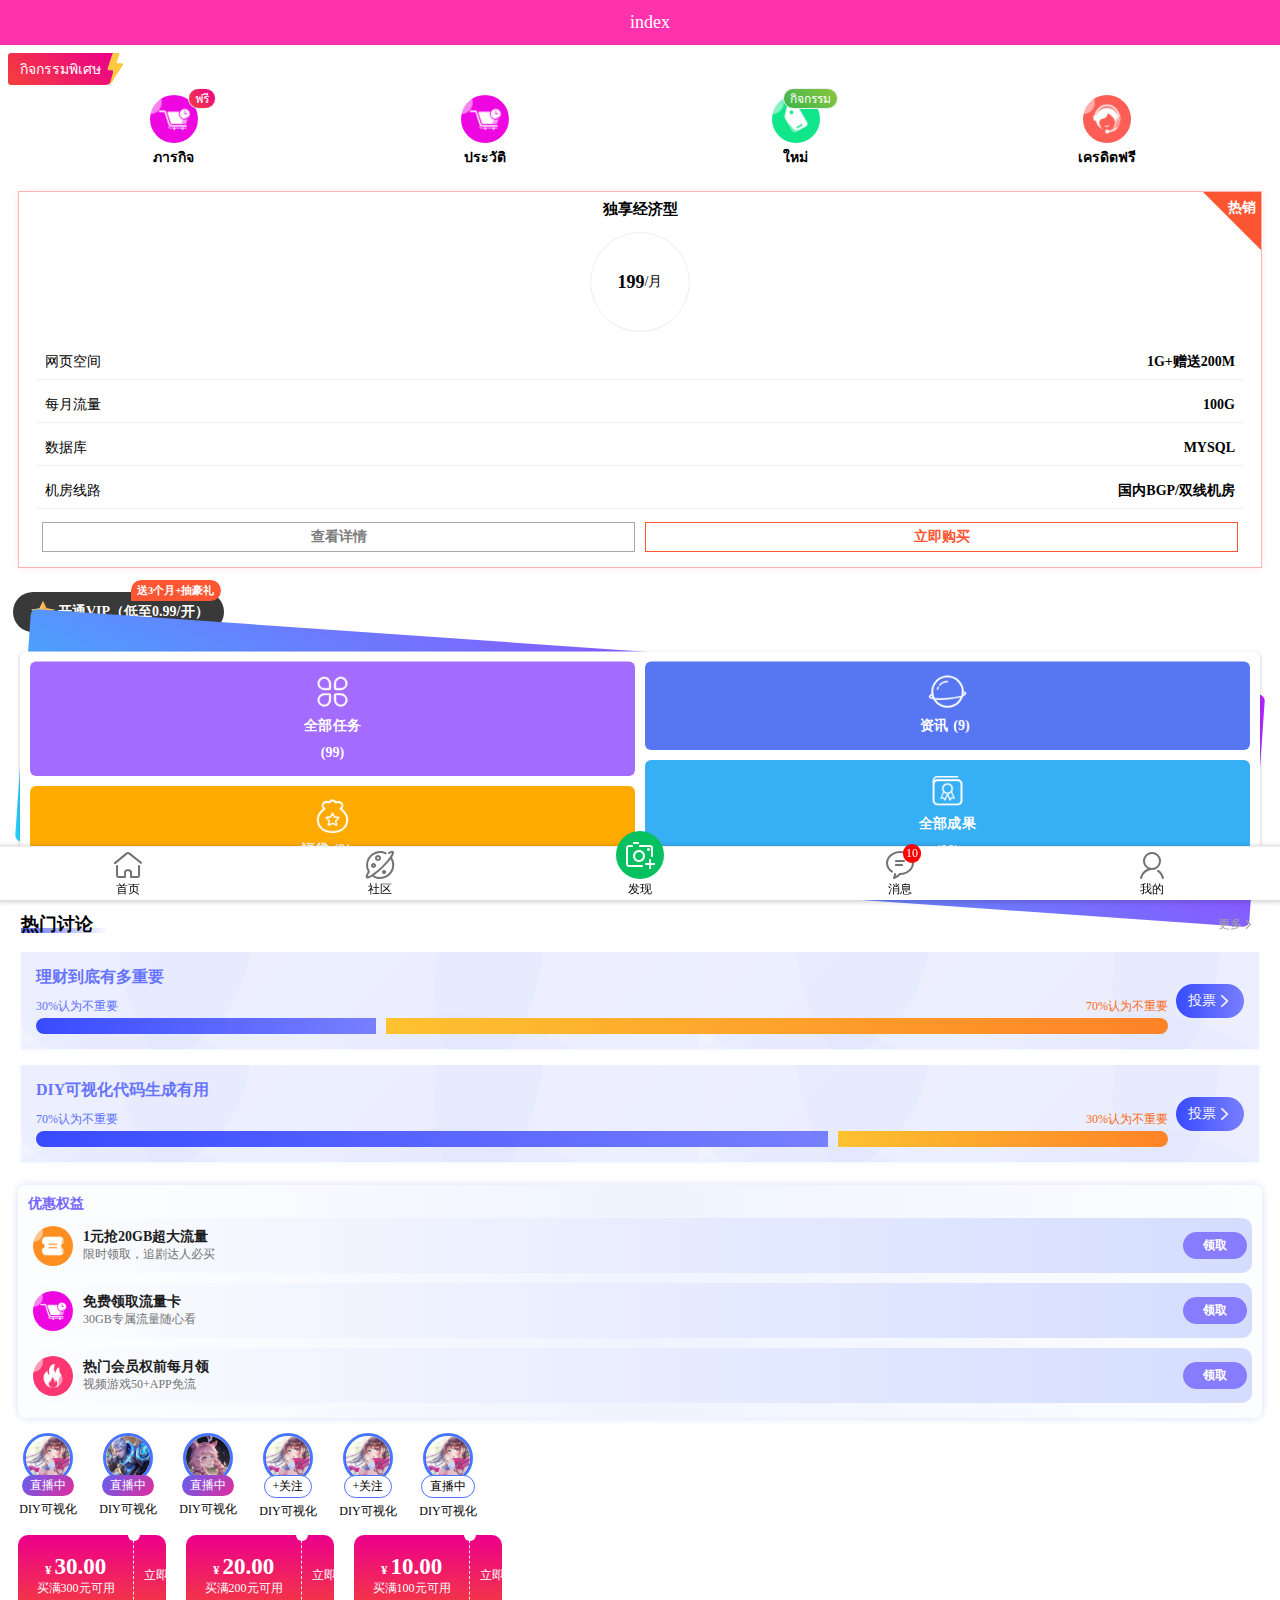
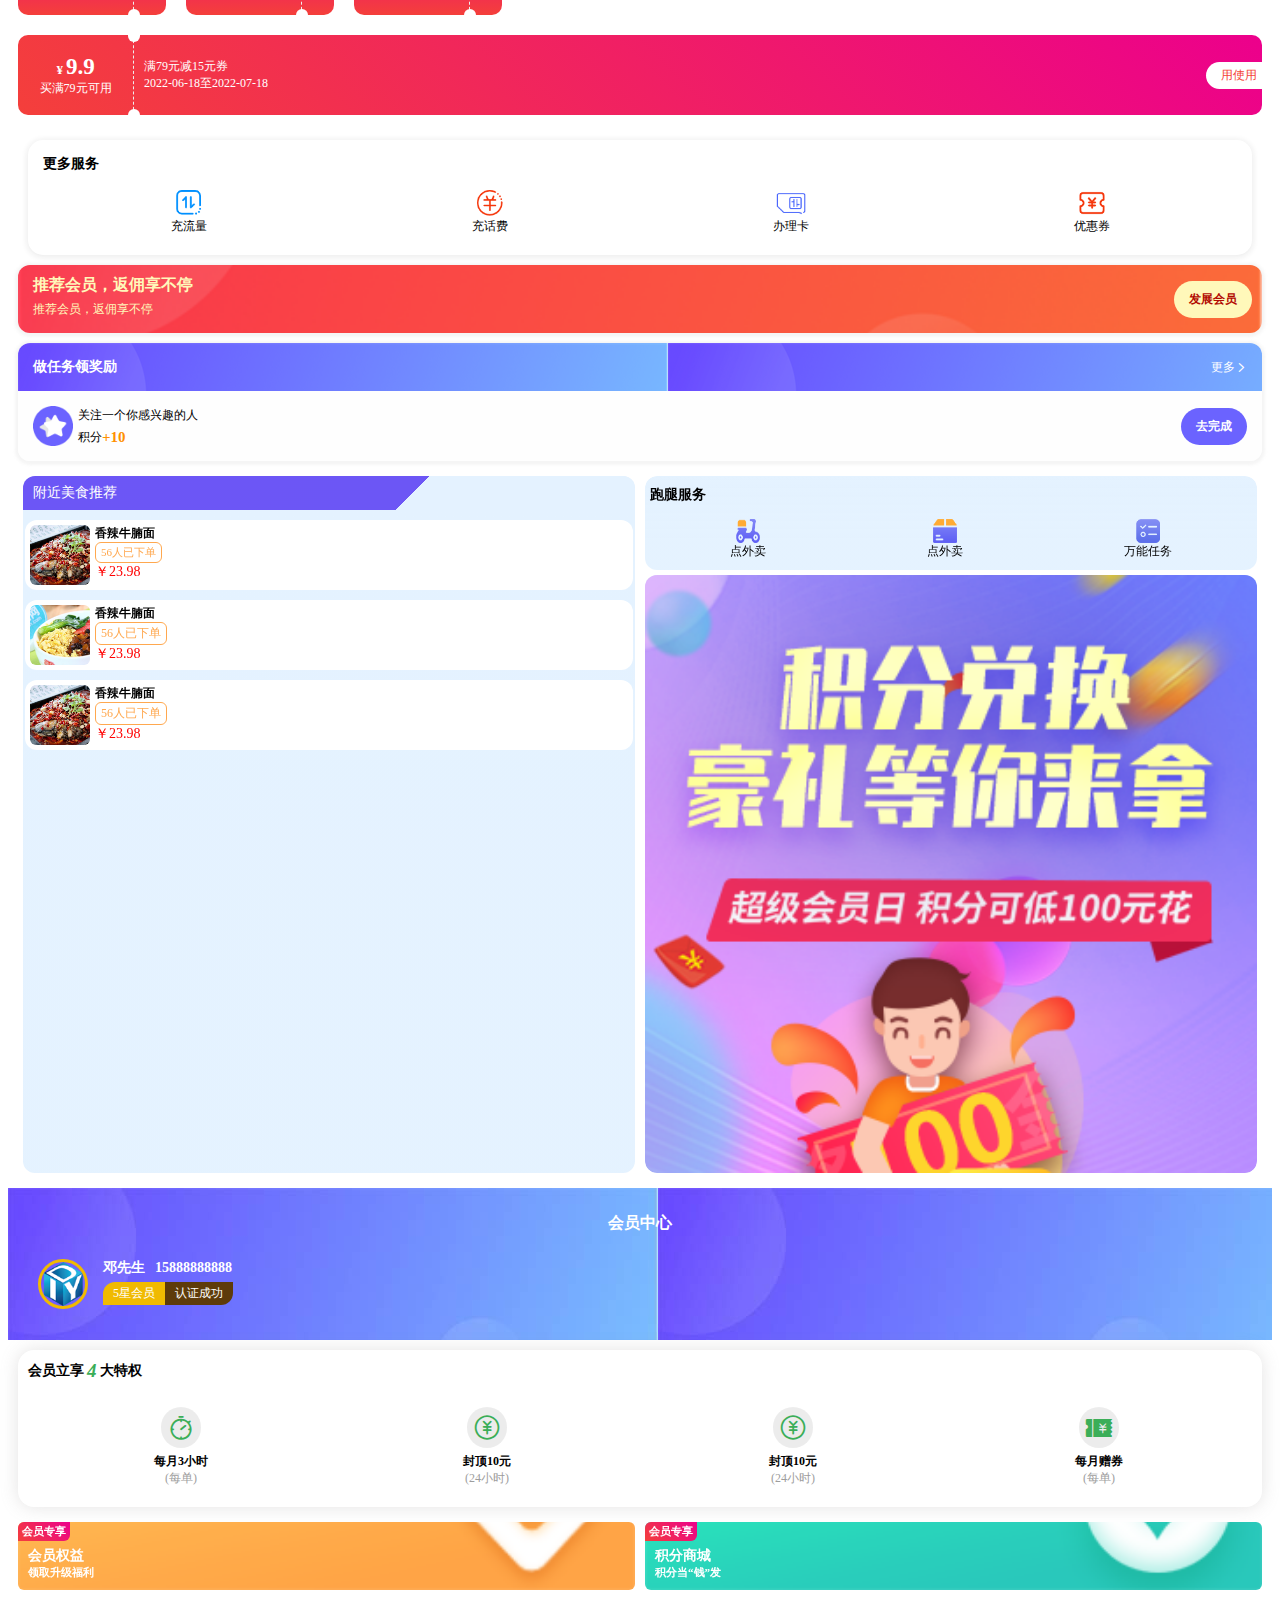
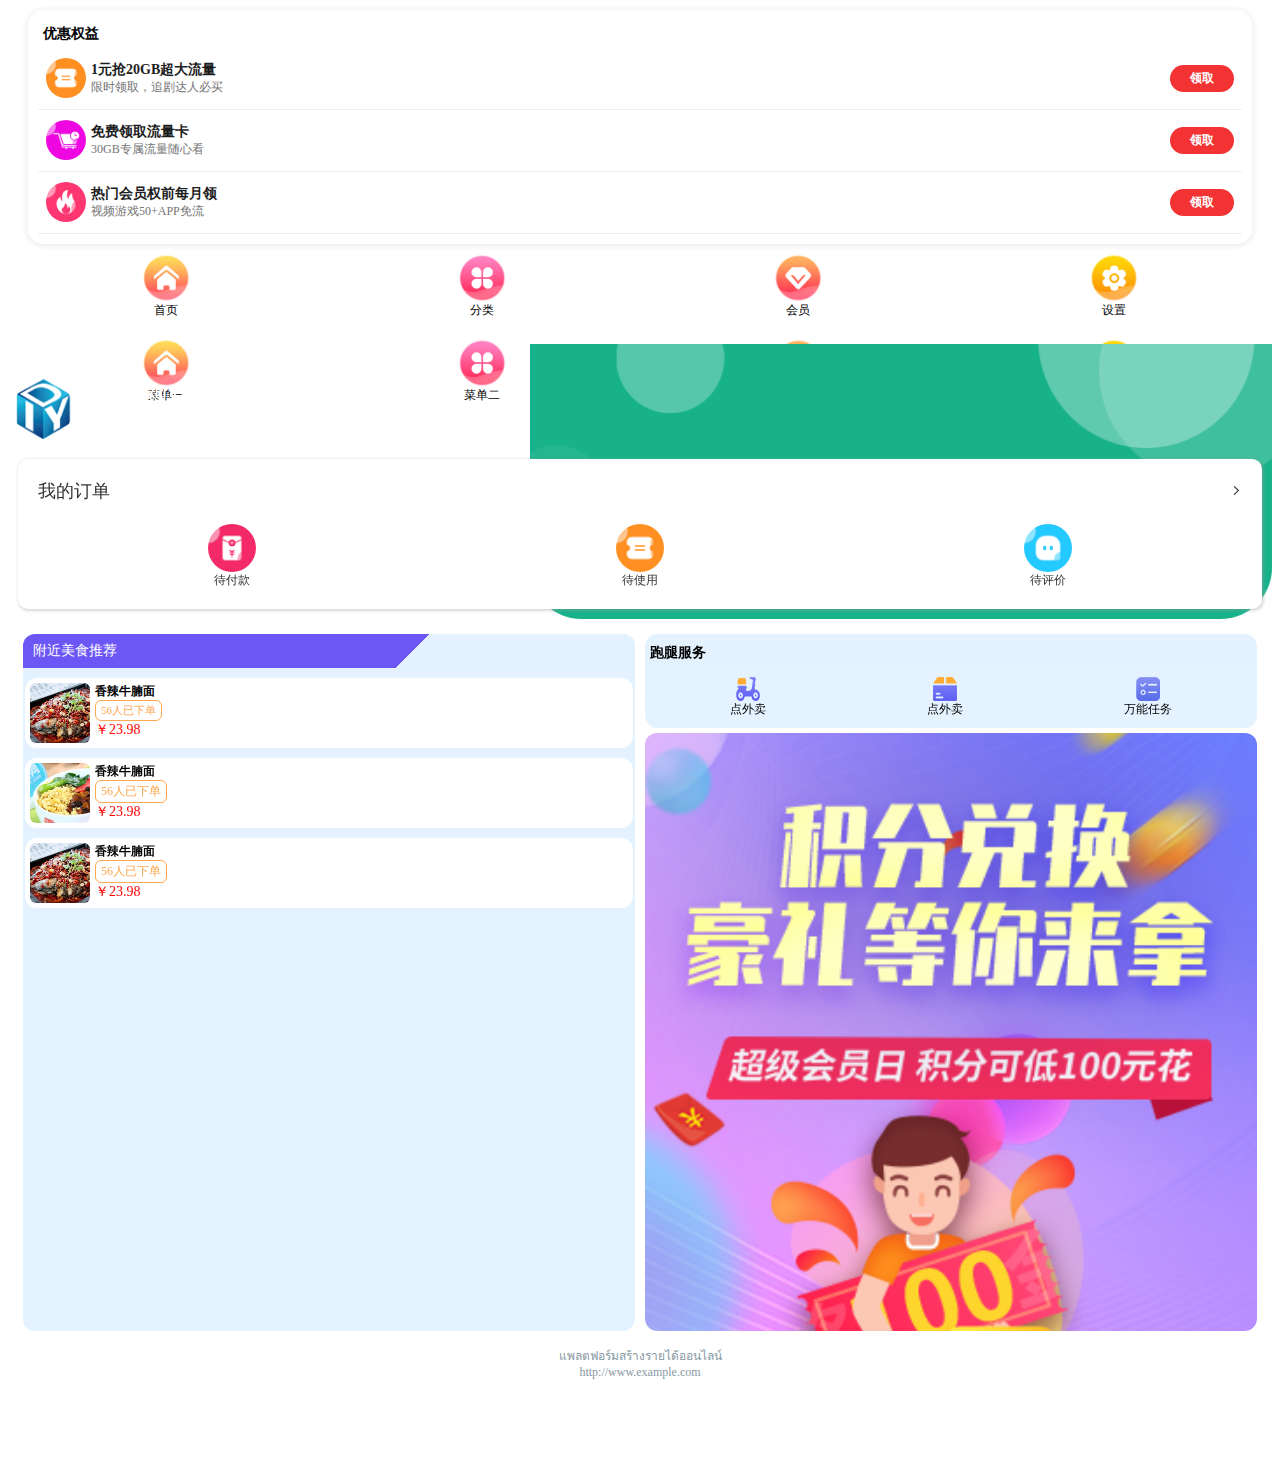
<file: profile10.html>
<!DOCTYPE html>
<html>
	<head>
		<meta charset="utf-8" />
		<meta name="viewport" content="width=device-width, initial-scale=1.0, user-scalable=0, minimum-scale=1.0, maximum-scale=1.0" />
		<meta http-equiv="Content-Type" content="text/html; charset=UTF-8" />
		<title>index</title>
		<link rel="stylesheet" href="assets/css/index.css" />
	</head>
	<body>
		<div id="app">
			<div class="container container22243">
				<div class="diygw-title diygw-top solid-bottom" style="color: white; background: #ff32ad">
					<div class="title flex1 text-center">index</div>
				</div>
				<div class="flex flex-wrap diygw-col-0 items-stretch flex9-clz">
					<div class="diygw-col-0 text3-clz">กิจกรรมพิเศษ</div>
					<img src="static/sd.png" class="image-size diygw-image diygw-col-0 image-clz" mode="heightFix" />
				</div>
				<div class="flex flex-wrap diygw-col-24 flex-clz">
					<div class="flex flex-wrap diygw-col-6 flex-direction-column items-center">
						<div class="flex flex-wrap diygw-col-0 flex-direction-column items-center">
							<img src="/static/icon1_xsqg.png" class="image2-size diygw-image diygw-col-0 image2-clz" mode="widthFix" />
							<div class="diygw-text-line1 diygw-col-0 animate__animated animate__headShake animate__infinite text9-clz">ฟรี</div>
						</div>
						<div class="diygw-text-line1 diygw-col-0 text8-clz">ภารกิจ</div>
					</div>
					<div class="flex flex-wrap diygw-col-6 flex-direction-column items-center">
						<div class="flex flex-wrap diygw-col-0 flex-direction-column items-center">
							<img src="static/icon1_xsqg.png" class="image3-size diygw-image diygw-col-0 image3-clz" mode="widthFix" />
						</div>
						<div class="diygw-text-line1 diygw-col-0 text7-clz">ประวัติ</div>
					</div>
					<div class="flex flex-wrap diygw-col-6 flex-direction-column items-center">
						<div class="flex flex-wrap diygw-col-0 flex-direction-column items-center">
							<img src="static/icon1_bq.png" class="image1-size diygw-image diygw-col-0 image1-clz" mode="widthFix" />
							<div class="diygw-text-line1 diygw-col-0 animate__animated animate__headShake animate__infinite text-clz">กิจกรรม</div>
						</div>
						<div class="diygw-text-line1 diygw-col-0 text1-clz">ใหม่</div>
					</div>
					<div class="flex flex-wrap diygw-col-6 flex-direction-column items-center">
						<div class="flex flex-wrap diygw-col-0 flex-direction-column items-center">
							<img src="static/icon1_kf.png" class="image4-size diygw-image diygw-col-0 image4-clz" mode="widthFix" />
						</div>
						<div class="diygw-text-line1 diygw-col-0 text5-clz">เครดิตฟรี</div>
					</div>
				</div>
				<div class="flex flex-wrap diygw-col-24 flex-direction-column items-center flex5-clz">
					<div class="diygw-col-0 text2-clz"></div>
					<div class="diygw-col-0 text12-clz">独享经济型</div>
					<div class="diygw-col-0 text4-clz">热销</div>
					<div class="flex flex-wrap diygw-col-0 justify-center items-center flex7-clz">
						<div class="diygw-col-0 text6-clz">199</div>
						<div class="diygw-col-0">/月</div>
					</div>
					<div class="flex flex-wrap diygw-col-24 justify-between items-center flex8-clz">
						<div class="diygw-col-0">网页空间</div>
						<div class="diygw-col-0 text16-clz">1G+赠送200M</div>
					</div>
					<div class="flex flex-wrap diygw-col-24 justify-between items-center flex10-clz">
						<div class="diygw-col-0">每月流量</div>
						<div class="diygw-col-0 text14-clz">100G</div>
					</div>
					<div class="flex flex-wrap diygw-col-24 justify-between items-center flex11-clz">
						<div class="diygw-col-0">数据库</div>
						<div class="diygw-col-0 text17-clz">MYSQL</div>
					</div>
					<div class="flex flex-wrap diygw-col-24 justify-between items-center flex15-clz">
						<div class="diygw-col-0">机房线路</div>
						<div class="diygw-col-0 text19-clz">国内BGP/双线机房</div>
					</div>
					<div class="flex flex-wrap diygw-col-24 justify-between items-center flex16-clz">
						<div class="diygw-col-0 text20-clz">查看详情</div>
						<div class="diygw-col-0 text21-clz">立即购买</div>
					</div>
				</div>
				<div class="flex flex-wrap diygw-col-0 items-center flex17-clz">
					<img src="./static/mxxxzssj.png" class="image5-size diygw-image diygw-col-0" mode="widthFix" />
					<div class="diygw-col-0">开通VIP（低至0.99/开）</div>
					<div class="diygw-col-0 text23-clz">送3个月+抽豪礼</div>
				</div>
				<div class="flex flex-wrap diygw-col-24 flex-direction-column flex20-clz">
					<div class="flex flex-wrap diygw-col-24 flex21-clz">
						<div class="flex flex-wrap diygw-col-12 flex-direction-column">
							<div class="flex flex-wrap diygw-col-24 flex-direction-column items-center flex23-clz">
								<img src="./static/qbgd.png" class="image6-size diygw-image diygw-col-0" mode="widthFix" />
								<div class="diygw-col-0 text31-clz">全部任务</div>
								<div class="diygw-col-0 text32-clz">(99)</div>
							</div>
							<div class="flex flex-wrap diygw-col-24 flex-direction-column items-center flex24-clz">
								<img src="./static/fd.png" class="image7-size diygw-image diygw-col-0" mode="widthFix" />
								<div class="flex flex-wrap diygw-col-0 items-stretch flex25-clz">
									<div class="diygw-col-0">福袋</div>
									<div class="diygw-col-0 text34-clz">(9）</div>
								</div>
							</div>
						</div>
						<div class="flex flex-wrap diygw-col-12 flex-direction-column">
							<div class="flex flex-wrap diygw-col-24 flex-direction-column items-center flex27-clz">
								<img src="./static/zxdt.png" class="image8-size diygw-image diygw-col-0" mode="widthFix" />
								<div class="flex flex-wrap diygw-col-0 items-center flex28-clz">
									<div class="diygw-col-0">资讯</div>
									<div class="diygw-col-0 text36-clz">(9)</div>
								</div>
							</div>
							<div class="flex flex-wrap diygw-col-24 flex-direction-column items-center flex29-clz">
								<img src="./static/whcg.png" class="image9-size diygw-image diygw-col-0" mode="widthFix" />
								<div class="diygw-col-0 text37-clz">全部成果</div>
								<div class="diygw-col-0 text38-clz">(99)</div>
							</div>
						</div>
					</div>
				</div>
				<div class="flex flex-wrap diygw-col-24 flex-direction-column flex30-clz">
					<div class="flex flex-wrap diygw-col-24 justify-between items-center flex31-clz">
						<div class="flex flex-wrap diygw-col-0 flex-direction-column flex32-clz">
							<div class="diygw-col-24 text39-clz"></div>
							<div class="diygw-col-24 text40-clz">热门讨论</div>
						</div>
						<div class="flex flex-wrap diygw-col-0 items-center flex33-clz">
							<div class="diygw-col-0">更多</div>
							<span class="flex icon2 diygw-col-0 diy-icon-right"></span>
						</div>
					</div>
					<div class="flex flex-wrap diygw-col-24 items-center flex34-clz">
						<div class="flex flex-wrap diygw-col-0 flex-direction-column flex35-clz">
							<div class="diygw-col-0 text42-clz">理财到底有多重要</div>
							<div class="flex flex-wrap diygw-col-24 justify-between flex36-clz">
								<div class="diygw-col-0 text43-clz">30%认为不重要</div>
								<div class="diygw-col-0 text44-clz">70%认为不重要</div>
							</div>
							<div class="flex flex-wrap diygw-col-24 justify-between">
								<div class="diygw-col-0 text45-clz"></div>
								<div class="diygw-col-0 text46-clz"></div>
								<div class="diygw-col-0 text47-clz"></div>
							</div>
						</div>
						<div class="flex flex-wrap diygw-col-0 justify-center items-center flex38-clz">
							<div class="diygw-col-0">投票</div>
							<span class="flex icon diygw-col-0 diy-icon-right"></span>
						</div>
					</div>
					<div class="flex flex-wrap diygw-col-24 items-center flex39-clz">
						<div class="flex flex-wrap diygw-col-0 flex-direction-column flex40-clz">
							<div class="diygw-col-0 text49-clz">DIY可视化代码生成有用</div>
							<div class="flex flex-wrap diygw-col-24 justify-between flex41-clz">
								<div class="diygw-col-0 text50-clz">70%认为不重要</div>
								<div class="diygw-col-0 text51-clz">30%认为不重要</div>
							</div>
							<div class="flex flex-wrap diygw-col-24 justify-between">
								<div class="diygw-col-0 text52-clz"></div>
								<div class="diygw-col-0 text53-clz"></div>
								<div class="diygw-col-0 text54-clz"></div>
							</div>
						</div>
						<div class="flex flex-wrap diygw-col-0 justify-center items-center flex43-clz">
							<div class="diygw-col-0">投票</div>
							<span class="flex icon1 diygw-col-0 diy-icon-right"></span>
						</div>
					</div>
				</div>
				<div class="flex flex-wrap diygw-col-24 justify-around diygw-bottom flex44-clz">
					<div class="flex flex-wrap diygw-col-0 flex-direction-column items-center">
						<span class="flex icon3 diygw-col-0 icon3-clz diy-icon-home"></span>
						<div class="diygw-col-0">首页</div>
					</div>
					<div class="flex flex-wrap diygw-col-0 flex-direction-column items-center">
						<span class="flex icon4 diygw-col-0 icon4-clz diy-icon-discover"></span>
						<div class="diygw-col-0">社区</div>
					</div>
					<div class="flex flex-wrap diygw-col-0 flex-direction-column justify-between items-center flex47-clz">
						<span class="flex icon5 diygw-col-0 green icon5-clz tiaodong diy-icon-cameraadd"></span>
						<div class="diygw-col-0">发现</div>
					</div>
					<div class="flex flex-wrap diygw-col-0 flex-direction-column items-center">
						<span class="flex icon6 diygw-col-0 icon6-clz diy-icon-message"></span>
						<div class="diygw-col-0 text59-clz">10</div>
						<div class="diygw-col-0">消息</div>
					</div>
					<div class="flex flex-wrap diygw-col-0 flex-direction-column items-center">
						<span class="flex icon7 diygw-col-0 icon7-clz diy-icon-people"></span>
						<div class="diygw-col-0">我的</div>
					</div>
				</div>
				<div class="flex flex-wrap diygw-col-24 flex-direction-column flex50-clz">
					<div class="diygw-col-24 text62-clz">优惠权益</div>
					<div class="flex diygw-col-24 items-center flex-nowrap flex54-clz">
						<img src="./static/icon1_yhq.png" class="image10-size diygw-image diygw-col-0 image10-clz" mode="scaleToFill" />
						<div class="flex diygw-col-0 flex-direction-column justify-between flex-nowrap flex55-clz">
							<div class="diygw-col-24 text63-clz">1元抢20GB超大流量</div>
							<div class="diygw-col-24 text64-clz">限时领取，追剧达人必买</div>
						</div>
						<div class="diygw-col-0 text65-clz">领取</div>
					</div>
					<div class="flex diygw-col-24 items-center flex-nowrap flex51-clz">
						<img src="./static/icon1_xsqg.png" class="image11-size diygw-image diygw-col-0 image11-clz" mode="scaleToFill" />
						<div class="flex diygw-col-0 flex-direction-column justify-between flex-nowrap flex52-clz">
							<div class="diygw-col-24 text66-clz">免费领取流量卡</div>
							<div class="diygw-col-24 text67-clz">30GB专属流量随心看</div>
						</div>
						<div class="diygw-col-0 text68-clz">领取</div>
					</div>
					<div class="flex diygw-col-24 items-center flex-nowrap flex53-clz">
						<img src="./static/icon1_rm.png" class="image12-size diygw-image diygw-col-0 image12-clz" mode="scaleToFill" />
						<div class="flex diygw-col-0 flex-direction-column justify-between flex-nowrap flex56-clz">
							<div class="diygw-col-24 text69-clz">热门会员权前每月领</div>
							<div class="diygw-col-24 text70-clz">视频游戏50+APP免流</div>
						</div>
						<div class="diygw-col-0 text71-clz">领取</div>
					</div>
				</div>
				<scroll-view @scrolltoupper="scrolltoupperFlex57" @scrolltolower="scrolltolowerFlex57" scroll-x scroll-with-animation class="flex scroll-view flex-wrap diygw-col-24">
					<div class="flex flex-nowrap">
						<div class="flex flex-wrap diygw-col-0 flex-direction-column items-center flex58-clz">
							<img src="./static/kt.png" class="image13-size diygw-image diygw-col-0 image13-clz" mode="widthFix" />
							<div class="diygw-col-0 text72-clz">直播中</div>
							<div class="diygw-col-24 text73-clz diygw-ellipsis">DIY可视化</div>
						</div>
						<div class="flex flex-wrap diygw-col-0 flex-direction-column items-center flex59-clz">
							<img src="./static/1.png" class="image14-size diygw-image diygw-col-0 image14-clz" mode="widthFix" />
							<div class="diygw-col-0 text74-clz">直播中</div>
							<div class="diygw-col-24 text75-clz diygw-ellipsis">DIY可视化</div>
						</div>
						<div class="flex flex-wrap diygw-col-0 flex-direction-column items-center flex60-clz">
							<img src="./static/3.png" class="image15-size diygw-image diygw-col-0 image15-clz" mode="widthFix" />
							<div class="diygw-col-0 text76-clz">直播中</div>
							<div class="diygw-col-24 text77-clz diygw-ellipsis">DIY可视化</div>
						</div>
						<div class="flex flex-wrap diygw-col-0 flex-direction-column items-center flex61-clz">
							<img src="./static/kt.png" class="image16-size diygw-image diygw-col-0 image16-clz" mode="widthFix" />
							<div class="diygw-col-0 text78-clz">+关注</div>
							<div class="diygw-col-24 text79-clz diygw-ellipsis">DIY可视化</div>
						</div>
						<div class="flex flex-wrap diygw-col-0 flex-direction-column items-center flex62-clz">
							<img src="./static/kt.png" class="image17-size diygw-image diygw-col-0 image17-clz" mode="widthFix" />
							<div class="diygw-col-0 text80-clz">+关注</div>
							<div class="diygw-col-24 text81-clz diygw-ellipsis">DIY可视化</div>
						</div>
						<div class="flex flex-wrap diygw-col-0 flex-direction-column items-center flex63-clz">
							<img src="./static/kt.png" class="image18-size diygw-image diygw-col-0 image18-clz" mode="widthFix" />
							<div class="diygw-col-0 text82-clz">直播中</div>
							<div class="diygw-col-24 text83-clz diygw-ellipsis">DIY可视化</div>
						</div>
					</div>
				</scroll-view>
				<scroll-view @scrolltoupper="scrolltoupperFlex64" @scrolltolower="scrolltolowerFlex64" scroll-x scroll-with-animation class="flex scroll-view flex-wrap diygw-col-24 items-center">
					<div class="flex items-center flex-nowrap">
						<div class="flex flex-wrap diygw-col-0 flex-direction-column flex65-clz">
							<div class="flex flex-wrap diygw-col-0 flex66-clz">
								<div class="flex flex-wrap diygw-col-0 flex-direction-column justify-center items-center flex67-clz">
									<div class="flex flex-wrap diygw-col-0 justify-center items-baseline flex68-clz">
										<div class="diygw-col-0 text84-clz">¥</div>
										<div class="diygw-col-0 text85-clz">30.00</div>
									</div>
									<div class="diygw-col-0">买满300元可用</div>
								</div>
								<div class="flex flex-wrap diygw-col-0 items-center flex69-clz">
									<div class="diygw-col-0">立即领取</div>
								</div>
								<div class="flex flex-wrap diygw-col-24 flex-direction-column justify-between items-center flex70-clz">
									<div class="diygw-col-24 text88-clz"></div>
									<div class="diygw-col-24 text89-clz"></div>
								</div>
							</div>
						</div>
						<div class="flex flex-wrap diygw-col-0 flex-direction-column flex71-clz">
							<div class="flex flex-wrap diygw-col-0 flex72-clz">
								<div class="flex flex-wrap diygw-col-0 flex-direction-column justify-center items-center flex73-clz">
									<div class="flex flex-wrap diygw-col-0 justify-center items-baseline flex74-clz">
										<div class="diygw-col-0 text90-clz">¥</div>
										<div class="diygw-col-0 text91-clz">20.00</div>
									</div>
									<div class="diygw-col-0">买满200元可用</div>
								</div>
								<div class="flex flex-wrap diygw-col-0 items-center flex75-clz">
									<div class="diygw-col-0">立即领取</div>
								</div>
								<div class="flex flex-wrap diygw-col-24 flex-direction-column justify-between items-center flex76-clz">
									<div class="diygw-col-24 text94-clz"></div>
									<div class="diygw-col-24 text95-clz"></div>
								</div>
							</div>
						</div>
						<div class="flex flex-wrap diygw-col-0 flex-direction-column flex77-clz">
							<div class="flex flex-wrap diygw-col-0 flex78-clz">
								<div class="flex flex-wrap diygw-col-0 flex-direction-column justify-center items-center flex79-clz">
									<div class="flex flex-wrap diygw-col-0 justify-center items-baseline flex80-clz">
										<div class="diygw-col-0 text96-clz">¥</div>
										<div class="diygw-col-0 text97-clz">10.00</div>
									</div>
									<div class="diygw-col-0">买满100元可用</div>
								</div>
								<div class="flex flex-wrap diygw-col-0 items-center flex81-clz">
									<div class="diygw-col-0">立即领取</div>
								</div>
								<div class="flex flex-wrap diygw-col-24 flex-direction-column justify-between items-center flex82-clz">
									<div class="diygw-col-24 text100-clz"></div>
									<div class="diygw-col-24 text101-clz"></div>
								</div>
							</div>
						</div>
					</div>
				</scroll-view>
				<div class="flex flex-wrap diygw-col-24 items-stretch gradual-red flex83-clz">
					<div class="flex flex-wrap diygw-col-0 flex-direction-column justify-center items-center flex84-clz">
						<div class="flex flex-wrap diygw-col-0 justify-center items-baseline flex85-clz">
							<div class="diygw-col-0 text102-clz">¥</div>
							<div class="diygw-col-0 text103-clz">9.9</div>
						</div>
						<div class="diygw-col-0">买满79元可用</div>
					</div>
					<div class="flex flex-wrap diygw-col-0 items-center flex86-clz">
						<div class="flex flex-wrap diygw-col-0 flex-direction-column justify-center items-start flex87-clz">
							<div class="diygw-col-0">满79元减15元券</div>
							<div class="diygw-col-0">2022-06-18至2022-07-18</div>
						</div>
						<div class="diygw-col-0 text107-clz">用使用</div>
					</div>
					<div class="diygw-col-24 text108-clz"></div>
					<div class="diygw-col-24 text109-clz"></div>
				</div>
				<div class="flex flex-wrap diygw-col-24 flex-direction-column flex88-clz">
					<div class="diygw-col-24 text110-clz">更多服务</div>
					<div class="flex diygw-col-24">
						<div class="diygw-grid col-4">
							<div class="diygw-grid-item">
								<div class="diygw-grid-inner grid-item-clz">
									<div class="diygw-grid-icon diygw-avatar grid-icon-clz">
										<img mode="aspectFit" class="diygw-avatar-img" src="./static/llqb1.png" />
									</div>
									<div class="diygw-grid-title">充流量</div>
								</div>
							</div>
							<div class="diygw-grid-item">
								<div class="diygw-grid-inner grid-item-clz">
									<div class="diygw-grid-icon diygw-avatar grid-icon-clz">
										<img mode="aspectFit" class="diygw-avatar-img" src="./static/gm.png" />
									</div>
									<div class="diygw-grid-title">充话费</div>
								</div>
							</div>
							<div class="diygw-grid-item">
								<div class="diygw-grid-inner grid-item-clz">
									<div class="diygw-grid-icon diygw-avatar grid-icon-clz">
										<img mode="aspectFit" class="diygw-avatar-img" src="./static/simk.png" />
									</div>
									<div class="diygw-grid-title">办理卡</div>
								</div>
							</div>
							<div class="diygw-grid-item">
								<div class="diygw-grid-inner grid-item-clz">
									<div class="diygw-grid-icon diygw-avatar grid-icon-clz">
										<img mode="aspectFit" class="diygw-avatar-img" src="./static/yhq.png" />
									</div>
									<div class="diygw-grid-title">优惠券</div>
								</div>
							</div>
						</div>
					</div>
				</div>
				<div class="flex diygw-col-24 items-center flex-nowrap flex89-clz">
					<div class="flex diygw-col-0 flex-direction-column justify-between flex-nowrap flex90-clz">
						<div class="diygw-col-24 text111-clz">推荐会员，返佣享不停</div>
						<div class="diygw-col-24 text112-clz">推荐会员，返佣享不停</div>
					</div>
					<div class="diygw-col-0 text113-clz">发展会员</div>
				</div>
				<div class="flex diygw-col-24 flex-direction-column justify-center items-start flex-wrap flex91-clz">
					<div class="flex flex-wrap diygw-col-24 flex-direction-column flex92-clz">
						<div class="flex flex-wrap diygw-col-24 items-baseline">
							<div class="diygw-col-0 text114-clz">做任务领奖励</div>
							<div class="flex flex-wrap diygw-col-0 items-center">
								<div class="diygw-col-0">更多</div>
								<span class="flex icon8 diygw-col-0 diy-icon-right"></span>
							</div>
						</div>
					</div>
					<div class="flex diygw-col-24 items-center flex-nowrap flex95-clz">
						<img src="./static/sz2.png" class="image19-size diygw-image diygw-col-0 image19-clz" mode="scaleToFill" />
						<div class="flex diygw-col-0 flex-direction-column justify-between flex-nowrap flex96-clz">
							<div class="diygw-col-24">关注一个你感兴趣的人</div>
							<div class="flex flex-wrap diygw-col-24 items-start flex97-clz">
								<div class="diygw-col-0">积分</div>
								<div class="diygw-col-0 text118-clz">+10</div>
							</div>
						</div>
						<div class="diygw-col-0 text119-clz">去完成</div>
						<div class="flex diygw-col-24 diygw-bottom">
							<div class="diygw-grid diygw-actions">
								<button class="diygw-action">
									<div class="diygw-grid-inner">
										<div class="diygw-grid-icon diygw-avatar" style="">
											<img mode="aspectFit" class="diygw-avatar-img" src="./static/grid1.png" />
										</div>
										<div class="diygw-grid-title">菜单一</div>
									</div>
								</button>
								<button class="diygw-action">
									<div class="diygw-grid-inner">
										<div class="diygw-grid-icon diygw-avatar" style="">
											<img mode="aspectFit" class="diygw-avatar-img" src="./static/grid2.png" />
										</div>
										<div class="diygw-grid-title">菜单二</div>
									</div>
								</button>
								<button class="diygw-action">
									<div class="diygw-grid-inner">
										<div class="diygw-grid-icon diygw-avatar" style="">
											<img mode="aspectFit" class="diygw-avatar-img" src="./static/grid3.png" />
										</div>
										<div class="diygw-grid-title">菜单三</div>
									</div>
								</button>
								<button class="diygw-action">
									<div class="diygw-grid-inner">
										<div class="diygw-grid-icon diygw-avatar" style="">
											<img mode="aspectFit" class="diygw-avatar-img" src="./static/grid4.png" />
										</div>
										<div class="diygw-grid-title">菜单四</div>
									</div>
								</button>
							</div>
						</div>
					</div>
				</div>
				<div class="flex flex-wrap diygw-col-24 flex98-clz">
					<div class="flex diygw-col-12 flex-direction-column flex-wrap flex99-clz">
						<div class="diygw-col-24 text120-clz">附近美食推荐</div>
						<div class="flex flex-wrap diygw-col-24 items-start flex100-clz">
							<img src="./static/6.png" class="image20-size diygw-image diygw-col-0 image20-clz" mode="widthFix" />
							<div class="flex flex-wrap diygw-col-0 flex-direction-column justify-center items-start flex101-clz">
								<div class="diygw-col-0 text121-clz">香辣牛腩面</div>
								<div class="diygw-col-0 text122-clz">56人已下单</div>
								<div class="diygw-col-0 text123-clz">￥23.98</div>
							</div>
						</div>
						<div class="flex flex-wrap diygw-col-24 items-start flex102-clz">
							<img src="./static/7.png" class="image21-size diygw-image diygw-col-0 image21-clz" mode="widthFix" />
							<div class="flex flex-wrap diygw-col-0 flex-direction-column justify-center items-start flex103-clz">
								<div class="diygw-col-0 text124-clz">香辣牛腩面</div>
								<div class="diygw-col-0 text125-clz">56人已下单</div>
								<div class="diygw-col-0 text126-clz">￥23.98</div>
							</div>
						</div>
						<div class="flex flex-wrap diygw-col-24 items-start flex104-clz">
							<img src="./static/6.png" class="image22-size diygw-image diygw-col-0 image22-clz" mode="widthFix" />
							<div class="flex flex-wrap diygw-col-0 flex-direction-column justify-center items-start flex105-clz">
								<div class="diygw-col-0 text127-clz">香辣牛腩面</div>
								<div class="diygw-col-0 text128-clz">56人已下单</div>
								<div class="diygw-col-0 text129-clz">￥23.98</div>
							</div>
						</div>
					</div>
					<div class="flex flex-wrap diygw-col-12 flex-direction-column justify-between flex106-clz">
						<div class="flex diygw-col-24 flex-direction-column justify-center items-start flex-wrap flex107-clz">
							<div class="diygw-col-24 text130-clz">跑腿服务</div>
							<div class="flex flex-wrap diygw-col-24 justify-around flex108-clz">
								<div class="flex flex-wrap diygw-col-0 flex-direction-column items-center">
									<img src="./static/f5e9565c7b0562bee45becba852228c0.png" class="image23-size diygw-image diygw-col-0" mode="aspectFit" />
									<div class="diygw-col-0">点外卖</div>
								</div>
								<div class="flex flex-wrap diygw-col-0 flex-direction-column items-center">
									<img src="./static/4.png" class="image24-size diygw-image diygw-col-0" mode="aspectFit" />
									<div class="diygw-col-0">点外卖</div>
								</div>
								<div class="flex flex-wrap diygw-col-0 flex-direction-column items-center">
									<img src="./static/5.png" class="image25-size diygw-image diygw-col-0" mode="aspectFit" />
									<div class="diygw-col-0">万能任务</div>
								</div>
							</div>
						</div>
						<img src="./static/23.png" class="image26-size diygw-image diygw-col-24 image26-clz" mode="widthFix" />
					</div>
				</div>
				<div class="flex flex-wrap diygw-col-24 flex-direction-column flex112-clz">
					<div class="diygw-col-24 text134-clz">会员中心</div>
					<div class="flex flex-wrap diygw-col-24 items-center flex113-clz">
						<img src="./static/favicon.png" @click="navigateTo" data-type="page" data-url="/pages/null" class="image27-size diygw-image diygw-col-0 image27-clz" mode="widthFix" />
						<div class="flex flex-wrap diygw-col-0 flex-direction-column items-start flex114-clz">
							<div class="flex flex-wrap diygw-col-24 items-baseline">
								<div class="diygw-col-0 text135-clz">邓先生</div>
								<div class="diygw-col-0 text136-clz">15888888888</div>
							</div>
							<div class="flex flex-wrap diygw-col-24 items-baseline flex116-clz">
								<div class="diygw-col-0 text137-clz">5星会员</div>
								<div class="diygw-col-0 text138-clz">认证成功</div>
							</div>
						</div>
					</div>
				</div>
				<div class="flex flex-wrap diygw-col-24 flex-direction-column flex117-clz">
					<div class="flex flex-wrap diygw-col-24 items-center">
						<div class="diygw-col-0 text139-clz">会员立享</div>
						<div class="diygw-col-0 text140-clz">4</div>
						<div class="diygw-col-0 text141-clz">大特权</div>
					</div>
					<div class="flex flex-wrap diygw-col-24 items-center flex119-clz">
						<div class="flex flex-wrap diygw-col-0 flex-direction-column items-center flex120-clz">
							<span class="flex icon9 diygw-col-0 icon9-clz radius diy-icon-countdown1"></span>
							<div class="diygw-col-0 text142-clz">每月3小时</div>
							<div class="diygw-col-0 text143-clz">(每单)</div>
						</div>
						<div class="flex flex-wrap diygw-col-0 flex-direction-column items-center flex121-clz">
							<span class="flex icon10 diygw-col-0 icon10-clz radius diy-icon-recharge"></span>
							<div class="diygw-col-0 text144-clz">封顶10元</div>
							<div class="diygw-col-0 text145-clz">(24小时)</div>
						</div>
						<div class="flex flex-wrap diygw-col-0 flex-direction-column items-center flex122-clz">
							<span class="flex icon11 diygw-col-0 icon11-clz radius diy-icon-recharge"></span>
							<div class="diygw-col-0 text146-clz">封顶10元</div>
							<div class="diygw-col-0 text147-clz">(24小时)</div>
						</div>
						<div class="flex flex-wrap diygw-col-0 flex-direction-column items-center flex123-clz">
							<span class="flex icon12 diygw-col-0 icon12-clz radius diy-icon-xianjinquan"></span>
							<div class="diygw-col-0 text148-clz">每月赠券</div>
							<div class="diygw-col-0 text149-clz">(每单)</div>
						</div>
					</div>
				</div>
				<div class="flex flex-wrap diygw-col-24 flex18-clz">
					<div class="flex flex-wrap diygw-col-0 flex-direction-column justify-end flex19-clz">
						<div class="diygw-col-0">会员权益</div>
						<div class="diygw-col-0 text25-clz">会员专享</div>
						<div class="diygw-col-0 text26-clz">领取升级福利</div>
					</div>
					<div class="flex flex-wrap diygw-col-0 flex-direction-column justify-end flex124-clz">
						<div class="diygw-col-0">积分商城</div>
						<div class="diygw-col-0 text28-clz">会员专享</div>
						<div class="diygw-col-0 text29-clz">积分当“钱”发</div>
					</div>
				</div>
				<div class="flex flex-wrap diygw-col-24 flex-direction-column flex125-clz">
					<div class="diygw-col-24 text30-clz">优惠权益</div>
					<div class="flex diygw-col-24 items-center flex-nowrap flex126-clz">
						<img src="./static/icon1_yhq.png" class="image28-size diygw-image diygw-col-0 image28-clz" mode="scaleToFill" />
						<div class="flex diygw-col-0 flex-direction-column justify-between flex-nowrap flex127-clz">
							<div class="diygw-col-24 text150-clz">1元抢20GB超大流量</div>
							<div class="diygw-col-24 text151-clz">限时领取，追剧达人必买</div>
						</div>
						<div class="diygw-col-0 text152-clz">领取</div>
					</div>
					<div class="flex diygw-col-24 items-center flex-nowrap flex128-clz">
						<img src="./static/icon1_xsqg.png" class="image29-size diygw-image diygw-col-0 image29-clz" mode="scaleToFill" />
						<div class="flex diygw-col-0 flex-direction-column justify-between flex-nowrap flex129-clz">
							<div class="diygw-col-24 text153-clz">免费领取流量卡</div>
							<div class="diygw-col-24 text154-clz">30GB专属流量随心看</div>
						</div>
						<div class="diygw-col-0 text155-clz">领取</div>
					</div>
					<div class="flex diygw-col-24 items-center flex-nowrap flex130-clz">
						<img src="./static/icon1_rm.png" class="image30-size diygw-image diygw-col-0 image30-clz" mode="scaleToFill" />
						<div class="flex diygw-col-0 flex-direction-column justify-between flex-nowrap flex131-clz">
							<div class="diygw-col-24 text156-clz">热门会员权前每月领</div>
							<div class="diygw-col-24 text157-clz">视频游戏50+APP免流</div>
						</div>
						<div class="diygw-col-0 text158-clz">领取</div>
					</div>
				</div>
				<div class="flex diygw-col-24">
					<van-swipe class="swiper swiper-indicator_rect_radius" indicator-color="#c2c2c2" indicator-active-color="#07c160" indicator-dots="true" interval="3000" circular="true" style="height: 100px">
						<van-swipe-item class="diygw-swiper-item">
							<div class="diygw-swiper-item-wrap">
								<div class="flex diygw-col-24">
									<div class="diygw-grid col-4">
										<div class="diygw-grid-item">
											<div class="diygw-grid-inner">
												<div class="diygw-grid-icon diygw-avatar">
													<img mode="aspectFit" class="diygw-avatar-img" src="./static/grid1.png" />
												</div>
												<div class="diygw-grid-title">首页</div>
											</div>
										</div>
										<div class="diygw-grid-item">
											<div class="diygw-grid-inner">
												<div class="diygw-grid-icon diygw-avatar">
													<img mode="aspectFit" class="diygw-avatar-img" src="./static/grid2.png" />
												</div>
												<div class="diygw-grid-title">分类</div>
											</div>
										</div>
										<div class="diygw-grid-item">
											<div class="diygw-grid-inner">
												<div class="diygw-grid-icon diygw-avatar">
													<img mode="aspectFit" class="diygw-avatar-img" src="./static/grid3.png" />
												</div>
												<div class="diygw-grid-title">会员</div>
											</div>
										</div>
										<div class="diygw-grid-item">
											<div class="diygw-grid-inner">
												<div class="diygw-grid-icon diygw-avatar">
													<img mode="aspectFit" class="diygw-avatar-img" src="./static/grid4.png" />
												</div>
												<div class="diygw-grid-title">设置</div>
											</div>
										</div>
									</div>
								</div>
							</div>
						</van-swipe-item>
						<van-swipe-item class="diygw-swiper-item">
							<div class="diygw-swiper-item-wrap flex flex-direction-column">
								<div class="flex diygw-col-24">
									<div class="diygw-grid col-4">
										<div class="diygw-grid-item">
											<div class="diygw-grid-inner">
												<div class="diygw-grid-icon diygw-avatar">
													<img mode="aspectFit" class="diygw-avatar-img" src="./static/grid1.png" />
												</div>
												<div class="diygw-grid-title">菜单一</div>
											</div>
										</div>
										<div class="diygw-grid-item">
											<div class="diygw-grid-inner">
												<div class="diygw-grid-icon diygw-avatar">
													<img mode="aspectFit" class="diygw-avatar-img" src="./static/grid2.png" />
												</div>
												<div class="diygw-grid-title">菜单二</div>
											</div>
										</div>
										<div class="diygw-grid-item">
											<div class="diygw-grid-inner">
												<div class="diygw-grid-icon diygw-avatar">
													<img mode="aspectFit" class="diygw-avatar-img" src="./static/grid3.png" />
												</div>
												<div class="diygw-grid-title">菜单三</div>
											</div>
										</div>
										<div class="diygw-grid-item">
											<div class="diygw-grid-inner">
												<div class="diygw-grid-icon diygw-avatar">
													<img mode="aspectFit" class="diygw-avatar-img" src="./static/grid4.png" />
												</div>
												<div class="diygw-grid-title">菜单四</div>
											</div>
										</div>
									</div>
								</div>
							</div>
						</van-swipe-item>
					</van-swipe>
				</div>
				<div class="flex flex-wrap diygw-col-24 flex-direction-column flex132-clz">
					<div class="flex flex-wrap diygw-col-24 items-center flex133-clz">
						<img src="./static/favicon.png" class="image31-size diygw-image diygw-col-0 white image31-clz" mode="widthFix" />
						<div class="flex flex-wrap diygw-col-0 flex-direction-column justify-between flex134-clz">
							<div class="diygw-col-24 diygw-text-lg">DIY可视化</div>
							<div class="flex diygw-col-0 items-center flex-nowrap flex135-clz">
								<div class="diy-icon-moneybagfill diygw-col-0 text160-clz"></div>
								<div class="diygw-col-0 text161-clz">100.00</div>
							</div>
						</div>
					</div>
					<div class="flex flex-wrap diygw-col-24 flex-direction-column white flex136-clz">
						<div class="diygw-title flex diygw-col-24">
							<div class="title font-normal">我的订单</div>
							<div class="more">
								<span class="diy-icon-right"></span>
							</div>
						</div>
						<div class="flex diygw-col-24">
							<div class="diygw-grid col-3">
								<div class="diygw-grid-item">
									<div class="diygw-grid-inner">
										<div class="diygw-grid-icon diygw-avatar radius-xl">
											<img mode="aspectFit" class="diygw-avatar-img radius-xl" src="./static/icon1_hb.png" />
										</div>
										<div class="diygw-grid-title">待付款</div>
									</div>
								</div>
								<div class="diygw-grid-item">
									<div class="diygw-grid-inner">
										<div class="diygw-grid-icon diygw-avatar radius-xl">
											<img mode="aspectFit" class="diygw-avatar-img radius-xl" src="./static/icon1_yhq.png" />
										</div>
										<div class="diygw-grid-title">待使用</div>
									</div>
								</div>
								<div class="diygw-grid-item">
									<div class="diygw-grid-inner">
										<div class="diygw-grid-icon diygw-avatar radius-xl">
											<img mode="aspectFit" class="diygw-avatar-img radius-xl" src="/static/icon1_pl.png" />
										</div>
										<div class="diygw-grid-title">待评价</div>
									</div>
								</div>
							</div>
						</div>
					</div>
				</div>
				<div class="flex flex-wrap diygw-col-24 flex137-clz">
					<div class="flex diygw-col-12 flex-direction-column flex-wrap flex138-clz">
						<div class="diygw-col-24 text162-clz">附近美食推荐</div>
						<div class="flex flex-wrap diygw-col-24 items-start flex139-clz">
							<img src="/static/6.png" class="image32-size diygw-image diygw-col-0 image32-clz" mode="widthFix" />
							<div class="flex flex-wrap diygw-col-0 flex-direction-column justify-center items-start flex140-clz">
								<div class="diygw-col-0 text163-clz">香辣牛腩面</div>
								<div class="diygw-col-0 text164-clz">56人已下单</div>
								<div class="diygw-col-0 text165-clz">￥23.98</div>
							</div>
						</div>
						<div class="flex flex-wrap diygw-col-24 items-start flex141-clz">
							<img src="./static/7.png" class="image33-size diygw-image diygw-col-0 image33-clz" mode="widthFix" />
							<div class="flex flex-wrap diygw-col-0 flex-direction-column justify-center items-start flex142-clz">
								<div class="diygw-col-0 text166-clz">香辣牛腩面</div>
								<div class="diygw-col-0 text167-clz">56人已下单</div>
								<div class="diygw-col-0 text168-clz">￥23.98</div>
							</div>
						</div>
						<div class="flex flex-wrap diygw-col-24 items-start flex143-clz">
							<img src="./static/6.png" class="image34-size diygw-image diygw-col-0 image34-clz" mode="widthFix" />
							<div class="flex flex-wrap diygw-col-0 flex-direction-column justify-center items-start flex144-clz">
								<div class="diygw-col-0 text169-clz">香辣牛腩面</div>
								<div class="diygw-col-0 text170-clz">56人已下单</div>
								<div class="diygw-col-0 text171-clz">￥23.98</div>
							</div>
						</div>
					</div>
					<div class="flex flex-wrap diygw-col-12 flex-direction-column justify-between flex145-clz">
						<div class="flex diygw-col-24 flex-direction-column justify-center items-start flex-wrap flex146-clz">
							<div class="diygw-col-24 text172-clz">跑腿服务</div>
							<div class="flex flex-wrap diygw-col-24 justify-around flex147-clz">
								<div class="flex flex-wrap diygw-col-0 flex-direction-column items-center">
									<img src="/static/f5e9565c7b0562bee45becba852228c0.png" class="image35-size diygw-image diygw-col-0" mode="aspectFit" />
									<div class="diygw-col-0">点外卖</div>
								</div>
								<div class="flex flex-wrap diygw-col-0 flex-direction-column items-center">
									<img src="/static/4.png" class="image36-size diygw-image diygw-col-0" mode="aspectFit" />
									<div class="diygw-col-0">点外卖</div>
								</div>
								<div class="flex flex-wrap diygw-col-0 flex-direction-column items-center">
									<img src="/static/5.png" class="image37-size diygw-image diygw-col-0" mode="aspectFit" />
									<div class="diygw-col-0">万能任务</div>
								</div>
							</div>
						</div>
						<img src="/static/23.png" class="image38-size diygw-image diygw-col-24 image38-clz" mode="widthFix" />
					</div>
				</div>
				<div class="version text-grey flex-direction-column flex diygw-col-24 justify-center align-center">
					<div>แพลตฟอร์มสร้างรายได้ออนไลน์</div>
					<div>http://www.example.com</div>
				</div>
				<div class="clearfix"></div>
			</div>
		</div>
	</body>
	<script type="module">
	
	</script>
	<style>
		.flex9-clz {
			flex-shrink: 0;
			height: 32px !important;
		}
		.text3-clz {
			padding-top: 5px;
			border-bottom-left-radius: 3px;
			overflow: hidden;
			color: #ffffff;
			padding-left: 12px;
			font-size: 14px !important;
			padding-bottom: 5px;
			border-top-left-radius: 3px;
			border-top-right-radius: 0px;
			border-bottom-right-radius: 8px;
			background-image: linear-gradient(45deg, #f43f3b 1%, #ec008c 99%);
			padding-right: 12px;
		}
		.image-clz {
			margin-left: -6px;
			margin-top: 0px;
			margin-bottom: 0px;
			margin-right: 0px;
		}
		.image-size {
			height: 32px !important;
			width: 17px !important;
		}
		.flex-clz {
			padding-top: 10px;
			padding-left: 10px;
			padding-bottom: 10px;
			padding-right: 10px;
		}
		.image2-clz {
			border-bottom-left-radius: 60px;
			overflow: hidden;
			border-top-left-radius: 60px;
			border-top-right-radius: 60px;
			border-bottom-right-radius: 60px;
		}
		.image2-size {
			height: 48px !important;
			width: 48px !important;
		}
		.text9-clz {
			border: 1px solid #eee;
			padding-top: 0px;
			border-bottom-left-radius: 20px;
			-webkit-animation-duration: 3000ms;
			color: #ffffff;
			animation-delay: 100ms;
			padding-left: 6px;
			-webkit-animation-delay: 100ms;
			padding-bottom: 0px;
			border-top-right-radius: 20px;
			right: -18px;
			animation-duration: 3000ms;
			overflow: hidden;
			top: -7px;
			border-top-left-radius: 20px;
			border-bottom-right-radius: 20px;
			background-image: linear-gradient(45deg, #f43f3b, #ec008c);
			position: absolute;
			padding-right: 6px;
		}
		.text8-clz {
			margin-left: 0px;
			font-weight: bold;
			font-size: 14px !important;
			margin-top: 3px;
			margin-bottom: 3px;
			margin-right: 0px;
		}
		.image3-clz {
			border-bottom-left-radius: 60px;
			overflow: hidden;
			border-top-left-radius: 60px;
			border-top-right-radius: 60px;
			border-bottom-right-radius: 60px;
		}
		.image3-size {
			height: 48px !important;
			width: 48px !important;
		}
		.text7-clz {
			margin-left: 0px;
			font-weight: bold;
			font-size: 14px !important;
			margin-top: 3px;
			margin-bottom: 3px;
			margin-right: 0px;
		}
		.image1-clz {
			border-bottom-left-radius: 60px;
			overflow: hidden;
			border-top-left-radius: 60px;
			border-top-right-radius: 60px;
			border-bottom-right-radius: 60px;
		}
		.image1-size {
			height: 48px !important;
			width: 48px !important;
		}
		.text-clz {
			border: 1px solid #eee;
			padding-top: 0px;
			border-bottom-left-radius: 20px;
			-webkit-animation-duration: 3000ms;
			color: #ffffff;
			animation-delay: 100ms;
			padding-left: 6px;
			-webkit-animation-delay: 100ms;
			padding-bottom: 0px;
			border-top-right-radius: 20px;
			right: -18px;
			animation-duration: 3000ms;
			overflow: hidden;
			top: -7px;
			border-top-left-radius: 20px;
			border-bottom-right-radius: 20px;
			background-image: linear-gradient(45deg, #39b54a, #8dc63f);
			position: absolute;
			padding-right: 6px;
		}
		.text1-clz {
			margin-left: 0px;
			font-weight: bold;
			font-size: 14px !important;
			margin-top: 3px;
			margin-bottom: 3px;
			margin-right: 0px;
		}
		.image4-clz {
			border-bottom-left-radius: 60px;
			overflow: hidden;
			border-top-left-radius: 60px;
			border-top-right-radius: 60px;
			border-bottom-right-radius: 60px;
		}
		.image4-size {
			height: 48px !important;
			width: 48px !important;
		}
		.text5-clz {
			margin-left: 0px;
			font-weight: bold;
			font-size: 14px !important;
			margin-top: 3px;
			margin-bottom: 3px;
			margin-right: 0px;
		}
		.flex5-clz {
			border: 1px solid #fab2b2;
			padding-top: 0px;
			padding-left: 10px;
			font-size: 14px !important;
			padding-bottom: 10px;
			margin-right: 10px;
			margin-left: 10px;
			box-shadow: 0px 0px 9px rgba(250, 178, 178, 0.27);
			overflow: hidden;
			width: calc(100% - 10px - 10px) !important;
			margin-top: 10px;
			margin-bottom: 10px;
			padding-right: 10px;
		}
		.text2-clz {
			border-top: 60px solid #fc5531;
			top: -1px;
			border-left: 60px solid rgba(255, 255, 255, 0);
			position: absolute;
			right: -1px;
		}
		.text12-clz {
			margin-left: 8px;
			font-weight: bold;
			font-size: 15px !important;
			margin-top: 8px;
			margin-bottom: 8px;
			text-align: center;
			margin-right: 8px;
		}
		.text4-clz {
			color: #ffffff;
			top: 7px;
			font-weight: bold;
			font-size: 14px !important;
			position: absolute;
			right: 5px;
		}
		.flex7-clz {
			border: 1px solid #eee;
			border-bottom-left-radius: 100px;
			border-top-right-radius: 100px;
			margin-right: 5px;
			margin-left: 5px;
			flex-shrink: 0;
			overflow: hidden;
			width: 100px !important;
			border-top-left-radius: 100px;
			margin-top: 5px;
			border-bottom-right-radius: 100px;
			margin-bottom: 5px;
			height: 100px !important;
		}
		.text6-clz {
			font-weight: bold;
			font-size: 18px !important;
		}
		.flex8-clz {
			margin-left: 8px;
			padding-top: 8px;
			padding-left: 8px;
			width: calc(100% - 8px - 8px) !important;
			padding-bottom: 8px;
			margin-top: 8px;
			margin-bottom: 0px;
			border-bottom: 1px solid #eee;
			margin-right: 8px;
			padding-right: 8px;
		}
		.text16-clz {
			font-weight: bold;
		}
		.flex10-clz {
			margin-left: 8px;
			padding-top: 8px;
			padding-left: 8px;
			width: calc(100% - 8px - 8px) !important;
			padding-bottom: 8px;
			margin-top: 8px;
			margin-bottom: 0px;
			border-bottom: 1px solid #eee;
			margin-right: 8px;
			padding-right: 8px;
		}
		.text14-clz {
			font-weight: bold;
		}
		.flex11-clz {
			margin-left: 8px;
			padding-top: 8px;
			padding-left: 8px;
			width: calc(100% - 8px - 8px) !important;
			padding-bottom: 8px;
			margin-top: 8px;
			margin-bottom: 0px;
			border-bottom: 1px solid #eee;
			margin-right: 8px;
			padding-right: 8px;
		}
		.text17-clz {
			font-weight: bold;
		}
		.flex15-clz {
			margin-left: 8px;
			padding-top: 8px;
			padding-left: 8px;
			width: calc(100% - 8px - 8px) !important;
			padding-bottom: 8px;
			margin-top: 8px;
			margin-bottom: 0px;
			border-bottom: 1px solid #eee;
			margin-right: 8px;
			padding-right: 8px;
		}
		.text19-clz {
			font-weight: bold;
		}
		.flex16-clz {
			margin-left: 8px;
			width: calc(100% - 8px - 8px) !important;
			margin-top: 8px;
			margin-bottom: 0px;
			margin-right: 8px;
		}
		.text20-clz {
			border: 1px solid #a9a9a9;
			padding-top: 5px;
			color: #7e7d7d;
			font-weight: bold;
			padding-left: 5px;
			padding-bottom: 5px;
			margin-right: 5px;
			margin-left: 5px;
			flex: 1;
			margin-top: 5px;
			margin-bottom: 5px;
			text-align: center;
			padding-right: 5px;
		}
		.text21-clz {
			border: 1px solid #fc5531;
			padding-top: 5px;
			color: #fc5531;
			font-weight: bold;
			padding-left: 5px;
			padding-bottom: 5px;
			margin-right: 5px;
			margin-left: 5px;
			flex: 1;
			margin-top: 5px;
			margin-bottom: 5px;
			text-align: center;
			padding-right: 5px;
		}
		.flex17-clz {
			padding-top: 5px;
			border-bottom-left-radius: 50px;
			color: #fefefe;
			font-weight: bold;
			padding-left: 15px;
			font-size: 14px !important;
			padding-bottom: 5px;
			border-top-right-radius: 50px;
			margin-right: 5px;
			background-color: #393939;
			margin-left: 5px;
			overflow: visible;
			border-top-left-radius: 50px;
			margin-top: 14px;
			border-bottom-right-radius: 50px;
			margin-bottom: 5px;
			padding-right: 15px;
		}
		.image5-size {
			height: 30px !important;
			width: 30px !important;
		}
		.text23-clz {
			padding-top: 3px;
			border-bottom-left-radius: 0px;
			padding-left: 6px;
			font-size: 11px !important;
			padding-bottom: 3px;
			border-top-right-radius: 60px;
			right: 3px;
			background-color: #fc5531;
			overflow: hidden;
			top: -12px;
			border-top-left-radius: 60px;
			border-bottom-right-radius: 60px;
			position: absolute;
			padding-right: 6px;
		}
		.flex20-clz {
			margin-left: 15px;
			border-bottom-left-radius: 6px;
			transform: translate(0px, 0px) skew(-4deg, 4deg);
			overflow: visible;
			width: calc(100% - 15px - 15px) !important;
			border-top-left-radius: 6px;
			margin-top: 15px;
			border-top-right-radius: 6px;
			border-bottom-right-radius: 6px;
			background-image: linear-gradient(19deg, #21d4fd 0%, #b721ff 100%);
			margin-bottom: 15px;
			margin-right: 15px;
		}
		.flex21-clz {
			background-color: #ffffff;
			padding-top: 5px;
			border-bottom-left-radius: 6px;
			box-shadow: 0px 1px 3px rgba(31, 31, 31, 0.16);
			transform: translate(0px, 0px) skew(4deg, -4deg);
			overflow: hidden;
			padding-left: 5px;
			padding-bottom: 5px;
			border-top-left-radius: 6px;
			border-top-right-radius: 6px;
			border-bottom-right-radius: 6px;
			padding-right: 5px;
		}
		.flex23-clz {
			padding-top: 10px;
			border-bottom-left-radius: 6px;
			color: #ffffff;
			padding-left: 5px;
			padding-bottom: 10px;
			border-top-right-radius: 6px;
			margin-right: 5px;
			background-color: #a46bff;
			margin-left: 5px;
			overflow: hidden;
			width: calc(100% - 5px - 5px) !important;
			border-top-left-radius: 6px;
			margin-top: 5px;
			border-bottom-right-radius: 6px;
			margin-bottom: 5px;
			padding-right: 5px;
		}
		.image6-size {
			height: 40px !important;
			width: 40px !important;
		}
		.text31-clz {
			margin-left: 5px;
			font-weight: bold;
			font-size: 14px !important;
			margin-top: 5px;
			margin-bottom: 5px;
			margin-right: 5px;
		}
		.text32-clz {
			margin-left: 5px;
			font-weight: bold;
			font-size: 14px !important;
			margin-top: 5px;
			margin-bottom: 5px;
			margin-right: 5px;
		}
		.flex24-clz {
			padding-top: 10px;
			border-bottom-left-radius: 6px;
			color: #ffffff;
			padding-left: 5px;
			padding-bottom: 10px;
			border-top-right-radius: 6px;
			margin-right: 5px;
			background-color: #ffaa00;
			margin-left: 5px;
			overflow: hidden;
			width: calc(100% - 5px - 5px) !important;
			border-top-left-radius: 6px;
			margin-top: 5px;
			border-bottom-right-radius: 6px;
			margin-bottom: 5px;
			padding-right: 5px;
		}
		.image7-size {
			height: 40px !important;
			width: 40px !important;
		}
		.flex25-clz {
			margin-left: 5px;
			font-weight: bold;
			font-size: 14px !important;
			margin-top: 5px;
			margin-bottom: 5px;
			margin-right: 5px;
		}
		.text34-clz {
			padding-top: 0px;
			padding-left: 5px;
			padding-bottom: 0px;
			padding-right: 5px;
		}
		.flex27-clz {
			padding-top: 10px;
			border-bottom-left-radius: 6px;
			color: #ffffff;
			padding-left: 5px;
			padding-bottom: 10px;
			border-top-right-radius: 6px;
			margin-right: 5px;
			background-color: #5776f2;
			margin-left: 5px;
			overflow: hidden;
			width: calc(100% - 5px - 5px) !important;
			border-top-left-radius: 6px;
			margin-top: 5px;
			border-bottom-right-radius: 6px;
			margin-bottom: 5px;
			padding-right: 5px;
		}
		.image8-size {
			height: 40px !important;
			width: 40px !important;
		}
		.flex28-clz {
			margin-left: 5px;
			font-weight: bold;
			font-size: 14px !important;
			margin-top: 5px;
			margin-bottom: 5px;
			margin-right: 5px;
		}
		.text36-clz {
			padding-top: 0px;
			padding-left: 5px;
			padding-bottom: 0px;
			padding-right: 5px;
		}
		.flex29-clz {
			padding-top: 10px;
			border-bottom-left-radius: 6px;
			color: #ffffff;
			padding-left: 5px;
			padding-bottom: 10px;
			border-top-right-radius: 6px;
			margin-right: 5px;
			background-color: #36aff5;
			margin-left: 5px;
			overflow: hidden;
			width: calc(100% - 5px - 5px) !important;
			border-top-left-radius: 6px;
			margin-top: 5px;
			border-bottom-right-radius: 6px;
			margin-bottom: 5px;
			padding-right: 5px;
		}
		.image9-size {
			height: 40px !important;
			width: 40px !important;
		}
		.text37-clz {
			margin-left: 5px;
			font-weight: bold;
			font-size: 14px !important;
			margin-top: 5px;
			margin-bottom: 5px;
			margin-right: 5px;
		}
		.text38-clz {
			margin-left: 5px;
			font-weight: bold;
			font-size: 14px !important;
			margin-top: 5px;
			margin-bottom: 5px;
			margin-right: 5px;
		}
		.flex30-clz {
			padding-top: 5px;
			padding-left: 5px;
			padding-bottom: 5px;
			padding-right: 5px;
		}
		.flex31-clz {
			margin-left: 8px;
			width: calc(100% - 8px - 8px) !important;
			margin-top: 8px;
			margin-bottom: 8px;
			margin-right: 8px;
		}
		.flex32-clz {
			font-weight: bold;
			font-size: 18px !important;
		}
		.text39-clz {
			flex-shrink: 0;
			left: 0px;
			bottom: 3px;
			background-image: linear-gradient(90deg, rgba(56, 75, 255, 0.8) 0%, rgba(255, 255, 255, 0) 100%);
			position: absolute;
			height: 5px !important;
		}
		.text40-clz {
			padding-top: 0px;
			padding-left: 0px;
			padding-bottom: 0px;
			padding-right: 15px;
		}
		.flex33-clz {
			padding-top: 2px;
			color: #a2a2a2;
			padding-left: 5px;
			padding-bottom: 2px;
			padding-right: 5px;
		}
		.icon2 {
			font-size: 12px;
		}
		.flex34-clz {
			padding-top: 15px;
			padding-left: 15px;
			padding-bottom: 15px;
			margin-right: 8px;
			background-color: #ffffff;
			margin-left: 8px;
			box-shadow: 0px 1px 3px rgba(225, 234, 255, 0.45);
			overflow: hidden;
			width: calc(100% - 8px - 8px) !important;
			margin-top: 8px;
			background-image: url(/static/bg3.png);
			margin-bottom: 8px;
			padding-right: 15px;
		}
		.flex35-clz {
			flex: 1;
		}
		.text42-clz {
			color: #6674ff;
			font-weight: bold;
			font-size: 16px !important;
		}
		.flex36-clz {
			padding-top: 10px;
			padding-left: 0px;
			padding-bottom: 3px;
			padding-right: 0px;
		}
		.text43-clz {
			color: #606fff;
		}
		.text44-clz {
			color: #fb6a12;
		}
		.text45-clz {
			flex-shrink: 0;
			border-bottom-left-radius: 20px;
			overflow: hidden;
			width: 30% !important;
			border-top-left-radius: 20px;
			border-top-right-radius: 0px;
			border-bottom-right-radius: 0px;
			background-image: linear-gradient(90deg, rgba(56, 75, 255, 1) 0%, rgba(120, 127, 254, 1) 100%);
			height: 16px !important;
		}
		.text46-clz {
			flex-shrink: 0;
			width: 10px !important;
		}
		.text47-clz {
			flex-shrink: 0;
			border-bottom-left-radius: 0px;
			overflow: hidden;
			flex: 1;
			border-top-left-radius: 0px;
			border-top-right-radius: 20px;
			border-bottom-right-radius: 20px;
			background-image: linear-gradient(270deg, rgba(255, 130, 39, 1) 0%, rgba(253, 194, 48, 1) 100%);
			height: 16px !important;
		}
		.flex38-clz {
			padding-top: 8px;
			border-bottom-left-radius: 20px;
			color: #f8f8f8;
			padding-left: 12px;
			font-size: 14px !important;
			padding-bottom: 8px;
			border-top-right-radius: 20px;
			margin-right: 0px;
			margin-left: 8px;
			overflow: hidden;
			border-top-left-radius: 20px;
			margin-top: 8px;
			border-bottom-right-radius: 20px;
			background-image: linear-gradient(90deg, rgba(56, 75, 255, 1) 0%, rgba(120, 127, 254, 1) 100%);
			margin-bottom: 8px;
			padding-right: 12px;
		}
		.icon {
			font-size: 16px;
		}
		.flex39-clz {
			padding-top: 15px;
			padding-left: 15px;
			padding-bottom: 15px;
			margin-right: 8px;
			background-color: #ffffff;
			margin-left: 8px;
			box-shadow: 0px 1px 3px rgba(225, 234, 255, 0.45);
			overflow: hidden;
			width: calc(100% - 8px - 8px) !important;
			margin-top: 8px;
			background-image: url(/static/bg3.png);
			margin-bottom: 8px;
			padding-right: 15px;
		}
		.flex40-clz {
			flex: 1;
		}
		.text49-clz {
			color: #6674ff;
			font-weight: bold;
			font-size: 16px !important;
		}
		.flex41-clz {
			padding-top: 10px;
			padding-left: 0px;
			padding-bottom: 3px;
			padding-right: 0px;
		}
		.text50-clz {
			color: #606fff;
		}
		.text51-clz {
			color: #fb6a12;
		}
		.text52-clz {
			flex-shrink: 0;
			border-bottom-left-radius: 20px;
			overflow: hidden;
			width: 70% !important;
			border-top-left-radius: 20px;
			border-top-right-radius: 0px;
			border-bottom-right-radius: 0px;
			background-image: linear-gradient(90deg, rgba(56, 75, 255, 1) 0%, rgba(120, 127, 254, 1) 100%);
			height: 16px !important;
		}
		.text53-clz {
			flex-shrink: 0;
			width: 10px !important;
		}
		.text54-clz {
			flex-shrink: 0;
			border-bottom-left-radius: 0px;
			overflow: hidden;
			flex: 1;
			border-top-left-radius: 0px;
			border-top-right-radius: 20px;
			border-bottom-right-radius: 20px;
			background-image: linear-gradient(270deg, rgba(255, 130, 39, 1) 0%, rgba(253, 194, 48, 1) 100%);
			height: 16px !important;
		}
		.flex43-clz {
			padding-top: 8px;
			border-bottom-left-radius: 20px;
			color: #f8f8f8;
			padding-left: 12px;
			font-size: 14px !important;
			padding-bottom: 8px;
			border-top-right-radius: 20px;
			margin-right: 0px;
			margin-left: 8px;
			overflow: hidden;
			border-top-left-radius: 20px;
			margin-top: 8px;
			border-bottom-right-radius: 20px;
			background-image: linear-gradient(90deg, rgba(56, 75, 255, 1) 0%, rgba(120, 127, 254, 1) 100%);
			margin-bottom: 8px;
			padding-right: 12px;
		}
		.icon1 {
			font-size: 16px;
		}
		.flex44-clz {
			padding-top: 2px;
			box-shadow: 0px 1px 4px 2px rgba(31, 31, 31, 0.16);
			overflow: visible;
			left: 0px;
			bottom: 0px;
			padding-left: 2px;
			padding-bottom: 2px;
			padding-right: 2px;
		}
		.icon3-clz {
			color: #767272;
		}
		.icon3 {
			font-size: 32px;
		}
		.icon4-clz {
			color: #767272;
		}
		.icon4 {
			font-size: 32px;
		}
		.flex47-clz {
			margin-left: 0px;
			margin-top: -18px;
			margin-bottom: 0px;
			margin-right: 0px;
		}
		.icon5-clz {
			background-color: #f1f1f1;
			padding-top: 8px;
			border-bottom-left-radius: 1000px;
			overflow: hidden;
			padding-left: 8px;
			padding-bottom: 8px;
			border-top-left-radius: 1000px;
			border-top-right-radius: 1000px;
			border-bottom-right-radius: 1000px;
			padding-right: 8px;
		}
		@keyframes tiaodong {
			0%,
			100% {
				transform: translateY(0);
			}
			50% {
				transform: translateY(-0.8rem);
			}
		}
		.tiaodong {
			animation: tiaodong 3s ease-in-out infinite;
		}
		.icon5 {
			font-size: 32px;
		}
		.icon6-clz {
			color: #767272;
		}
		.icon6 {
			font-size: 32px;
		}
		.text59-clz {
			padding-top: 2px;
			border-bottom-left-radius: 60px;
			z-index: 1;
			color: #ffffff;
			padding-left: 3px;
			font-size: 10rpx !important;
			padding-bottom: 2px;
			border-top-right-radius: 60px;
			right: -5px;
			background-color: #ff0000;
			overflow: hidden;
			top: -5px;
			border-top-left-radius: 60px;
			border-bottom-right-radius: 60px;
			position: absolute;
			padding-right: 3px;
		}
		.icon7-clz {
			color: #767272;
		}
		.icon7 {
			font-size: 32px;
		}
		.flex50-clz {
			padding-top: 10px;
			border-bottom-left-radius: 8px;
			background-size: 100% 100%;
			color: #7666ff;
			padding-left: 10px;
			padding-bottom: 10px;
			border-top-right-radius: 8px;
			margin-right: 10px;
			margin-left: 10px;
			box-shadow: 0px 0px 8px #d9dcff;
			overflow: hidden;
			width: calc(100% - 10px - 10px) !important;
			border-top-left-radius: 8px;
			margin-top: 10px;
			border-bottom-right-radius: 8px;
			background-image: linear-gradient(90deg, rgba(252, 253, 255, 0.94) 10%, rgba(238, 243, 255, 0.95) 50%, rgba(252, 253, 255, 0.94) 100%);
			margin-bottom: 10px;
			padding-right: 10px;
		}
		.text62-clz {
			font-weight: bold;
			font-size: 14px !important;
		}
		.flex54-clz {
			padding-top: 5px;
			border-bottom-left-radius: 0px;
			padding-left: 5px;
			padding-bottom: 5px;
			border-top-right-radius: 10px;
			margin-right: 0px;
			margin-left: 0px;
			overflow: hidden;
			flex: 1;
			width: 100% !important;
			border-top-left-radius: 0px;
			margin-top: 5px;
			border-bottom-right-radius: 10px;
			background-image: linear-gradient(90deg, rgba(252, 253, 255, 0.94) 0%, #d4ddff 100%);
			margin-bottom: 5px;
			padding-right: 5px;
		}
		.image10-clz {
			border-bottom-left-radius: 60px;
			overflow: hidden;
			border-top-left-radius: 60px;
			border-top-right-radius: 60px;
			border-bottom-right-radius: 60px;
		}
		.image10-size {
			height: 40px !important;
			width: 40px !important;
		}
		.flex55-clz {
			padding-top: 5px;
			flex: 1;
			padding-left: 10px;
			padding-bottom: 5px;
			padding-right: 5px;
		}
		.text63-clz {
			color: #1d1d1d;
			font-weight: bold;
			font-size: 14px !important;
		}
		.text64-clz {
			color: #747474;
		}
		.text65-clz {
			background-color: #887cfe;
			padding-top: 5px;
			border-bottom-left-radius: 16px;
			overflow: hidden;
			color: #ffffff;
			font-weight: bold;
			padding-left: 20px;
			padding-bottom: 5px;
			border-top-left-radius: 16px;
			border-top-right-radius: 16px;
			border-bottom-right-radius: 16px;
			padding-right: 20px;
		}
		.flex51-clz {
			padding-top: 5px;
			border-bottom-left-radius: 0px;
			padding-left: 5px;
			padding-bottom: 5px;
			border-top-right-radius: 10px;
			margin-right: 0px;
			margin-left: 0px;
			overflow: hidden;
			flex: 1;
			width: 100% !important;
			border-top-left-radius: 0px;
			margin-top: 5px;
			border-bottom-right-radius: 10px;
			background-image: linear-gradient(90deg, rgba(252, 253, 255, 0.94) 0%, #d4ddff 100%);
			margin-bottom: 5px;
			padding-right: 5px;
		}
		.image11-clz {
			border-bottom-left-radius: 60px;
			overflow: hidden;
			border-top-left-radius: 60px;
			border-top-right-radius: 60px;
			border-bottom-right-radius: 60px;
		}
		.image11-size {
			height: 40px !important;
			width: 40px !important;
		}
		.flex52-clz {
			padding-top: 5px;
			flex: 1;
			padding-left: 10px;
			padding-bottom: 5px;
			padding-right: 5px;
		}
		.text66-clz {
			color: #1d1d1d;
			font-weight: bold;
			font-size: 14px !important;
		}
		.text67-clz {
			color: #747474;
		}
		.text68-clz {
			background-color: #887cfe;
			padding-top: 5px;
			border-bottom-left-radius: 16px;
			overflow: hidden;
			color: #ffffff;
			font-weight: bold;
			padding-left: 20px;
			padding-bottom: 5px;
			border-top-left-radius: 16px;
			border-top-right-radius: 16px;
			border-bottom-right-radius: 16px;
			padding-right: 20px;
		}
		.flex53-clz {
			padding-top: 5px;
			border-bottom-left-radius: 0px;
			padding-left: 5px;
			padding-bottom: 5px;
			border-top-right-radius: 10px;
			margin-right: 0px;
			margin-left: 0px;
			overflow: hidden;
			flex: 1;
			width: 100% !important;
			border-top-left-radius: 0px;
			margin-top: 5px;
			border-bottom-right-radius: 10px;
			background-image: linear-gradient(90deg, rgba(252, 253, 255, 0.94) 0%, #d4ddff 100%);
			margin-bottom: 5px;
			padding-right: 5px;
		}
		.image12-clz {
			border-bottom-left-radius: 60px;
			overflow: hidden;
			border-top-left-radius: 60px;
			border-top-right-radius: 60px;
			border-bottom-right-radius: 60px;
		}
		.image12-size {
			height: 40px !important;
			width: 40px !important;
		}
		.flex56-clz {
			padding-top: 5px;
			flex: 1;
			padding-left: 10px;
			padding-bottom: 5px;
			padding-right: 5px;
		}
		.text69-clz {
			color: #1d1d1d;
			font-weight: bold;
			font-size: 14px !important;
		}
		.text70-clz {
			color: #747474;
		}
		.text71-clz {
			background-color: #887cfe;
			padding-top: 5px;
			border-bottom-left-radius: 16px;
			overflow: hidden;
			color: #ffffff;
			font-weight: bold;
			padding-left: 20px;
			padding-bottom: 5px;
			border-top-left-radius: 16px;
			border-top-right-radius: 16px;
			border-bottom-right-radius: 16px;
			padding-right: 20px;
		}
		.flex58-clz {
			flex-shrink: 0;
			padding-top: 5px;
			padding-left: 5px;
			width: 80px !important;
			padding-bottom: 5px;
			padding-right: 5px;
		}
		.image13-clz {
			border: 3px solid #4874ff;
			border-bottom-left-radius: 60px;
			overflow: hidden;
			border-top-left-radius: 60px;
			border-top-right-radius: 60px;
			border-bottom-right-radius: 60px;
		}
		.image13-size {
			height: 50px !important;
			width: 50px !important;
		}
		.text72-clz {
			padding-top: 2px;
			border-bottom-left-radius: 20px;
			color: #ffffff;
			padding-left: 8px;
			padding-bottom: 2px;
			border-top-right-radius: 20px;
			margin-right: 5px;
			margin-left: 5px;
			overflow: hidden;
			border-top-left-radius: 20px;
			margin-top: -8px;
			border-bottom-right-radius: 20px;
			background-image: linear-gradient(126deg, rgba(100, 96, 243, 1) 0%, rgba(226, 43, 154, 1) 100%);
			margin-bottom: 5px;
			padding-right: 8px;
		}
		.text73-clz {
			text-align: center;
		}
		.flex59-clz {
			flex-shrink: 0;
			padding-top: 5px;
			padding-left: 5px;
			width: 80px !important;
			padding-bottom: 5px;
			padding-right: 5px;
		}
		.image14-clz {
			border: 3px solid #4874ff;
			border-bottom-left-radius: 60px;
			overflow: hidden;
			border-top-left-radius: 60px;
			border-top-right-radius: 60px;
			border-bottom-right-radius: 60px;
		}
		.image14-size {
			height: 50px !important;
			width: 50px !important;
		}
		.text74-clz {
			padding-top: 2px;
			border-bottom-left-radius: 20px;
			color: #ffffff;
			padding-left: 8px;
			padding-bottom: 2px;
			border-top-right-radius: 20px;
			margin-right: 5px;
			margin-left: 5px;
			overflow: hidden;
			border-top-left-radius: 20px;
			margin-top: -8px;
			border-bottom-right-radius: 20px;
			background-image: linear-gradient(126deg, rgba(100, 96, 243, 1) 0%, rgba(226, 43, 154, 1) 100%);
			margin-bottom: 5px;
			padding-right: 8px;
		}
		.text75-clz {
			text-align: center;
		}
		.flex60-clz {
			flex-shrink: 0;
			padding-top: 5px;
			padding-left: 5px;
			width: 80px !important;
			padding-bottom: 5px;
			padding-right: 5px;
		}
		.image15-clz {
			border: 3px solid #4874ff;
			border-bottom-left-radius: 60px;
			overflow: hidden;
			border-top-left-radius: 60px;
			border-top-right-radius: 60px;
			border-bottom-right-radius: 60px;
		}
		.image15-size {
			height: 50px !important;
			width: 50px !important;
		}
		.text76-clz {
			padding-top: 2px;
			border-bottom-left-radius: 20px;
			color: #ffffff;
			padding-left: 8px;
			padding-bottom: 2px;
			border-top-right-radius: 20px;
			margin-right: 5px;
			margin-left: 5px;
			overflow: hidden;
			border-top-left-radius: 20px;
			margin-top: -8px;
			border-bottom-right-radius: 20px;
			background-image: linear-gradient(126deg, rgba(100, 96, 243, 1) 0%, rgba(226, 43, 154, 1) 100%);
			margin-bottom: 5px;
			padding-right: 8px;
		}
		.text77-clz {
			text-align: center;
		}
		.flex61-clz {
			flex-shrink: 0;
			padding-top: 5px;
			padding-left: 5px;
			width: 80px !important;
			padding-bottom: 5px;
			padding-right: 5px;
		}
		.image16-clz {
			border: 3px solid #4874ff;
			border-bottom-left-radius: 60px;
			overflow: hidden;
			border-top-left-radius: 60px;
			border-top-right-radius: 60px;
			border-bottom-right-radius: 60px;
		}
		.image16-size {
			height: 50px !important;
			width: 50px !important;
		}
		.text78-clz {
			border: 1px solid #4874ff;
			padding-top: 2px;
			border-bottom-left-radius: 20px;
			padding-left: 8px;
			padding-bottom: 2px;
			border-top-right-radius: 20px;
			margin-right: 5px;
			background-color: #ffffff;
			margin-left: 5px;
			overflow: hidden;
			border-top-left-radius: 20px;
			margin-top: -8px;
			border-bottom-right-radius: 20px;
			margin-bottom: 5px;
			padding-right: 8px;
		}
		.text79-clz {
			text-align: center;
		}
		.flex62-clz {
			flex-shrink: 0;
			padding-top: 5px;
			padding-left: 5px;
			width: 80px !important;
			padding-bottom: 5px;
			padding-right: 5px;
		}
		.image17-clz {
			border: 3px solid #4874ff;
			border-bottom-left-radius: 60px;
			overflow: hidden;
			border-top-left-radius: 60px;
			border-top-right-radius: 60px;
			border-bottom-right-radius: 60px;
		}
		.image17-size {
			height: 50px !important;
			width: 50px !important;
		}
		.text80-clz {
			border: 1px solid #4874ff;
			padding-top: 2px;
			border-bottom-left-radius: 20px;
			padding-left: 8px;
			padding-bottom: 2px;
			border-top-right-radius: 20px;
			margin-right: 5px;
			background-color: #ffffff;
			margin-left: 5px;
			overflow: hidden;
			border-top-left-radius: 20px;
			margin-top: -8px;
			border-bottom-right-radius: 20px;
			margin-bottom: 5px;
			padding-right: 8px;
		}
		.text81-clz {
			text-align: center;
		}
		.flex63-clz {
			flex-shrink: 0;
			padding-top: 5px;
			padding-left: 5px;
			width: 80px !important;
			padding-bottom: 5px;
			padding-right: 5px;
		}
		.image18-clz {
			border: 3px solid #4874ff;
			border-bottom-left-radius: 60px;
			overflow: hidden;
			border-top-left-radius: 60px;
			border-top-right-radius: 60px;
			border-bottom-right-radius: 60px;
		}
		.image18-size {
			height: 50px !important;
			width: 50px !important;
		}
		.text82-clz {
			border: 1px solid #4874ff;
			padding-top: 2px;
			border-bottom-left-radius: 20px;
			padding-left: 8px;
			padding-bottom: 2px;
			border-top-right-radius: 20px;
			margin-right: 5px;
			background-color: #ffffff;
			margin-left: 5px;
			overflow: hidden;
			border-top-left-radius: 20px;
			margin-top: -8px;
			border-bottom-right-radius: 20px;
			margin-bottom: 5px;
			padding-right: 8px;
		}
		.text83-clz {
			text-align: center;
		}
		.flex65-clz {
			padding-top: 10px;
			padding-left: 10px;
			padding-bottom: 10px;
			padding-right: 10px;
		}
		.flex66-clz {
			border-bottom-left-radius: 10px;
			overflow: hidden;
			color: #ffffff;
			border-top-left-radius: 10px;
			border-top-right-radius: 10px;
			border-bottom-right-radius: 10px;
			background-image: linear-gradient(0deg, #f43f3b 1%, #ec008c 99%);
			height: 80px;
		}
		.flex67-clz {
			flex-shrink: 0;
			border-right: 1px dashed #eee;
			width: 116px !important;
		}
		.flex68-clz {
			padding-top: 0px;
			padding-left: 15px;
			padding-bottom: 0px;
			padding-right: 15px;
		}
		.text84-clz {
			margin-left: 0px;
			font-weight: bold;
			font-size: 13px !important;
			margin-top: 0px;
			margin-bottom: 0px;
			margin-right: 3px;
		}
		.text85-clz {
			font-weight: bold;
			font-size: 23px !important;
		}
		.flex69-clz {
			flex-shrink: 0;
			padding-top: 5px;
			padding-left: 10px;
			width: 32px !important;
			padding-bottom: 5px;
			padding-right: 10px;
		}
		.flex70-clz {
			border: 0px solid rgba(238, 238, 238, 0);
			border-bottom-left-radius: 30px;
			bottom: -6px;
			border-top-right-radius: 30px;
			right: 0px;
			flex-shrink: 0;
			overflow: hidden;
			top: -6px;
			left: 110px;
			width: 12px !important;
			border-top-left-radius: 30px;
			border-bottom-right-radius: 30px;
			position: absolute;
		}
		.text88-clz {
			background-color: #ffffff;
			flex-shrink: 0;
			border-bottom-left-radius: 30px;
			overflow: hidden;
			width: 12px !important;
			border-top-left-radius: 30px;
			border-top-right-radius: 30px;
			border-bottom-right-radius: 30px;
			height: 12px !important;
		}
		.text89-clz {
			background-color: #ffffff;
			flex-shrink: 0;
			border-bottom-left-radius: 30px;
			overflow: hidden;
			width: 12px !important;
			border-top-left-radius: 30px;
			border-top-right-radius: 30px;
			border-bottom-right-radius: 30px;
			height: 12px !important;
		}
		.flex71-clz {
			padding-top: 10px;
			padding-left: 10px;
			padding-bottom: 10px;
			padding-right: 10px;
		}
		.flex72-clz {
			border-bottom-left-radius: 10px;
			overflow: hidden;
			color: #ffffff;
			border-top-left-radius: 10px;
			border-top-right-radius: 10px;
			border-bottom-right-radius: 10px;
			background-image: linear-gradient(0deg, #f43f3b 1%, #ec008c 99%);
			height: 80px;
		}
		.flex73-clz {
			flex-shrink: 0;
			border-right: 1px dashed #eee;
			width: 116px !important;
		}
		.flex74-clz {
			padding-top: 0px;
			padding-left: 15px;
			padding-bottom: 0px;
			padding-right: 15px;
		}
		.text90-clz {
			margin-left: 0px;
			font-weight: bold;
			font-size: 13px !important;
			margin-top: 0px;
			margin-bottom: 0px;
			margin-right: 3px;
		}
		.text91-clz {
			font-weight: bold;
			font-size: 23px !important;
		}
		.flex75-clz {
			flex-shrink: 0;
			padding-top: 5px;
			padding-left: 10px;
			width: 32px !important;
			padding-bottom: 5px;
			padding-right: 10px;
		}
		.flex76-clz {
			border: 0px solid rgba(238, 238, 238, 0);
			border-bottom-left-radius: 30px;
			bottom: -6px;
			border-top-right-radius: 30px;
			right: 0px;
			flex-shrink: 0;
			overflow: hidden;
			top: -6px;
			left: 110px;
			width: 12px !important;
			border-top-left-radius: 30px;
			border-bottom-right-radius: 30px;
			position: absolute;
		}
		.text94-clz {
			background-color: #ffffff;
			flex-shrink: 0;
			border-bottom-left-radius: 30px;
			overflow: hidden;
			width: 12px !important;
			border-top-left-radius: 30px;
			border-top-right-radius: 30px;
			border-bottom-right-radius: 30px;
			height: 12px !important;
		}
		.text95-clz {
			background-color: #ffffff;
			flex-shrink: 0;
			border-bottom-left-radius: 30px;
			overflow: hidden;
			width: 12px !important;
			border-top-left-radius: 30px;
			border-top-right-radius: 30px;
			border-bottom-right-radius: 30px;
			height: 12px !important;
		}
		.flex77-clz {
			padding-top: 10px;
			padding-left: 10px;
			padding-bottom: 10px;
			padding-right: 10px;
		}
		.flex78-clz {
			border-bottom-left-radius: 10px;
			overflow: hidden;
			color: #ffffff;
			border-top-left-radius: 10px;
			border-top-right-radius: 10px;
			border-bottom-right-radius: 10px;
			background-image: linear-gradient(0deg, #f43f3b 1%, #ec008c 99%);
			height: 80px;
		}
		.flex79-clz {
			flex-shrink: 0;
			border-right: 1px dashed #eee;
			width: 116px !important;
		}
		.flex80-clz {
			padding-top: 0px;
			padding-left: 15px;
			padding-bottom: 0px;
			padding-right: 15px;
		}
		.text96-clz {
			margin-left: 0px;
			font-weight: bold;
			font-size: 13px !important;
			margin-top: 0px;
			margin-bottom: 0px;
			margin-right: 3px;
		}
		.text97-clz {
			font-weight: bold;
			font-size: 23px !important;
		}
		.flex81-clz {
			flex-shrink: 0;
			padding-top: 5px;
			padding-left: 10px;
			width: 32px !important;
			padding-bottom: 5px;
			padding-right: 10px;
		}
		.flex82-clz {
			border: 0px solid rgba(238, 238, 238, 0);
			border-bottom-left-radius: 30px;
			bottom: -6px;
			border-top-right-radius: 30px;
			right: 0px;
			flex-shrink: 0;
			overflow: hidden;
			top: -6px;
			left: 110px;
			width: 12px !important;
			border-top-left-radius: 30px;
			border-bottom-right-radius: 30px;
			position: absolute;
		}
		.text100-clz {
			background-color: #ffffff;
			flex-shrink: 0;
			border-bottom-left-radius: 30px;
			overflow: hidden;
			width: 12px !important;
			border-top-left-radius: 30px;
			border-top-right-radius: 30px;
			border-bottom-right-radius: 30px;
			height: 12px !important;
		}
		.text101-clz {
			background-color: #ffffff;
			flex-shrink: 0;
			border-bottom-left-radius: 30px;
			overflow: hidden;
			width: 12px !important;
			border-top-left-radius: 30px;
			border-top-right-radius: 30px;
			border-bottom-right-radius: 30px;
			height: 12px !important;
		}
		.flex83-clz {
			border-bottom-left-radius: 10px;
			color: #ffffff;
			border-top-right-radius: 10px;
			margin-right: 10px;
			margin-left: 10px;
			overflow: hidden;
			flex: 1;
			width: calc(100% - 10px - 10px) !important;
			border-top-left-radius: 10px;
			margin-top: 10px;
			border-bottom-right-radius: 10px;
			margin-bottom: 10px;
			height: 80px;
		}
		.flex84-clz {
			flex-shrink: 0;
			border-right: 1px dashed #eee;
			width: 116px !important;
		}
		.flex85-clz {
			padding-top: 0px;
			padding-left: 15px;
			padding-bottom: 0px;
			padding-right: 15px;
		}
		.text102-clz {
			margin-left: 0px;
			font-weight: bold;
			font-size: 13px !important;
			margin-top: 0px;
			margin-bottom: 0px;
			margin-right: 3px;
		}
		.text103-clz {
			font-weight: bold;
			font-size: 23px !important;
		}
		.flex86-clz {
			flex: 1;
		}
		.flex87-clz {
			padding-top: 0px;
			flex: 1;
			padding-left: 10px;
			padding-bottom: 0px;
			padding-right: 0px;
		}
		.text107-clz {
			background-color: #ffffff;
			padding-top: 5px;
			border-bottom-left-radius: 200px;
			overflow: hidden;
			color: #f44336;
			padding-left: 15px;
			padding-bottom: 5px;
			border-top-left-radius: 200px;
			border-top-right-radius: 0px;
			border-bottom-right-radius: 0px;
			padding-right: 5px;
		}
		.text108-clz {
			background-color: #ffffff;
			flex-shrink: 0;
			border-bottom-left-radius: 30px;
			overflow: auto;
			top: -5px;
			left: 110px;
			width: 12px !important;
			border-top-left-radius: 30px;
			border-top-right-radius: 30px;
			border-bottom-right-radius: 30px;
			position: absolute;
			height: 12px !important;
		}
		.text109-clz {
			background-color: #ffffff;
			flex-shrink: 0;
			border-bottom-left-radius: 30px;
			overflow: auto;
			left: 110px;
			bottom: -6px;
			width: 12px !important;
			border-top-left-radius: 30px;
			border-top-right-radius: 30px;
			border-bottom-right-radius: 30px;
			position: absolute;
			height: 12px !important;
		}
		.flex88-clz {
			padding-top: 10px;
			border-bottom-left-radius: 15px;
			padding-left: 10px;
			padding-bottom: 10px;
			border-top-right-radius: 15px;
			margin-right: 20px;
			background-color: #ffffff;
			margin-left: 20px;
			box-shadow: 0px 1px 6px 1px rgba(31, 31, 31, 0.09);
			overflow: hidden;
			width: calc(100% - 20px - 20px) !important;
			border-top-left-radius: 15px;
			margin-top: 15px;
			border-bottom-right-radius: 15px;
			margin-bottom: 0px;
			padding-right: 10px;
		}
		.text110-clz {
			margin-left: 5px;
			font-weight: bold;
			width: calc(100% - 5px - 5px) !important;
			font-size: 14px !important;
			margin-top: 5px;
			margin-bottom: 5px;
			margin-right: 5px;
		}
		.grid-item-clz {
			margin: 0px;
			padding: 10px;
		}
		.grid-icon-clz {
			font-size: calc(30px - 4px) !important;

			width: 30px;
			height: 30px;
		}
		.flex89-clz {
			padding-top: 10px;
			border-bottom-left-radius: 12px;
			background-size: cover;
			color: #fff8ba;
			padding-left: 10px;
			padding-bottom: 10px;
			border-top-right-radius: 12px;
			background-position: center center;
			margin-right: 10px;
			background-color: #ffffff;
			margin-left: 10px;
			box-shadow: 0px 1px 3px 3px rgba(195, 195, 195, 0.16);
			overflow: hidden;
			flex: 1;
			width: calc(100% - 10px - 10px) !important;
			border-top-left-radius: 12px;
			margin-top: 10px;
			border-bottom-right-radius: 12px;
			background-image: url(/static/c80bb55c-05e2-4cfe-8489-9bee57c41025.png);
			margin-bottom: 10px;
			padding-right: 10px;
		}
		.flex90-clz {
			padding-top: 0px;
			flex: 1;
			padding-left: 5px;
			padding-bottom: 0px;
			padding-right: 0px;
		}
		.text111-clz {
			font-weight: bold;
			font-size: 16px !important;
		}
		.text112-clz {
			margin-left: 0px;
			width: 100% !important;
			margin-top: 5px;
			margin-bottom: 5px;
			margin-right: 0px;
		}
		.text113-clz {
			background-color: #fff8ba;
			padding-top: 10px;
			border-bottom-left-radius: 20px;
			overflow: hidden;
			color: #b20900;
			font-weight: bold;
			padding-left: 15px;
			padding-bottom: 10px;
			border-top-left-radius: 20px;
			border-top-right-radius: 20px;
			border-bottom-right-radius: 20px;
			padding-right: 15px;
		}
		.flex91-clz {
			border-bottom-left-radius: 12px;
			z-index: 100;
			background-size: cover;
			border-top-right-radius: 12px;
			background-position: top left;
			margin-right: 10px;
			background-color: #ffffff;
			margin-left: 10px;
			box-shadow: 0px 1px 3px 3px rgba(195, 195, 195, 0.16);
			overflow: hidden;
			flex: 1;
			width: calc(100% - 10px - 10px) !important;
			border-top-left-radius: 12px;
			margin-top: 0px;
			border-bottom-right-radius: 12px;
			margin-bottom: 0px;
		}
		.flex92-clz {
			padding-top: 15px;
			color: #ffffff;
			padding-left: 15px;
			padding-bottom: 15px;
			background-image: url(/static/cfe2af9f-9039-49d4-9ab6-47c976712d90.png);
			padding-right: 15px;
		}
		.text114-clz {
			font-weight: bold;
			flex: 1;
			font-size: 14px !important;
		}
		.icon8 {
			font-size: 12px;
		}
		.flex95-clz {
			background-color: #fefefe;
			padding-top: 15px;
			padding-left: 15px;
			padding-bottom: 15px;
			padding-right: 15px;
		}
		.image19-clz {
			border-bottom-left-radius: 6px;
			overflow: hidden;
			border-top-left-radius: 6px;
			border-top-right-radius: 6px;
			border-bottom-right-radius: 6px;
		}
		.image19-size {
			height: 40px !important;
			width: 40px !important;
		}
		.flex96-clz {
			padding-top: 0px;
			flex: 1;
			padding-left: 5px;
			padding-bottom: 0px;
			padding-right: 0px;
		}
		.flex97-clz {
			margin-left: 0px;
			width: 100% !important;
			margin-top: 5px;
			margin-bottom: 0px;
			margin-right: 0px;
		}
		.text118-clz {
			color: #ff9100;
			font-weight: bold;
			font-size: 15px !important;
		}
		.text119-clz {
			background-color: #6b63ff;
			padding-top: 10px;
			border-bottom-left-radius: 20px;
			overflow: hidden;
			color: #ffffff;
			font-weight: bold;
			padding-left: 15px;
			padding-bottom: 10px;
			border-top-left-radius: 20px;
			border-top-right-radius: 20px;
			border-bottom-right-radius: 20px;
			padding-right: 15px;
		}
		.flex98-clz {
			z-index: 100;
		}
		.flex99-clz {
			border-bottom-left-radius: 12px;
			z-index: 100;
			border-top-right-radius: 12px;
			margin-right: 5px;
			background-color: #f8f8f8;
			margin-left: 15px;
			overflow: hidden;
			width: calc(50% - 15px - 5px) !important;
			border-top-left-radius: 12px;
			margin-top: 15px;
			border-bottom-right-radius: 12px;
			background-image: linear-gradient(180deg, rgba(228, 242, 255, 1) 0%, rgba(228, 242, 255, 0.9697607558648459) 70%);
			margin-bottom: 15px;
		}
		.text120-clz {
			padding-top: 8px;
			color: #ffffff;
			padding-left: 10px;
			font-size: 14px !important;
			padding-bottom: 8px;
			background-image: linear-gradient(135deg, rgba(108, 86, 246, 1) 0%, rgba(108, 86, 245, 1) 63%, rgba(228, 242, 255, 1) 63%);
			padding-right: 10px;
		}
		.flex100-clz {
			padding-top: 5px;
			border-bottom-left-radius: 12px;
			padding-left: 5px;
			padding-bottom: 5px;
			border-top-right-radius: 12px;
			margin-right: 2px;
			background-color: #ffffff;
			margin-left: 2px;
			overflow: hidden;
			width: calc(100% - 2px - 2px) !important;
			border-top-left-radius: 12px;
			margin-top: 10px;
			border-bottom-right-radius: 12px;
			margin-bottom: 0px;
			padding-right: 5px;
		}
		.image20-clz {
			border-bottom-left-radius: 6px;
			overflow: hidden;
			border-top-left-radius: 6px;
			border-top-right-radius: 6px;
			border-bottom-right-radius: 6px;
		}
		.image20-size {
			height: 60px !important;
			width: 60px !important;
		}
		.flex101-clz {
			padding-top: 0px;
			flex: 1;
			padding-left: 5px;
			padding-bottom: 0px;
			padding-right: 0px;
		}
		.text121-clz {
			font-weight: bold;
		}
		.text122-clz {
			border: 1px solid #ffa84f;
			padding-top: 2px;
			border-bottom-left-radius: 6px;
			overflow: hidden;
			color: #ffa84f;
			padding-left: 5px;
			font-size: 11px !important;
			padding-bottom: 2px;
			border-top-left-radius: 6px;
			border-top-right-radius: 6px;
			border-bottom-right-radius: 6px;
			padding-right: 5px;
		}
		.text123-clz {
			color: #ff0000;
			flex: 1;
			font-size: 14px !important;
		}
		.flex102-clz {
			padding-top: 5px;
			border-bottom-left-radius: 12px;
			padding-left: 5px;
			padding-bottom: 5px;
			border-top-right-radius: 12px;
			margin-right: 2px;
			background-color: #ffffff;
			margin-left: 2px;
			overflow: hidden;
			width: calc(100% - 2px - 2px) !important;
			border-top-left-radius: 12px;
			margin-top: 10px;
			border-bottom-right-radius: 12px;
			margin-bottom: 0px;
			padding-right: 5px;
		}
		.image21-clz {
			border-bottom-left-radius: 6px;
			overflow: hidden;
			border-top-left-radius: 6px;
			border-top-right-radius: 6px;
			border-bottom-right-radius: 6px;
		}
		.image21-size {
			height: 60px !important;
			width: 60px !important;
		}
		.flex103-clz {
			padding-top: 0px;
			flex: 1;
			padding-left: 5px;
			padding-bottom: 0px;
			padding-right: 0px;
		}
		.text124-clz {
			font-weight: bold;
		}
		.text125-clz {
			border: 1px solid #ffa84f;
			padding-top: 2px;
			border-bottom-left-radius: 6px;
			overflow: hidden;
			color: #ffa84f;
			padding-left: 5px;
			padding-bottom: 2px;
			border-top-left-radius: 6px;
			border-top-right-radius: 6px;
			border-bottom-right-radius: 6px;
			padding-right: 5px;
		}
		.text126-clz {
			color: #ff0000;
			flex: 1;
			font-size: 14px !important;
		}
		.flex104-clz {
			padding-top: 5px;
			border-bottom-left-radius: 12px;
			padding-left: 5px;
			padding-bottom: 5px;
			border-top-right-radius: 12px;
			margin-right: 2px;
			background-color: #ffffff;
			margin-left: 2px;
			overflow: hidden;
			width: calc(100% - 2px - 2px) !important;
			border-top-left-radius: 12px;
			margin-top: 10px;
			border-bottom-right-radius: 12px;
			margin-bottom: 0px;
			padding-right: 5px;
		}
		.image22-clz {
			border-bottom-left-radius: 6px;
			overflow: hidden;
			border-top-left-radius: 6px;
			border-top-right-radius: 6px;
			border-bottom-right-radius: 6px;
		}
		.image22-size {
			height: 60px !important;
			width: 60px !important;
		}
		.flex105-clz {
			padding-top: 0px;
			flex: 1;
			padding-left: 5px;
			padding-bottom: 0px;
			padding-right: 0px;
		}
		.text127-clz {
			font-weight: bold;
		}
		.text128-clz {
			border: 1px solid #ffa84f;
			padding-top: 2px;
			border-bottom-left-radius: 6px;
			overflow: hidden;
			color: #ffa84f;
			padding-left: 5px;
			padding-bottom: 2px;
			border-top-left-radius: 6px;
			border-top-right-radius: 6px;
			border-bottom-right-radius: 6px;
			padding-right: 5px;
		}
		.text129-clz {
			color: #ff0000;
			flex: 1;
			font-size: 14px !important;
		}
		.flex106-clz {
			margin-left: 5px;
			border-bottom-left-radius: 12px;
			z-index: 100;
			overflow: hidden;
			width: calc(50% - 5px - 15px) !important;
			border-top-left-radius: 12px;
			margin-top: 15px;
			border-top-right-radius: 12px;
			border-bottom-right-radius: 12px;
			margin-bottom: 15px;
			margin-right: 15px;
		}
		.flex107-clz {
			margin-left: 0px;
			border-bottom-left-radius: 12px;
			z-index: 100;
			overflow: hidden;
			width: 100% !important;
			border-top-left-radius: 12px;
			margin-top: 0px;
			border-top-right-radius: 12px;
			border-bottom-right-radius: 12px;
			background-image: linear-gradient(180deg, rgba(228, 242, 255, 1) 0%, rgba(228, 242, 255, 0.9697607558648459) 70%);
			margin-bottom: 5px;
			margin-right: 0px;
		}
		.text130-clz {
			margin-left: 5px;
			font-weight: bold;
			width: calc(100% - 5px - 5px) !important;
			font-size: 14px !important;
			margin-top: 10px;
			margin-bottom: 5px;
			margin-right: 5px;
		}
		.flex108-clz {
			margin-left: 5px;
			width: calc(100% - 5px - 5px) !important;
			margin-top: 10px;
			margin-bottom: 10px;
			margin-right: 5px;
		}
		.image23-size {
			height: 24px !important;
			width: 24px !important;
		}
		.image24-size {
			height: 24px !important;
			width: 24px !important;
		}
		.image25-size {
			height: 24px !important;
			width: 24px !important;
		}
		.image26-clz {
			background-color: #f8f8f8;
			border-bottom-left-radius: 12px;
			overflow: hidden;
			flex: 1;
			border-top-left-radius: 12px;
			border-top-right-radius: 12px;
			border-bottom-right-radius: 12px;
			background-image: linear-gradient(180deg, rgba(228, 242, 255, 1) 0%, rgba(228, 242, 255, 0.9697607558648459) 70%);
		}
		.image26-size {
			height: 180px !important;
			width: 100%;
		}
		.flex112-clz {
			color: #ffffff;
			background-image: url(/static/111.jpg);
		}
		.text134-clz {
			margin-left: 0px;
			font-weight: bold;
			width: 100% !important;
			font-size: 16px !important;
			margin-top: 25px;
			margin-bottom: 25px;
			text-align: center;
			margin-right: 0px;
		}
		.flex113-clz {
			margin-left: 15px;
			width: calc(100% - 15px - 15px) !important;
			margin-top: 0px;
			margin-bottom: 30px;
			margin-right: 15px;
		}
		.image27-clz {
			margin-left: 15px;
			border: 3px solid #f0ba01;
			border-bottom-left-radius: 60px;
			overflow: hidden;
			border-top-left-radius: 60px;
			margin-top: 0px;
			border-top-right-radius: 60px;
			border-bottom-right-radius: 60px;
			margin-bottom: 0px;
			margin-right: 15px;
		}
		.image27-size {
			height: 50px !important;
			width: 50px !important;
		}
		.flex114-clz {
			flex: 1;
		}
		.text135-clz {
			font-weight: bold;
			font-size: 14px !important;
		}
		.text136-clz {
			margin-left: 10px;
			font-weight: bold;
			font-size: 14px !important;
			margin-top: 0px;
			margin-bottom: 0px;
			margin-right: 0px;
		}
		.flex116-clz {
			margin-left: 0px;
			width: 100% !important;
			margin-top: 5px;
			margin-bottom: 5px;
			margin-right: 0px;
		}
		.text137-clz {
			background-color: #f0ba01;
			padding-top: 3px;
			border-bottom-left-radius: 0px;
			overflow: hidden;
			padding-left: 10px;
			padding-bottom: 3px;
			border-top-left-radius: 12px;
			border-top-right-radius: 0px;
			border-bottom-right-radius: 0px;
			padding-right: 10px;
		}
		.text138-clz {
			background-color: #5e3b0a;
			padding-top: 3px;
			border-bottom-left-radius: 0px;
			overflow: hidden;
			padding-left: 10px;
			padding-bottom: 3px;
			border-top-left-radius: 0px;
			border-top-right-radius: 0px;
			border-bottom-right-radius: 12px;
			padding-right: 10px;
		}
		.flex117-clz {
			padding-top: 10px;
			border-bottom-left-radius: 16px;
			padding-left: 10px;
			padding-bottom: 10px;
			border-top-right-radius: 16px;
			margin-right: 10px;
			background-color: #ffffff;
			margin-left: 10px;
			box-shadow: 0px 0px 18px rgba(142, 137, 137, 0.24);
			overflow: hidden;
			width: calc(100% - 10px - 10px) !important;
			border-top-left-radius: 16px;
			margin-top: 10px;
			border-bottom-right-radius: 16px;
			margin-bottom: 10px;
			padding-right: 10px;
		}
		.text139-clz {
			font-weight: bold;
			font-size: 14px !important;
		}
		.text140-clz {
			padding-top: 0px;
			color: #3bae58;
			font-weight: bold;
			padding-left: 3px;
			font-size: 19px !important;
			padding-bottom: 0px;
			font-style: italic;
			padding-right: 3px;
		}
		.text141-clz {
			font-weight: bold;
			font-size: 14px !important;
		}
		.flex119-clz {
			margin-left: 0px;
			width: 100% !important;
			margin-top: 10px;
			margin-bottom: 0px;
			margin-right: 0px;
		}
		.flex120-clz {
			margin-left: 10px;
			border-bottom-left-radius: 6px;
			overflow: inherit;
			flex: 1;
			border-top-left-radius: 6px;
			margin-top: 10px;
			border-top-right-radius: 6px;
			border-bottom-right-radius: 6px;
			margin-bottom: 10px;
			margin-right: 10px;
		}
		.icon9-clz {
			background-color: rgba(226, 226, 226, 0.67);
			margin-left: 5px;
			padding-top: 6px;
			color: #3bae58;
			padding-left: 6px;
			padding-bottom: 6px;
			margin-top: 5px;
			margin-bottom: 5px;
			margin-right: 5px;
			padding-right: 6px;
		}
		.icon9 {
			font-size: 28px;
		}
		.text142-clz {
			font-weight: bold;
		}
		.text143-clz {
			color: #9d9d9d;
		}
		.flex121-clz {
			margin-left: 10px;
			border-bottom-left-radius: 6px;
			overflow: inherit;
			flex: 1;
			border-top-left-radius: 6px;
			margin-top: 10px;
			border-top-right-radius: 6px;
			border-bottom-right-radius: 6px;
			margin-bottom: 10px;
			margin-right: 10px;
		}
		.icon10-clz {
			background-color: rgba(226, 226, 226, 0.67);
			margin-left: 5px;
			padding-top: 6px;
			color: #3bae58;
			padding-left: 6px;
			padding-bottom: 6px;
			margin-top: 5px;
			margin-bottom: 5px;
			margin-right: 5px;
			padding-right: 6px;
		}
		.icon10 {
			font-size: 28px;
		}
		.text144-clz {
			font-weight: bold;
		}
		.text145-clz {
			color: #9d9d9d;
		}
		.flex122-clz {
			margin-left: 10px;
			border-bottom-left-radius: 6px;
			overflow: inherit;
			flex: 1;
			border-top-left-radius: 6px;
			margin-top: 10px;
			border-top-right-radius: 6px;
			border-bottom-right-radius: 6px;
			margin-bottom: 10px;
			margin-right: 10px;
		}
		.icon11-clz {
			background-color: rgba(226, 226, 226, 0.67);
			margin-left: 5px;
			padding-top: 6px;
			color: #3bae58;
			padding-left: 6px;
			padding-bottom: 6px;
			margin-top: 5px;
			margin-bottom: 5px;
			margin-right: 5px;
			padding-right: 6px;
		}
		.icon11 {
			font-size: 28px;
		}
		.text146-clz {
			font-weight: bold;
		}
		.text147-clz {
			color: #9d9d9d;
		}
		.flex123-clz {
			margin-left: 10px;
			border-bottom-left-radius: 6px;
			overflow: inherit;
			flex: 1;
			border-top-left-radius: 6px;
			margin-top: 10px;
			border-top-right-radius: 6px;
			border-bottom-right-radius: 6px;
			margin-bottom: 10px;
			margin-right: 10px;
		}
		.icon12-clz {
			background-color: rgba(226, 226, 226, 0.67);
			margin-left: 5px;
			padding-top: 6px;
			color: #3bae58;
			padding-left: 6px;
			padding-bottom: 6px;
			margin-top: 5px;
			margin-bottom: 5px;
			margin-right: 5px;
			padding-right: 6px;
		}
		.icon12 {
			font-size: 28px;
		}
		.text148-clz {
			font-weight: bold;
		}
		.text149-clz {
			color: #9d9d9d;
		}
		.flex18-clz {
			padding-top: 0px;
			z-index: 100;
			color: #ffffff;
			font-weight: bold;
			padding-left: 5px;
			font-size: 14px !important;
			padding-bottom: 0px;
			padding-right: 5px;
		}
		.flex19-clz {
			padding-top: 25px;
			border-bottom-left-radius: 6px;
			z-index: 100;
			background-size: cover;
			padding-left: 10px;
			padding-bottom: 10px;
			border-top-right-radius: 6px;
			background-position: bottom right;
			margin-right: 5px;
			margin-left: 5px;
			background-repeat: no-repeat;
			overflow: hidden;
			flex: 1;
			border-top-left-radius: 6px;
			margin-top: 5px;
			border-bottom-right-radius: 6px;
			background-image: url(/static/vip.png);
			margin-bottom: 5px;
			padding-right: 10px;
		}
		.text25-clz {
			padding-top: 2px;
			border-bottom-left-radius: 0px;
			padding-left: 4px;
			font-size: 11px !important;
			padding-bottom: 2px;
			border-top-right-radius: 0px;
			overflow: hidden;
			top: 0px;
			left: 0px;
			border-top-left-radius: 0px;
			border-bottom-right-radius: 6px;
			background-image: linear-gradient(45deg, #f43f3b, #ec008c);
			position: absolute;
			padding-right: 4px;
		}
		.text26-clz {
			font-size: 11px !important;
		}
		.flex124-clz {
			padding-top: 25px;
			border-bottom-left-radius: 6px;
			z-index: 100;
			background-size: cover;
			padding-left: 10px;
			padding-bottom: 10px;
			border-top-right-radius: 6px;
			background-position: bottom right;
			margin-right: 5px;
			margin-left: 5px;
			background-repeat: no-repeat;
			overflow: hidden;
			flex: 1;
			border-top-left-radius: 6px;
			margin-top: 5px;
			border-bottom-right-radius: 6px;
			background-image: url(/static/vip2.png);
			margin-bottom: 5px;
			padding-right: 10px;
		}
		.text28-clz {
			padding-top: 2px;
			border-bottom-left-radius: 0px;
			padding-left: 4px;
			font-size: 11px !important;
			padding-bottom: 2px;
			border-top-right-radius: 0px;
			overflow: hidden;
			top: 0px;
			left: 0px;
			border-top-left-radius: 0px;
			border-bottom-right-radius: 6px;
			background-image: linear-gradient(45deg, #f43f3b, #ec008c);
			position: absolute;
			padding-right: 4px;
		}
		.text29-clz {
			font-size: 11px !important;
		}
		.flex125-clz {
			padding-top: 10px;
			border-bottom-left-radius: 15px;
			padding-left: 10px;
			padding-bottom: 10px;
			border-top-right-radius: 15px;
			margin-right: 20px;
			background-color: #ffffff;
			margin-left: 20px;
			box-shadow: 0px 1px 6px 1px rgba(31, 31, 31, 0.09);
			overflow: hidden;
			width: calc(100% - 20px - 20px) !important;
			border-top-left-radius: 15px;
			margin-top: 15px;
			border-bottom-right-radius: 15px;
			margin-bottom: 0px;
			padding-right: 10px;
		}
		.text30-clz {
			margin-left: 5px;
			font-weight: bold;
			width: calc(100% - 5px - 5px) !important;
			font-size: 14px !important;
			margin-top: 5px;
			margin-bottom: 5px;
			margin-right: 5px;
		}
		.flex126-clz {
			padding-top: 8px;
			padding-left: 8px;
			padding-bottom: 8px;
			border-bottom: 1px solid #eee;
			padding-right: 8px;
		}
		.image28-clz {
			border-bottom-left-radius: 60px;
			overflow: hidden;
			border-top-left-radius: 60px;
			border-top-right-radius: 60px;
			border-bottom-right-radius: 60px;
		}
		.image28-size {
			height: 40px !important;
			width: 40px !important;
		}
		.flex127-clz {
			padding-top: 5px;
			flex: 1;
			padding-left: 5px;
			padding-bottom: 5px;
			padding-right: 5px;
		}
		.text150-clz {
			color: #1d1d1d;
			font-weight: bold;
			font-size: 14px !important;
		}
		.text151-clz {
			color: #747474;
		}
		.text152-clz {
			background-color: #f33333;
			padding-top: 5px;
			border-bottom-left-radius: 16px;
			overflow: hidden;
			color: #ffffff;
			font-weight: bold;
			padding-left: 20px;
			padding-bottom: 5px;
			border-top-left-radius: 16px;
			border-top-right-radius: 16px;
			border-bottom-right-radius: 16px;
			padding-right: 20px;
		}
		.flex128-clz {
			padding-top: 8px;
			padding-left: 8px;
			padding-bottom: 8px;
			border-bottom: 1px solid #eee;
			padding-right: 8px;
		}
		.image29-clz {
			border-bottom-left-radius: 60px;
			overflow: hidden;
			border-top-left-radius: 60px;
			border-top-right-radius: 60px;
			border-bottom-right-radius: 60px;
		}
		.image29-size {
			height: 40px !important;
			width: 40px !important;
		}
		.flex129-clz {
			padding-top: 5px;
			flex: 1;
			padding-left: 5px;
			padding-bottom: 5px;
			padding-right: 5px;
		}
		.text153-clz {
			color: #1d1d1d;
			font-weight: bold;
			font-size: 14px !important;
		}
		.text154-clz {
			color: #747474;
		}
		.text155-clz {
			background-color: #f33333;
			padding-top: 5px;
			border-bottom-left-radius: 16px;
			overflow: hidden;
			color: #ffffff;
			font-weight: bold;
			padding-left: 20px;
			padding-bottom: 5px;
			border-top-left-radius: 16px;
			border-top-right-radius: 16px;
			border-bottom-right-radius: 16px;
			padding-right: 20px;
		}
		.flex130-clz {
			padding-top: 8px;
			padding-left: 8px;
			padding-bottom: 8px;
			border-bottom: 1px solid #eee;
			padding-right: 8px;
		}
		.image30-clz {
			border-bottom-left-radius: 60px;
			overflow: hidden;
			border-top-left-radius: 60px;
			border-top-right-radius: 60px;
			border-bottom-right-radius: 60px;
		}
		.image30-size {
			height: 40px !important;
			width: 40px !important;
		}
		.flex131-clz {
			padding-top: 5px;
			flex: 1;
			padding-left: 5px;
			padding-bottom: 5px;
			padding-right: 5px;
		}
		.text156-clz {
			color: #1d1d1d;
			font-weight: bold;
			font-size: 14px !important;
		}
		.text157-clz {
			color: #747474;
		}
		.text158-clz {
			background-color: #f33333;
			padding-top: 5px;
			border-bottom-left-radius: 16px;
			overflow: hidden;
			color: #ffffff;
			font-weight: bold;
			padding-left: 20px;
			padding-bottom: 5px;
			border-top-left-radius: 16px;
			border-top-right-radius: 16px;
			border-bottom-right-radius: 16px;
			padding-right: 20px;
		}
		.flex132-clz {
			z-index: 100;
			background-repeat: no-repeat;
			background-size: contain;
			background-image: url(/static/82.png);
			background-position: top right;
		}
		.flex133-clz {
			margin-left: 5px;
			z-index: 100;
			width: calc(100% - 5px - 5px) !important;
			margin-top: 35px;
			margin-bottom: 20px;
			margin-right: 5px;
		}
		.image31-clz {
			flex-shrink: 0;
			border-bottom-left-radius: 50%;
			overflow: hidden;
			width: 60px !important;
			border-top-left-radius: 50%;
			border-top-right-radius: 50%;
			border-bottom-right-radius: 50%;
			height: 60px !important;
		}
		.image31-size {
			height: 60px !important;
			width: 60px !important;
		}
		.flex134-clz {
			margin-left: 5px;
			z-index: 100;
			color: #ffffff;
			flex: 1;
			margin-top: 0px;
			margin-bottom: 0px;
			margin-right: 5px;
		}
		.flex135-clz {
			z-index: 100;
		}
		.text160-clz {
			font-size: 18px !important;
		}
		.text161-clz {
			margin-left: 5px;
			margin-top: 5px;
			margin-bottom: 5px;
			margin-right: 5px;
		}
		.flex136-clz {
			padding-top: 10px;
			border-bottom-left-radius: 10px;
			z-index: 100;
			padding-left: 10px;
			padding-bottom: 10px;
			border-top-right-radius: 10px;
			margin-right: 10px;
			margin-left: 10px;
			box-shadow: 1px 1px 3px 1px rgba(154, 154, 154, 0.37);
			overflow: hidden;
			width: calc(100% - 10px - 10px) !important;
			border-top-left-radius: 10px;
			margin-top: 0px;
			border-bottom-right-radius: 10px;
			margin-bottom: 10px;
			padding-right: 10px;
		}
		.flex137-clz {
			z-index: 100;
		}
		.flex138-clz {
			border-bottom-left-radius: 12px;
			z-index: 100;
			border-top-right-radius: 12px;
			margin-right: 5px;
			background-color: #f8f8f8;
			margin-left: 15px;
			overflow: hidden;
			width: calc(50% - 15px - 5px) !important;
			border-top-left-radius: 12px;
			margin-top: 15px;
			border-bottom-right-radius: 12px;
			background-image: linear-gradient(180deg, rgba(228, 242, 255, 1) 0%, rgba(228, 242, 255, 0.9697607558648459) 70%);
			margin-bottom: 15px;
		}
		.text162-clz {
			padding-top: 8px;
			color: #ffffff;
			padding-left: 10px;
			font-size: 14px !important;
			padding-bottom: 8px;
			background-image: linear-gradient(135deg, rgba(108, 86, 246, 1) 0%, rgba(108, 86, 245, 1) 63%, rgba(228, 242, 255, 1) 63%);
			padding-right: 10px;
		}
		.flex139-clz {
			padding-top: 5px;
			border-bottom-left-radius: 12px;
			padding-left: 5px;
			padding-bottom: 5px;
			border-top-right-radius: 12px;
			margin-right: 2px;
			background-color: #ffffff;
			margin-left: 2px;
			overflow: hidden;
			width: calc(100% - 2px - 2px) !important;
			border-top-left-radius: 12px;
			margin-top: 10px;
			border-bottom-right-radius: 12px;
			margin-bottom: 0px;
			padding-right: 5px;
		}
		.image32-clz {
			border-bottom-left-radius: 6px;
			overflow: hidden;
			border-top-left-radius: 6px;
			border-top-right-radius: 6px;
			border-bottom-right-radius: 6px;
		}
		.image32-size {
			height: 60px !important;
			width: 60px !important;
		}
		.flex140-clz {
			padding-top: 0px;
			flex: 1;
			padding-left: 5px;
			padding-bottom: 0px;
			padding-right: 0px;
		}
		.text163-clz {
			font-weight: bold;
		}
		.text164-clz {
			border: 1px solid #ffa84f;
			padding-top: 2px;
			border-bottom-left-radius: 6px;
			overflow: hidden;
			color: #ffa84f;
			padding-left: 5px;
			font-size: 11px !important;
			padding-bottom: 2px;
			border-top-left-radius: 6px;
			border-top-right-radius: 6px;
			border-bottom-right-radius: 6px;
			padding-right: 5px;
		}
		.text165-clz {
			color: #ff0000;
			flex: 1;
			font-size: 14px !important;
		}
		.flex141-clz {
			padding-top: 5px;
			border-bottom-left-radius: 12px;
			padding-left: 5px;
			padding-bottom: 5px;
			border-top-right-radius: 12px;
			margin-right: 2px;
			background-color: #ffffff;
			margin-left: 2px;
			overflow: hidden;
			width: calc(100% - 2px - 2px) !important;
			border-top-left-radius: 12px;
			margin-top: 10px;
			border-bottom-right-radius: 12px;
			margin-bottom: 0px;
			padding-right: 5px;
		}
		.image33-clz {
			border-bottom-left-radius: 6px;
			overflow: hidden;
			border-top-left-radius: 6px;
			border-top-right-radius: 6px;
			border-bottom-right-radius: 6px;
		}
		.image33-size {
			height: 60px !important;
			width: 60px !important;
		}
		.flex142-clz {
			padding-top: 0px;
			flex: 1;
			padding-left: 5px;
			padding-bottom: 0px;
			padding-right: 0px;
		}
		.text166-clz {
			font-weight: bold;
		}
		.text167-clz {
			border: 1px solid #ffa84f;
			padding-top: 2px;
			border-bottom-left-radius: 6px;
			overflow: hidden;
			color: #ffa84f;
			padding-left: 5px;
			padding-bottom: 2px;
			border-top-left-radius: 6px;
			border-top-right-radius: 6px;
			border-bottom-right-radius: 6px;
			padding-right: 5px;
		}
		.text168-clz {
			color: #ff0000;
			flex: 1;
			font-size: 14px !important;
		}
		.flex143-clz {
			padding-top: 5px;
			border-bottom-left-radius: 12px;
			padding-left: 5px;
			padding-bottom: 5px;
			border-top-right-radius: 12px;
			margin-right: 2px;
			background-color: #ffffff;
			margin-left: 2px;
			overflow: hidden;
			width: calc(100% - 2px - 2px) !important;
			border-top-left-radius: 12px;
			margin-top: 10px;
			border-bottom-right-radius: 12px;
			margin-bottom: 0px;
			padding-right: 5px;
		}
		.image34-clz {
			border-bottom-left-radius: 6px;
			overflow: hidden;
			border-top-left-radius: 6px;
			border-top-right-radius: 6px;
			border-bottom-right-radius: 6px;
		}
		.image34-size {
			height: 60px !important;
			width: 60px !important;
		}
		.flex144-clz {
			padding-top: 0px;
			flex: 1;
			padding-left: 5px;
			padding-bottom: 0px;
			padding-right: 0px;
		}
		.text169-clz {
			font-weight: bold;
		}
		.text170-clz {
			border: 1px solid #ffa84f;
			padding-top: 2px;
			border-bottom-left-radius: 6px;
			overflow: hidden;
			color: #ffa84f;
			padding-left: 5px;
			padding-bottom: 2px;
			border-top-left-radius: 6px;
			border-top-right-radius: 6px;
			border-bottom-right-radius: 6px;
			padding-right: 5px;
		}
		.text171-clz {
			color: #ff0000;
			flex: 1;
			font-size: 14px !important;
		}
		.flex145-clz {
			margin-left: 5px;
			border-bottom-left-radius: 12px;
			z-index: 100;
			overflow: hidden;
			width: calc(50% - 5px - 15px) !important;
			border-top-left-radius: 12px;
			margin-top: 15px;
			border-top-right-radius: 12px;
			border-bottom-right-radius: 12px;
			margin-bottom: 15px;
			margin-right: 15px;
		}
		.flex146-clz {
			margin-left: 0px;
			border-bottom-left-radius: 12px;
			z-index: 100;
			overflow: hidden;
			width: 100% !important;
			border-top-left-radius: 12px;
			margin-top: 0px;
			border-top-right-radius: 12px;
			border-bottom-right-radius: 12px;
			background-image: linear-gradient(180deg, rgba(228, 242, 255, 1) 0%, rgba(228, 242, 255, 0.9697607558648459) 70%);
			margin-bottom: 5px;
			margin-right: 0px;
		}
		.text172-clz {
			margin-left: 5px;
			font-weight: bold;
			width: calc(100% - 5px - 5px) !important;
			font-size: 14px !important;
			margin-top: 10px;
			margin-bottom: 5px;
			margin-right: 5px;
		}
		.flex147-clz {
			margin-left: 5px;
			width: calc(100% - 5px - 5px) !important;
			margin-top: 10px;
			margin-bottom: 10px;
			margin-right: 5px;
		}
		.image35-size {
			height: 24px !important;
			width: 24px !important;
		}
		.image36-size {
			height: 24px !important;
			width: 24px !important;
		}
		.image37-size {
			height: 24px !important;
			width: 24px !important;
		}
		.image38-clz {
			background-color: #f8f8f8;
			border-bottom-left-radius: 12px;
			overflow: hidden;
			flex: 1;
			border-top-left-radius: 12px;
			border-top-right-radius: 12px;
			border-bottom-right-radius: 12px;
			background-image: linear-gradient(180deg, rgba(228, 242, 255, 1) 0%, rgba(228, 242, 255, 0.9697607558648459) 70%);
		}
		.image38-size {
			height: 180px !important;
			width: 100%;
		}
		.container22243 {
			padding-left: 0px;
			padding-right: 0px;
		}
		.container22243 {
			padding-top: 45px;
			padding-bottom: 80px;
		}
	</style>
</html>
</file>
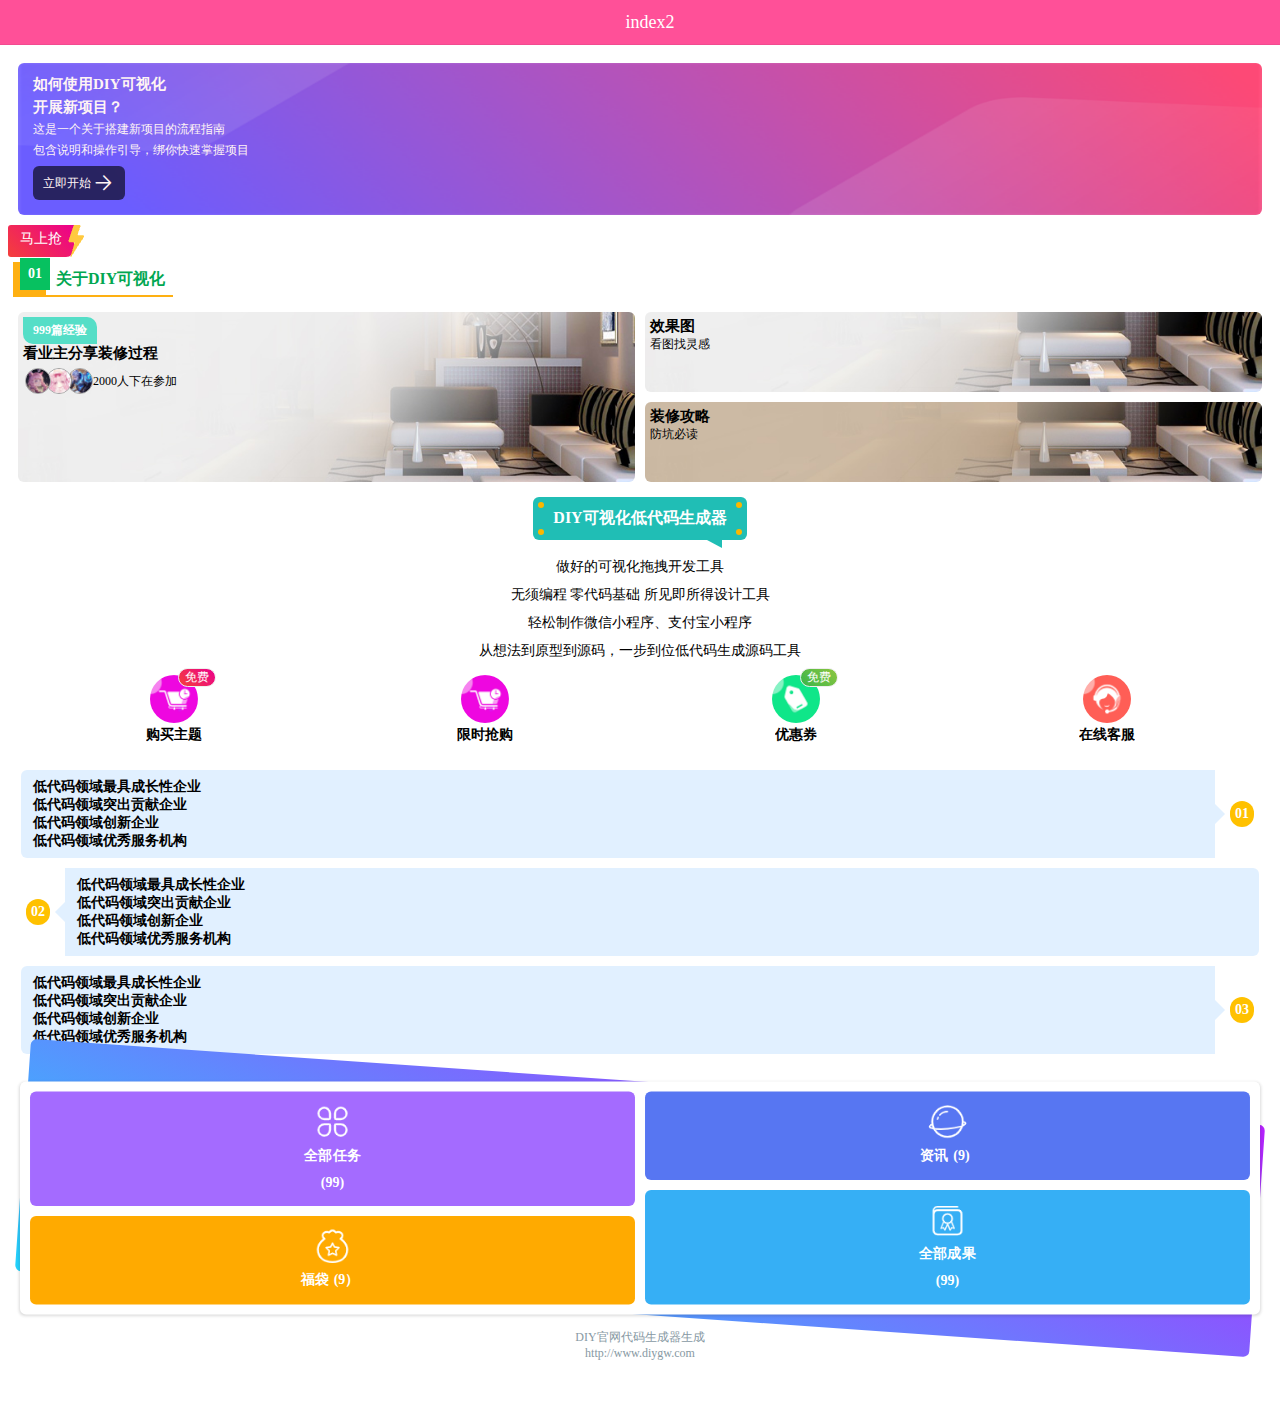
<file: profile2.html>
<!DOCTYPE html>
<html>
	<head>
		<meta charset="utf-8" />
		<meta name="viewport" content="width=device-width, initial-scale=1.0, user-scalable=0, minimum-scale=1.0, maximum-scale=1.0" />
		<meta http-equiv="Content-Type" content="text/html; charset=UTF-8" />
		<title>index2</title>
		<link rel="stylesheet" href="assets/css/index.css" />
	</head>
	<body>
		<div id="app">
			<div class="container container22243">
				<div class="diygw-title diygw-top solid-bottom" style="color: white; background: #ff5098">
					<div class="title flex1 text-center">index2</div>
				</div>
				<div class="flex flex-wrap diygw-col-24 flex-direction-column items-start flex2-clz">
					<div class="diygw-col-0 text2-clz">如何使用DIY可视化</div>
					<div class="diygw-col-0 text-clz">开展新项目？</div>
					<div class="diygw-col-0 text3-clz">这是一个关于搭建新项目的流程指南</div>
					<div class="diygw-col-0 text1-clz">包含说明和操作引导，绑你快速掌握项目</div>
					<div class="flex flex-wrap diygw-col-0 items-center flex-clz">
						<div class="diygw-col-0">立即开始</div>
						<span class="flex icon diygw-col-0 icon-clz diy-icon-back_android"></span>
					</div>
				</div>
				<div class="flex flex-wrap diygw-col-0 items-stretch flex9-clz">
					<div class="diygw-col-0 text5-clz">马上抢</div>
					<img src="./static/sd.png" class="image-size diygw-image diygw-col-0 image-clz" mode="heightFix" />
				</div>
				<div class="flex flex-wrap diygw-col-24 items-end flex1-clz">
					<div class="flex flex-wrap diygw-col-0 flex-direction-column flex3-clz">
						<div class="diygw-col-0 text6-clz">01</div>
					</div>
					<div class="diygw-col-0 text7-clz">关于DIY可视化</div>
				</div>
				<div class="flex flex-wrap diygw-col-24 items-stretch flex4-clz">
					<div class="flex flex-wrap diygw-col-12 flex-direction-column flex5-clz">
						<div class="flex flex-wrap diygw-col-24 flex-direction-column items-start">
							<div class="diygw-col-0 text19-clz">999篇经验</div>
							<div class="diygw-col-0 text8-clz">看业主分享装修过程</div>
							<div class="flex flex-wrap diygw-col-24 items-center flex8-clz">
								<div class="flex diygw-avatar-group rtl diygw-col-0 avatar-clz">
									<div class="diygw-avatar avatar-avatar xs radius bg-none">
										<img mode="aspectFit" class="diygw-avatar-img radius" src="./static/1.png" />
									</div>
									<div class="diygw-avatar avatar-avatar xs radius bg-none">
										<img mode="aspectFit" class="diygw-avatar-img radius" src="./static/2.png" />
									</div>
									<div class="diygw-avatar avatar-avatar xs radius bg-none">
										<img mode="aspectFit" class="diygw-avatar-img radius" src="./static/3.png" />
									</div>
								</div>
								<div class="diygw-col-0">2000人下在参加</div>
							</div>
						</div>
					</div>
					<div class="flex flex-wrap diygw-col-12 flex-direction-column justify-between flex7-clz">
						<div class="flex flex-wrap diygw-col-24 flex-direction-column flex10-clz">
							<div class="flex flex-wrap diygw-col-24 flex-direction-column items-start">
								<div class="diygw-col-0 text10-clz">效果图</div>
								<div class="diygw-col-0">看图找灵感</div>
							</div>
						</div>
						<div class="flex flex-wrap diygw-col-24 flex-direction-column flex12-clz">
							<div class="flex flex-wrap diygw-col-24 flex-direction-column items-start">
								<div class="diygw-col-0 text12-clz">装修攻略</div>
								<div class="diygw-col-0">防坑必读</div>
							</div>
						</div>
					</div>
				</div>
				<div class="flex flex-wrap diygw-col-24 flex-direction-column items-center">
					<div class="flex flex-wrap diygw-col-0 flex-direction-column flex24-clz">
						<div class="flex flex-wrap diygw-col-0 flex-direction-column flex25-clz">
							<div class="flex flex-wrap diygw-col-24 justify-between">
								<div class="diygw-col-24 text21-clz"></div>
								<div class="diygw-col-24 text22-clz"></div>
							</div>
							<div class="diygw-col-0 text23-clz">DIY可视化低代码生成器</div>
							<div class="flex flex-wrap diygw-col-24 justify-between">
								<div class="diygw-col-24 text24-clz"></div>
								<div class="diygw-col-24 text25-clz"></div>
							</div>
						</div>
						<div class="flex flex-wrap diygw-col-24 justify-end flex28-clz">
							<div class="diygw-col-0 text26-clz"></div>
						</div>
					</div>
					<div class="flex flex-wrap diygw-col-24 flex-direction-column items-center flex29-clz">
						<div class="diygw-col-0">做好的可视化拖拽开发工具</div>
						<div class="diygw-col-0">无须编程 零代码基础 所见即所得设计工具</div>
						<div class="diygw-col-0">轻松制作微信小程序、支付宝小程序</div>
						<div class="diygw-col-0">从想法到原型到源码，一步到位低代码生成源码工具</div>
					</div>
				</div>
				<div class="flex flex-wrap diygw-col-24 flex14-clz">
					<div class="flex flex-wrap diygw-col-6 flex-direction-column items-center">
						<div class="flex flex-wrap diygw-col-0 flex-direction-column items-center">
							<img src="./static/icon1_xsqg.png" class="image2-size diygw-image diygw-col-0 image2-clz" mode="widthFix" />
							<div class="diygw-text-line1 diygw-col-0 animate__animated animate__headShake animate__infinite text14-clz">免费</div>
						</div>
						<div class="diygw-text-line1 diygw-col-0 text15-clz">购买主题</div>
					</div>
					<div class="flex flex-wrap diygw-col-6 flex-direction-column items-center">
						<div class="flex flex-wrap diygw-col-0 flex-direction-column items-center">
							<img src="./static/icon1_xsqg.png" class="image3-size diygw-image diygw-col-0 image3-clz" mode="widthFix" />
						</div>
						<div class="diygw-text-line1 diygw-col-0 text16-clz">限时抢购</div>
					</div>
					<div class="flex flex-wrap diygw-col-6 flex-direction-column items-center">
						<div class="flex flex-wrap diygw-col-0 flex-direction-column items-center">
							<img src="./static/icon1_bq.png" class="image1-size diygw-image diygw-col-0 image1-clz" mode="widthFix" />
							<div class="diygw-text-line1 diygw-col-0 animate__animated animate__headShake animate__infinite text17-clz">免费</div>
						</div>
						<div class="diygw-text-line1 diygw-col-0 text18-clz">优惠券</div>
					</div>
					<div class="flex flex-wrap diygw-col-6 flex-direction-column items-center">
						<div class="flex flex-wrap diygw-col-0 flex-direction-column items-center">
							<img src="./static/icon1_kf.png" class="image4-size diygw-image diygw-col-0 image4-clz" mode="widthFix" />
						</div>
						<div class="diygw-text-line1 diygw-col-0 text20-clz">在线客服</div>
					</div>
				</div>
				<div class="flex flex-wrap diygw-col-24 flex-direction-column flex30-clz">
					<div class="flex diygw-col-24 items-center flex-nowrap flex31-clz">
						<div class="flex flex-wrap diygw-col-0 items-center flex32-clz">
							<div class="flex flex-wrap diygw-col-24 flex-direction-column">
								<div class="diygw-col-24">低代码领域最具成长性企业</div>
								<div class="diygw-col-24">低代码领域突出贡献企业</div>
								<div class="diygw-col-24">低代码领域创新企业</div>
								<div class="diygw-col-24">低代码领域优秀服务机构</div>
							</div>
						</div>
						<div class="diygw-col-0 text35-clz"></div>
						<div class="diygw-col-0 text36-clz">01</div>
					</div>
					<div class="flex diygw-col-24 items-center flex-nowrap flex34-clz">
						<div class="diygw-col-0 text37-clz">02</div>
						<div class="diygw-col-0 text38-clz"></div>
						<div class="flex flex-wrap diygw-col-0 items-center flex35-clz">
							<div class="flex flex-wrap diygw-col-24 flex-direction-column">
								<div class="diygw-col-24">低代码领域最具成长性企业</div>
								<div class="diygw-col-24">低代码领域突出贡献企业</div>
								<div class="diygw-col-24">低代码领域创新企业</div>
								<div class="diygw-col-24">低代码领域优秀服务机构</div>
							</div>
						</div>
					</div>
					<div class="flex diygw-col-24 items-center flex-nowrap flex37-clz">
						<div class="flex flex-wrap diygw-col-0 items-center flex38-clz">
							<div class="flex flex-wrap diygw-col-24 flex-direction-column">
								<div class="diygw-col-24">低代码领域最具成长性企业</div>
								<div class="diygw-col-24">低代码领域突出贡献企业</div>
								<div class="diygw-col-24">低代码领域创新企业</div>
								<div class="diygw-col-24">低代码领域优秀服务机构</div>
							</div>
						</div>
						<div class="diygw-col-0 text47-clz"></div>
						<div class="diygw-col-0 text48-clz">03</div>
					</div>
				</div>
				<div class="flex flex-wrap diygw-col-24 flex-direction-column flex40-clz">
					<div class="flex flex-wrap diygw-col-24 flex41-clz">
						<div class="flex flex-wrap diygw-col-12 flex-direction-column">
							<div class="flex flex-wrap diygw-col-24 flex-direction-column items-center flex43-clz">
								<img src="./static/qbgd.png" class="image5-size diygw-image diygw-col-0" mode="widthFix" />
								<div class="diygw-col-0 text49-clz">全部任务</div>
								<div class="diygw-col-0 text50-clz">(99)</div>
							</div>
							<div class="flex flex-wrap diygw-col-24 flex-direction-column items-center flex44-clz">
								<img src="./static/fd.png" class="image6-size diygw-image diygw-col-0" mode="widthFix" />
								<div class="flex flex-wrap diygw-col-0 items-stretch flex45-clz">
									<div class="diygw-col-0">福袋</div>
									<div class="diygw-col-0 text52-clz">(9）</div>
								</div>
							</div>
						</div>
						<div class="flex flex-wrap diygw-col-12 flex-direction-column">
							<div class="flex flex-wrap diygw-col-24 flex-direction-column items-center flex47-clz">
								<img src="./static/zxdt.png" class="image7-size diygw-image diygw-col-0" mode="widthFix" />
								<div class="flex flex-wrap diygw-col-0 items-center flex48-clz">
									<div class="diygw-col-0">资讯</div>
									<div class="diygw-col-0 text54-clz">(9)</div>
								</div>
							</div>
							<div class="flex flex-wrap diygw-col-24 flex-direction-column items-center flex49-clz">
								<img src="./static/whcg.png" class="image8-size diygw-image diygw-col-0" mode="widthFix" />
								<div class="diygw-col-0 text55-clz">全部成果</div>
								<div class="diygw-col-0 text56-clz">(99)</div>
							</div>
						</div>
					</div>
				</div>
				<div class="version text-grey flex-direction-column flex diygw-col-24 justify-center align-center">
					<div>DIY官网代码生成器生成</div>
					<div>http://www.diygw.com</div>
				</div>
				<div class="clearfix"></div>
			</div>
		</div>
	</body>
	<script type="module">
	
	</script>
	<style>
		.flex2-clz {
			padding-top: 10px;
			border-bottom-left-radius: 6px;
			background-size: 100% 100%;
			color: #fff4f4;
			padding-left: 10px;
			padding-bottom: 10px;
			border-top-right-radius: 6px;
			background-position: center center;
			margin-right: 10px;
			margin-left: 10px;
			overflow: hidden;
			width: calc(100% - 10px - 10px) !important;
			border-top-left-radius: 6px;
			margin-top: 10px;
			border-bottom-right-radius: 6px;
			background-image: url(/static/6b91afe0-5548-4049-9a86-2eaaeb09767f.png);
			margin-bottom: 10px;
			padding-right: 10px;
		}
		.text2-clz {
			margin-left: 5px;
			font-weight: bold;
			font-size: 15px !important;
			margin-top: 2px;
			margin-bottom: 2px;
			margin-right: 5px;
		}
		.text-clz {
			margin-left: 5px;
			font-weight: bold;
			font-size: 15px !important;
			margin-top: 2px;
			margin-bottom: 2px;
			margin-right: 5px;
		}
		.text3-clz {
			margin-left: 5px;
			margin-top: 2px;
			margin-bottom: 2px;
			margin-right: 5px;
		}
		.text1-clz {
			margin-left: 5px;
			margin-top: 2px;
			margin-bottom: 2px;
			margin-right: 5px;
		}
		.flex-clz {
			padding-top: 5px;
			border-bottom-left-radius: 6px;
			padding-left: 10px;
			padding-bottom: 5px;
			border-top-right-radius: 6px;
			margin-right: 5px;
			background-color: rgba(0, 0, 0, 0.62);
			margin-left: 5px;
			overflow: hidden;
			border-top-left-radius: 6px;
			margin-top: 5px;
			border-bottom-right-radius: 6px;
			margin-bottom: 5px;
			padding-right: 10px;
		}
		.icon-clz {
			transform: translate(0px, 0px) rotate(180deg);
		}
		.icon {
			font-size: 24px;
		}
		.flex9-clz {
			flex-shrink: 0;
			height: 32px !important;
		}
		.text5-clz {
			padding-top: 5px;
			border-bottom-left-radius: 3px;
			overflow: hidden;
			color: #ffffff;
			padding-left: 12px;
			font-size: 14px !important;
			padding-bottom: 5px;
			border-top-left-radius: 3px;
			border-top-right-radius: 0px;
			border-bottom-right-radius: 8px;
			background-image: linear-gradient(45deg, #f43f3b 1%, #ec008c 99%);
			padding-right: 12px;
		}
		.image-clz {
			margin-left: -6px;
			margin-top: 0px;
			margin-bottom: 0px;
			margin-right: 0px;
		}
		.image-size {
			height: 32px !important;
			width: 17px !important;
		}
		.flex1-clz {
			padding-top: 5px;
			padding-left: 5px;
			padding-bottom: 5px;
			padding-right: 5px;
		}
		.flex3-clz {
			background-color: #feb012;
			margin-left: 0px;
			border: 2px solid #feb012;
			padding-top: 5px;
			padding-left: 5px;
			padding-bottom: 5px;
			margin-top: 0px;
			margin-bottom: 0px;
			margin-right: 0px;
			padding-right: 5px;
		}
		.text6-clz {
			background-color: #07c160;
			margin-left: 0px;
			padding-top: 8px;
			color: #ffffff;
			font-weight: bold;
			padding-left: 8px;
			font-size: 14px !important;
			padding-bottom: 8px;
			margin-top: -11px;
			margin-bottom: 0px;
			margin-right: -11px;
			padding-right: 8px;
		}
		.text7-clz {
			padding-top: 5px;
			color: #01a751;
			font-weight: bold;
			padding-left: 10px;
			font-size: 16px !important;
			padding-bottom: 5px;
			border-bottom: 2px solid #feb012;
			padding-right: 8px;
		}
		.flex4-clz {
			padding-top: 5px;
			padding-left: 5px;
			padding-bottom: 5px;
			padding-right: 5px;
		}
		.flex5-clz {
			padding-top: 5px;
			border-bottom-left-radius: 6px;
			background-size: cover;
			padding-left: 5px;
			padding-bottom: 5px;
			border-top-right-radius: 6px;
			background-position: bottom right;
			margin-right: 5px;
			margin-left: 5px;
			overflow: hidden;
			width: calc(50% - 5px - 5px) !important;
			border-top-left-radius: 6px;
			margin-top: 5px;
			border-bottom-right-radius: 6px;
			background-image: url(/static/bg1.jpg);
			margin-bottom: 5px;
			height: 170px;
			padding-right: 5px;
		}
		.text19-clz {
			background-color: rgba(1, 212, 177, 0.65);
			padding-top: 5px;
			border-bottom-left-radius: 10px;
			overflow: hidden;
			color: #ffffff;
			font-weight: bold;
			padding-left: 10px;
			padding-bottom: 5px;
			border-top-left-radius: 0px;
			border-top-right-radius: 10px;
			border-bottom-right-radius: 0px;
			padding-right: 10px;
		}
		.text8-clz {
			font-weight: bold;
			font-size: 15px !important;
		}
		.flex8-clz {
			margin-left: 5px;
			width: calc(100% - 5px - 5px) !important;
			margin-top: 5px;
			margin-bottom: 5px;
			margin-right: 5px;
		}
		.avatar-clz {
			margin-left: 5px;
			margin-top: 0px;
			margin-bottom: 0px;
			margin-right: 0px;
		}
		.avatar-avatar {
			border: 1px solid #a2a2a2;
		}
		.flex7-clz {
			margin-left: 5px;
			width: calc(50% - 5px - 5px) !important;
			margin-top: 5px;
			margin-bottom: 5px;
			margin-right: 5px;
		}
		.flex10-clz {
			padding-top: 5px;
			border-bottom-left-radius: 6px;
			background-size: cover;
			padding-left: 5px;
			padding-bottom: 5px;
			border-top-right-radius: 6px;
			background-position: bottom right;
			overflow: hidden;
			border-top-left-radius: 6px;
			border-bottom-right-radius: 6px;
			background-image: url(/static/bg1.jpg);
			height: 80px;
			padding-right: 5px;
		}
		.text10-clz {
			font-weight: bold;
			font-size: 15px !important;
		}
		.flex12-clz {
			padding-top: 5px;
			border-bottom-left-radius: 6px;
			background-size: cover;
			padding-left: 5px;
			padding-bottom: 5px;
			border-top-right-radius: 6px;
			background-position: bottom right;
			overflow: hidden;
			border-top-left-radius: 6px;
			border-bottom-right-radius: 6px;
			background-image: url(/static/bg2.jpg);
			height: 80px;
			padding-right: 5px;
		}
		.text12-clz {
			font-weight: bold;
			font-size: 15px !important;
		}
		.flex24-clz {
			margin-left: 5px;
			margin-top: 5px;
			margin-bottom: 5px;
			margin-right: 5px;
		}
		.flex25-clz {
			background-color: #20beb5;
			padding-top: 5px;
			border-bottom-left-radius: 6px;
			overflow: hidden;
			color: #ffffff;
			padding-left: 5px;
			padding-bottom: 5px;
			border-top-left-radius: 6px;
			border-top-right-radius: 6px;
			border-bottom-right-radius: 6px;
			padding-right: 5px;
		}
		.text21-clz {
			background-color: #fbb700;
			flex-shrink: 0;
			border-bottom-left-radius: 60px;
			overflow: hidden;
			width: 6px !important;
			border-top-left-radius: 60px;
			border-top-right-radius: 60px;
			border-bottom-right-radius: 60px;
			height: 6px !important;
		}
		.text22-clz {
			background-color: #fbb700;
			flex-shrink: 0;
			border-bottom-left-radius: 60px;
			overflow: hidden;
			width: 6px !important;
			border-top-left-radius: 60px;
			border-top-right-radius: 60px;
			border-bottom-right-radius: 60px;
			height: 6px !important;
		}
		.text23-clz {
			margin-left: 15px;
			font-weight: bold;
			font-size: 16px !important;
			margin-top: 0px;
			margin-bottom: 0px;
			margin-right: 15px;
		}
		.text24-clz {
			background-color: #fbb700;
			flex-shrink: 0;
			border-bottom-left-radius: 60px;
			overflow: hidden;
			width: 6px !important;
			border-top-left-radius: 60px;
			border-top-right-radius: 60px;
			border-bottom-right-radius: 60px;
			height: 6px !important;
		}
		.text25-clz {
			background-color: #fbb700;
			flex-shrink: 0;
			border-bottom-left-radius: 60px;
			overflow: hidden;
			width: 6px !important;
			border-top-left-radius: 60px;
			border-top-right-radius: 60px;
			border-bottom-right-radius: 60px;
			height: 6px !important;
		}
		.flex28-clz {
			padding-top: 0px;
			padding-left: 0px;
			padding-bottom: 0px;
			padding-right: 25px;
		}
		.text26-clz {
			border-top: 8px solid #20beb5;
			border-left: 15px solid rgba(255, 255, 255, 0);
		}
		.flex29-clz {
			font-size: 14px !important;
			line-height: 2;
		}
		.flex14-clz {
			padding-top: 10px;
			padding-left: 10px;
			padding-bottom: 10px;
			padding-right: 10px;
		}
		.image2-clz {
			border-bottom-left-radius: 60px;
			overflow: hidden;
			border-top-left-radius: 60px;
			border-top-right-radius: 60px;
			border-bottom-right-radius: 60px;
		}
		.image2-size {
			height: 48px !important;
			width: 48px !important;
		}
		.text14-clz {
			border: 1px solid #eee;
			padding-top: 0px;
			border-bottom-left-radius: 20px;
			-webkit-animation-duration: 3000ms;
			color: #ffffff;
			animation-delay: 100ms;
			padding-left: 6px;
			-webkit-animation-delay: 100ms;
			padding-bottom: 0px;
			border-top-right-radius: 20px;
			right: -18px;
			animation-duration: 3000ms;
			overflow: hidden;
			top: -7px;
			border-top-left-radius: 20px;
			border-bottom-right-radius: 20px;
			background-image: linear-gradient(45deg, #f43f3b, #ec008c);
			position: absolute;
			padding-right: 6px;
		}
		.text15-clz {
			margin-left: 0px;
			font-weight: bold;
			font-size: 14px !important;
			margin-top: 3px;
			margin-bottom: 3px;
			margin-right: 0px;
		}
		.image3-clz {
			border-bottom-left-radius: 60px;
			overflow: hidden;
			border-top-left-radius: 60px;
			border-top-right-radius: 60px;
			border-bottom-right-radius: 60px;
		}
		.image3-size {
			height: 48px !important;
			width: 48px !important;
		}
		.text16-clz {
			margin-left: 0px;
			font-weight: bold;
			font-size: 14px !important;
			margin-top: 3px;
			margin-bottom: 3px;
			margin-right: 0px;
		}
		.image1-clz {
			border-bottom-left-radius: 60px;
			overflow: hidden;
			border-top-left-radius: 60px;
			border-top-right-radius: 60px;
			border-bottom-right-radius: 60px;
		}
		.image1-size {
			height: 48px !important;
			width: 48px !important;
		}
		.text17-clz {
			border: 1px solid #eee;
			padding-top: 0px;
			border-bottom-left-radius: 20px;
			-webkit-animation-duration: 3000ms;
			color: #ffffff;
			animation-delay: 100ms;
			padding-left: 6px;
			-webkit-animation-delay: 100ms;
			padding-bottom: 0px;
			border-top-right-radius: 20px;
			right: -18px;
			animation-duration: 3000ms;
			overflow: hidden;
			top: -7px;
			border-top-left-radius: 20px;
			border-bottom-right-radius: 20px;
			background-image: linear-gradient(45deg, #39b54a, #8dc63f);
			position: absolute;
			padding-right: 6px;
		}
		.text18-clz {
			margin-left: 0px;
			font-weight: bold;
			font-size: 14px !important;
			margin-top: 3px;
			margin-bottom: 3px;
			margin-right: 0px;
		}
		.image4-clz {
			border-bottom-left-radius: 60px;
			overflow: hidden;
			border-top-left-radius: 60px;
			border-top-right-radius: 60px;
			border-bottom-right-radius: 60px;
		}
		.image4-size {
			height: 48px !important;
			width: 48px !important;
		}
		.text20-clz {
			margin-left: 0px;
			font-weight: bold;
			font-size: 14px !important;
			margin-top: 3px;
			margin-bottom: 3px;
			margin-right: 0px;
		}
		.flex30-clz {
			padding-top: 8px;
			padding-left: 8px;
			padding-bottom: 8px;
			padding-right: 8px;
		}
		.flex31-clz {
			margin-left: 5px;
			border-bottom-left-radius: 6px;
			overflow: hidden;
			font-weight: bold;
			width: calc(100% - 5px - 5px) !important;
			font-size: 14px !important;
			border-top-left-radius: 6px;
			margin-top: 5px;
			border-top-right-radius: 6px;
			border-bottom-right-radius: 6px;
			margin-bottom: 5px;
			margin-right: 5px;
		}
		.flex32-clz {
			background-color: rgba(199, 226, 255, 0.53);
			padding-top: 8px;
			flex: 1;
			padding-left: 12px;
			padding-bottom: 8px;
			padding-right: 12px;
		}
		.text35-clz {
			border-top: 10px solid rgba(255, 255, 255, 0);
			border-left: 10px solid rgba(199, 226, 255, 0.53);
			border-bottom: 10px solid rgba(255, 255, 255, 0);
		}
		.text36-clz {
			padding-top: 5px;
			border-bottom-left-radius: 60px;
			color: #ffffff;
			padding-left: 5px;
			padding-bottom: 5px;
			border-top-right-radius: 60px;
			margin-right: 5px;
			background-color: #ffc100;
			margin-left: 5px;
			overflow: hidden;
			border-top-left-radius: 60px;
			margin-top: 5px;
			border-bottom-right-radius: 60px;
			margin-bottom: 5px;
			padding-right: 5px;
		}
		.flex34-clz {
			margin-left: 5px;
			border-bottom-left-radius: 6px;
			overflow: hidden;
			font-weight: bold;
			width: calc(100% - 5px - 5px) !important;
			font-size: 14px !important;
			border-top-left-radius: 6px;
			margin-top: 5px;
			border-top-right-radius: 6px;
			border-bottom-right-radius: 6px;
			margin-bottom: 5px;
			margin-right: 5px;
		}
		.text37-clz {
			padding-top: 5px;
			border-bottom-left-radius: 60px;
			color: #ffffff;
			padding-left: 5px;
			padding-bottom: 5px;
			border-top-right-radius: 60px;
			margin-right: 5px;
			background-color: #ffc100;
			margin-left: 5px;
			overflow: hidden;
			border-top-left-radius: 60px;
			margin-top: 5px;
			border-bottom-right-radius: 60px;
			margin-bottom: 5px;
			padding-right: 5px;
		}
		.text38-clz {
			border-top: 10px solid rgba(255, 255, 255, 0);
			border-right: 10px solid rgba(199, 226, 255, 0.53);
			border-bottom: 10px solid rgba(255, 255, 255, 0);
		}
		.flex35-clz {
			background-color: rgba(199, 226, 255, 0.53);
			padding-top: 8px;
			flex: 1;
			padding-left: 12px;
			padding-bottom: 8px;
			padding-right: 12px;
		}
		.flex37-clz {
			margin-left: 5px;
			border-bottom-left-radius: 6px;
			overflow: hidden;
			font-weight: bold;
			width: calc(100% - 5px - 5px) !important;
			font-size: 14px !important;
			border-top-left-radius: 6px;
			margin-top: 5px;
			border-top-right-radius: 6px;
			border-bottom-right-radius: 6px;
			margin-bottom: 5px;
			margin-right: 5px;
		}
		.flex38-clz {
			background-color: rgba(199, 226, 255, 0.53);
			padding-top: 8px;
			flex: 1;
			padding-left: 12px;
			padding-bottom: 8px;
			padding-right: 12px;
		}
		.text47-clz {
			border-top: 10px solid rgba(255, 255, 255, 0);
			border-left: 10px solid rgba(199, 226, 255, 0.53);
			border-bottom: 10px solid rgba(255, 255, 255, 0);
		}
		.text48-clz {
			padding-top: 5px;
			border-bottom-left-radius: 60px;
			color: #ffffff;
			padding-left: 5px;
			padding-bottom: 5px;
			border-top-right-radius: 60px;
			margin-right: 5px;
			background-color: #ffc100;
			margin-left: 5px;
			overflow: hidden;
			border-top-left-radius: 60px;
			margin-top: 5px;
			border-bottom-right-radius: 60px;
			margin-bottom: 5px;
			padding-right: 5px;
		}
		.flex40-clz {
			margin-left: 15px;
			border-bottom-left-radius: 6px;
			transform: translate(0px, 0px) skew(-4deg, 4deg);
			overflow: visible;
			width: calc(100% - 15px - 15px) !important;
			border-top-left-radius: 6px;
			margin-top: 15px;
			border-top-right-radius: 6px;
			border-bottom-right-radius: 6px;
			background-image: linear-gradient(19deg, #21d4fd 0%, #b721ff 100%);
			margin-bottom: 15px;
			margin-right: 15px;
		}
		.flex41-clz {
			background-color: #ffffff;
			padding-top: 5px;
			border-bottom-left-radius: 6px;
			box-shadow: 0px 1px 3px rgba(31, 31, 31, 0.16);
			transform: translate(0px, 0px) skew(4deg, -4deg);
			overflow: hidden;
			padding-left: 5px;
			padding-bottom: 5px;
			border-top-left-radius: 6px;
			border-top-right-radius: 6px;
			border-bottom-right-radius: 6px;
			padding-right: 5px;
		}
		.flex43-clz {
			padding-top: 10px;
			border-bottom-left-radius: 6px;
			color: #ffffff;
			padding-left: 5px;
			padding-bottom: 10px;
			border-top-right-radius: 6px;
			margin-right: 5px;
			background-color: #a46bff;
			margin-left: 5px;
			overflow: hidden;
			width: calc(100% - 5px - 5px) !important;
			border-top-left-radius: 6px;
			margin-top: 5px;
			border-bottom-right-radius: 6px;
			margin-bottom: 5px;
			padding-right: 5px;
		}
		.image5-size {
			height: 40px !important;
			width: 40px !important;
		}
		.text49-clz {
			margin-left: 5px;
			font-weight: bold;
			font-size: 14px !important;
			margin-top: 5px;
			margin-bottom: 5px;
			margin-right: 5px;
		}
		.text50-clz {
			margin-left: 5px;
			font-weight: bold;
			font-size: 14px !important;
			margin-top: 5px;
			margin-bottom: 5px;
			margin-right: 5px;
		}
		.flex44-clz {
			padding-top: 10px;
			border-bottom-left-radius: 6px;
			color: #ffffff;
			padding-left: 5px;
			padding-bottom: 10px;
			border-top-right-radius: 6px;
			margin-right: 5px;
			background-color: #ffaa00;
			margin-left: 5px;
			overflow: hidden;
			width: calc(100% - 5px - 5px) !important;
			border-top-left-radius: 6px;
			margin-top: 5px;
			border-bottom-right-radius: 6px;
			margin-bottom: 5px;
			padding-right: 5px;
		}
		.image6-size {
			height: 40px !important;
			width: 40px !important;
		}
		.flex45-clz {
			margin-left: 5px;
			font-weight: bold;
			font-size: 14px !important;
			margin-top: 5px;
			margin-bottom: 5px;
			margin-right: 5px;
		}
		.text52-clz {
			padding-top: 0px;
			padding-left: 5px;
			padding-bottom: 0px;
			padding-right: 5px;
		}
		.flex47-clz {
			padding-top: 10px;
			border-bottom-left-radius: 6px;
			color: #ffffff;
			padding-left: 5px;
			padding-bottom: 10px;
			border-top-right-radius: 6px;
			margin-right: 5px;
			background-color: #5776f2;
			margin-left: 5px;
			overflow: hidden;
			width: calc(100% - 5px - 5px) !important;
			border-top-left-radius: 6px;
			margin-top: 5px;
			border-bottom-right-radius: 6px;
			margin-bottom: 5px;
			padding-right: 5px;
		}
		.image7-size {
			height: 40px !important;
			width: 40px !important;
		}
		.flex48-clz {
			margin-left: 5px;
			font-weight: bold;
			font-size: 14px !important;
			margin-top: 5px;
			margin-bottom: 5px;
			margin-right: 5px;
		}
		.text54-clz {
			padding-top: 0px;
			padding-left: 5px;
			padding-bottom: 0px;
			padding-right: 5px;
		}
		.flex49-clz {
			padding-top: 10px;
			border-bottom-left-radius: 6px;
			color: #ffffff;
			padding-left: 5px;
			padding-bottom: 10px;
			border-top-right-radius: 6px;
			margin-right: 5px;
			background-color: #36aff5;
			margin-left: 5px;
			overflow: hidden;
			width: calc(100% - 5px - 5px) !important;
			border-top-left-radius: 6px;
			margin-top: 5px;
			border-bottom-right-radius: 6px;
			margin-bottom: 5px;
			padding-right: 5px;
		}
		.image8-size {
			height: 40px !important;
			width: 40px !important;
		}
		.text55-clz {
			margin-left: 5px;
			font-weight: bold;
			font-size: 14px !important;
			margin-top: 5px;
			margin-bottom: 5px;
			margin-right: 5px;
		}
		.text56-clz {
			margin-left: 5px;
			font-weight: bold;
			font-size: 14px !important;
			margin-top: 5px;
			margin-bottom: 5px;
			margin-right: 5px;
		}
		.container22243 {
			padding-left: 0px;
			padding-right: 0px;
		}
		.container22243 {
			padding-top: 45px;
		}
	</style>
</html>
</file>
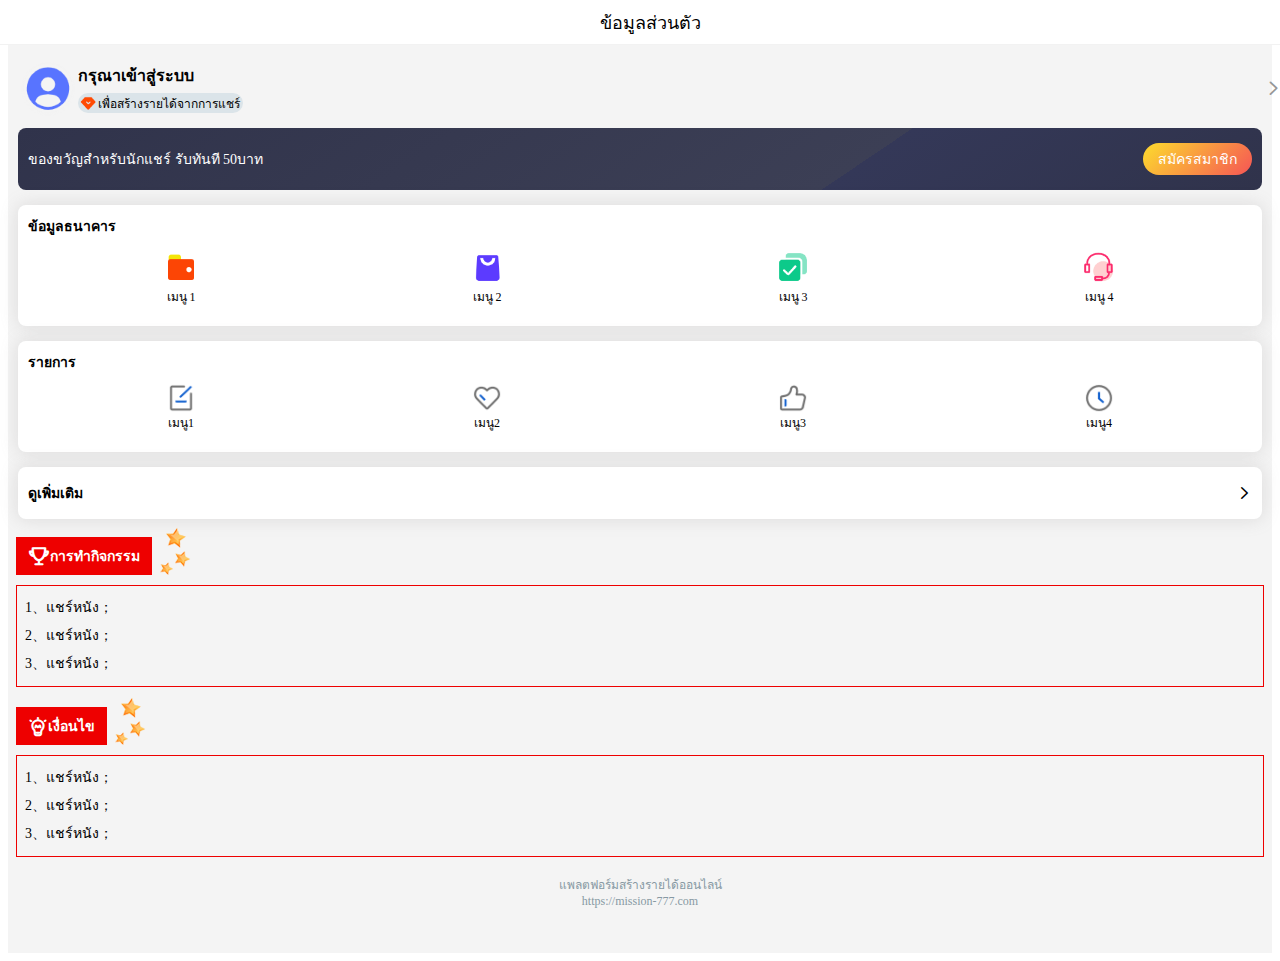
<file: profile3.html>
<!DOCTYPE html>
<html>
	<head>
		<meta charset="utf-8" />
		<meta name="viewport" content="width=device-width, initial-scale=1.0, user-scalable=0, minimum-scale=1.0, maximum-scale=1.0" />
		<meta http-equiv="Content-Type" content="text/html; charset=UTF-8" />
		<title>แพลตฟอร์มสร้างรายได้ออนไลน์</title>
		<link rel="stylesheet" href="assets/css/index.css" />
	</head>
	<body>
		<div id="app">
			<div class="container container22243">
				<div class="diygw-title diygw-top solid-bottom" style="color: black; background: #ffffff">
					<div class="title flex1 text-center">ข้อมูลส่วนตัว</div>
				</div>
				<div class="flex flex-wrap diygw-col-24 items-center flex1-clz">
					<img src="static/yh.png" class="image-size diygw-image diygw-col-0 image-clz" mode="widthFix" />
					<div class="flex flex-wrap diygw-col-0 flex-direction-column items-start flex2-clz">
						<div class="diygw-col-0 text1-clz">กรุณาเข้าสู่ระบบ</div>
						<div class="flex flex-wrap diygw-col-0 items-center flex5-clz">
							<img src="static/zshy.png" class="image2-size diygw-image diygw-col-0" mode="widthFix" />
							<div class="diygw-col-0">เพื่อสร้างรายได้จากการแชร์</div>
						</div>
					</div>
					<span class="flex icon diygw-col-0 icon-clz diy-icon-right"></span>
				</div>
				<div class="flex flex-wrap diygw-col-24 items-center flex-clz">
					<div class="diygw-col-0 text-clz">ของขวัญสำหรับนักแชร์ รับทันที 50บาท</div>
					<div class="diygw-col-0 text5-clz">สมัครสมาชิก</div>
				</div>
				<div class="flex flex-wrap diygw-col-24 flex-direction-column flex3-clz">
					<div class="diygw-col-0 text4-clz">ข้อมูลธนาคาร</div>
					<div class="flex diygw-col-24">
						<div class="diygw-grid col-4">
							<div class="diygw-grid-item">
								<div class="diygw-grid-inner grid-item-clz">
									<div class="diygw-grid-icon diygw-avatar grid-icon-clz">
										<img mode="aspectFit" class="diygw-avatar-img" src="./static/qb1.png" />
									</div>
									<div class="diygw-grid-title">เมนู 1</div>
								</div>
							</div>
							<div class="diygw-grid-item">
								<div class="diygw-grid-inner grid-item-clz">
									<div class="diygw-grid-icon diygw-avatar grid-icon-clz">
										<img mode="aspectFit" class="diygw-avatar-img" src="./static/gwd2.png" />
									</div>
									<div class="diygw-grid-title">เมนู 2</div>
								</div>
							</div>
							<div class="diygw-grid-item">
								<div class="diygw-grid-inner grid-item-clz">
									<div class="diygw-grid-icon diygw-avatar grid-icon-clz">
										<img mode="aspectFit" class="diygw-avatar-img" src="./static/plpj.png" />
									</div>
									<div class="diygw-grid-title">เมนู 3</div>
								</div>
							</div>
							<div class="diygw-grid-item">
								<div class="diygw-grid-inner grid-item-clz">
									<div class="diygw-grid-icon diygw-avatar grid-icon-clz">
										<img mode="aspectFit" class="diygw-avatar-img" src="./static/kf.png" />
									</div>
									<div class="diygw-grid-title">เมนู 4</div>
								</div>
							</div>
						</div>
					</div>
				</div>
				<div class="flex flex-wrap diygw-col-24 flex-direction-column flex4-clz">
					<div class="diygw-col-0 text3-clz">รายการ</div>
					<div class="flex diygw-col-24">
						<div class="diygw-grid col-4">
							<div class="diygw-grid-item">
								<div class="diygw-grid-inner grid2-item-clz">
									<div class="diygw-grid-icon diygw-avatar grid2-icon-clz">
										<img mode="aspectFit" class="diygw-avatar-img" src="./static/bj.png" />
									</div>
									<div class="diygw-grid-title">เมนู1</div>
								</div>
							</div>
							<div class="diygw-grid-item">
								<div class="diygw-grid-inner grid2-item-clz">
									<div class="diygw-grid-icon diygw-avatar grid2-icon-clz">
										<img mode="aspectFit" class="diygw-avatar-img" src="./static/xh.png" />
									</div>
									<div class="diygw-grid-title">เมนู2</div>
								</div>
							</div>
							<div class="diygw-grid-item">
								<div class="diygw-grid-inner grid2-item-clz">
									<div class="diygw-grid-icon diygw-avatar grid2-icon-clz">
										<img mode="aspectFit" class="diygw-avatar-img" src="static/dz2.png" />
									</div>
									<div class="diygw-grid-title">เมนู3</div>
								</div>
							</div>
							<div class="diygw-grid-item">
								<div class="diygw-grid-inner grid2-item-clz">
									<div class="diygw-grid-icon diygw-avatar grid2-icon-clz">
										<img mode="aspectFit" class="diygw-avatar-img" src="./static/ls.png" />
									</div>
									<div class="diygw-grid-title">เมนู4</div>
								</div>
							</div>
						</div>
					</div>
				</div>
				<div class="flex flex-wrap diygw-col-24 flex-direction-column flex6-clz">
					<div class="flex flex-wrap diygw-col-24 items-center">
						<div class="diygw-col-0 text7-clz">ดูเพิ่มเติม</div>
						<span class="flex icon3 diygw-col-0 diy-icon-right"></span>
					</div>
				</div>

				<div class="flex flex-wrap diygw-col-24 flex-direction-column flex9-clz">
					<div class="flex diygw-col-24 items-end flex-nowrap flex10-clz">
						<div class="flex flex-wrap diygw-col-0 items-center flex11-clz">
							<span class="flex icon1 diygw-col-0 diy-icon-upstage"></span>
							<div class="diygw-col-0 text6-clz">การทำกิจกรรม</div>
						</div>
						<img src="/star.png" class="image1-size diygw-image diygw-col-0" mode="widthFix" />
					</div>
					<div class="flex flex-wrap diygw-col-24 flex-direction-column flex13-clz">
						<div class="diygw-col-24">1、แชร์หนัง；</div>
						<div class="diygw-col-24">2、แชร์หนัง；</div>
						<div class="diygw-col-24">3、แชร์หนัง；</div>
					</div>
					<div class="flex diygw-col-24 items-end flex-nowrap flex8-clz">
						<div class="flex flex-wrap diygw-col-0 items-center flex12-clz">
							<span class="flex icon2 diygw-col-0 diy-icon-creative1"></span>
							<div class="diygw-col-0 text8-clz">เงื่อนไข</div>
						</div>
						<img src="star.png" class="image3-size diygw-image diygw-col-0" mode="widthFix" />
					</div>
					<div class="flex flex-wrap diygw-col-24 flex-direction-column flex14-clz">
						<div class="diygw-col-24">1、แชร์หนัง；</div>
						<div class="diygw-col-24">2、แชร์หนัง；</div>
						<div class="diygw-col-24">3、แชร์หนัง；</div>
					</div>
				</div>
				<div class="version text-grey flex-direction-column flex diygw-col-24 justify-center align-center">
					<div>แพลตฟอร์มสร้างรายได้ออนไลน์</div>
					<div>https://mission-777.com</div>
				</div>
				<div class="clearfix"></div>
			</div>
		</div>
	</body>

	<script type="module">
	
	</script>
	<style>
		.flex1-clz {
			margin-left: 10px;
			width: calc(100% - 10px - 10px) ;
			margin-top: 10px;
			margin-bottom: 0px;
			margin-right: 10px;
		}
		.image-clz {
			margin-left: 5px;
			border: 1px solid rgba(240, 240, 240, 0.17);
			border-bottom-left-radius: 30px;
			box-shadow: 0px 1px 3px rgba(242, 242, 242, 0.49);
			overflow: hidden;
			border-top-left-radius: 30px;
			margin-top: 0px;
			border-top-right-radius: 30px;
			border-bottom-right-radius: 30px;
			margin-bottom: 0px;
			margin-right: 5px;
		}
		.image-size {
			height: 50px;
			width: 50px;
		}
		.flex2-clz {
			flex: 1;
		}
		.text1-clz {
			margin-left: 0px;
			font-weight: bold;
			font-size: 16px;
			margin-top: 0px;
			margin-bottom: 5px;
			text-align: center;
			margin-right: 0px;
		}
		.flex5-clz {
			background-color: #dbe4e9;
			padding-top: 0px;
			border-bottom-left-radius: 20px;
			overflow: hidden;
			padding-left: 0px;
			padding-bottom: 0px;
			border-top-left-radius: 20px;
			border-top-right-radius: 20px;
			border-bottom-right-radius: 20px;
			padding-right: 3px;
		}
		.image2-size {
			height: 20px;
			width: 20px;
		}
		.icon-clz {
			color: #979797;
		}
		.icon {
			font-size: 18px;
		}
		.flex-clz {
			padding-top: 10px;
			border-bottom-left-radius: 8px;
			color: #ffffff;
			padding-left: 10px;
			padding-bottom: 10px;
			border-top-right-radius: 8px;
			margin-right: 10px;
			margin-left: 10px;
			overflow: hidden;
			width: calc(100% - 10px - 10px) !important;
			border-top-left-radius: 8px;
			margin-top: 15px;
			border-bottom-right-radius: 8px;
			background-image: linear-gradient(326deg, rgba(48, 51, 75, 1) 0%, rgba(52, 56, 88, 1) 33%, rgba(60, 63, 85, 1) 33%, rgba(48, 51, 75, 1) 100%);
			margin-bottom: 0px;
			padding-right: 10px;
		}
		.text-clz {
			margin-left: 0px;
			flex: 1;
			font-size: 14px !important;
			margin-top: 5px;
			margin-bottom: 5px;
			margin-right: 0px;
		}
		.text5-clz {
			padding-top: 5px;
			border-bottom-left-radius: 30px;
			padding-left: 15px;
			font-size: 14px !important;
			padding-bottom: 5px;
			border-top-right-radius: 30px;
			margin-right: 0px;
			margin-left: 0px;
			overflow: hidden;
			border-top-left-radius: 30px;
			margin-top: 5px;
			border-bottom-right-radius: 30px;
			background-image: linear-gradient(135deg, #fccf31 10%, #f55555 100%);
			margin-bottom: 5px;
			padding-right: 15px;
		}
		.flex3-clz {
			padding-top: 10px;
			border-bottom-left-radius: 8px;
			padding-left: 10px;
			padding-bottom: 10px;
			border-top-right-radius: 8px;
			margin-right: 10px;
			background-color: #ffffff;
			margin-left: 10px;
			box-shadow: 0px 0px 18px rgba(142, 137, 137, 0.24);
			overflow: hidden;
			width: calc(100% - 10px - 10px) !important;
			border-top-left-radius: 8px;
			margin-top: 15px;
			border-bottom-right-radius: 8px;
			margin-bottom: 0px;
			padding-right: 10px;
		}
		.text4-clz {
			font-weight: bold;
			flex: 1;
			font-size: 14px !important;
		}
		.grid-item-clz {
			margin: 0px;
			padding: 10px;
		}
		.grid-icon-clz {
			font-size: calc(40px - 4px) !important;

			width: 40px;
			height: 40px;
		}
		.flex4-clz {
			padding-top: 10px;
			border-bottom-left-radius: 8px;
			padding-left: 10px;
			padding-bottom: 10px;
			border-top-right-radius: 8px;
			margin-right: 10px;
			background-color: #ffffff;
			margin-left: 10px;
			box-shadow: 0px 0px 18px rgba(142, 137, 137, 0.24);
			overflow: hidden;
			width: calc(100% - 10px - 10px) !important;
			border-top-left-radius: 8px;
			margin-top: 15px;
			border-bottom-right-radius: 8px;
			margin-bottom: 0px;
			padding-right: 10px;
		}
		.text3-clz {
			font-weight: bold;
			flex: 1;
			font-size: 14px !important;
		}
		.grid2-item-clz {
			margin: 0px;
			padding: 10px;
		}
		.grid2-icon-clz {
			font-size: calc(30px - 4px) !important;

			width: 30px;
			height: 30px;
		}
		.flex6-clz {
			padding-top: 15px;
			border-bottom-left-radius: 8px;
			padding-left: 10px;
			padding-bottom: 15px;
			border-top-right-radius: 8px;
			margin-right: 10px;
			background-color: #ffffff;
			margin-left: 10px;
			box-shadow: 0px 0px 18px rgba(142, 137, 137, 0.24);
			overflow: hidden;
			width: calc(100% - 10px - 10px) !important;
			border-top-left-radius: 8px;
			margin-top: 15px;
			border-bottom-right-radius: 8px;
			margin-bottom: 0px;
			padding-right: 10px;
		}
		.text7-clz {
			font-weight: bold;
			flex: 1;
			font-size: 14px !important;
		}
		.icon3 {
			font-size: 16px;
		}
		.text2-clz {
			margin-left: 5px;
			color: #b6b6b6;
			width: calc(100% - 5px - 5px) !important;
			margin-top: 25px;
			margin-bottom: 5px;
			text-align: center;
			margin-right: 5px;
		}
		.flex9-clz {
			padding-top: 8px;
			padding-left: 8px;
			padding-bottom: 8px;
			padding-right: 8px;
		}
		.flex10-clz {
			font-weight: bold;
			font-size: 14px !important;
		}
		.flex11-clz {
			background-color: #ee0000;
			padding-top: 8px;
			color: #ffffff;
			padding-left: 12px;
			padding-bottom: 8px;
			padding-right: 12px;
		}
		.icon1 {
			font-size: 22px;
		}
		.text6-clz {
			font-weight: bold;
		}
		.image1-size {
			height: 48px !important;
			width: 48px !important;
		}
		.flex13-clz {
			margin-left: 0px;
			border: 1px solid #ee0000;
			padding-top: 8px;
			padding-left: 8px;
			width: 100% !important;
			font-size: 14px !important;
			padding-bottom: 8px;
			line-height: 2;
			margin-top: 10px;
			margin-bottom: 10px;
			margin-right: 0px;
			padding-right: 8px;
		}
		.flex8-clz {
			font-weight: bold;
			font-size: 14px !important;
		}
		.flex12-clz {
			background-color: #ee0000;
			padding-top: 8px;
			color: #ffffff;
			padding-left: 12px;
			padding-bottom: 8px;
			padding-right: 12px;
		}
		.icon2 {
			font-size: 20px;
		}
		.text8-clz {
			font-weight: bold;
		}
		.image3-size {
			height: 48px !important;
			width: 48px !important;
		}
		.flex14-clz {
			margin-left: 0px;
			border: 1px solid #ee0000;
			padding-top: 8px;
			padding-left: 8px;
			width: 100%;
			font-size: 14px !important;
			padding-bottom: 8px;
			line-height: 2;
			margin-top: 10px;
			margin-bottom: 10px;
			margin-right: 0px;
			padding-right: 8px;
		}
		.container22243 {
			padding-left: 0px;
			padding-right: 0px;
			background-color: #f4f4f4;
		}
		.container22243 {
			padding-top: 45px;
		}
	</style>
</html>
</file>
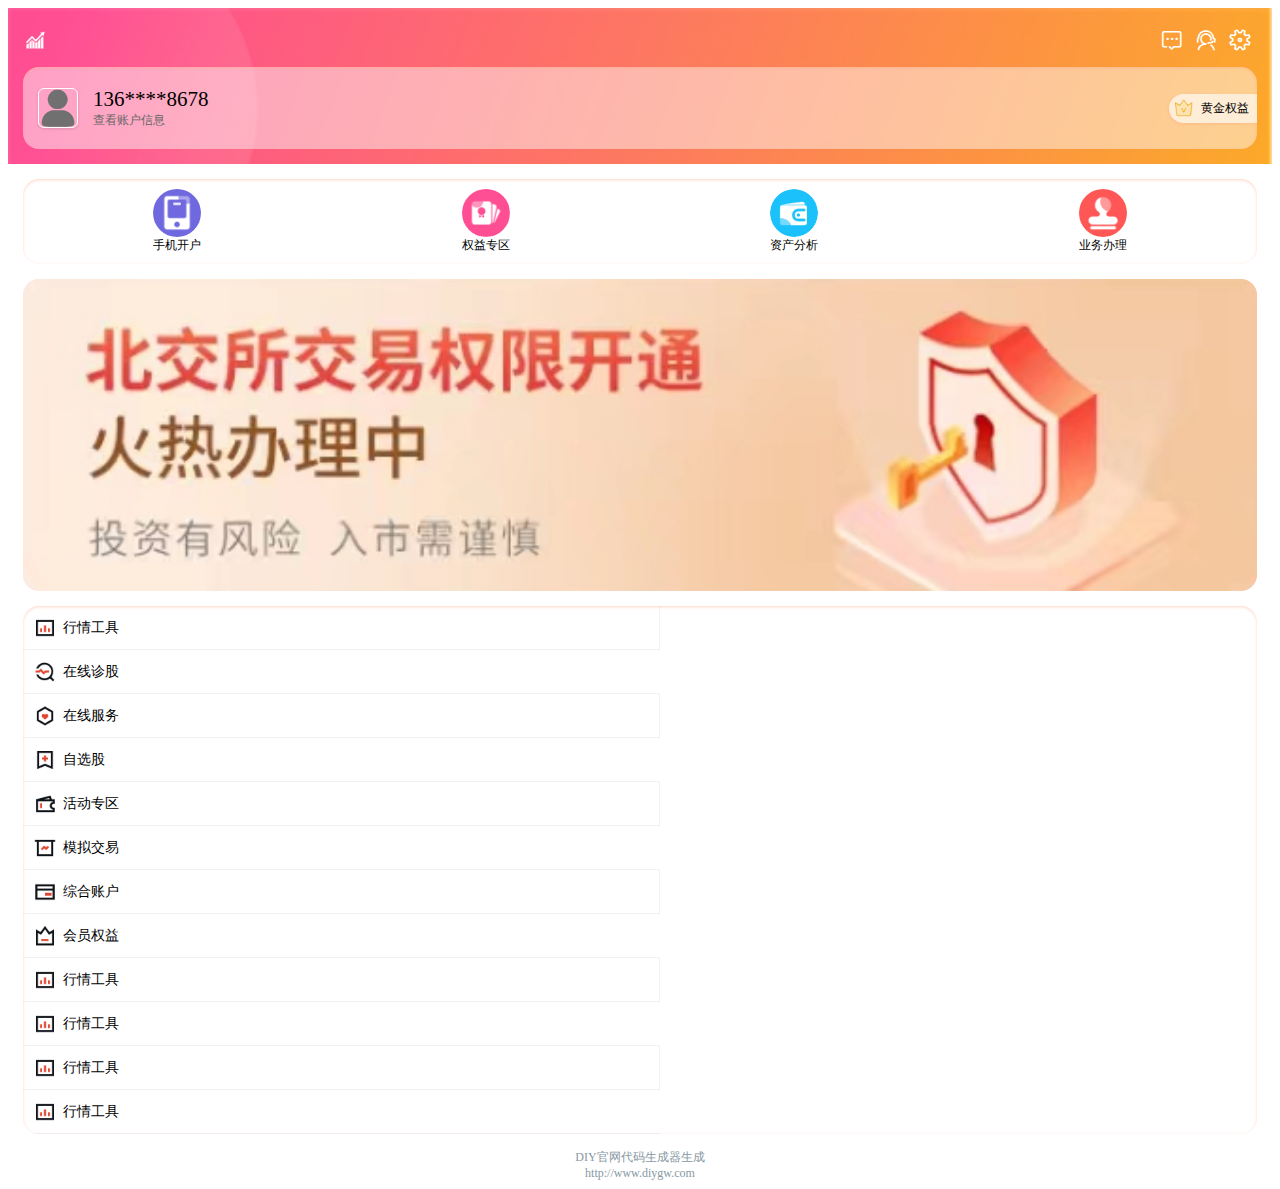
<file: profile4.html>
<!DOCTYPE html>
<html>
	<head>
		<meta charset="utf-8" />
		<meta name="viewport" content="width=device-width, initial-scale=1.0, user-scalable=0, minimum-scale=1.0, maximum-scale=1.0" />
		<meta http-equiv="Content-Type" content="text/html; charset=UTF-8" />
		<title>index4</title>
		<link rel="stylesheet" href="assets/css/index.css" />
	</head>
	<body>
		<div id="app">
			<div class="container container22243">
				<div class="flex flex-wrap diygw-col-24 flex-direction-column justify-end flex8-clz">
					<div class="flex flex-wrap diygw-col-24 justify-between items-center flex5-clz">
						<img src="./static/gs1.png" class="image2-size diygw-image diygw-col-0" mode="widthFix" />
						<div class="flex flex-wrap diygw-col-0 flex6-clz">
							<span class="flex icon diygw-col-0 icon-clz diy-icon-comment"></span>
							<span class="flex icon2 diygw-col-0 icon2-clz diy-icon-service"></span>
							<span class="flex icon1 diygw-col-0 icon1-clz diy-icon-settings"></span>
						</div>
					</div>
					<div class="flex flex-wrap diygw-col-24 items-center flex1-clz">
						<img src="./static/tx.png" class="image-size diygw-image diygw-col-0 image-clz" mode="widthFix" />
						<div class="flex flex-wrap diygw-col-0 flex-direction-column flex2-clz">
							<div class="diygw-col-0 text-clz">136****8678</div>
							<div class="diygw-col-0 text1-clz">查看账户信息</div>
						</div>
						<div class="flex flex-wrap diygw-col-0 items-center flex4-clz">
							<img src="./static/hg-VIP.png" class="image1-size diygw-image diygw-col-0 image1-clz" mode="widthFix" />
							<div class="diygw-col-0 text2-clz">黄金权益</div>
						</div>
					</div>
				</div>
				<div class="flex diygw-col-24 grid-clz">
					<div class="diygw-grid col-4">
						<div class="diygw-grid-item">
							<div class="diygw-grid-inner">
								<div class="diygw-grid-icon diygw-avatar radius">
									<img mode="aspectFit" class="diygw-avatar-img radius" src="./static/icon4_sj.png" />
								</div>
								<div class="diygw-grid-title">手机开户</div>
							</div>
						</div>
						<div class="diygw-grid-item">
							<div class="diygw-grid-inner">
								<div class="diygw-grid-icon diygw-avatar radius">
									<img mode="aspectFit" class="diygw-avatar-img radius" src="./static/icon4_ry.png" />
								</div>
								<div class="diygw-grid-title">权益专区</div>
							</div>
						</div>
						<div class="diygw-grid-item">
							<div class="diygw-grid-inner">
								<div class="diygw-grid-icon diygw-avatar radius">
									<img mode="aspectFit" class="diygw-avatar-img radius" src="./static/zf_qb.png" />
								</div>
								<div class="diygw-grid-title">资产分析</div>
							</div>
						</div>
						<div class="diygw-grid-item">
							<div class="diygw-grid-inner">
								<div class="diygw-grid-icon diygw-avatar radius">
									<img mode="aspectFit" class="diygw-avatar-img radius" src="./static/icon4_yz.png" />
								</div>
								<div class="diygw-grid-title">业务办理</div>
							</div>
						</div>
					</div>
				</div>
				<img src="./static/1ba4606dc81633d64bff6e71a128f231.png" class="response diygw-col-24 image3-clz" mode="widthFix" />
				<div class="flex diygw-col-24 list-clz">
					<div class="diygw-list small not-remark">
						<div style="" class="diygw-item col-50 row solid-bottom">
							<div class="diygw-avatar">
								<img mode="aspectFit" class="diygw-avatar-img" src="./static/xq.png" />
							</div>
							<div class="content">
								<div class="title">行情工具</div>
							</div>
						</div>
						<div style="" class="diygw-item col-50 row solid-bottom">
							<div class="diygw-avatar">
								<img mode="aspectFit" class="diygw-avatar-img" src="./static/fxzd.png" />
							</div>
							<div class="content">
								<div class="title">在线诊股</div>
							</div>
						</div>
						<div style="" class="diygw-item col-50 row solid-bottom">
							<div class="diygw-avatar">
								<img mode="aspectFit" class="diygw-avatar-img" src="./static/zqfw.png" />
							</div>
							<div class="content">
								<div class="title">在线服务</div>
							</div>
						</div>
						<div style="" class="diygw-item col-50 row solid-bottom">
							<div class="diygw-avatar">
								<img mode="aspectFit" class="diygw-avatar-img" src="./static/zxg.png" />
							</div>
							<div class="content">
								<div class="title">自选股</div>
							</div>
						</div>
						<div style="" class="diygw-item col-50 row solid-bottom">
							<div class="diygw-avatar">
								<img mode="aspectFit" class="diygw-avatar-img" src="./static/555be3be18484ebff92f2f64798c98cc.png" />
							</div>
							<div class="content">
								<div class="title">活动专区</div>
							</div>
						</div>
						<div style="" class="diygw-item col-50 row solid-bottom">
							<div class="diygw-avatar">
								<img mode="aspectFit" class="diygw-avatar-img" src="./static/jj.png" />
							</div>
							<div class="content">
								<div class="title">模拟交易</div>
							</div>
						</div>
						<div style="" class="diygw-item col-50 row solid-bottom">
							<div class="diygw-avatar">
								<img mode="aspectFit" class="diygw-avatar-img" src="./static/yxk.png" />
							</div>
							<div class="content">
								<div class="title">综合账户</div>
							</div>
						</div>
						<div style="" class="diygw-item col-50 row solid-bottom">
							<div class="diygw-avatar">
								<img mode="aspectFit" class="diygw-avatar-img" src="./static/qy.png" />
							</div>
							<div class="content">
								<div class="title">会员权益</div>
							</div>
						</div>
						<div style="" class="diygw-item col-50 row solid-bottom">
							<div class="diygw-avatar">
								<img mode="aspectFit" class="diygw-avatar-img" src="./static/xq.png" />
							</div>
							<div class="content">
								<div class="title">行情工具</div>
							</div>
						</div>
						<div style="" class="diygw-item col-50 row solid-bottom">
							<div class="diygw-avatar">
								<img mode="aspectFit" class="diygw-avatar-img" src="./static/xq.png" />
							</div>
							<div class="content">
								<div class="title">行情工具</div>
							</div>
						</div>
						<div style="" class="diygw-item col-50 row solid-bottom">
							<div class="diygw-avatar">
								<img mode="aspectFit" class="diygw-avatar-img" src="./static/xq.png" />
							</div>
							<div class="content">
								<div class="title">行情工具</div>
							</div>
						</div>
						<div style="" class="diygw-item col-50 row solid-bottom">
							<div class="diygw-avatar">
								<img mode="aspectFit" class="diygw-avatar-img" src="./static/xq.png" />
							</div>
							<div class="content">
								<div class="title">行情工具</div>
							</div>
						</div>
					</div>
				</div>
				<div class="version text-grey flex-direction-column flex diygw-col-24 justify-center align-center">
					<div>DIY官网代码生成器生成</div>
					<div>http://www.diygw.com</div>
				</div>
				<div class="clearfix"></div>
			</div>
		</div>
	</body>
	<script type="module">
	
	</script>
	<style>
		.flex8-clz {
			background-repeat: no-repeat;
			background-size: cover;
			background-image: url(/static/664114bf-4258-4d37-9bd0-a6c7c8d45da1.png);
			background-position: top center;
		}
		.flex5-clz {
			margin-left: 15px;
			width: calc(100% - 15px - 15px) !important;
			margin-top: 15px;
			margin-bottom: 10px;
			margin-right: 15px;
		}
		.image2-size {
			height: 24px !important;
			width: 24px !important;
		}
		.flex6-clz {
			color: #ffffff;
		}
		.icon-clz {
			margin-left: 5px;
			margin-top: 5px;
			margin-bottom: 5px;
			margin-right: 5px;
		}
		.icon {
			font-size: 24px;
		}
		.icon2-clz {
			margin-left: 5px;
			margin-top: 5px;
			margin-bottom: 5px;
			margin-right: 5px;
		}
		.icon2 {
			font-size: 24px;
		}
		.icon1-clz {
			margin-left: 5px;
			margin-top: 5px;
			margin-bottom: 5px;
			margin-right: 5px;
		}
		.icon1 {
			font-size: 24px;
		}
		.flex1-clz {
			padding-top: 20px;
			border-bottom-left-radius: 16px;
			padding-left: 0px;
			padding-bottom: 20px;
			border-top-right-radius: 16px;
			margin-right: 15px;
			background-color: rgba(255, 255, 255, 0.47);
			margin-left: 15px;
			box-shadow: 0px 1px 3px rgba(255, 168, 130, 0.49) inset;
			overflow: hidden;
			width: calc(100% - 15px - 15px) !important;
			border-top-left-radius: 16px;
			margin-top: 0px;
			border-bottom-right-radius: 16px;
			margin-bottom: 15px;
			padding-right: 0px;
		}
		.image-clz {
			margin-left: 15px;
			border: 1px solid #ffffff;
			border-bottom-left-radius: 6px;
			box-shadow: 0px 1px 3px rgba(31, 31, 31, 0.16);
			overflow: hidden;
			border-top-left-radius: 6px;
			margin-top: 0px;
			border-top-right-radius: 6px;
			border-bottom-right-radius: 6px;
			margin-bottom: 0px;
			margin-right: 15px;
		}
		.image-size {
			height: 40px !important;
			width: 40px !important;
		}
		.flex2-clz {
			flex: 1;
		}
		.text-clz {
			font-size: 21px !important;
		}
		.text1-clz {
			color: #686868;
		}
		.flex4-clz {
			background-color: rgba(255, 255, 255, 0.63);
			padding-top: 1px;
			border-bottom-left-radius: 20px;
			box-shadow: 0px 1px 3px rgba(255, 168, 130, 0.49);
			overflow: hidden;
			padding-left: 3px;
			padding-bottom: 1px;
			border-top-left-radius: 20px;
			border-top-right-radius: 0px;
			border-bottom-right-radius: 0px;
			padding-right: 3px;
		}
		.image1-clz {
			border-bottom-left-radius: 20px;
			overflow: hidden;
			border-top-left-radius: 20px;
			border-top-right-radius: 20px;
			border-bottom-right-radius: 20px;
		}
		.image1-size {
			height: 24px !important;
			width: 24px !important;
		}
		.text2-clz {
			margin-left: 5px;
			margin-top: 5px;
			margin-bottom: 5px;
			margin-right: 5px;
		}
		.grid-clz {
			background-color: rgba(255, 255, 255, 0.47);
			margin-left: 15px;
			border-bottom-left-radius: 16px;
			box-shadow: 0px 1px 3px rgba(255, 168, 130, 0.49) inset;
			overflow: hidden;
			width: calc(100% - 15px - 15px) !important;
			border-top-left-radius: 16px;
			margin-top: 15px;
			border-top-right-radius: 16px;
			border-bottom-right-radius: 16px;
			margin-bottom: 15px;
			margin-right: 15px;
		}
		.image3-clz {
			background-color: rgba(255, 255, 255, 0.47);
			margin-left: 15px;
			border-bottom-left-radius: 16px;
			box-shadow: 0px 1px 3px rgba(255, 168, 130, 0.49) inset;
			overflow: hidden;
			width: calc(100% - 15px - 15px) !important;
			border-top-left-radius: 16px;
			margin-top: 0px;
			border-top-right-radius: 16px;
			border-bottom-right-radius: 16px;
			margin-bottom: 15px;
			margin-right: 15px;
		}
		.list-clz {
			background-color: rgba(255, 255, 255, 0.47);
			margin-left: 15px;
			border-bottom-left-radius: 16px;
			box-shadow: 0px 1px 3px rgba(255, 168, 130, 0.49) inset;
			overflow: hidden;
			width: calc(100% - 15px - 15px) !important;
			border-top-left-radius: 16px;
			margin-top: 0px;
			border-top-right-radius: 16px;
			border-bottom-right-radius: 16px;
			margin-bottom: 15px;
			margin-right: 15px;
		}
		.container22243 {
			padding-left: 0px;
			padding-right: 0px;
		}
	</style>
</html>
</file>
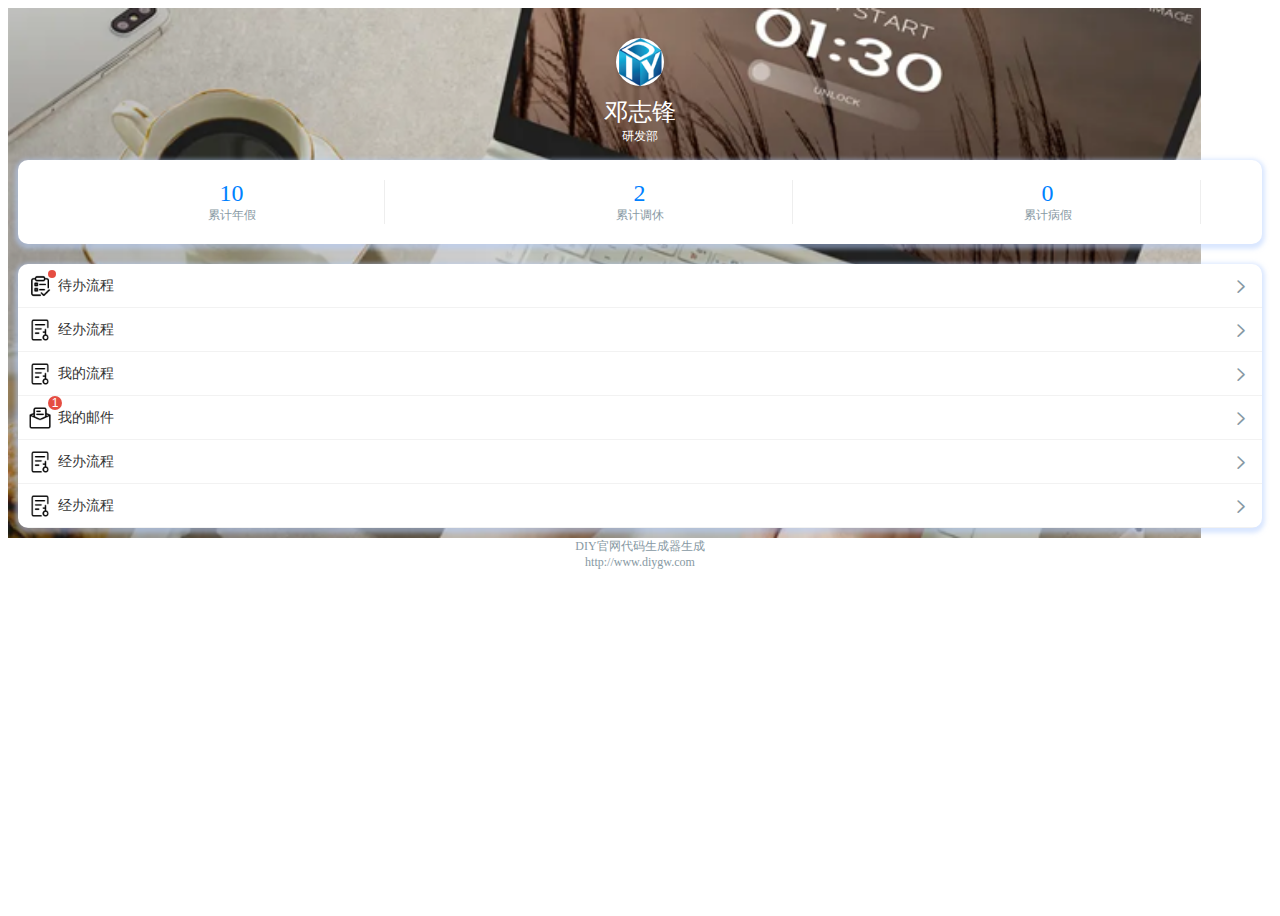
<file: profile5.html>
<!DOCTYPE html>
<html>
	<head>
		<meta charset="utf-8" />
		<meta name="viewport" content="width=device-width, initial-scale=1.0, user-scalable=0, minimum-scale=1.0, maximum-scale=1.0" />
		<meta http-equiv="Content-Type" content="text/html; charset=UTF-8" />
		<title>index5</title>
		<link rel="stylesheet" href="/assets/css/index.css" />
	</head>
	<body>
		<div id="app">
			<div class="container container22243">
				<div class="flex flex-wrap diygw-col-24 flex-direction-column flex6-clz">
					<div class="flex flex-wrap diygw-col-24 flex-direction-column items-center flex-clz">
						<img src="./static/favicon.png" class="image1-size diygw-image diygw-col-0 image1-clz" mode="widthFix" />
						<div class="diygw-col-0 diygw-text-lg">邓志锋</div>
						<div class="diygw-col-0 diygw-text-sm">研发部</div>
					</div>
					<div class="flex diygw-col-24 justify-around flex-nowrap white flex2-clz">
						<div class="flex flex-wrap diygw-col-6 flex-direction-column items-center flex3-clz">
							<div class="diygw-col-0 diygw-text-lg text-blue">10</div>
							<div class="diygw-col-0 text-grey">累计年假</div>
						</div>
						<div class="flex flex-wrap diygw-col-6 flex-direction-column items-center flex7-clz">
							<div class="diygw-col-0 diygw-text-lg text-blue">2</div>
							<div class="diygw-col-0 text-grey">累计调休</div>
						</div>
						<div class="flex flex-wrap diygw-col-6 flex-direction-column items-center flex9-clz">
							<div class="diygw-col-0 diygw-text-lg text-blue">0</div>
							<div class="diygw-col-0 text-grey">累计病假</div>
						</div>
					</div>
					<div class="flex diygw-col-24 white list-clz">
						<div class="diygw-list small not-remark">
							<div style="" class="diygw-item col-100 row arrow solid-bottom list-item-clz">
								<div class="diygw-avatar list-icon-clz">
									<img mode="aspectFit" class="diygw-avatar-img" src="./static/db.png" />
									<div class="diygw-tag badge empty list-badge-0 red"></div>
								</div>
								<div class="content">
									<div class="title">待办流程</div>
								</div>
							</div>
							<div style="" class="diygw-item col-100 row arrow solid-bottom list-item-clz">
								<div class="diygw-avatar list-icon-clz">
									<img mode="aspectFit" class="diygw-avatar-img" src="./static/jbqx.png" />
								</div>
								<div class="content">
									<div class="title">经办流程</div>
								</div>
							</div>
							<div style="" class="diygw-item col-100 row arrow solid-bottom list-item-clz">
								<div class="diygw-avatar list-icon-clz">
									<img mode="aspectFit" class="diygw-avatar-img" src="./static/jbqx.png" />
								</div>
								<div class="content">
									<div class="title">我的流程</div>
								</div>
							</div>
							<div style="" class="diygw-item col-100 row arrow solid-bottom list-item-clz">
								<div class="diygw-avatar list-icon-clz">
									<img mode="aspectFit" class="diygw-avatar-img" src="./static/yj3.png" />
									<div class="diygw-tag badge list-badge-3 red">1</div>
								</div>
								<div class="content">
									<div class="title">我的邮件</div>
								</div>
							</div>
							<div style="" class="diygw-item col-100 row arrow solid-bottom list-item-clz">
								<div class="diygw-avatar list-icon-clz">
									<img mode="aspectFit" class="diygw-avatar-img" src="./static/jbqx.png" />
								</div>
								<div class="content">
									<div class="title">经办流程</div>
								</div>
							</div>
							<div style="" class="diygw-item col-100 row arrow solid-bottom list-item-clz">
								<div class="diygw-avatar list-icon-clz">
									<img mode="aspectFit" class="diygw-avatar-img" src="./static/jbqx.png" />
								</div>
								<div class="content">
									<div class="title">经办流程</div>
								</div>
							</div>
						</div>
					</div>
				</div>
				<div class="version text-grey flex-direction-column flex diygw-col-24 justify-center align-center">
					<div>DIY官网代码生成器生成</div>
					<div>http://www.diygw.com</div>
				</div>
				<div class="clearfix"></div>
			</div>
		</div>
	</body>
	<script type="module">
	
	</script>
	<style>
		.flex6-clz {
			z-index: 100;
			background-repeat: no-repeat;
			background-size: contain;
			background-image: url(/static/OA.png);
		}
		.flex-clz {
			margin-left: 5px;
			z-index: 100;
			color: #ffffff;
			width: calc(100% - 5px - 5px) !important;
			margin-top: 20px;
			margin-bottom: 5px;
			margin-right: 5px;
		}
		.image1-clz {
			border-bottom-left-radius: 50%;
			border-top-right-radius: 50%;
			margin-right: 5px;
			background-color: #ffffff;
			margin-left: 5px;
			flex-shrink: 0;
			box-shadow: 0px 1px 3px rgba(31, 31, 31, 0.16);
			overflow: hidden;
			width: 48px !important;
			border-top-left-radius: 50%;
			margin-top: 10px;
			border-bottom-right-radius: 50%;
			margin-bottom: 10px;
		}
		.image1-size {
			height: 48px !important;
			width: 48px !important;
		}
		.flex2-clz {
			padding-top: 20px;
			border-bottom-left-radius: 10px;
			z-index: 100;
			padding-left: 10px;
			padding-bottom: 20px;
			border-top-right-radius: 10px;
			margin-right: 10px;
			background-color: rgba(217, 217, 217, 0.13);
			margin-left: 10px;
			box-shadow: 0px 2px 4px 3px rgba(181, 207, 255, 0.5);
			overflow: hidden;
			width: calc(100% - 10px - 10px) !important;
			border-top-left-radius: 10px;
			margin-top: 10px;
			border-bottom-right-radius: 10px;
			margin-bottom: 10px;
			padding-right: 10px;
		}
		.flex3-clz {
			z-index: 100;
			border-right: 1px solid #eee;
		}
		.flex7-clz {
			z-index: 100;
			border-right: 1px solid #eee;
		}
		.flex9-clz {
			z-index: 100;
			border-right: 1px solid #eee;
		}
		.list-clz {
			background-color: rgba(217, 217, 217, 0.13);
			margin-left: 10px;
			border-bottom-left-radius: 10px;
			box-shadow: 0px 2px 4px 3px rgba(181, 207, 255, 0.5);
			overflow: hidden;
			width: calc(100% - 10px - 10px) !important;
			border-top-left-radius: 10px;
			margin-top: 10px;
			border-top-right-radius: 10px;
			border-bottom-right-radius: 10px;
			margin-bottom: 10px;
			margin-right: 10px;
		}
		.list-item-clz {
			margin: 0px;
			padding: 10px;
		}
		.list-item-clz .list-icon-clz {
			width: 40px;
			height: 40px;
			font-size: calc(40px - 4px) !important;
		}

		.list-badge-0 {
			padding-left: 0px;
			padding-right: 0px;
			right: 2px;
			top: 0px;
		}
		.list-badge-3 {
			padding-left: 0px;
			padding-right: 0px;
			right: -7px;
			top: -5px;
		}
		.container22243 {
			padding-left: 0px;
			padding-right: 0px;

			background-position: top center;
			background-size: contain;
			background-repeat: no-repeat;
		}
	</style>
</html>
</file>
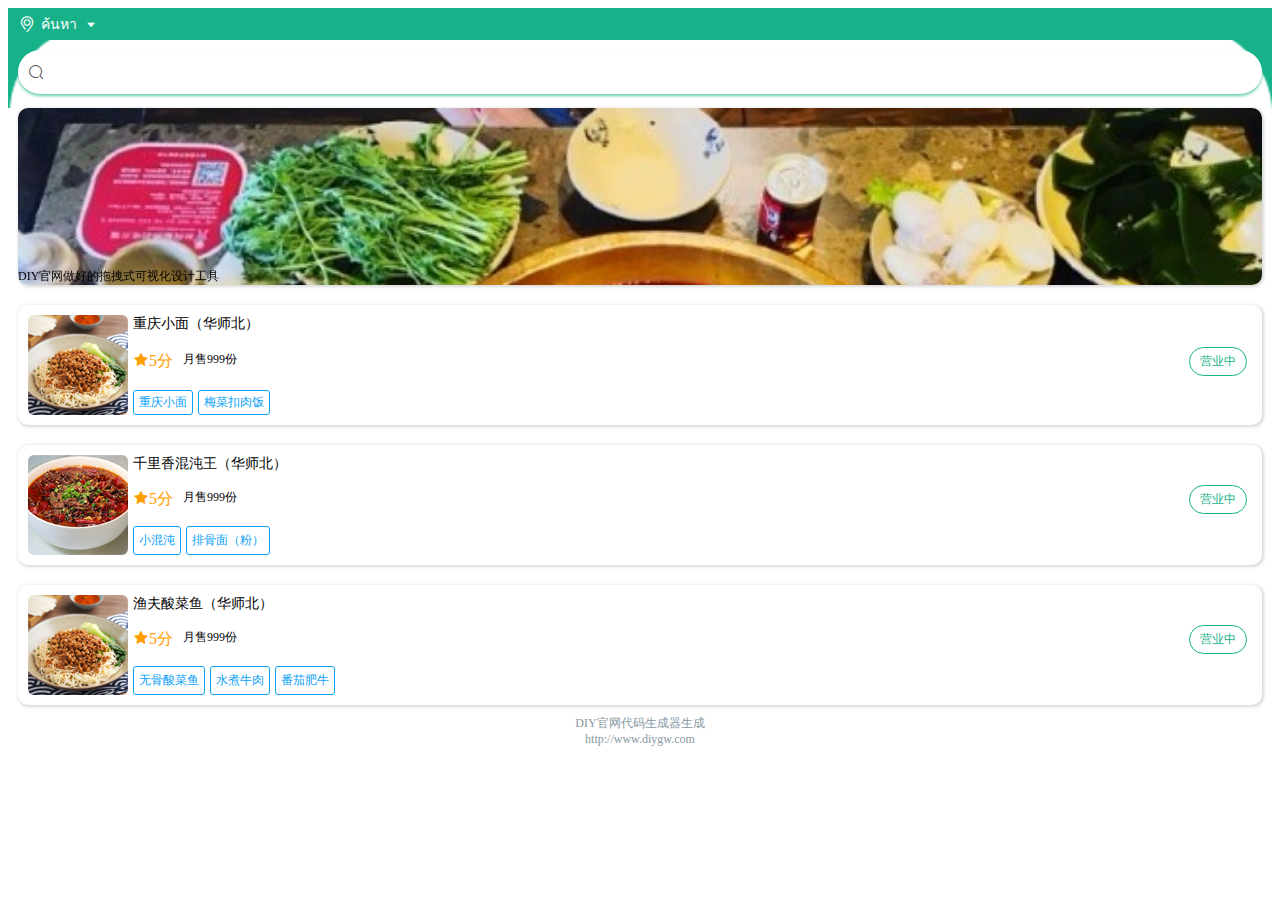
<file: profile6.html>
<!DOCTYPE html>
<html>
	<head>
		<meta charset="utf-8" />
		<meta name="viewport" content="width=device-width, initial-scale=1.0, user-scalable=0, minimum-scale=1.0, maximum-scale=1.0" />
		<meta http-equiv="Content-Type" content="text/html; charset=UTF-8" />
		<title>แพลตฟอร์มสร้างรายได้ออนไลน์</title>
		<link rel="stylesheet" href="./assets/css/index.css" />
	</head>
	<body>
		<div id="app">
			<div class="container container22243">
				<div class="flex diygw-col-24 flex-direction-column flex-nowrap flex-clz">
					<div class="flex diygw-col-24 items-center flex-nowrap flex2-clz">
						<div class="diy-icon-location diygw-col-0 text1-clz"></div>
						<div class="diygw-col-0 text-clz diygw-text-md">ค้นหา</div>
						<div class="diy-icon-triangledownfill diygw-col-0 text2-clz"></div>
					</div>
					<div class="diygw-col-24 white search-clz">
						<div class="diygw-search">
							<div class="flex1 align-center flex padding-xs radius">
								<span style="color: #555 !important" class="diy-icon-search"></span>
								<van-field class="flex1" name="search" type="" v-model="search" placeholder="พิมพ์คำที่คุณต้องการค้นหา"></van-field>
							</div>
						</div>
					</div>
				</div>
				<div class="flex flex-wrap diygw-col-24 flex-direction-column flex10-clz">
					<div class="flex diygw-col-24">
						<van-swipe class="swiper" indicator-color="rgba(51, 51, 51, 0.39)" indicator-active-color="#fff" indicator-dots="true" autoplay="3000" interval="3000" circular="true" style="height: 160px">
							<van-swipe-item class="diygw-swiper-item">
								<div class="diygw-swiper-item-wrap">
									<img src="./static/11.png" class="diygw-swiper-image" />
								</div>
							</van-swipe-item>
							<van-swipe-item class="diygw-swiper-item">
								<div class="diygw-swiper-item-wrap">
									<img src="./static/123.png" class="diygw-swiper-image" />
								</div>
							</van-swipe-item>
							<van-swipe-item class="diygw-swiper-item">
								<div class="diygw-swiper-item-wrap">
									<img src="./static/wbt-14.png" class="diygw-swiper-image" />
								</div>
							</van-swipe-item>
						</van-swipe>
					</div>
					<div class="flex diygw-col-24">
						<van-notice-bar class="flex1 diy-notice-bar" scrollable color="#07c160" background="#fff" left-icon=" diy-icon-notification">
							<span class="diy-notice-item"> DIY官网做好的拖拽式可视化设计工具 </span>
						</van-notice-bar>
					</div>
				</div>
				<div class="flex diygw-col-24 items-start flex-nowrap flex1-clz">
					<img src="./static/3b1dbd90dc1b852198e974e49dcdc353.png" class="image-size diygw-image diygw-col-0 image-clz" mode="widthFix" />
					<div class="flex flex-wrap diygw-col-0 flex-direction-column flex3-clz">
						<div class="diygw-col-24 diygw-text-md">重庆小面（华师北）</div>
						<div class="flex flex-wrap diygw-col-24 justify-between items-center flex6-clz">
							<div class="flex diygw-col-0 flex-nowrap flex4-clz">
								<div class="diy-icon-starfill diygw-col-0 text4-clz">5分</div>
								<div class="diygw-col-0 text5-clz">月售999份</div>
							</div>
							<div class="diygw-col-0 text9-clz">营业中</div>
						</div>
						<div class="flex diygw-col-24 flex-nowrap flex5-clz">
							<div class="diygw-col-0 text7-clz">重庆小面</div>
							<div class="diygw-col-0 text8-clz">梅菜扣肉饭</div>
						</div>
					</div>
				</div>
				<div class="flex diygw-col-24 items-start flex-nowrap flex8-clz">
					<img src="./static/100.png" class="image3-size diygw-image diygw-col-0 image3-clz" mode="widthFix" />
					<div class="flex flex-wrap diygw-col-0 flex-direction-column flex12-clz">
						<div class="diygw-col-24 diygw-text-md">千里香混沌王（华师北）</div>
						<div class="flex flex-wrap diygw-col-24 justify-between items-center flex16-clz">
							<div class="flex diygw-col-0 flex-nowrap flex18-clz">
								<div class="diy-icon-starfill diygw-col-0 text15-clz">5分</div>
								<div class="diygw-col-0 text19-clz">月售999份</div>
							</div>
							<div class="diygw-col-0 text22-clz">营业中</div>
						</div>
						<div class="flex diygw-col-24 flex-nowrap flex20-clz">
							<div class="diygw-col-0 text24-clz">小混沌</div>
							<div class="diygw-col-0 text26-clz">排骨面（粉）</div>
						</div>
					</div>
				</div>
				<div class="flex diygw-col-24 items-start flex-nowrap flex7-clz">
					<img src="./static/3b1dbd90dc1b852198e974e49dcdc353.png" class="image2-size diygw-image diygw-col-0 image2-clz" mode="widthFix" />
					<div class="flex flex-wrap diygw-col-0 flex-direction-column flex9-clz">
						<div class="diygw-col-24 diygw-text-md">渔夫酸菜鱼（华师北）</div>
						<div class="flex flex-wrap diygw-col-24 justify-between items-center flex11-clz">
							<div class="flex diygw-col-0 flex-nowrap flex13-clz">
								<div class="diy-icon-starfill diygw-col-0 text12-clz">5分</div>
								<div class="diygw-col-0 text14-clz">月售999份</div>
							</div>
							<div class="diygw-col-0 text16-clz">营业中</div>
						</div>
						<div class="flex diygw-col-24 flex-nowrap flex15-clz">
							<div class="diygw-col-0 text18-clz">无骨酸菜鱼</div>
							<div class="diygw-col-0 text20-clz">水煮牛肉</div>
							<div class="diygw-col-0 text6-clz">番茄肥牛</div>
						</div>
					</div>
				</div>
				<div class="version text-grey flex-direction-column flex diygw-col-24 justify-center align-center">
					<div>DIY官网代码生成器生成</div>
					<div>http://www.diygw.com</div>
				</div>
				<div class="clearfix"></div>
			</div>
		</div>
	</body>
	<script type="module">
		
	</script>
	<style>
		.flex-clz {
			z-index: 100;
			background-repeat: no-repeat;
			background-size: cover;
			background-image: url(/static/cytb.png);
			background-position: bottom center;
			height: 100px;
		}
		.flex2-clz {
			background-color: #17b28a;
			z-index: 100;
			color: #ffffff;
		}
		.text1-clz {
			margin-left: 10px;
			font-size: 18px !important;
			margin-top: 0px;
			margin-bottom: 0px;
			margin-right: 0px;
		}
		.text-clz {
			margin-left: 5px;
			margin-top: 5px;
			margin-bottom: 5px;
			margin-right: 5px;
		}
		.text2-clz {
			font-size: 18px !important;
		}
		.search-clz {
			margin-left: 10px;
			border-bottom-left-radius: 50px;
			box-shadow: 0px 2px 3px rgba(23, 178, 138, 0.65);
			overflow: hidden;
			width: calc(100% - 10px - 10px) !important;
			border-top-left-radius: 50px;
			margin-top: 10px;
			border-top-right-radius: 50px;
			border-bottom-right-radius: 50px;
			margin-bottom: 10px;
			margin-right: 10px;
		}
		.flex10-clz {
			margin-left: 10px;
			border-bottom-left-radius: 10px;
			box-shadow: 1px 1px 3px 1px rgba(154, 154, 154, 0.37);
			z-index: 100;
			overflow: hidden;
			width: calc(100% - 10px - 10px) !important;
			border-top-left-radius: 10px;
			margin-top: 0px;
			border-top-right-radius: 10px;
			border-bottom-right-radius: 10px;
			margin-bottom: 10px;
			margin-right: 10px;
		}
		.flex1-clz {
			padding-top: 10px;
			border-bottom-left-radius: 10px;
			z-index: 100;
			padding-left: 10px;
			padding-bottom: 10px;
			border-top-right-radius: 10px;
			margin-right: 10px;
			margin-left: 10px;
			box-shadow: 1px 1px 3px 1px rgba(154, 154, 154, 0.37);
			overflow: hidden;
			width: calc(100% - 10px - 10px) !important;
			border-top-left-radius: 10px;
			margin-top: 10px;
			border-bottom-right-radius: 10px;
			margin-bottom: 10px;
			padding-right: 10px;
		}
		.image-clz {
			border-bottom-left-radius: 6px;
			overflow: hidden;
			border-top-left-radius: 6px;
			border-top-right-radius: 6px;
			border-bottom-right-radius: 6px;
		}
		.image-size {
			height: 100px !important;
			width: 100px !important;
		}
		.flex3-clz {
			padding-top: 0px;
			z-index: 100;
			flex: 1;
			padding-left: 5px;
			padding-bottom: 0px;
			height: 100px;
			padding-right: 0px;
		}
		.flex6-clz {
			z-index: 100;
			flex: 1;
		}
		.flex4-clz {
			z-index: 100;
		}
		.text4-clz {
			margin-left: 0px;
			color: #ff9e01;
			margin-top: 5px;
			margin-bottom: 5px;
			margin-right: 5px;
		}
		.text5-clz {
			margin-left: 5px;
			margin-top: 5px;
			margin-bottom: 5px;
			margin-right: 5px;
		}
		.text9-clz {
			border: 1px solid #17b28a;
			padding-top: 5px;
			border-bottom-left-radius: 20px;
			color: #17b28a;
			padding-left: 10px;
			padding-bottom: 5px;
			border-top-right-radius: 20px;
			margin-right: 5px;
			margin-left: 0px;
			overflow: hidden;
			border-top-left-radius: 20px;
			margin-top: 5px;
			border-bottom-right-radius: 20px;
			margin-bottom: 5px;
			padding-right: 10px;
		}
		.flex5-clz {
			z-index: 100;
		}
		.text7-clz {
			border: 1px solid #0ba1f7;
			padding-top: 3px;
			border-bottom-left-radius: 3px;
			color: #0ba1f7;
			padding-left: 5px;
			padding-bottom: 3px;
			border-top-right-radius: 3px;
			margin-right: 5px;
			margin-left: 0px;
			overflow: hidden;
			border-top-left-radius: 3px;
			margin-top: 0px;
			border-bottom-right-radius: 3px;
			margin-bottom: 0px;
			padding-right: 5px;
		}
		.text8-clz {
			border: 1px solid #0ba1f7;
			padding-top: 3px;
			border-bottom-left-radius: 3px;
			color: #0ba1f7;
			padding-left: 5px;
			padding-bottom: 3px;
			border-top-right-radius: 3px;
			margin-right: 5px;
			margin-left: 0px;
			overflow: hidden;
			border-top-left-radius: 3px;
			margin-top: 0px;
			border-bottom-right-radius: 3px;
			margin-bottom: 0px;
			padding-right: 5px;
		}
		.flex8-clz {
			padding-top: 10px;
			border-bottom-left-radius: 10px;
			z-index: 100;
			padding-left: 10px;
			padding-bottom: 10px;
			border-top-right-radius: 10px;
			margin-right: 10px;
			margin-left: 10px;
			box-shadow: 1px 1px 3px 1px rgba(154, 154, 154, 0.37);
			overflow: hidden;
			width: calc(100% - 10px - 10px) !important;
			border-top-left-radius: 10px;
			margin-top: 10px;
			border-bottom-right-radius: 10px;
			margin-bottom: 10px;
			padding-right: 10px;
		}
		.image3-clz {
			border-bottom-left-radius: 6px;
			overflow: hidden;
			border-top-left-radius: 6px;
			border-top-right-radius: 6px;
			border-bottom-right-radius: 6px;
		}
		.image3-size {
			height: 100px !important;
			width: 100px !important;
		}
		.flex12-clz {
			padding-top: 0px;
			z-index: 100;
			flex: 1;
			padding-left: 5px;
			padding-bottom: 0px;
			height: 100px;
			padding-right: 0px;
		}
		.flex16-clz {
			z-index: 100;
			flex: 1;
		}
		.flex18-clz {
			z-index: 100;
		}
		.text15-clz {
			margin-left: 0px;
			color: #ff9e01;
			margin-top: 5px;
			margin-bottom: 5px;
			margin-right: 5px;
		}
		.text19-clz {
			margin-left: 5px;
			margin-top: 5px;
			margin-bottom: 5px;
			margin-right: 5px;
		}
		.text22-clz {
			border: 1px solid #17b28a;
			padding-top: 5px;
			border-bottom-left-radius: 20px;
			color: #17b28a;
			padding-left: 10px;
			padding-bottom: 5px;
			border-top-right-radius: 20px;
			margin-right: 5px;
			margin-left: 0px;
			overflow: hidden;
			border-top-left-radius: 20px;
			margin-top: 5px;
			border-bottom-right-radius: 20px;
			margin-bottom: 5px;
			padding-right: 10px;
		}
		.flex20-clz {
			z-index: 100;
		}
		.text24-clz {
			border: 1px solid #0ba1f7;
			padding-top: 5px;
			border-bottom-left-radius: 3px;
			color: #0ba1f7;
			padding-left: 5px;
			padding-bottom: 5px;
			border-top-right-radius: 3px;
			margin-right: 5px;
			margin-left: 0px;
			overflow: hidden;
			border-top-left-radius: 3px;
			margin-top: 0px;
			border-bottom-right-radius: 3px;
			margin-bottom: 0px;
			padding-right: 5px;
		}
		.text26-clz {
			border: 1px solid #0ba1f7;
			padding-top: 5px;
			border-bottom-left-radius: 3px;
			color: #0ba1f7;
			padding-left: 5px;
			padding-bottom: 5px;
			border-top-right-radius: 3px;
			margin-right: 5px;
			margin-left: 0px;
			overflow: hidden;
			border-top-left-radius: 3px;
			margin-top: 0px;
			border-bottom-right-radius: 3px;
			margin-bottom: 0px;
			padding-right: 5px;
		}
		.flex7-clz {
			padding-top: 10px;
			border-bottom-left-radius: 10px;
			z-index: 100;
			padding-left: 10px;
			padding-bottom: 10px;
			border-top-right-radius: 10px;
			margin-right: 10px;
			margin-left: 10px;
			box-shadow: 1px 1px 3px 1px rgba(154, 154, 154, 0.37);
			overflow: hidden;
			width: calc(100% - 10px - 10px) !important;
			border-top-left-radius: 10px;
			margin-top: 10px;
			border-bottom-right-radius: 10px;
			margin-bottom: 10px;
			padding-right: 10px;
		}
		.image2-clz {
			border-bottom-left-radius: 6px;
			overflow: hidden;
			border-top-left-radius: 6px;
			border-top-right-radius: 6px;
			border-bottom-right-radius: 6px;
		}
		.image2-size {
			height: 100px !important;
			width: 100px !important;
		}
		.flex9-clz {
			padding-top: 0px;
			z-index: 100;
			flex: 1;
			padding-left: 5px;
			padding-bottom: 0px;
			height: 100px;
			padding-right: 0px;
		}
		.flex11-clz {
			z-index: 100;
			flex: 1;
		}
		.flex13-clz {
			z-index: 100;
		}
		.text12-clz {
			margin-left: 0px;
			color: #ff9e01;
			margin-top: 5px;
			margin-bottom: 5px;
			margin-right: 5px;
		}
		.text14-clz {
			margin-left: 5px;
			margin-top: 5px;
			margin-bottom: 5px;
			margin-right: 5px;
		}
		.text16-clz {
			border: 1px solid #17b28a;
			padding-top: 5px;
			border-bottom-left-radius: 20px;
			color: #17b28a;
			padding-left: 10px;
			padding-bottom: 5px;
			border-top-right-radius: 20px;
			margin-right: 5px;
			margin-left: 0px;
			overflow: hidden;
			border-top-left-radius: 20px;
			margin-top: 5px;
			border-bottom-right-radius: 20px;
			margin-bottom: 5px;
			padding-right: 10px;
		}
		.flex15-clz {
			z-index: 100;
		}
		.text18-clz {
			border: 1px solid #0ba1f7;
			padding-top: 5px;
			border-bottom-left-radius: 3px;
			color: #0ba1f7;
			padding-left: 5px;
			padding-bottom: 5px;
			border-top-right-radius: 3px;
			margin-right: 5px;
			margin-left: 0px;
			overflow: hidden;
			border-top-left-radius: 3px;
			margin-top: 0px;
			border-bottom-right-radius: 3px;
			margin-bottom: 0px;
			padding-right: 5px;
		}
		.text20-clz {
			border: 1px solid #0ba1f7;
			padding-top: 5px;
			border-bottom-left-radius: 3px;
			color: #0ba1f7;
			padding-left: 5px;
			padding-bottom: 5px;
			border-top-right-radius: 3px;
			margin-right: 5px;
			margin-left: 0px;
			overflow: hidden;
			border-top-left-radius: 3px;
			margin-top: 0px;
			border-bottom-right-radius: 3px;
			margin-bottom: 0px;
			padding-right: 5px;
		}
		.text6-clz {
			border: 1px solid #0ba1f7;
			padding-top: 5px;
			border-bottom-left-radius: 3px;
			color: #0ba1f7;
			padding-left: 5px;
			padding-bottom: 5px;
			border-top-right-radius: 3px;
			margin-right: 5px;
			margin-left: 0px;
			overflow: hidden;
			border-top-left-radius: 3px;
			margin-top: 0px;
			border-bottom-right-radius: 3px;
			margin-bottom: 0px;
			padding-right: 5px;
		}
		.container22243 {
			padding-left: 0px;
			padding-right: 0px;
		}
	</style>
</html>
</file>
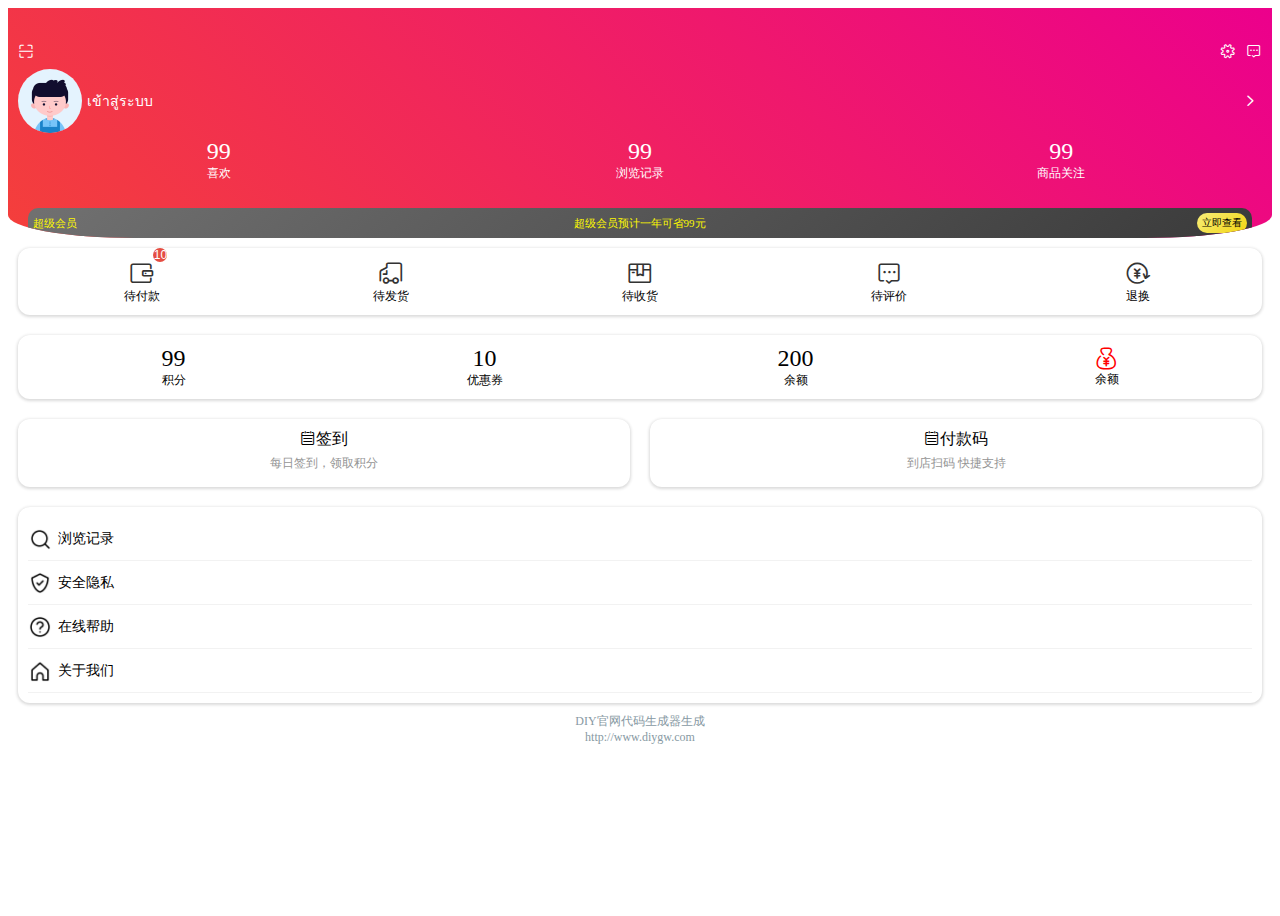
<file: profile7.html>
<!DOCTYPE html>
<html>
	<head>
		<meta charset="utf-8" />
		<meta name="viewport" content="width=device-width, initial-scale=1.0, user-scalable=0, minimum-scale=1.0, maximum-scale=1.0" />
		<meta http-equiv="Content-Type" content="text/html; charset=UTF-8" />
		<title>index7</title>
		<link rel="stylesheet" href="assets/css/index.css" />
	</head>
	<body>
		<div id="app">
			<div class="container container22243">
				<div class="flex flex-wrap diygw-col-24 flex-direction-column flex-clz user-relative">
					<div class="flex flex-wrap diygw-col-24 flex6-clz">
						<div class="diy-icon-scan diygw-col-0 text2-clz"></div>
						<div class="diy-icon-settings diygw-col-0 text10-clz"></div>
						<div class="diy-icon-comment diygw-col-0 text8-clz"></div>
					</div>
					<div class="flex flex-wrap diygw-col-24 items-center flex1-clz">
						<div class="flex diygw-col-0">
							<div class="diygw-avatar lg radius bg-none">
								<img mode="aspectFit" class="diygw-avatar-img radius" src="static/tx-nxs4.png" />
							</div>
						</div>
						<div class="diygw-col-0 text1-clz diygw-text-md"> เข้าสู่ระบบ</div>
						<div class="diy-icon-right diygw-col-0 text3-clz diygw-text-md"></div>
					</div>
					<div class="flex diygw-col-24 flex-nowrap flex5-clz">
						<div class="flex flex-wrap diygw-col-24 flex-direction-column items-center flex2-clz">
							<div class="diygw-col-0 text-clz diygw-text-lg">99</div>
							<div class="diygw-col-0 text4-clz">喜欢</div>
						</div>
						<div class="flex flex-wrap diygw-col-24 flex-direction-column items-center flex3-clz">
							<div class="diygw-col-0 text5-clz diygw-text-lg">99</div>
							<div class="diygw-col-0 text7-clz">浏览记录</div>
						</div>
						<div class="flex flex-wrap diygw-col-24 flex-direction-column items-center flex4-clz">
							<div class="diygw-col-0 text6-clz diygw-text-lg">99</div>
							<div class="diygw-col-0 text9-clz">商品关注</div>
						</div>
					</div>
					<div class="flex flex-wrap diygw-col-24 items-center flex7-clz user-bottom">
						<div class="diygw-col-0 text11-clz">超级会员</div>
						<div class="diygw-col-0 text13-clz">超级会员预计一年可省99元</div>
						<div class="diygw-col-0 text12-clz">立即查看</div>
					</div>
				</div>
				<div class="flex diygw-col-24 grid-clz">
					<div class="diygw-grid col-5">
						<div class="diygw-grid-item">
							<div class="diygw-grid-inner grid-item-clz">
								<div class="diygw-grid-icon diygw-avatar grid-icon-clz diy-icon-pay">
									<div class="diygw-tag badge grid-badge-0 red">10</div>
								</div>
								<div class="diygw-grid-title">待付款</div>
							</div>
						</div>
						<div class="diygw-grid-item">
							<div class="diygw-grid-inner grid-item-clz">
								<div class="diygw-grid-icon diygw-avatar grid-icon-clz diy-icon-deliver"></div>
								<div class="diygw-grid-title">待发货</div>
							</div>
						</div>
						<div class="diygw-grid-item">
							<div class="diygw-grid-inner grid-item-clz">
								<div class="diygw-grid-icon diygw-avatar grid-icon-clz diy-icon-send"></div>
								<div class="diygw-grid-title">待收货</div>
							</div>
						</div>
						<div class="diygw-grid-item">
							<div class="diygw-grid-inner grid-item-clz">
								<div class="diygw-grid-icon diygw-avatar grid-icon-clz diy-icon-comment"></div>
								<div class="diygw-grid-title">待评价</div>
							</div>
						</div>
						<div class="diygw-grid-item">
							<div class="diygw-grid-inner grid-item-clz">
								<div class="diygw-grid-icon diygw-avatar grid-icon-clz diy-icon-refund"></div>
								<div class="diygw-grid-title">退换</div>
							</div>
						</div>
					</div>
				</div>
				<div class="flex diygw-col-24 flex-nowrap flex8-clz">
					<div class="flex flex-wrap diygw-col-24 flex-direction-column justify-center items-center flex10-clz">
						<div class="diygw-col-0 diygw-text-lg">99</div>
						<div class="diygw-col-0">积分</div>
					</div>
					<div class="flex flex-wrap diygw-col-24 flex-direction-column justify-center items-center flex12-clz">
						<div class="diygw-col-0 diygw-text-lg">10</div>
						<div class="diygw-col-0">优惠券</div>
					</div>
					<div class="flex flex-wrap diygw-col-24 flex-direction-column justify-center items-center flex14-clz">
						<div class="diygw-col-0 diygw-text-lg">200</div>
						<div class="diygw-col-0">余额</div>
					</div>
					<div class="flex flex-wrap diygw-col-24 flex-direction-column justify-center items-center flex9-clz">
						<div class="diy-icon-moneybag diygw-col-0 text16-clz diygw-text-lg"></div>
						<div class="diygw-col-0">余额</div>
					</div>
				</div>
				<div class="flex diygw-col-24 flex-nowrap flex11-clz">
					<div class="flex flex-wrap diygw-col-24 flex-direction-column justify-center items-center flex21-clz">
						<div class="diy-icon-calendar diygw-col-0">签到</div>
						<div class="diygw-col-0 text37-clz">每日签到，领取积分</div>
					</div>
					<div class="flex flex-wrap diygw-col-24 flex-direction-column justify-center items-center flex13-clz">
						<div class="diy-icon-calendar diygw-col-0">付款码</div>
						<div class="diygw-col-0 text24-clz">到店扫码 快捷支持</div>
					</div>
				</div>
				<div class="flex diygw-col-24 list1-clz">
					<div class="diygw-list small">
						<div style="" class="diygw-item col-100 row solid-bottom solid-small-bottom">
							<div class="diygw-avatar">
								<img mode="aspectFit" class="diygw-avatar-img" src="./static/icon15_ss.png" />
							</div>
							<div class="content">
								<div class="title">浏览记录</div>
								<div class="text-sm remark"></div>
							</div>
						</div>
						<div style="" class="diygw-item col-100 row solid-bottom solid-small-bottom">
							<div class="diygw-avatar">
								<img mode="aspectFit" class="diygw-avatar-img" src="./static/icon15_aq.png" />
							</div>
							<div class="content">
								<div class="title">安全隐私</div>
								<div class="text-sm remark"></div>
							</div>
						</div>
						<div style="" class="diygw-item col-100 row solid-bottom solid-small-bottom">
							<div class="diygw-avatar">
								<img mode="aspectFit" class="diygw-avatar-img" src="./static/icon15_js.png" />
							</div>
							<div class="content">
								<div class="title">在线帮助</div>
								<div class="text-sm remark"></div>
							</div>
						</div>
						<div style="" class="diygw-item col-100 row solid-bottom solid-small-bottom">
							<div class="diygw-avatar">
								<img mode="aspectFit" class="diygw-avatar-img" src="./static/icon15_sy.png" />
							</div>
							<div class="content">
								<div class="title">关于我们</div>
								<div class="text-sm remark"></div>
							</div>
						</div>
					</div>
				</div>
				<div class="version text-grey flex-direction-column flex diygw-col-24 justify-center align-center">
					<div>DIY官网代码生成器生成</div>
					<div>http://www.diygw.com</div>
				</div>
				<div class="clearfix"></div>
			</div>
		</div>
	</body>
	<script type="module">
		
	</script>
	<style>
		.flex-clz {
			border-bottom-left-radius: 10%;
			z-index: 100;
			overflow: hidden;
			border-top-left-radius: 0px;
			border-top-right-radius: 0px;
			border-bottom-right-radius: 10%;
			background-image: linear-gradient(45deg, #f43f3b, #ec008c);
			height: 230px;
		}
		.user-relative {
			position: relative;
		}
		.flex6-clz {
			margin-left: 5px;
			z-index: 100;
			width: calc(100% - 5px - 5px) !important;
			margin-top: 30px;
			margin-bottom: 0px;
			margin-right: 5px;
		}
		.text2-clz {
			margin-left: 5px;
			color: rgba(255, 255, 255, 1);
			flex: 1;
			margin-top: 5px;
			margin-bottom: 5px;
			margin-right: 5px;
		}
		.text10-clz {
			margin-left: 5px;
			color: rgba(255, 255, 255, 1);
			margin-top: 5px;
			margin-bottom: 5px;
			margin-right: 5px;
		}
		.text8-clz {
			margin-left: 5px;
			color: rgba(255, 255, 255, 1);
			margin-top: 5px;
			margin-bottom: 5px;
			margin-right: 5px;
		}
		.flex1-clz {
			margin-left: 10px;
			z-index: 100;
			width: calc(100% - 10px - 10px) !important;
			margin-top: 5px;
			margin-bottom: 5px;
			margin-right: 10px;
		}
		.text1-clz {
			margin-left: 5px;
			color: rgba(255, 255, 255, 1);
			flex: 1;
			margin-top: 5px;
			margin-bottom: 5px;
			margin-right: 5px;
		}
		.text3-clz {
			margin-left: 5px;
			color: rgba(255, 255, 255, 1);
			margin-top: 5px;
			margin-bottom: 5px;
			margin-right: 5px;
		}
		.flex5-clz {
			z-index: 100;
		}
		.flex2-clz {
			z-index: 100;
		}
		.text-clz {
			color: rgba(255, 255, 255, 1);
		}
		.text4-clz {
			color: rgba(255, 255, 255, 1);
		}
		.flex3-clz {
			z-index: 100;
		}
		.text5-clz {
			color: rgba(255, 255, 255, 1);
		}
		.text7-clz {
			color: rgba(255, 255, 255, 1);
		}
		.flex4-clz {
			z-index: 100;
		}
		.text6-clz {
			color: rgba(255, 255, 255, 1);
		}
		.text9-clz {
			color: rgba(255, 255, 255, 1);
		}
		.flex7-clz {
			border-bottom-left-radius: 0px;
			z-index: 100;
			font-size: 11px !important;
			border-top-right-radius: 10px;
			margin-right: 20px;
			margin-left: 20px;
			overflow: hidden;
			width: calc(100% - 20px - 20px) !important;
			border-top-left-radius: 10px;
			margin-top: 0px;
			border-bottom-right-radius: 0px;
			background-image: linear-gradient(319deg, #3b3b3b 1%, #707070 99%);
			margin-bottom: 0px;
			height: 30px;
		}
		.user-bottom {
			position: absolute;
			left: 0;
			bottom: 0;
		}
		.text11-clz {
			margin-left: 5px;
			color: rgba(252, 248, 1, 1);
			margin-top: 5px;
			margin-bottom: 5px;
			margin-right: 5px;
		}
		.text13-clz {
			margin-left: 5px;
			color: rgba(252, 248, 1, 1);
			flex: 1;
			font-size: 11px !important;
			margin-top: 5px;
			margin-bottom: 5px;
			text-align: center;
			margin-right: 5px;
		}
		.text12-clz {
			padding-top: 3px;
			border-bottom-left-radius: 20px;
			padding-left: 5px;
			font-size: 10px !important;
			padding-bottom: 3px;
			border-top-right-radius: 20px;
			margin-right: 5px;
			margin-left: 0px;
			overflow: hidden;
			border-top-left-radius: 20px;
			margin-top: 0px;
			border-bottom-right-radius: 20px;
			background-image: linear-gradient(319deg, #f3d512 1%, #f7ed78 99%);
			margin-bottom: 0px;
			padding-right: 5px;
		}
		.grid-clz {
			margin-left: 10px;
			border-bottom-left-radius: 12px;
			box-shadow: 0px 1px 3px 1px rgba(31, 31, 31, 0.16);
			overflow: hidden;
			width: calc(100% - 10px - 10px) !important;
			border-top-left-radius: 12px;
			margin-top: 10px;
			border-top-right-radius: 12px;
			border-bottom-right-radius: 12px;
			margin-bottom: 10px;
			margin-right: 10px;
		}
		.grid-item-clz {
			margin: 0px;
			padding: 10px;
		}
		.grid-icon-clz {
			font-size: calc(30px - 4px) !important;

			width: 30px;
			height: 30px;
		}
		.grid-badge-0 {
			padding-left: 0px;
			padding-right: 0px;
			right: -7px;
			top: -5px;
		}
		.flex8-clz {
			padding-top: 10px;
			border-bottom-left-radius: 12px;
			z-index: 100;
			padding-left: 0px;
			padding-bottom: 10px;
			border-top-right-radius: 12px;
			margin-right: 10px;
			margin-left: 10px;
			box-shadow: 0px 1px 3px 1px rgba(31, 31, 31, 0.16);
			overflow: hidden;
			width: calc(100% - 10px - 10px) !important;
			border-top-left-radius: 12px;
			margin-top: 10px;
			border-bottom-right-radius: 12px;
			margin-bottom: 10px;
			padding-right: 0px;
		}
		.flex10-clz {
			z-index: 100;
		}
		.flex12-clz {
			z-index: 100;
		}
		.flex14-clz {
			z-index: 100;
		}
		.flex9-clz {
			z-index: 100;
		}
		.text16-clz {
			color: rgba(255, 0, 0, 1);
		}
		.flex11-clz {
			z-index: 100;
		}
		.flex21-clz {
			padding-top: 10px;
			border-bottom-left-radius: 12px;
			z-index: 100;
			padding-left: 0px;
			padding-bottom: 10px;
			border-top-right-radius: 12px;
			margin-right: 10px;
			margin-left: 10px;
			box-shadow: 0px 1px 3px 1px rgba(31, 31, 31, 0.16);
			overflow: hidden;
			width: calc(100% - 10px - 10px) !important;
			border-top-left-radius: 12px;
			margin-top: 10px;
			border-bottom-right-radius: 12px;
			margin-bottom: 10px;
			padding-right: 0px;
		}
		.text37-clz {
			margin-left: 5px;
			color: rgba(149, 149, 149, 1);
			margin-top: 5px;
			margin-bottom: 5px;
			margin-right: 5px;
		}
		.flex13-clz {
			padding-top: 10px;
			border-bottom-left-radius: 12px;
			z-index: 100;
			padding-left: 0px;
			padding-bottom: 10px;
			border-top-right-radius: 12px;
			margin-right: 10px;
			margin-left: 10px;
			box-shadow: 0px 1px 3px 1px rgba(31, 31, 31, 0.16);
			overflow: hidden;
			width: calc(100% - 10px - 10px) !important;
			border-top-left-radius: 12px;
			margin-top: 10px;
			border-bottom-right-radius: 12px;
			margin-bottom: 10px;
			padding-right: 0px;
		}
		.text24-clz {
			margin-left: 5px;
			color: rgba(149, 149, 149, 1);
			margin-top: 5px;
			margin-bottom: 5px;
			margin-right: 5px;
		}
		.list1-clz {
			padding-top: 10px;
			border-bottom-left-radius: 12px;
			padding-left: 0px;
			padding-bottom: 10px;
			border-top-right-radius: 12px;
			margin-right: 10px;
			margin-left: 10px;
			box-shadow: 0px 1px 3px 1px rgba(31, 31, 31, 0.16);
			overflow: hidden;
			width: calc(100% - 10px - 10px) !important;
			border-top-left-radius: 12px;
			margin-top: 10px;
			border-bottom-right-radius: 12px;
			margin-bottom: 10px;
			padding-right: 0px;
		}
		.container22243 {
			padding-left: 0px;
			padding-right: 0px;
		}
	</style>
</html>
</file>
<file: assets/css/index.css>
.uni-page-body {
	--animate-duration: 1s;
	--animate-delay: 1s;
	--animate-repeat: 1;
}
.animate__animated {
	animation-duration: 1s;
	animation-duration: var(--animate-duration);
	animation-fill-mode: both;
}
.animate__animated.animate__infinite {
	animation-iteration-count: infinite;
}
.animate__animated.animate__repeat-1 {
	animation-iteration-count: 1;
	animation-iteration-count: var(--animate-repeat);
}
.animate__animated.animate__repeat-2 {
	animation-iteration-count: calc(1 * 2);
	animation-iteration-count: calc(var(--animate-repeat) * 2);
}
.animate__animated.animate__repeat-3 {
	animation-iteration-count: calc(1 * 3);
	animation-iteration-count: calc(var(--animate-repeat) * 3);
}
.animate__animated.animate__delay-1s {
	animation-delay: 1s;
	animation-delay: var(--animate-delay);
}
.animate__animated.animate__delay-2s {
	animation-delay: calc(1s * 2);
	animation-delay: calc(var(--animate-delay) * 2);
}
.animate__animated.animate__delay-3s {
	animation-delay: calc(1s * 3);
	animation-delay: calc(var(--animate-delay) * 3);
}
.animate__animated.animate__delay-4s {
	animation-delay: calc(1s * 4);
	animation-delay: calc(var(--animate-delay) * 4);
}
.animate__animated.animate__delay-5s {
	animation-delay: calc(1s * 5);
	animation-delay: calc(var(--animate-delay) * 5);
}
.animate__animated.animate__faster {
	animation-duration: calc(1s / 2);
	animation-duration: calc(var(--animate-duration) / 2);
}
.animate__animated.animate__fast {
	animation-duration: calc(1s * 0.8);
	animation-duration: calc(var(--animate-duration) * 0.8);
}
.animate__animated.animate__slow {
	animation-duration: calc(1s * 2);
	animation-duration: calc(var(--animate-duration) * 2);
}
.animate__animated.animate__slower {
	animation-duration: calc(1s * 3);
	animation-duration: calc(var(--animate-duration) * 3);
}
@media print, (prefers-reduced-motion: reduce) {
	.animate__animated {
		animation-duration: 1ms !important;
		transition-duration: 1ms !important;
		animation-iteration-count: 1 !important;
	}
	.animate__animated[class*='Out'] {
		opacity: 0;
	}
}
/* Attention seekers  */
@keyframes bounce {
	from,
	20%,
	53%,
	to {
		animation-timing-function: cubic-bezier(0.215, 0.61, 0.355, 1);
		transform: translate3d(0, 0, 0);
	}
	40%,
	43% {
		animation-timing-function: cubic-bezier(0.755, 0.05, 0.855, 0.06);
		transform: translate3d(0, -30px, 0) scaleY(1.1);
	}
	70% {
		animation-timing-function: cubic-bezier(0.755, 0.05, 0.855, 0.06);
		transform: translate3d(0, -15px, 0) scaleY(1.05);
	}
	80% {
		transition-timing-function: cubic-bezier(0.215, 0.61, 0.355, 1);
		transform: translate3d(0, 0, 0) scaleY(0.95);
	}
	90% {
		transform: translate3d(0, -4px, 0) scaleY(1.02);
	}
}
.animate__bounce {
	animation-name: bounce;
	transform-origin: center bottom;
}
@keyframes flash {
	from,
	50%,
	to {
		opacity: 1;
	}
	25%,
	75% {
		opacity: 0;
	}
}
.animate__flash {
	animation-name: flash;
}
/* originally authored by Nick Pettit - https://github.com/nickpettit/glide */
@keyframes pulse {
	from {
		transform: scale3d(1, 1, 1);
	}
	50% {
		transform: scale3d(1.05, 1.05, 1.05);
	}
	to {
		transform: scale3d(1, 1, 1);
	}
}
.animate__pulse {
	animation-name: pulse;
	animation-timing-function: ease-in-out;
}
@keyframes rubberBand {
	from {
		transform: scale3d(1, 1, 1);
	}
	30% {
		transform: scale3d(1.25, 0.75, 1);
	}
	40% {
		transform: scale3d(0.75, 1.25, 1);
	}
	50% {
		transform: scale3d(1.15, 0.85, 1);
	}
	65% {
		transform: scale3d(0.95, 1.05, 1);
	}
	75% {
		transform: scale3d(1.05, 0.95, 1);
	}
	to {
		transform: scale3d(1, 1, 1);
	}
}
.animate__rubberBand {
	animation-name: rubberBand;
}
@keyframes shakeX {
	from,
	to {
		transform: translate3d(0, 0, 0);
	}
	10%,
	30%,
	50%,
	70%,
	90% {
		transform: translate3d(-10px, 0, 0);
	}
	20%,
	40%,
	60%,
	80% {
		transform: translate3d(10px, 0, 0);
	}
}
.animate__shakeX {
	animation-name: shakeX;
}
@keyframes shakeY {
	from,
	to {
		transform: translate3d(0, 0, 0);
	}
	10%,
	30%,
	50%,
	70%,
	90% {
		transform: translate3d(0, -10px, 0);
	}
	20%,
	40%,
	60%,
	80% {
		transform: translate3d(0, 10px, 0);
	}
}
.animate__shakeY {
	animation-name: shakeY;
}
@keyframes headShake {
	0% {
		transform: translateX(0);
	}
	6.5% {
		transform: translateX(-6px) rotateY(-9deg);
	}
	18.5% {
		transform: translateX(5px) rotateY(7deg);
	}
	31.5% {
		transform: translateX(-3px) rotateY(-5deg);
	}
	43.5% {
		transform: translateX(2px) rotateY(3deg);
	}
	50% {
		transform: translateX(0);
	}
}
.animate__headShake {
	animation-timing-function: ease-in-out;
	animation-name: headShake;
}
@keyframes swing {
	20% {
		transform: rotate3d(0, 0, 1, 15deg);
	}
	40% {
		transform: rotate3d(0, 0, 1, -10deg);
	}
	60% {
		transform: rotate3d(0, 0, 1, 5deg);
	}
	80% {
		transform: rotate3d(0, 0, 1, -5deg);
	}
	to {
		transform: rotate3d(0, 0, 1, 0deg);
	}
}
.animate__swing {
	transform-origin: top center;
	animation-name: swing;
}
@keyframes tada {
	from {
		transform: scale3d(1, 1, 1);
	}
	10%,
	20% {
		transform: scale3d(0.9, 0.9, 0.9) rotate3d(0, 0, 1, -3deg);
	}
	30%,
	50%,
	70%,
	90% {
		transform: scale3d(1.1, 1.1, 1.1) rotate3d(0, 0, 1, 3deg);
	}
	40%,
	60%,
	80% {
		transform: scale3d(1.1, 1.1, 1.1) rotate3d(0, 0, 1, -3deg);
	}
	to {
		transform: scale3d(1, 1, 1);
	}
}
.animate__tada {
	animation-name: tada;
}
/* originally authored by Nick Pettit - https://github.com/nickpettit/glide */
@keyframes wobble {
	from {
		transform: translate3d(0, 0, 0);
	}
	15% {
		transform: translate3d(-25%, 0, 0) rotate3d(0, 0, 1, -5deg);
	}
	30% {
		transform: translate3d(20%, 0, 0) rotate3d(0, 0, 1, 3deg);
	}
	45% {
		transform: translate3d(-15%, 0, 0) rotate3d(0, 0, 1, -3deg);
	}
	60% {
		transform: translate3d(10%, 0, 0) rotate3d(0, 0, 1, 2deg);
	}
	75% {
		transform: translate3d(-5%, 0, 0) rotate3d(0, 0, 1, -1deg);
	}
	to {
		transform: translate3d(0, 0, 0);
	}
}
.animate__wobble {
	animation-name: wobble;
}
@keyframes jello {
	from,
	11.1%,
	to {
		transform: translate3d(0, 0, 0);
	}
	22.2% {
		transform: skewX(-12.5deg) skewY(-12.5deg);
	}
	33.3% {
		transform: skewX(6.25deg) skewY(6.25deg);
	}
	44.4% {
		transform: skewX(-3.125deg) skewY(-3.125deg);
	}
	55.5% {
		transform: skewX(1.5625deg) skewY(1.5625deg);
	}
	66.6% {
		transform: skewX(-0.78125deg) skewY(-0.78125deg);
	}
	77.7% {
		transform: skewX(0.390625deg) skewY(0.390625deg);
	}
	88.8% {
		transform: skewX(-0.1953125deg) skewY(-0.1953125deg);
	}
}
.animate__jello {
	animation-name: jello;
	transform-origin: center;
}
@keyframes heartBeat {
	0% {
		transform: scale(1);
	}
	14% {
		transform: scale(1.3);
	}
	28% {
		transform: scale(1);
	}
	42% {
		transform: scale(1.3);
	}
	70% {
		transform: scale(1);
	}
}
.animate__heartBeat {
	animation-name: heartBeat;
	animation-duration: calc(1s * 1.3);
	animation-duration: calc(var(--animate-duration) * 1.3);
	animation-timing-function: ease-in-out;
}
/* Back entrances */
@keyframes backInDown {
	0% {
		transform: translateY(-1200px) scale(0.7);
		opacity: 0.7;
	}
	80% {
		transform: translateY(0px) scale(0.7);
		opacity: 0.7;
	}
	100% {
		transform: scale(1);
		opacity: 1;
	}
}
.animate__backInDown {
	animation-name: backInDown;
}
@keyframes backInLeft {
	0% {
		transform: translateX(-2000px) scale(0.7);
		opacity: 0.7;
	}
	80% {
		transform: translateX(0px) scale(0.7);
		opacity: 0.7;
	}
	100% {
		transform: scale(1);
		opacity: 1;
	}
}
.animate__backInLeft {
	animation-name: backInLeft;
}
@keyframes backInRight {
	0% {
		transform: translateX(2000px) scale(0.7);
		opacity: 0.7;
	}
	80% {
		transform: translateX(0px) scale(0.7);
		opacity: 0.7;
	}
	100% {
		transform: scale(1);
		opacity: 1;
	}
}
.animate__backInRight {
	animation-name: backInRight;
}
@keyframes backInUp {
	0% {
		transform: translateY(1200px) scale(0.7);
		opacity: 0.7;
	}
	80% {
		transform: translateY(0px) scale(0.7);
		opacity: 0.7;
	}
	100% {
		transform: scale(1);
		opacity: 1;
	}
}
.animate__backInUp {
	animation-name: backInUp;
}
/* Back exits */
@keyframes backOutDown {
	0% {
		transform: scale(1);
		opacity: 1;
	}
	20% {
		transform: translateY(0px) scale(0.7);
		opacity: 0.7;
	}
	100% {
		transform: translateY(700px) scale(0.7);
		opacity: 0.7;
	}
}
.animate__backOutDown {
	animation-name: backOutDown;
}
@keyframes backOutLeft {
	0% {
		transform: scale(1);
		opacity: 1;
	}
	20% {
		transform: translateX(0px) scale(0.7);
		opacity: 0.7;
	}
	100% {
		transform: translateX(-2000px) scale(0.7);
		opacity: 0.7;
	}
}
.animate__backOutLeft {
	animation-name: backOutLeft;
}
@keyframes backOutRight {
	0% {
		transform: scale(1);
		opacity: 1;
	}
	20% {
		transform: translateX(0px) scale(0.7);
		opacity: 0.7;
	}
	100% {
		transform: translateX(2000px) scale(0.7);
		opacity: 0.7;
	}
}
.animate__backOutRight {
	animation-name: backOutRight;
}
@keyframes backOutUp {
	0% {
		transform: scale(1);
		opacity: 1;
	}
	20% {
		transform: translateY(0px) scale(0.7);
		opacity: 0.7;
	}
	100% {
		transform: translateY(-700px) scale(0.7);
		opacity: 0.7;
	}
}
.animate__backOutUp {
	animation-name: backOutUp;
}
/* Bouncing entrances  */
@keyframes bounceIn {
	from,
	20%,
	40%,
	60%,
	80%,
	to {
		animation-timing-function: cubic-bezier(0.215, 0.61, 0.355, 1);
	}
	0% {
		opacity: 0;
		transform: scale3d(0.3, 0.3, 0.3);
	}
	20% {
		transform: scale3d(1.1, 1.1, 1.1);
	}
	40% {
		transform: scale3d(0.9, 0.9, 0.9);
	}
	60% {
		opacity: 1;
		transform: scale3d(1.03, 1.03, 1.03);
	}
	80% {
		transform: scale3d(0.97, 0.97, 0.97);
	}
	to {
		opacity: 1;
		transform: scale3d(1, 1, 1);
	}
}
.animate__bounceIn {
	animation-duration: calc(1s * 0.75);
	animation-duration: calc(var(--animate-duration) * 0.75);
	animation-name: bounceIn;
}
@keyframes bounceInDown {
	from,
	60%,
	75%,
	90%,
	to {
		animation-timing-function: cubic-bezier(0.215, 0.61, 0.355, 1);
	}
	0% {
		opacity: 0;
		transform: translate3d(0, -3000px, 0) scaleY(3);
	}
	60% {
		opacity: 1;
		transform: translate3d(0, 25px, 0) scaleY(0.9);
	}
	75% {
		transform: translate3d(0, -10px, 0) scaleY(0.95);
	}
	90% {
		transform: translate3d(0, 5px, 0) scaleY(0.985);
	}
	to {
		transform: translate3d(0, 0, 0);
	}
}
.animate__bounceInDown {
	animation-name: bounceInDown;
}
@keyframes bounceInLeft {
	from,
	60%,
	75%,
	90%,
	to {
		animation-timing-function: cubic-bezier(0.215, 0.61, 0.355, 1);
	}
	0% {
		opacity: 0;
		transform: translate3d(-3000px, 0, 0) scaleX(3);
	}
	60% {
		opacity: 1;
		transform: translate3d(25px, 0, 0) scaleX(1);
	}
	75% {
		transform: translate3d(-10px, 0, 0) scaleX(0.98);
	}
	90% {
		transform: translate3d(5px, 0, 0) scaleX(0.995);
	}
	to {
		transform: translate3d(0, 0, 0);
	}
}
.animate__bounceInLeft {
	animation-name: bounceInLeft;
}
@keyframes bounceInRight {
	from,
	60%,
	75%,
	90%,
	to {
		animation-timing-function: cubic-bezier(0.215, 0.61, 0.355, 1);
	}
	from {
		opacity: 0;
		transform: translate3d(3000px, 0, 0) scaleX(3);
	}
	60% {
		opacity: 1;
		transform: translate3d(-25px, 0, 0) scaleX(1);
	}
	75% {
		transform: translate3d(10px, 0, 0) scaleX(0.98);
	}
	90% {
		transform: translate3d(-5px, 0, 0) scaleX(0.995);
	}
	to {
		transform: translate3d(0, 0, 0);
	}
}
.animate__bounceInRight {
	animation-name: bounceInRight;
}
@keyframes bounceInUp {
	from,
	60%,
	75%,
	90%,
	to {
		animation-timing-function: cubic-bezier(0.215, 0.61, 0.355, 1);
	}
	from {
		opacity: 0;
		transform: translate3d(0, 3000px, 0) scaleY(5);
	}
	60% {
		opacity: 1;
		transform: translate3d(0, -20px, 0) scaleY(0.9);
	}
	75% {
		transform: translate3d(0, 10px, 0) scaleY(0.95);
	}
	90% {
		transform: translate3d(0, -5px, 0) scaleY(0.985);
	}
	to {
		transform: translate3d(0, 0, 0);
	}
}
.animate__bounceInUp {
	animation-name: bounceInUp;
}
/* Bouncing exits  */
@keyframes bounceOut {
	20% {
		transform: scale3d(0.9, 0.9, 0.9);
	}
	50%,
	55% {
		opacity: 1;
		transform: scale3d(1.1, 1.1, 1.1);
	}
	to {
		opacity: 0;
		transform: scale3d(0.3, 0.3, 0.3);
	}
}
.animate__bounceOut {
	animation-duration: calc(1s * 0.75);
	animation-duration: calc(var(--animate-duration) * 0.75);
	animation-name: bounceOut;
}
@keyframes bounceOutDown {
	20% {
		transform: translate3d(0, 10px, 0) scaleY(0.985);
	}
	40%,
	45% {
		opacity: 1;
		transform: translate3d(0, -20px, 0) scaleY(0.9);
	}
	to {
		opacity: 0;
		transform: translate3d(0, 2000px, 0) scaleY(3);
	}
}
.animate__bounceOutDown {
	animation-name: bounceOutDown;
}
@keyframes bounceOutLeft {
	20% {
		opacity: 1;
		transform: translate3d(20px, 0, 0) scaleX(0.9);
	}
	to {
		opacity: 0;
		transform: translate3d(-2000px, 0, 0) scaleX(2);
	}
}
.animate__bounceOutLeft {
	animation-name: bounceOutLeft;
}
@keyframes bounceOutRight {
	20% {
		opacity: 1;
		transform: translate3d(-20px, 0, 0) scaleX(0.9);
	}
	to {
		opacity: 0;
		transform: translate3d(2000px, 0, 0) scaleX(2);
	}
}
.animate__bounceOutRight {
	animation-name: bounceOutRight;
}
@keyframes bounceOutUp {
	20% {
		transform: translate3d(0, -10px, 0) scaleY(0.985);
	}
	40%,
	45% {
		opacity: 1;
		transform: translate3d(0, 20px, 0) scaleY(0.9);
	}
	to {
		opacity: 0;
		transform: translate3d(0, -2000px, 0) scaleY(3);
	}
}
.animate__bounceOutUp {
	animation-name: bounceOutUp;
}
/* Fading entrances  */
@keyframes fadeIn {
	from {
		opacity: 0;
	}
	to {
		opacity: 1;
	}
}
.animate__fadeIn {
	animation-name: fadeIn;
}
@keyframes fadeInDown {
	from {
		opacity: 0;
		transform: translate3d(0, -100%, 0);
	}
	to {
		opacity: 1;
		transform: translate3d(0, 0, 0);
	}
}
.animate__fadeInDown {
	animation-name: fadeInDown;
}
@keyframes fadeInDownBig {
	from {
		opacity: 0;
		transform: translate3d(0, -2000px, 0);
	}
	to {
		opacity: 1;
		transform: translate3d(0, 0, 0);
	}
}
.animate__fadeInDownBig {
	animation-name: fadeInDownBig;
}
@keyframes fadeInLeft {
	from {
		opacity: 0;
		transform: translate3d(-100%, 0, 0);
	}
	to {
		opacity: 1;
		transform: translate3d(0, 0, 0);
	}
}
.animate__fadeInLeft {
	animation-name: fadeInLeft;
}
@keyframes fadeInLeftBig {
	from {
		opacity: 0;
		transform: translate3d(-2000px, 0, 0);
	}
	to {
		opacity: 1;
		transform: translate3d(0, 0, 0);
	}
}
.animate__fadeInLeftBig {
	animation-name: fadeInLeftBig;
}
@keyframes fadeInRight {
	from {
		opacity: 0;
		transform: translate3d(100%, 0, 0);
	}
	to {
		opacity: 1;
		transform: translate3d(0, 0, 0);
	}
}
.animate__fadeInRight {
	animation-name: fadeInRight;
}
@keyframes fadeInRightBig {
	from {
		opacity: 0;
		transform: translate3d(2000px, 0, 0);
	}
	to {
		opacity: 1;
		transform: translate3d(0, 0, 0);
	}
}
.animate__fadeInRightBig {
	animation-name: fadeInRightBig;
}
@keyframes fadeInUp {
	from {
		opacity: 0;
		transform: translate3d(0, 100%, 0);
	}
	to {
		opacity: 1;
		transform: translate3d(0, 0, 0);
	}
}
.animate__fadeInUp {
	animation-name: fadeInUp;
}
@keyframes fadeInUpBig {
	from {
		opacity: 0;
		transform: translate3d(0, 2000px, 0);
	}
	to {
		opacity: 1;
		transform: translate3d(0, 0, 0);
	}
}
.animate__fadeInUpBig {
	animation-name: fadeInUpBig;
}
@keyframes fadeInTopLeft {
	from {
		opacity: 0;
		transform: translate3d(-100%, -100%, 0);
	}
	to {
		opacity: 1;
		transform: translate3d(0, 0, 0);
	}
}
.animate__fadeInTopLeft {
	animation-name: fadeInTopLeft;
}
@keyframes fadeInTopRight {
	from {
		opacity: 0;
		transform: translate3d(100%, -100%, 0);
	}
	to {
		opacity: 1;
		transform: translate3d(0, 0, 0);
	}
}
.animate__fadeInTopRight {
	animation-name: fadeInTopRight;
}
@keyframes fadeInBottomLeft {
	from {
		opacity: 0;
		transform: translate3d(-100%, 100%, 0);
	}
	to {
		opacity: 1;
		transform: translate3d(0, 0, 0);
	}
}
.animate__fadeInBottomLeft {
	animation-name: fadeInBottomLeft;
}
@keyframes fadeInBottomRight {
	from {
		opacity: 0;
		transform: translate3d(100%, 100%, 0);
	}
	to {
		opacity: 1;
		transform: translate3d(0, 0, 0);
	}
}
.animate__fadeInBottomRight {
	animation-name: fadeInBottomRight;
}
/* Fading exits */
@keyframes fadeOut {
	from {
		opacity: 1;
	}
	to {
		opacity: 0;
	}
}
.animate__fadeOut {
	animation-name: fadeOut;
}
@keyframes fadeOutDown {
	from {
		opacity: 1;
	}
	to {
		opacity: 0;
		transform: translate3d(0, 100%, 0);
	}
}
.animate__fadeOutDown {
	animation-name: fadeOutDown;
}
@keyframes fadeOutDownBig {
	from {
		opacity: 1;
	}
	to {
		opacity: 0;
		transform: translate3d(0, 2000px, 0);
	}
}
.animate__fadeOutDownBig {
	animation-name: fadeOutDownBig;
}
@keyframes fadeOutLeft {
	from {
		opacity: 1;
	}
	to {
		opacity: 0;
		transform: translate3d(-100%, 0, 0);
	}
}
.animate__fadeOutLeft {
	animation-name: fadeOutLeft;
}
@keyframes fadeOutLeftBig {
	from {
		opacity: 1;
	}
	to {
		opacity: 0;
		transform: translate3d(-2000px, 0, 0);
	}
}
.animate__fadeOutLeftBig {
	animation-name: fadeOutLeftBig;
}
@keyframes fadeOutRight {
	from {
		opacity: 1;
	}
	to {
		opacity: 0;
		transform: translate3d(100%, 0, 0);
	}
}
.animate__fadeOutRight {
	animation-name: fadeOutRight;
}
@keyframes fadeOutRightBig {
	from {
		opacity: 1;
	}
	to {
		opacity: 0;
		transform: translate3d(2000px, 0, 0);
	}
}
.animate__fadeOutRightBig {
	animation-name: fadeOutRightBig;
}
@keyframes fadeOutUp {
	from {
		opacity: 1;
	}
	to {
		opacity: 0;
		transform: translate3d(0, -100%, 0);
	}
}
.animate__fadeOutUp {
	animation-name: fadeOutUp;
}
@keyframes fadeOutUpBig {
	from {
		opacity: 1;
	}
	to {
		opacity: 0;
		transform: translate3d(0, -2000px, 0);
	}
}
.animate__fadeOutUpBig {
	animation-name: fadeOutUpBig;
}
@keyframes fadeOutTopLeft {
	from {
		opacity: 1;
		transform: translate3d(0, 0, 0);
	}
	to {
		opacity: 0;
		transform: translate3d(-100%, -100%, 0);
	}
}
.animate__fadeOutTopLeft {
	animation-name: fadeOutTopLeft;
}
@keyframes fadeOutTopRight {
	from {
		opacity: 1;
		transform: translate3d(0, 0, 0);
	}
	to {
		opacity: 0;
		transform: translate3d(100%, -100%, 0);
	}
}
.animate__fadeOutTopRight {
	animation-name: fadeOutTopRight;
}
@keyframes fadeOutBottomRight {
	from {
		opacity: 1;
		transform: translate3d(0, 0, 0);
	}
	to {
		opacity: 0;
		transform: translate3d(100%, 100%, 0);
	}
}
.animate__fadeOutBottomRight {
	animation-name: fadeOutBottomRight;
}
@keyframes fadeOutBottomLeft {
	from {
		opacity: 1;
		transform: translate3d(0, 0, 0);
	}
	to {
		opacity: 0;
		transform: translate3d(-100%, 100%, 0);
	}
}
.animate__fadeOutBottomLeft {
	animation-name: fadeOutBottomLeft;
}
/* Flippers */
@keyframes flip {
	from {
		transform: perspective(400px) scale3d(1, 1, 1) translate3d(0, 0, 0) rotate3d(0, 1, 0, -360deg);
		animation-timing-function: ease-out;
	}
	40% {
		transform: perspective(400px) scale3d(1, 1, 1) translate3d(0, 0, 150px) rotate3d(0, 1, 0, -190deg);
		animation-timing-function: ease-out;
	}
	50% {
		transform: perspective(400px) scale3d(1, 1, 1) translate3d(0, 0, 150px) rotate3d(0, 1, 0, -170deg);
		animation-timing-function: ease-in;
	}
	80% {
		transform: perspective(400px) scale3d(0.95, 0.95, 0.95) translate3d(0, 0, 0) rotate3d(0, 1, 0, 0deg);
		animation-timing-function: ease-in;
	}
	to {
		transform: perspective(400px) scale3d(1, 1, 1) translate3d(0, 0, 0) rotate3d(0, 1, 0, 0deg);
		animation-timing-function: ease-in;
	}
}
.animate__animated.animate__flip {
	-webkit-backface-visibility: visible;
	backface-visibility: visible;
	animation-name: flip;
}
@keyframes flipInX {
	from {
		transform: perspective(400px) rotate3d(1, 0, 0, 90deg);
		animation-timing-function: ease-in;
		opacity: 0;
	}
	40% {
		transform: perspective(400px) rotate3d(1, 0, 0, -20deg);
		animation-timing-function: ease-in;
	}
	60% {
		transform: perspective(400px) rotate3d(1, 0, 0, 10deg);
		opacity: 1;
	}
	80% {
		transform: perspective(400px) rotate3d(1, 0, 0, -5deg);
	}
	to {
		transform: perspective(400px);
	}
}
.animate__flipInX {
	-webkit-backface-visibility: visible !important;
	backface-visibility: visible !important;
	animation-name: flipInX;
}
@keyframes flipInY {
	from {
		transform: perspective(400px) rotate3d(0, 1, 0, 90deg);
		animation-timing-function: ease-in;
		opacity: 0;
	}
	40% {
		transform: perspective(400px) rotate3d(0, 1, 0, -20deg);
		animation-timing-function: ease-in;
	}
	60% {
		transform: perspective(400px) rotate3d(0, 1, 0, 10deg);
		opacity: 1;
	}
	80% {
		transform: perspective(400px) rotate3d(0, 1, 0, -5deg);
	}
	to {
		transform: perspective(400px);
	}
}
.animate__flipInY {
	-webkit-backface-visibility: visible !important;
	backface-visibility: visible !important;
	animation-name: flipInY;
}
@keyframes flipOutX {
	from {
		transform: perspective(400px);
	}
	30% {
		transform: perspective(400px) rotate3d(1, 0, 0, -20deg);
		opacity: 1;
	}
	to {
		transform: perspective(400px) rotate3d(1, 0, 0, 90deg);
		opacity: 0;
	}
}
.animate__flipOutX {
	animation-duration: calc(1s * 0.75);
	animation-duration: calc(var(--animate-duration) * 0.75);
	animation-name: flipOutX;
	-webkit-backface-visibility: visible !important;
	backface-visibility: visible !important;
}
@keyframes flipOutY {
	from {
		transform: perspective(400px);
	}
	30% {
		transform: perspective(400px) rotate3d(0, 1, 0, -15deg);
		opacity: 1;
	}
	to {
		transform: perspective(400px) rotate3d(0, 1, 0, 90deg);
		opacity: 0;
	}
}
.animate__flipOutY {
	animation-duration: calc(1s * 0.75);
	animation-duration: calc(var(--animate-duration) * 0.75);
	-webkit-backface-visibility: visible !important;
	backface-visibility: visible !important;
	animation-name: flipOutY;
}
/* Lightspeed */
@keyframes lightSpeedInRight {
	from {
		transform: translate3d(100%, 0, 0) skewX(-30deg);
		opacity: 0;
	}
	60% {
		transform: skewX(20deg);
		opacity: 1;
	}
	80% {
		transform: skewX(-5deg);
	}
	to {
		transform: translate3d(0, 0, 0);
	}
}
.animate__lightSpeedInRight {
	animation-name: lightSpeedInRight;
	animation-timing-function: ease-out;
}
@keyframes lightSpeedInLeft {
	from {
		transform: translate3d(-100%, 0, 0) skewX(30deg);
		opacity: 0;
	}
	60% {
		transform: skewX(-20deg);
		opacity: 1;
	}
	80% {
		transform: skewX(5deg);
	}
	to {
		transform: translate3d(0, 0, 0);
	}
}
.animate__lightSpeedInLeft {
	animation-name: lightSpeedInLeft;
	animation-timing-function: ease-out;
}
@keyframes lightSpeedOutRight {
	from {
		opacity: 1;
	}
	to {
		transform: translate3d(100%, 0, 0) skewX(30deg);
		opacity: 0;
	}
}
.animate__lightSpeedOutRight {
	animation-name: lightSpeedOutRight;
	animation-timing-function: ease-in;
}
@keyframes lightSpeedOutLeft {
	from {
		opacity: 1;
	}
	to {
		transform: translate3d(-100%, 0, 0) skewX(-30deg);
		opacity: 0;
	}
}
.animate__lightSpeedOutLeft {
	animation-name: lightSpeedOutLeft;
	animation-timing-function: ease-in;
}
/* Rotating entrances */
@keyframes rotateIn {
	from {
		transform: rotate3d(0, 0, 1, -200deg);
		opacity: 0;
	}
	to {
		transform: translate3d(0, 0, 0);
		opacity: 1;
	}
}
.animate__rotateIn {
	animation-name: rotateIn;
	transform-origin: center;
}
@keyframes rotateInDownLeft {
	from {
		transform: rotate3d(0, 0, 1, -45deg);
		opacity: 0;
	}
	to {
		transform: translate3d(0, 0, 0);
		opacity: 1;
	}
}
.animate__rotateInDownLeft {
	animation-name: rotateInDownLeft;
	transform-origin: left bottom;
}
@keyframes rotateInDownRight {
	from {
		transform: rotate3d(0, 0, 1, 45deg);
		opacity: 0;
	}
	to {
		transform: translate3d(0, 0, 0);
		opacity: 1;
	}
}
.animate__rotateInDownRight {
	animation-name: rotateInDownRight;
	transform-origin: right bottom;
}
@keyframes rotateInUpLeft {
	from {
		transform: rotate3d(0, 0, 1, 45deg);
		opacity: 0;
	}
	to {
		transform: translate3d(0, 0, 0);
		opacity: 1;
	}
}
.animate__rotateInUpLeft {
	animation-name: rotateInUpLeft;
	transform-origin: left bottom;
}
@keyframes rotateInUpRight {
	from {
		transform: rotate3d(0, 0, 1, -90deg);
		opacity: 0;
	}
	to {
		transform: translate3d(0, 0, 0);
		opacity: 1;
	}
}
.animate__rotateInUpRight {
	animation-name: rotateInUpRight;
	transform-origin: right bottom;
}
/* Rotating exits */
@keyframes rotateOut {
	from {
		opacity: 1;
	}
	to {
		transform: rotate3d(0, 0, 1, 200deg);
		opacity: 0;
	}
}
.animate__rotateOut {
	animation-name: rotateOut;
	transform-origin: center;
}
@keyframes rotateOutDownLeft {
	from {
		opacity: 1;
	}
	to {
		transform: rotate3d(0, 0, 1, 45deg);
		opacity: 0;
	}
}
.animate__rotateOutDownLeft {
	animation-name: rotateOutDownLeft;
	transform-origin: left bottom;
}
@keyframes rotateOutDownRight {
	from {
		opacity: 1;
	}
	to {
		transform: rotate3d(0, 0, 1, -45deg);
		opacity: 0;
	}
}
.animate__rotateOutDownRight {
	animation-name: rotateOutDownRight;
	transform-origin: right bottom;
}
@keyframes rotateOutUpLeft {
	from {
		opacity: 1;
	}
	to {
		transform: rotate3d(0, 0, 1, -45deg);
		opacity: 0;
	}
}
.animate__rotateOutUpLeft {
	animation-name: rotateOutUpLeft;
	transform-origin: left bottom;
}
@keyframes rotateOutUpRight {
	from {
		opacity: 1;
	}
	to {
		transform: rotate3d(0, 0, 1, 90deg);
		opacity: 0;
	}
}
.animate__rotateOutUpRight {
	animation-name: rotateOutUpRight;
	transform-origin: right bottom;
}
/* Specials */
@keyframes hinge {
	0% {
		animation-timing-function: ease-in-out;
	}
	20%,
	60% {
		transform: rotate3d(0, 0, 1, 80deg);
		animation-timing-function: ease-in-out;
	}
	40%,
	80% {
		transform: rotate3d(0, 0, 1, 60deg);
		animation-timing-function: ease-in-out;
		opacity: 1;
	}
	to {
		transform: translate3d(0, 700px, 0);
		opacity: 0;
	}
}
.animate__hinge {
	animation-duration: calc(1s * 2);
	animation-duration: calc(var(--animate-duration) * 2);
	animation-name: hinge;
	transform-origin: top left;
}
@keyframes jackInTheBox {
	from {
		opacity: 0;
		transform: scale(0.1) rotate(30deg);
		transform-origin: center bottom;
	}
	50% {
		transform: rotate(-10deg);
	}
	70% {
		transform: rotate(3deg);
	}
	to {
		opacity: 1;
		transform: scale(1);
	}
}
.animate__jackInTheBox {
	animation-name: jackInTheBox;
}
/* originally authored by Nick Pettit - https://github.com/nickpettit/glide */
@keyframes rollIn {
	from {
		opacity: 0;
		transform: translate3d(-100%, 0, 0) rotate3d(0, 0, 1, -120deg);
	}
	to {
		opacity: 1;
		transform: translate3d(0, 0, 0);
	}
}
.animate__rollIn {
	animation-name: rollIn;
}
/* originally authored by Nick Pettit - https://github.com/nickpettit/glide */
@keyframes rollOut {
	from {
		opacity: 1;
	}
	to {
		opacity: 0;
		transform: translate3d(100%, 0, 0) rotate3d(0, 0, 1, 120deg);
	}
}
.animate__rollOut {
	animation-name: rollOut;
}
/* Zooming entrances */
@keyframes zoomIn {
	from {
		opacity: 0;
		transform: scale3d(0.3, 0.3, 0.3);
	}
	50% {
		opacity: 1;
	}
}
.animate__zoomIn {
	animation-name: zoomIn;
}
@keyframes zoomInDown {
	from {
		opacity: 0;
		transform: scale3d(0.1, 0.1, 0.1) translate3d(0, -1000px, 0);
		animation-timing-function: cubic-bezier(0.55, 0.055, 0.675, 0.19);
	}
	60% {
		opacity: 1;
		transform: scale3d(0.475, 0.475, 0.475) translate3d(0, 60px, 0);
		animation-timing-function: cubic-bezier(0.175, 0.885, 0.32, 1);
	}
}
.animate__zoomInDown {
	animation-name: zoomInDown;
}
@keyframes zoomInLeft {
	from {
		opacity: 0;
		transform: scale3d(0.1, 0.1, 0.1) translate3d(-1000px, 0, 0);
		animation-timing-function: cubic-bezier(0.55, 0.055, 0.675, 0.19);
	}
	60% {
		opacity: 1;
		transform: scale3d(0.475, 0.475, 0.475) translate3d(10px, 0, 0);
		animation-timing-function: cubic-bezier(0.175, 0.885, 0.32, 1);
	}
}
.animate__zoomInLeft {
	animation-name: zoomInLeft;
}
@keyframes zoomInRight {
	from {
		opacity: 0;
		transform: scale3d(0.1, 0.1, 0.1) translate3d(1000px, 0, 0);
		animation-timing-function: cubic-bezier(0.55, 0.055, 0.675, 0.19);
	}
	60% {
		opacity: 1;
		transform: scale3d(0.475, 0.475, 0.475) translate3d(-10px, 0, 0);
		animation-timing-function: cubic-bezier(0.175, 0.885, 0.32, 1);
	}
}
.animate__zoomInRight {
	animation-name: zoomInRight;
}
@keyframes zoomInUp {
	from {
		opacity: 0;
		transform: scale3d(0.1, 0.1, 0.1) translate3d(0, 1000px, 0);
		animation-timing-function: cubic-bezier(0.55, 0.055, 0.675, 0.19);
	}
	60% {
		opacity: 1;
		transform: scale3d(0.475, 0.475, 0.475) translate3d(0, -60px, 0);
		animation-timing-function: cubic-bezier(0.175, 0.885, 0.32, 1);
	}
}
.animate__zoomInUp {
	animation-name: zoomInUp;
}
/* Zooming exits */
@keyframes zoomOut {
	from {
		opacity: 1;
	}
	50% {
		opacity: 0;
		transform: scale3d(0.3, 0.3, 0.3);
	}
	to {
		opacity: 0;
	}
}
.animate__zoomOut {
	animation-name: zoomOut;
}
@keyframes zoomOutDown {
	40% {
		opacity: 1;
		transform: scale3d(0.475, 0.475, 0.475) translate3d(0, -60px, 0);
		animation-timing-function: cubic-bezier(0.55, 0.055, 0.675, 0.19);
	}
	to {
		opacity: 0;
		transform: scale3d(0.1, 0.1, 0.1) translate3d(0, 2000px, 0);
		animation-timing-function: cubic-bezier(0.175, 0.885, 0.32, 1);
	}
}
.animate__zoomOutDown {
	animation-name: zoomOutDown;
	transform-origin: center bottom;
}
@keyframes zoomOutLeft {
	40% {
		opacity: 1;
		transform: scale3d(0.475, 0.475, 0.475) translate3d(42px, 0, 0);
	}
	to {
		opacity: 0;
		transform: scale(0.1) translate3d(-2000px, 0, 0);
	}
}
.animate__zoomOutLeft {
	animation-name: zoomOutLeft;
	transform-origin: left center;
}
@keyframes zoomOutRight {
	40% {
		opacity: 1;
		transform: scale3d(0.475, 0.475, 0.475) translate3d(-42px, 0, 0);
	}
	to {
		opacity: 0;
		transform: scale(0.1) translate3d(2000px, 0, 0);
	}
}
.animate__zoomOutRight {
	animation-name: zoomOutRight;
	transform-origin: right center;
}
@keyframes zoomOutUp {
	40% {
		opacity: 1;
		transform: scale3d(0.475, 0.475, 0.475) translate3d(0, 60px, 0);
		animation-timing-function: cubic-bezier(0.55, 0.055, 0.675, 0.19);
	}
	to {
		opacity: 0;
		transform: scale3d(0.1, 0.1, 0.1) translate3d(0, -2000px, 0);
		animation-timing-function: cubic-bezier(0.175, 0.885, 0.32, 1);
	}
}
.animate__zoomOutUp {
	animation-name: zoomOutUp;
	transform-origin: center bottom;
}
/* Sliding entrances */
@keyframes slideInDown {
	from {
		transform: translate3d(0, -100%, 0);
		visibility: visible;
	}
	to {
		transform: translate3d(0, 0, 0);
	}
}
.animate__slideInDown {
	animation-name: slideInDown;
}
@keyframes slideInLeft {
	from {
		transform: translate3d(-100%, 0, 0);
		visibility: visible;
	}
	to {
		transform: translate3d(0, 0, 0);
	}
}
.animate__slideInLeft {
	animation-name: slideInLeft;
}
@keyframes slideInRight {
	from {
		transform: translate3d(100%, 0, 0);
		visibility: visible;
	}
	to {
		transform: translate3d(0, 0, 0);
	}
}
.animate__slideInRight {
	animation-name: slideInRight;
}
@keyframes slideInUp {
	from {
		transform: translate3d(0, 100%, 0);
		visibility: visible;
	}
	to {
		transform: translate3d(0, 0, 0);
	}
}
.animate__slideInUp {
	animation-name: slideInUp;
}
/* Sliding exits */
@keyframes slideOutDown {
	from {
		transform: translate3d(0, 0, 0);
	}
	to {
		visibility: hidden;
		transform: translate3d(0, 100%, 0);
	}
}
.animate__slideOutDown {
	animation-name: slideOutDown;
}
@keyframes slideOutLeft {
	from {
		transform: translate3d(0, 0, 0);
	}
	to {
		visibility: hidden;
		transform: translate3d(-100%, 0, 0);
	}
}
.animate__slideOutLeft {
	animation-name: slideOutLeft;
}
@keyframes slideOutRight {
	from {
		transform: translate3d(0, 0, 0);
	}
	to {
		visibility: hidden;
		transform: translate3d(100%, 0, 0);
	}
}
.animate__slideOutRight {
	animation-name: slideOutRight;
}
@keyframes slideOutUp {
	from {
		transform: translate3d(0, 0, 0);
	}
	to {
		visibility: hidden;
		transform: translate3d(0, -100%, 0);
	}
}
.animate__slideOutUp {
	animation-name: slideOutUp;
}
@font-face {
	font-family: 'diygwui';
	/* Project id 2852989 */
	src: url('//at.alicdn.com/t/c/font_2852989_fa3xtm3h24.eot?t=1672039515796');
	/* IE9 */
	src: url('//at.alicdn.com/t/c/font_2852989_fa3xtm3h24.eot?t=1672039515796#iefix') format('embedded-opentype'),
		url('[data-uri]')
			format('woff2'),
		url('//at.alicdn.com/t/c/font_2852989_fa3xtm3h24.woff?t=1672039515796') format('woff'), url('//at.alicdn.com/t/c/font_2852989_fa3xtm3h24.ttf?t=1672039515796') format('truetype'), url('//at.alicdn.com/t/c/font_2852989_fa3xtm3h24.svg?t=1672039515796#diygwui') format('svg');
}
.diygwui {
	font-family: 'diygwui' !important;
	font-size: 16px;
	font-style: normal;
	-webkit-font-smoothing: antialiased;
	-moz-osx-font-smoothing: grayscale;
}
.diy-icon-zuihouye:before {
	content: '\e601';
}
.diy-icon-diyiye:before {
	content: '\e602';
}
.diy-icon-weibiaoti545:before {
	content: '\e631';
}
.diy-icon-weibiaoti546:before {
	content: '\e632';
}
.diy-icon-rubber:before {
	content: '\ea15';
}
.diy-icon-alipay:before {
	content: '\e60e';
}
.diy-icon-android:before {
	content: '\e60f';
}
.diy-icon-apple:before {
	content: '\e610';
}
.diy-icon-baidu:before {
	content: '\e61e';
}
.diy-icon-countdown1:before {
	content: '\e638';
}
.diy-icon-creative1:before {
	content: '\e639';
}
.diy-icon-wechat:before {
	content: '\e76b';
}
.diy-icon-shouru:before {
	content: '\e76e';
}
.diy-icon-youhuiquan:before {
	content: '\e770';
}
.diy-icon-QQ:before {
	content: '\e771';
}
.diy-icon-anquan:before {
	content: '\e772';
}
.diy-icon-erweima:before {
	content: '\e773';
}
.diy-icon-hongbao:before {
	content: '\e774';
}
.diy-icon-fenxiang:before {
	content: '\e775';
}
.diy-icon-jingshi:before {
	content: '\e776';
}
.diy-icon-lihe:before {
	content: '\e777';
}
.diy-icon-mingci:before {
	content: '\e778';
}
.diy-icon-shouru2:before {
	content: '\e779';
}
.diy-icon-tixing:before {
	content: '\e77a';
}
.diy-icon-wendang:before {
	content: '\e77b';
}
.diy-icon-tupian:before {
	content: '\e77e';
}
.diy-icon-xianjinquan:before {
	content: '\e77f';
}
.diy-icon-xiangji:before {
	content: '\e780';
}
.diy-icon-youxi:before {
	content: '\e781';
}
.diy-icon-yuyin:before {
	content: '\e782';
}
.diy-icon-star:before {
	content: '\e7df';
}
.diy-icon-starfill:before {
	content: '\e86a';
}
.diy-icon-writefill:before {
	content: '\e600';
}
.diy-icon-jiaonang:before {
	content: '\e76d';
}
.diy-icon-shop:before {
	content: '\e736';
}
.diy-icon-shopfill:before {
	content: '\e737';
}
.diy-icon-pullright:before {
	content: '\e738';
}
.diy-icon-settings:before {
	content: '\e739';
}
.diy-icon-similar:before {
	content: '\e73a';
}
.diy-icon-sort:before {
	content: '\e73b';
}
.diy-icon-sound:before {
	content: '\e73c';
}
.diy-icon-skinfill:before {
	content: '\e73d';
}
.diy-icon-skin:before {
	content: '\e73e';
}
.diy-icon-stop:before {
	content: '\e73f';
}
.diy-icon-squarecheckfill:before {
	content: '\e740';
}
.diy-icon-square:before {
	content: '\e741';
}
.diy-icon-tag:before {
	content: '\e742';
}
.diy-icon-add:before {
	content: '\e643';
}
.diy-icon-subscription:before {
	content: '\e743';
}
.diy-icon-activityfill:before {
	content: '\e644';
}
.diy-icon-squarecheck:before {
	content: '\e744';
}
.diy-icon-addressbook:before {
	content: '\e645';
}
.diy-icon-taoxiaopu:before {
	content: '\e745';
}
.diy-icon-album:before {
	content: '\e646';
}
.diy-icon-taxi:before {
	content: '\e746';
}
.diy-icon-all:before {
	content: '\e647';
}
.diy-icon-text:before {
	content: '\e747';
}
.diy-icon-appreciate:before {
	content: '\e648';
}
.diy-icon-sponsorfill:before {
	content: '\e748';
}
.diy-icon-activity:before {
	content: '\e649';
}
.diy-icon-time:before {
	content: '\e749';
}
.diy-icon-attentionfavor:before {
	content: '\e64a';
}
.diy-icon-tagfill:before {
	content: '\e74a';
}
.diy-icon-attention:before {
	content: '\e64b';
}
.diy-icon-timefill:before {
	content: '\e74b';
}
.diy-icon-apps:before {
	content: '\e64c';
}
.diy-icon-title:before {
	content: '\e74c';
}
.diy-icon-attentionfill:before {
	content: '\e64d';
}
.diy-icon-ticket:before {
	content: '\e74d';
}
.diy-icon-attentionfavorfill:before {
	content: '\e64e';
}
.diy-icon-triangledownfill:before {
	content: '\e74e';
}
.diy-icon-attentionforbidfill:before {
	content: '\e64f';
}
.diy-icon-triangleupfill:before {
	content: '\e74f';
}
.diy-icon-baby:before {
	content: '\e650';
}
.diy-icon-top:before {
	content: '\e750';
}
.diy-icon-backdelete:before {
	content: '\e651';
}
.diy-icon-unlock:before {
	content: '\e751';
}
.diy-icon-back_android:before {
	content: '\e652';
}
.diy-icon-upblock:before {
	content: '\e752';
}
.diy-icon-babyfill:before {
	content: '\e653';
}
.diy-icon-upload:before {
	content: '\e753';
}
.diy-icon-back:before {
	content: '\e654';
}
.diy-icon-titles:before {
	content: '\e754';
}
.diy-icon-brand:before {
	content: '\e655';
}
.diy-icon-unfold:before {
	content: '\e755';
}
.diy-icon-barcode:before {
	content: '\e656';
}
.diy-icon-usefull:before {
	content: '\e756';
}
.diy-icon-brandfill:before {
	content: '\e657';
}
.diy-icon-upstagefill:before {
	content: '\e757';
}
.diy-icon-backwardfill:before {
	content: '\e658';
}
.diy-icon-upstage:before {
	content: '\e758';
}
.diy-icon-btn:before {
	content: '\e659';
}
.diy-icon-vip:before {
	content: '\e759';
}
.diy-icon-cai:before {
	content: '\e65a';
}
.diy-icon-video:before {
	content: '\e75a';
}
.diy-icon-calendar:before {
	content: '\e65b';
}
.diy-icon-videofill:before {
	content: '\e75b';
}
.diy-icon-camerafill1:before {
	content: '\e65c';
}
.diy-icon-vipcard:before {
	content: '\e75c';
}
.diy-icon-bad:before {
	content: '\e65d';
}
.diy-icon-voice:before {
	content: '\e75d';
}
.diy-icon-cameraaddfill:before {
	content: '\e65e';
}
.diy-icon-warn:before {
	content: '\e75e';
}
.diy-icon-camera:before {
	content: '\e65f';
}
.diy-icon-warnfill:before {
	content: '\e75f';
}
.diy-icon-appreciatefill:before {
	content: '\e660';
}
.diy-icon-voicefill:before {
	content: '\e760';
}
.diy-icon-camerarotate:before {
	content: '\e661';
}
.diy-icon-weibo:before {
	content: '\e761';
}
.diy-icon-card:before {
	content: '\e662';
}
.diy-icon-usefullfill:before {
	content: '\e762';
}
.diy-icon-camerafill:before {
	content: '\e663';
}
.diy-icon-wefill:before {
	content: '\e763';
}
.diy-icon-attentionforbid:before {
	content: '\e664';
}
.diy-icon-weixin:before {
	content: '\e764';
}
.diy-icon-cardboard:before {
	content: '\e665';
}
.diy-icon-we:before {
	content: '\e765';
}
.diy-icon-cardboardfill:before {
	content: '\e666';
}
.diy-icon-wenzi:before {
	content: '\e766';
}
.diy-icon-cardboardforbid:before {
	content: '\e667';
}
.diy-icon-weblock:before {
	content: '\e767';
}
.diy-icon-choicenessfill:before {
	content: '\e668';
}
.diy-icon-wifi:before {
	content: '\e768';
}
.diy-icon-choiceness:before {
	content: '\e669';
}
.diy-icon-weunblock:before {
	content: '\e769';
}
.diy-icon-cartfill:before {
	content: '\e66a';
}
.diy-icon-write:before {
	content: '\e76a';
}
.diy-icon-cart:before {
	content: '\e66b';
}
.diy-icon-check:before {
	content: '\e66c';
}
.diy-icon-sponsor:before {
	content: '\e76c';
}
.diy-icon-cascades:before {
	content: '\e66d';
}
.diy-icon-cameraadd:before {
	content: '\e66e';
}
.diy-icon-circle:before {
	content: '\e66f';
}
.diy-icon-circlefill:before {
	content: '\e670';
}
.diy-icon-clothes:before {
	content: '\e671';
}
.diy-icon-colorlens:before {
	content: '\e672';
}
.diy-icon-clothesfill:before {
	content: '\e673';
}
.diy-icon-close:before {
	content: '\e674';
}
.diy-icon-commandfill:before {
	content: '\e675';
}
.diy-icon-comment:before {
	content: '\e676';
}
.diy-icon-command:before {
	content: '\e677';
}
.diy-icon-coin:before {
	content: '\e678';
}
.diy-icon-commentfill:before {
	content: '\e679';
}
.diy-icon-countdownfill:before {
	content: '\e67a';
}
.diy-icon-communityfill:before {
	content: '\e67b';
}
.diy-icon-community:before {
	content: '\e67c';
}
.diy-icon-copy:before {
	content: '\e67d';
}
.diy-icon-countdown:before {
	content: '\e67e';
}
.diy-icon-deletefill:before {
	content: '\e67f';
}
.diy-icon-creativefill:before {
	content: '\e680';
}
.diy-icon-crown:before {
	content: '\e681';
}
.diy-icon-crownfill:before {
	content: '\e682';
}
.diy-icon-deliver:before {
	content: '\e683';
}
.diy-icon-delete:before {
	content: '\e684';
}
.diy-icon-deliver_fill:before {
	content: '\e685';
}
.diy-icon-creative:before {
	content: '\e686';
}
.diy-icon-cut:before {
	content: '\e687';
}
.diy-icon-dianhua:before {
	content: '\e688';
}
.diy-icon-discoverfill:before {
	content: '\e689';
}
.diy-icon-discover:before {
	content: '\e68a';
}
.diy-icon-edit:before {
	content: '\e68b';
}
.diy-icon-emoji:before {
	content: '\e68c';
}
.diy-icon-emojifill:before {
	content: '\e68d';
}
.diy-icon-ellipse:before {
	content: '\e68e';
}
.diy-icon-down:before {
	content: '\e68f';
}
.diy-icon-evaluate_fill:before {
	content: '\e690';
}
.diy-icon-emojiflashfill:before {
	content: '\e691';
}
.diy-icon-explore:before {
	content: '\e692';
}
.diy-icon-exit:before {
	content: '\e693';
}
.diy-icon-female:before {
	content: '\e694';
}
.diy-icon-favorfill:before {
	content: '\e695';
}
.diy-icon-evaluate:before {
	content: '\e696';
}
.diy-icon-explorefill:before {
	content: '\e697';
}
.diy-icon-expressman:before {
	content: '\e698';
}
.diy-icon-flashlightclose:before {
	content: '\e699';
}
.diy-icon-file:before {
	content: '\e69a';
}
.diy-icon-flashbuyfill:before {
	content: '\e69b';
}
.diy-icon-filter:before {
	content: '\e69c';
}
.diy-icon-favor:before {
	content: '\e69d';
}
.diy-icon-flashlightopen:before {
	content: '\e69e';
}
.diy-icon-fold:before {
	content: '\e69f';
}
.diy-icon-font:before {
	content: '\e6a0';
}
.diy-icon-focus:before {
	content: '\e6a1';
}
.diy-icon-fork:before {
	content: '\e6a2';
}
.diy-icon-footprint:before {
	content: '\e6a3';
}
.diy-icon-forwardfill:before {
	content: '\e6a4';
}
.diy-icon-forward:before {
	content: '\e6a5';
}
.diy-icon-formfill:before {
	content: '\e6a6';
}
.diy-icon-friendadd:before {
	content: '\e6a7';
}
.diy-icon-friendaddfill:before {
	content: '\e6a8';
}
.diy-icon-friendfamous:before {
	content: '\e6a9';
}
.diy-icon-friendfill:before {
	content: '\e6aa';
}
.diy-icon-friend:before {
	content: '\e6ab';
}
.diy-icon-full:before {
	content: '\e6ac';
}
.diy-icon-form:before {
	content: '\e6ad';
}
.diy-icon-github:before {
	content: '\e6ae';
}
.diy-icon-goods:before {
	content: '\e6af';
}
.diy-icon-global:before {
	content: '\e6b0';
}
.diy-icon-goodsnewfill:before {
	content: '\e6b1';
}
.diy-icon-goodsnew:before {
	content: '\e6b2';
}
.diy-icon-game:before {
	content: '\e6b3';
}
.diy-icon-goodsfill:before {
	content: '\e6b4';
}
.diy-icon-group:before {
	content: '\e6b5';
}
.diy-icon-group_fill:before {
	content: '\e6b6';
}
.diy-icon-homefill:before {
	content: '\e6b7';
}
.diy-icon-goodsfavor:before {
	content: '\e6b8';
}
.diy-icon-home:before {
	content: '\e6b9';
}
.diy-icon-hot:before {
	content: '\e6ba';
}
.diy-icon-friendfavor:before {
	content: '\e6bb';
}
.diy-icon-icon:before {
	content: '\e6bc';
}
.diy-icon-hotfill:before {
	content: '\e6bd';
}
.diy-icon-icloading:before {
	content: '\e6be';
}
.diy-icon-keyboard:before {
	content: '\e6bf';
}
.diy-icon-light:before {
	content: '\e6c0';
}
.diy-icon-info:before {
	content: '\e6c1';
}
.diy-icon-infofill:before {
	content: '\e6c2';
}
.diy-icon-lightfill:before {
	content: '\e6c3';
}
.diy-icon-lightforbid:before {
	content: '\e6c4';
}
.diy-icon-like:before {
	content: '\e6c5';
}
.diy-icon-lightauto:before {
	content: '\e6c6';
}
.diy-icon-list:before {
	content: '\e6c7';
}
.diy-icon-loading1:before {
	content: '\e6c8';
}
.diy-icon-likefill:before {
	content: '\e6c9';
}
.diy-icon-loading:before {
	content: '\e6ca';
}
.diy-icon-link:before {
	content: '\e6cb';
}
.diy-icon-location:before {
	content: '\e6cc';
}
.diy-icon-locationfill:before {
	content: '\e6cd';
}
.diy-icon-magic:before {
	content: '\e6ce';
}
.diy-icon-lock:before {
	content: '\e6cf';
}
.diy-icon-mail:before {
	content: '\e6d0';
}
.diy-icon-mark:before {
	content: '\e6d1';
}
.diy-icon-medalfill:before {
	content: '\e6d2';
}
.diy-icon-markfill:before {
	content: '\e6d3';
}
.diy-icon-medal:before {
	content: '\e6d4';
}
.diy-icon-mobile:before {
	content: '\e6d5';
}
.diy-icon-male:before {
	content: '\e6d6';
}
.diy-icon-mobilefill:before {
	content: '\e6d7';
}
.diy-icon-more:before {
	content: '\e6d8';
}
.diy-icon-message:before {
	content: '\e6d9';
}
.diy-icon-loading2:before {
	content: '\e6da';
}
.diy-icon-move:before {
	content: '\e6db';
}
.diy-icon-musicfill:before {
	content: '\e6dc';
}
.diy-icon-musicforbidfill:before {
	content: '\e6dd';
}
.diy-icon-messagefill:before {
	content: '\e6de';
}
.diy-icon-moneybagfill:before {
	content: '\e6df';
}
.diy-icon-moreandroid:before {
	content: '\e6e0';
}
.diy-icon-moneybag:before {
	content: '\e6e1';
}
.diy-icon-news:before {
	content: '\e6e2';
}
.diy-icon-newfill:before {
	content: '\e6e3';
}
.diy-icon-my:before {
	content: '\e6e4';
}
.diy-icon-new:before {
	content: '\e6e5';
}
.diy-icon-myfill:before {
	content: '\e6e6';
}
.diy-icon-newshotfill:before {
	content: '\e6e7';
}
.diy-icon-newshot:before {
	content: '\e6e8';
}
.diy-icon-notice_forbid_fill:before {
	content: '\e6e9';
}
.diy-icon-newsfill:before {
	content: '\e6ea';
}
.diy-icon-notificationfill:before {
	content: '\e6eb';
}
.diy-icon-notice:before {
	content: '\e6ec';
}
.diy-icon-notification:before {
	content: '\e6ed';
}
.diy-icon-noticefill:before {
	content: '\e6ee';
}
.diy-icon-order:before {
	content: '\e6ef';
}
.diy-icon-paintfill:before {
	content: '\e6f0';
}
.diy-icon-notificationforbidfill:before {
	content: '\e6f1';
}
.diy-icon-peoplefill:before {
	content: '\e6f2';
}
.diy-icon-paint:before {
	content: '\e6f3';
}
.diy-icon-peoplelist:before {
	content: '\e6f4';
}
.diy-icon-pay:before {
	content: '\e6f5';
}
.diy-icon-phone:before {
	content: '\e6f6';
}
.diy-icon-picfill:before {
	content: '\e6f7';
}
.diy-icon-pick:before {
	content: '\e6f8';
}
.diy-icon-pic:before {
	content: '\e6f9';
}
.diy-icon-post:before {
	content: '\e6fa';
}
.diy-icon-play_forward_fill:before {
	content: '\e6fb';
}
.diy-icon-present:before {
	content: '\e6fc';
}
.diy-icon-people:before {
	content: '\e6fd';
}
.diy-icon-playfill:before {
	content: '\e6fe';
}
.diy-icon-profile:before {
	content: '\e6ff';
}
.diy-icon-profilefill:before {
	content: '\e700';
}
.diy-icon-pulldown:before {
	content: '\e701';
}
.diy-icon-presentfill:before {
	content: '\e702';
}
.diy-icon-pullleft:before {
	content: '\e703';
}
.diy-icon-pullup:before {
	content: '\e704';
}
.diy-icon-punch:before {
	content: '\e705';
}
.diy-icon-questionfill:before {
	content: '\e706';
}
.diy-icon-radiobox:before {
	content: '\e707';
}
.diy-icon-question:before {
	content: '\e708';
}
.diy-icon-rank:before {
	content: '\e709';
}
.diy-icon-qrcode:before {
	content: '\e70a';
}
.diy-icon-rankfill:before {
	content: '\e70b';
}
.diy-icon-radioboxfill:before {
	content: '\e70c';
}
.diy-icon-qr_code:before {
	content: '\e70d';
}
.diy-icon-recordfill:before {
	content: '\e70e';
}
.diy-icon-record:before {
	content: '\e70f';
}
.diy-icon-read:before {
	content: '\e710';
}
.diy-icon-recharge:before {
	content: '\e711';
}
.diy-icon-refresh:before {
	content: '\e712';
}
.diy-icon-redpacket:before {
	content: '\e713';
}
.diy-icon-rechargefill:before {
	content: '\e714';
}
.diy-icon-redpacket_fill:before {
	content: '\e715';
}
.diy-icon-refresharrow:before {
	content: '\e716';
}
.diy-icon-refund:before {
	content: '\e717';
}
.diy-icon-round:before {
	content: '\e718';
}
.diy-icon-repeal:before {
	content: '\e719';
}
.diy-icon-right:before {
	content: '\e71a';
}
.diy-icon-repair:before {
	content: '\e71b';
}
.diy-icon-remind:before {
	content: '\e71c';
}
.diy-icon-repairfill:before {
	content: '\e71d';
}
.diy-icon-roundadd:before {
	content: '\e71e';
}
.diy-icon-roundaddfill:before {
	content: '\e71f';
}
.diy-icon-roundcheckfill:before {
	content: '\e720';
}
.diy-icon-rounddown:before {
	content: '\e721';
}
.diy-icon-roundclose:before {
	content: '\e722';
}
.diy-icon-roundleftfill-copy:before {
	content: '\e723';
}
.diy-icon-roundcheck:before {
	content: '\e724';
}
.diy-icon-roundright:before {
	content: '\e725';
}
.diy-icon-safe:before {
	content: '\e726';
}
.diy-icon-roundrightfill:before {
	content: '\e727';
}
.diy-icon-roundclosefill:before {
	content: '\e728';
}
.diy-icon-same:before {
	content: '\e729';
}
.diy-icon-samefill:before {
	content: '\e72a';
}
.diy-icon-searchlist:before {
	content: '\e72b';
}
.diy-icon-search:before {
	content: '\e72c';
}
.diy-icon-scan:before {
	content: '\e72d';
}
.diy-icon-send:before {
	content: '\e72e';
}
.diy-icon-selectionfill:before {
	content: '\e72f';
}
.diy-icon-selection:before {
	content: '\e730';
}
.diy-icon-settingsfill:before {
	content: '\e731';
}
.diy-icon-service:before {
	content: '\e732';
}
.diy-icon-shake:before {
	content: '\e733';
}
.diy-icon-servicefill:before {
	content: '\e734';
}
.diy-icon-share:before {
	content: '\e735';
}
body,
uni-page-body {
	--red: #e54d42;
	--orange: #f37b1d;
	--yellow: #fbbd08;
	--olive: #8dc63f;
	--green: #07c160;
	--cyan: #1cbbb4;
	--blue: #0081ff;
	--purple: #6739b6;
	--mauve: #9c26b0;
	--pink: #e03997;
	--brown: #a5673f;
	--grey: #8799a3;
	--black: #333333;
	--darkGray: #666666;
	--gray: #aaaaaa;
	--ghostWhite: #f1f1f1;
	--white: #ffffff;
	/* 浅色 */
	--redLight: #fadbd9;
	--orangeLight: #fde6d2;
	--yellowLight: #fef2ce;
	--oliveLight: #e8f4d9;
	--greenLight: #d7f0db;
	--cyanLight: #d2f1f0;
	--blueLight: #cce6ff;
	--purpleLight: #e1d7f0;
	--mauveLight: #ebd4ef;
	--pinkLight: #f9d7ea;
	--brownLight: #ede1d9;
	--greyLight: #e7ebed;
	/* 渐变色 */
	--redGradual: linear-gradient(45deg, #f43f3b, #ec008c);
	--orangeGradual: linear-gradient(45deg, #ff9700, #ed1c24);
	--greenGradual: linear-gradient(45deg, #39b54a, #8dc63f);
	--purpleGradual: linear-gradient(45deg, #9000ff, #5e00ff);
	--pinkGradual: linear-gradient(45deg, #ec008c, #6739b6);
	--blueGradual: linear-gradient(45deg, #0081ff, #1cbbb4);
	/* 阴影透明色 */
	--ShadowSize: 0px 0px 0.25rem;
	--whiteShadow: rgba(0, 0, 0, 0.15);
	--redShadow: rgba(204, 69, 59, 0.2);
	--orangeShadow: rgba(217, 109, 26, 0.2);
	--yellowShadow: rgba(224, 170, 7, 0.2);
	--oliveShadow: rgba(124, 173, 55, 0.2);
	--greenShadow: rgba(48, 156, 63, 0.3);
	--cyanShadow: rgba(28, 187, 180, 0.2);
	--blueShadow: rgba(0, 102, 204, 0.2);
	--purpleShadow: rgba(88, 48, 156, 0.2);
	--mauveShadow: rgba(133, 33, 150, 0.2);
	--pinkShadow: rgba(199, 50, 134, 0.2);
	--brownShadow: rgba(140, 88, 53, 0.2);
	--greyShadow: rgba(114, 130, 138, 0.2);
	--grayShadow: rgba(114, 130, 138, 0.2);
	--blackShadow: rgba(26, 26, 26, 0.16);
	--primary-font-size: 0.75rem;
	--form-label-width: 5em;
	font-size: 0.75rem;
}
::-webkit-scrollbar {
	width: 4px;
	height: 4px;
}
::-webkit-scrollbar-thumb {
	background: #bfbfbf;
	border-radius: 6px;
}
::-webkit-scrollbar-corner {
	display: none;
}
[class*='diygw-'] {
	font-size: inherit;
}
uni-view,
uni-scroll-view,
uni-swiper,
uni-button,
uni-input,
uni-textarea,
uni-label,
uni-navigator,
uni-image {
	box-sizing: border-box;
}
.htmlcontent {
	white-space: pre-line;
	width: 100%;
}
.clearfix {
	box-sizing: border-box;
	clear: both;
}
.clearfix::before,
.clearfix::after {
	clear: both;
	display: table;
}
.scroll-view ::-webkit-scrollbar,
.uni-scroll-view::-webkit-scrollbar,
.uni-scroll-view-content::-webkit-scrollbar,
.scroll-view::-webkit-scrollbar,
uni-scroll-view::-webkit-scrollbar {
	width: 0;
	height: 0;
	color: transparent;
	display: none;
}
.hidden {
	display: none !important;
}
.pointer {
	cursor: pointer;
}
.container {
	background-size: cover;
	background-position: top center;
	min-height: 100vh;
}
.placeholder {
	color: #c0c4cc;
}
.diygw-bg {
	position: relative;
}
.diygw-bg::after {
	content: '';
	position: absolute;
	width: 100%;
	height: 100%;
	left: 0;
	z-index: -1;
	bottom: 0;
	opacity: 1;
	transform: scale(1, 1);
	background-size: 100% 100%;
	background-image: var(--diygw-image);
}
.diygw-ellipsis {
	overflow: hidden;
	text-overflow: ellipsis;
	white-space: nowrap;
}
.response {
	width: 100%;
}
.response > div {
	width: 100%;
	height: 100%;
	background-repeat: no-repeat;
}
.diygw-autoview {
	position: relative;
}
.uni-tabbar-bottom,
.uni-page-head,
.uni-picker-container {
	z-index: 999999;
}
.uni-sample-toast,
uni-toast,
uni-modal,
.uni-modal {
	z-index: 9999999 !important;
}
.uni-picker-container {
	z-index: 9999999 !important;
}
.diygw-autoview {
	position: relative;
	overflow: hidden;
}
.diygw-dropdown {
	overflow: inherit !important;
}
.diygw-absolute,
.diygw-absolute-bottom {
	position: absolute !important;
	z-index: 999;
}
.diygw-absolute-bottom {
	top: inherit !important;
	bottom: 0;
}
.diygw-top {
	position: fixed !important;
	z-index: 999999;
	left: 0px;
	top: 0px;
	width: 100%;
}
.not-border {
	border: 0 !important;
}
.not-border::after,
.not-border::before {
	border: 0 !important;
}
.not-border.diygw-tag {
	padding-left: 0;
}
.font-normal {
	font-weight: normal;
}
.font-bold {
	font-weight: bold;
}
.border {
	border: 0;
}
.width-auto {
	width: auto !important;
}
[class*='diy-icon-'] {
	font-family: 'diygwui' !important;
	font-size: 1rem;
	font-style: normal;
	-webkit-font-smoothing: antialiased;
	-moz-osx-font-smoothing: grayscale;
}
.solid,
.dashed {
	position: relative;
}
.solid::after,
.dashed::after {
	content: ' ';
	width: 200%;
	height: 200%;
	position: absolute;
	top: 0;
	left: 0;
	border-radius: inherit;
	transform: scale(0.5);
	transform-origin: 0 0;
	pointer-events: none;
	box-sizing: border-box;
}
.solid::after,
.dashed::after {
	border: 0.03125rem solid rgba(0, 0, 0, 0.1);
	transform: scale(0.5);
}
.solid-top,
.dashed-top {
	position: relative;
}
.solid-top::after,
.dashed-top::after {
	content: ' ';
	width: 200%;
	height: 200%;
	position: absolute;
	top: 0;
	left: 0;
	border-radius: inherit;
	transform: scale(0.5);
	transform-origin: 0 0;
	pointer-events: none;
	box-sizing: border-box;
}
.solid-top::after,
.dashed-top::after {
	border-top: 0.03125rem solid rgba(0, 0, 0, 0.1);
	transform: scale(0.5);
}
.solid-right,
.dashed-right {
	position: relative;
}
.solid-right::after,
.dashed-right::after {
	content: ' ';
	width: 200%;
	height: 200%;
	position: absolute;
	top: 0;
	left: 0;
	border-radius: inherit;
	transform: scale(0.5);
	transform-origin: 0 0;
	pointer-events: none;
	box-sizing: border-box;
}
.solid-right::after,
.dashed-right::after {
	border-right: 0.03125rem solid rgba(0, 0, 0, 0.1);
	transform: scale(0.5);
}
.solid-bottom,
.dashed-bottom {
	position: relative;
}
.solid-bottom::after,
.dashed-bottom::after {
	content: ' ';
	width: 200%;
	height: 200%;
	position: absolute;
	top: 0;
	left: 0;
	border-radius: inherit;
	transform: scale(0.5);
	transform-origin: 0 0;
	pointer-events: none;
	box-sizing: border-box;
}
.solid-bottom::after,
.dashed-bottom::after {
	border-bottom: 0.03125rem solid rgba(0, 0, 0, 0.1);
	transform: scale(0.5);
}
.solid-left,
.dashed-left {
	position: relative;
}
.solid-left::after,
.dashed-left::after {
	content: ' ';
	width: 200%;
	height: 200%;
	position: absolute;
	top: 0;
	left: 0;
	border-radius: inherit;
	transform: scale(0.5);
	transform-origin: 0 0;
	pointer-events: none;
	box-sizing: border-box;
}
.solid-left::after,
.dashed-left::after {
	border-left: 0.03125rem solid rgba(0, 0, 0, 0.1);
	transform: scale(0.5);
}
.margin {
	margin: 0.625rem !important;
}
.margin-top {
	margin-top: 0.625rem !important;
}
.margin-right {
	margin-right: 0.625rem !important;
}
.margin-bottom {
	margin-bottom: 0.625rem !important;
}
.margin-left {
	margin-left: 0.625rem !important;
}
.padding {
	padding: 0.625rem;
}
.padding-top {
	padding: 0.625rem;
}
.padding-right {
	padding: 0.625rem;
}
.padding-bottom {
	padding: 0.625rem;
}
.padding-left {
	padding: 0.625rem;
}
.margin-xs {
	margin: 0.3125rem !important;
}
.margin-lr-xs {
	margin-left: 0.3125rem !important;
	margin-right: 0.3125rem !important;
}
.margin-top-xs {
	margin-top: 0.3125rem !important;
}
.margin-right-xs {
	margin-right: 0.3125rem !important;
}
.margin-bottom-xs {
	margin-bottom: 0.3125rem !important;
}
.margin-left-xs {
	margin-left: 0.3125rem !important;
}
.padding-xs {
	padding: 0.3125rem !important;
}
.padding-lr-xs {
	padding-left: 0.3125rem !important;
	padding-right: 0.3125rem !important;
}
.padding-top-xs {
	padding-top: 0.3125rem;
}
.padding-right-xs {
	padding-right: 0.3125rem;
}
.padding-bottom-xs {
	padding-bottom: 0.3125rem;
}
.padding-left-xs {
	padding-left: 0.3125rem;
}
.margin-sm {
	margin: 0.625rem !important;
}
.margin-lr-sm {
	margin-left: 0.625rem !important;
	margin-right: 0.625rem !important;
}
.margin-top-sm {
	margin-top: 0.625rem !important;
}
.margin-right-sm {
	margin-right: 0.625rem !important;
}
.margin-bottom-sm {
	margin-bottom: 0.625rem !important;
}
.margin-left-sm {
	margin-left: 0.625rem !important;
}
.padding-sm {
	padding: 0.625rem !important;
}
.padding-lr-sm {
	padding-left: 0.625rem !important;
	padding-right: 0.625rem !important;
}
.padding-top-sm {
	padding-top: 0.625rem;
}
.padding-right-sm {
	padding-right: 0.625rem;
}
.padding-bottom-sm {
	padding-bottom: 0.625rem;
}
.padding-left-sm {
	padding-left: 0.625rem;
}
.margin-md {
	margin: 0.75rem !important;
}
.margin-lr-md {
	margin-left: 0.75rem !important;
	margin-right: 0.75rem !important;
}
.margin-top-md {
	margin-top: 0.75rem !important;
}
.margin-right-md {
	margin-right: 0.75rem !important;
}
.margin-bottom-md {
	margin-bottom: 0.75rem !important;
}
.margin-left-md {
	margin-left: 0.75rem !important;
}
.padding-md {
	padding: 0.75rem !important;
}
.padding-lr-md {
	padding-left: 0.75rem !important;
	padding-right: 0.75rem !important;
}
.padding-top-md {
	padding-top: 0.75rem;
}
.padding-right-md {
	padding-right: 0.75rem;
}
.padding-bottom-md {
	padding-bottom: 0.75rem;
}
.padding-left-md {
	padding-left: 0.75rem;
}
.margin-lg {
	margin: 1.25rem !important;
}
.margin-lr-lg {
	margin-left: 1.25rem !important;
	margin-right: 1.25rem !important;
}
.margin-top-lg {
	margin-top: 1.25rem !important;
}
.margin-right-lg {
	margin-right: 1.25rem !important;
}
.margin-bottom-lg {
	margin-bottom: 1.25rem !important;
}
.margin-left-lg {
	margin-left: 1.25rem !important;
}
.padding-lg {
	padding: 1.25rem !important;
}
.padding-lr-lg {
	padding-left: 1.25rem !important;
	padding-right: 1.25rem !important;
}
.padding-top-lg {
	padding-top: 1.25rem;
}
.padding-right-lg {
	padding-right: 1.25rem;
}
.padding-bottom-lg {
	padding-bottom: 1.25rem;
}
.padding-left-lg {
	padding-left: 1.25rem;
}
.margin-xl {
	margin: 1.875rem !important;
}
.margin-lr-xl {
	margin-left: 1.875rem !important;
	margin-right: 1.875rem !important;
}
.margin-top-xl {
	margin-top: 1.875rem !important;
}
.margin-right-xl {
	margin-right: 1.875rem !important;
}
.margin-bottom-xl {
	margin-bottom: 1.875rem !important;
}
.margin-left-xl {
	margin-left: 1.875rem !important;
}
.padding-xl {
	padding: 1.875rem !important;
}
.padding-lr-xl {
	padding-left: 1.875rem !important;
	padding-right: 1.875rem !important;
}
.padding-top-xl {
	padding-top: 1.875rem;
}
.padding-right-xl {
	padding-right: 1.875rem;
}
.padding-bottom-xl {
	padding-bottom: 1.875rem;
}
.padding-left-xl {
	padding-left: 1.875rem;
}
[class*='diygw-col-'] {
	float: left;
	box-sizing: border-box;
	position: relative;
}
.diygw-col-0 {
	width: auto;
}
.diygw-col-1 {
	width: 4.1666666667% !important;
}
.diygw-col-offset-1 {
	margin-left: 4.1666666667%;
}
.diygw-col-pull-1 {
	position: relative;
	right: 4.1666666667%;
}
.diygw-col-push-1 {
	position: relative;
	left: 4.1666666667%;
}
.diygw-col-2 {
	width: 8.3333333333% !important;
}
.diygw-col-offset-2 {
	margin-left: 8.3333333333%;
}
.diygw-col-pull-2 {
	position: relative;
	right: 8.3333333333%;
}
.diygw-col-push-2 {
	position: relative;
	left: 8.3333333333%;
}
.diygw-col-3 {
	width: 12.5% !important;
}
.diygw-col-offset-3 {
	margin-left: 12.5%;
}
.diygw-col-pull-3 {
	position: relative;
	right: 12.5%;
}
.diygw-col-push-3 {
	position: relative;
	left: 12.5%;
}
.diygw-col-4 {
	width: 16.6666666667% !important;
}
.diygw-col-offset-4 {
	margin-left: 16.6666666667%;
}
.diygw-col-pull-4 {
	position: relative;
	right: 16.6666666667%;
}
.diygw-col-push-4 {
	position: relative;
	left: 16.6666666667%;
}
.diygw-col-5 {
	width: 20.8333333333% !important;
}
.diygw-col-offset-5 {
	margin-left: 20.8333333333%;
}
.diygw-col-pull-5 {
	position: relative;
	right: 20.8333333333%;
}
.diygw-col-push-5 {
	position: relative;
	left: 20.8333333333%;
}
.diygw-col-6 {
	width: 25% !important;
}
.diygw-col-offset-6 {
	margin-left: 25%;
}
.diygw-col-pull-6 {
	position: relative;
	right: 25%;
}
.diygw-col-push-6 {
	position: relative;
	left: 25%;
}
.diygw-col-7 {
	width: 29.1666666667% !important;
}
.diygw-col-offset-7 {
	margin-left: 29.1666666667%;
}
.diygw-col-pull-7 {
	position: relative;
	right: 29.1666666667%;
}
.diygw-col-push-7 {
	position: relative;
	left: 29.1666666667%;
}
.diygw-col-8 {
	width: 33.3333333333% !important;
}
.diygw-col-offset-8 {
	margin-left: 33.3333333333%;
}
.diygw-col-pull-8 {
	position: relative;
	right: 33.3333333333%;
}
.diygw-col-push-8 {
	position: relative;
	left: 33.3333333333%;
}
.diygw-col-9 {
	width: 37.5% !important;
}
.diygw-col-offset-9 {
	margin-left: 37.5%;
}
.diygw-col-pull-9 {
	position: relative;
	right: 37.5%;
}
.diygw-col-push-9 {
	position: relative;
	left: 37.5%;
}
.diygw-col-10 {
	width: 41.6666666667% !important;
}
.diygw-col-offset-10 {
	margin-left: 41.6666666667%;
}
.diygw-col-pull-10 {
	position: relative;
	right: 41.6666666667%;
}
.diygw-col-push-10 {
	position: relative;
	left: 41.6666666667%;
}
.diygw-col-11 {
	width: 45.8333333333% !important;
}
.diygw-col-offset-11 {
	margin-left: 45.8333333333%;
}
.diygw-col-pull-11 {
	position: relative;
	right: 45.8333333333%;
}
.diygw-col-push-11 {
	position: relative;
	left: 45.8333333333%;
}
.diygw-col-12 {
	width: 50% !important;
}
.diygw-col-offset-12 {
	margin-left: 50%;
}
.diygw-col-pull-12 {
	position: relative;
	right: 50%;
}
.diygw-col-push-12 {
	position: relative;
	left: 50%;
}
.diygw-col-13 {
	width: 54.1666666667% !important;
}
.diygw-col-offset-13 {
	margin-left: 54.1666666667%;
}
.diygw-col-pull-13 {
	position: relative;
	right: 54.1666666667%;
}
.diygw-col-push-13 {
	position: relative;
	left: 54.1666666667%;
}
.diygw-col-14 {
	width: 58.3333333333% !important;
}
.diygw-col-offset-14 {
	margin-left: 58.3333333333%;
}
.diygw-col-pull-14 {
	position: relative;
	right: 58.3333333333%;
}
.diygw-col-push-14 {
	position: relative;
	left: 58.3333333333%;
}
.diygw-col-15 {
	width: 62.5% !important;
}
.diygw-col-offset-15 {
	margin-left: 62.5%;
}
.diygw-col-pull-15 {
	position: relative;
	right: 62.5%;
}
.diygw-col-push-15 {
	position: relative;
	left: 62.5%;
}
.diygw-col-16 {
	width: 66.6666666667% !important;
}
.diygw-col-offset-16 {
	margin-left: 66.6666666667%;
}
.diygw-col-pull-16 {
	position: relative;
	right: 66.6666666667%;
}
.diygw-col-push-16 {
	position: relative;
	left: 66.6666666667%;
}
.diygw-col-17 {
	width: 70.8333333333% !important;
}
.diygw-col-offset-17 {
	margin-left: 70.8333333333%;
}
.diygw-col-pull-17 {
	position: relative;
	right: 70.8333333333%;
}
.diygw-col-push-17 {
	position: relative;
	left: 70.8333333333%;
}
.diygw-col-18 {
	width: 75% !important;
}
.diygw-col-offset-18 {
	margin-left: 75%;
}
.diygw-col-pull-18 {
	position: relative;
	right: 75%;
}
.diygw-col-push-18 {
	position: relative;
	left: 75%;
}
.diygw-col-19 {
	width: 79.1666666667% !important;
}
.diygw-col-offset-19 {
	margin-left: 79.1666666667%;
}
.diygw-col-pull-19 {
	position: relative;
	right: 79.1666666667%;
}
.diygw-col-push-19 {
	position: relative;
	left: 79.1666666667%;
}
.diygw-col-20 {
	width: 83.3333333333% !important;
}
.diygw-col-offset-20 {
	margin-left: 83.3333333333%;
}
.diygw-col-pull-20 {
	position: relative;
	right: 83.3333333333%;
}
.diygw-col-push-20 {
	position: relative;
	left: 83.3333333333%;
}
.diygw-col-21 {
	width: 87.5% !important;
}
.diygw-col-offset-21 {
	margin-left: 87.5%;
}
.diygw-col-pull-21 {
	position: relative;
	right: 87.5%;
}
.diygw-col-push-21 {
	position: relative;
	left: 87.5%;
}
.diygw-col-22 {
	width: 91.6666666667% !important;
}
.diygw-col-offset-22 {
	margin-left: 91.6666666667%;
}
.diygw-col-pull-22 {
	position: relative;
	right: 91.6666666667%;
}
.diygw-col-push-22 {
	position: relative;
	left: 91.6666666667%;
}
.diygw-col-23 {
	width: 95.8333333333% !important;
}
.diygw-col-offset-23 {
	margin-left: 95.8333333333%;
}
.diygw-col-pull-23 {
	position: relative;
	right: 95.8333333333%;
}
.diygw-col-push-23 {
	position: relative;
	left: 95.8333333333%;
}
.diygw-col-24 {
	width: 100% !important;
}
.diygw-col-offset-24 {
	margin-left: 100%;
}
.diygw-col-pull-24 {
	position: relative;
	right: 100%;
}
.diygw-col-push-24 {
	position: relative;
	left: 100%;
}
/* -- 阴影 -- */
.diygw-shadow {
	box-shadow: 0 0.03125rem 6px var(--blackShadow);
}
.diygw-shadow[class*='white'] {
	--ShadowSize: 0 0.03125rem 6px;
}
.diygw-shadow-lg {
	--ShadowSize: 0 1.25rem 3.125rem 0;
}
.diygw-shadow-warp {
	position: relative;
	box-shadow: 0 0 0.3125rem rgba(0, 0, 0, 0.1);
}
.diygw-shadow-warp:before,
.diygw-shadow-warp:after {
	position: absolute;
	content: '';
	top: 0.625rem;
	bottom: 0.9375rem;
	left: 0.625rem;
	width: 50%;
	box-shadow: 0 0.9375rem 0.625rem rgba(0, 0, 0, 0.2);
	transform: rotate(-3deg);
	z-index: -1;
}
.diygw-shadow-warp:after {
	right: 0.625rem;
	left: auto;
	transform: rotate(3deg);
}
.diygw-shadow-blur {
	position: relative;
}
.diygw-shadow-blur::before {
	content: '';
	display: block;
	background: inherit;
	filter: blur(0.3125rem);
	position: absolute;
	width: 100%;
	height: 100%;
	top: 0.3125rem;
	left: 0.3125rem;
	z-index: -1;
	opacity: 0.3;
	transform-origin: 0 0;
	border-radius: inherit;
	transform: scale(1, 1);
}
/* ==================
          操作条
 ==================== */
.diygw-bottom {
	position: fixed !important;
	left: 0;
	bottom: 0;
	width: 100%;
	background: #fff;
	z-index: 999999;
	border-top: 0.03125rem solid #eee;
	padding-bottom: 0;
	padding-bottom: constant(safe-area-inset-bottom);
	padding-bottom: env(safe-area-inset-bottom);
}
.diygw-bar {
	display: flex;
	position: relative;
	align-items: center;
	min-height: 3.125rem;
	justify-content: space-between;
}
.diygw-bar .action {
	display: flex;
	align-items: center;
	height: 100%;
	justify-content: center;
	max-width: 100%;
}
.diygw-bar .action.border-title {
	position: relative;
	top: -0.3125rem;
}
.diygw-bar .action.border-title uni-text[class*='bg-']:last-child {
	position: absolute;
	bottom: -0.5rem;
	min-width: 2rem;
	height: 0.1875rem;
	left: 0;
}
.diygw-bar .action.sub-title {
	position: relative;
	top: -0.2rem;
}
.diygw-bar .action.sub-title uni-text {
	position: relative;
	z-index: 1;
}
.diygw-bar .action.sub-title uni-text[class*='bg-']:last-child {
	position: absolute;
	display: inline-block;
	bottom: -0.2rem;
	border-radius: 0.1875rem;
	width: 100%;
	height: 0.6rem;
	left: 0.6rem;
	opacity: 0.3;
	z-index: 0;
}
.diygw-bar .action.sub-title uni-text[class*='text-']:last-child {
	position: absolute;
	display: inline-block;
	bottom: -0.7rem;
	left: 0.5rem;
	opacity: 0.2;
	z-index: 0;
	text-align: right;
	font-weight: 900;
	font-size: 1.125rem;
}
.diygw-bar.justify-center .action.border-title uni-text:last-child,
.diygw-bar.justify-center .action.sub-title uni-text:last-child {
	left: 0;
	right: 0;
	margin: auto;
	text-align: center;
}
.diygw-bar .action:first-child {
	margin-left: 0.9375rem;
	font-size: 0.9375rem;
}
.diygw-bar .action uni-text.text-cut {
	text-align: left;
	width: 100%;
}
.diygw-bar .diygw-avatar:first-child {
	margin-left: 0.625rem;
}
.diygw-bar .action:first-child > uni-text[class*='diygwIcon-'] {
	margin-left: -0.3em;
	margin-right: 0.3em;
}
.diygw-bar .action:last-child {
	margin-right: 0.9375rem;
}
.diygw-bar .action > uni-text[class*='diygwIcon-'],
.diygw-bar .action > uni-view[class*='diygwIcon-'] {
	font-size: 1.125rem;
}
.diygw-bar .action > uni-text[class*='diygwIcon-'] + uni-text[class*='diygwIcon-'] {
	margin-left: 0.5em;
}
.diygw-bar .content {
	position: absolute;
	text-align: center;
	width: calc(100% - 10.625rem);
	left: 0;
	right: 0;
	bottom: 0;
	top: 0;
	margin: auto;
	height: 1.875rem;
	font-size: 1rem;
	line-height: 1.875rem;
	cursor: none;
	pointer-events: none;
	text-overflow: ellipsis;
	white-space: nowrap;
	overflow: hidden;
}
.diygw-bar.ios .content {
	bottom: 0.4375rem;
	height: 1.875rem;
	font-size: 1rem;
	line-height: 1.875rem;
}
.diygw-bar.btn-group {
	justify-content: space-around;
}
.diygw-bar.btn-group uni-button {
	padding: 0.625rem 1rem;
}
.diygw-bar.btn-group uni-button {
	flex: 1;
	margin: 0 0.625rem;
	max-width: 50%;
}
.diygw-bar .search-form {
	background-color: #f5f5f5;
	line-height: 2rem;
	height: 2rem;
	font-size: 0.75rem;
	color: var(--black);
	flex: 1;
	display: flex;
	align-items: center;
	margin: 0 0.9375rem;
}
.diygw-bar .search-form + .action {
	margin-right: 0.9375rem;
}
.diygw-bar .search-form uni-input {
	flex: 1;
	padding-right: 0.9375rem;
	height: 2rem;
	line-height: 2rem;
	font-size: 0.5rem;
	background-color: transparent;
}
.diygw-bar .search-form [class*='diygwIcon-'] {
	margin: 0 0.5em 0 0.8em;
}
.diygw-bar .search-form [class*='diygwIcon-']::before {
	top: 0px;
}
.diygw-bar.fixed,
.nav.fixed {
	position: fixed;
	width: 100%;
	top: 0;
	z-index: 1024;
	box-shadow: 0 0.03125rem 0.1875rem rgba(0, 0, 0, 0.1);
}
.diygw-bar.foot {
	position: fixed;
	width: 100%;
	bottom: 0;
	z-index: 1024;
	box-shadow: 0 -0.03125rem 0.1875rem rgba(0, 0, 0, 0.1);
}
.diygw-bar.tabbar {
	padding: 0;
	height: calc(3.125rem + env(safe-area-inset-bottom) / 2);
	padding-bottom: calc(env(safe-area-inset-bottom) / 2);
}
.diygw-tabbar-height {
	min-height: 3.125rem;
	height: calc(3.125rem + env(safe-area-inset-bottom) / 2);
}
.diygw-bar.tabbar.shadow {
	box-shadow: 0 -0.03125rem 0.1875rem rgba(0, 0, 0, 0.1);
}
.diygw-bar.tabbar .action {
	font-size: 0.75rem;
	position: relative;
	flex: 1;
	text-align: center;
	padding: 0;
	display: block;
	height: auto;
	line-height: 1;
	margin: 0;
	overflow: initial;
}
.diygw-bar.tabbar.shop .action {
	width: 280px;
	flex: initial;
}
.diygw-bar.tabbar .action.add-action {
	position: relative;
	z-index: 2;
	padding-top: 1.5625rem;
	background-color: inherit;
}
.diygw-bar.tabbar .action.add-action [class*='diygwIcon-'] {
	position: absolute;
	width: 2.1875rem;
	z-index: 2;
	height: 2.1875rem;
	border-radius: 50%;
	line-height: 2.1875rem;
	font-size: 1.5625rem;
	top: -1.09375rem;
	left: 0;
	right: 0;
	margin: auto;
	padding: 0;
}
.diygw-bar.tabbar .action.add-action::after {
	content: '';
	position: absolute;
	width: 3.125rem;
	height: 3.125rem;
	top: -1.5625rem;
	left: 0;
	right: 0;
	margin: auto;
	box-shadow: 0 -0.09375rem 0.25rem rgba(0, 0, 0, 0.08);
	border-radius: 1.5625rem;
	background-color: inherit;
	z-index: 0;
}
.diygw-bar.tabbar .action.add-action::before {
	content: '';
	position: absolute;
	width: 3.125rem;
	height: 0.9375rem;
	bottom: 0.9375rem;
	left: 0;
	right: 0;
	margin: auto;
	background-color: inherit;
	z-index: 1;
}
.diygw-bar.tabbar .btn-group {
	flex: 1;
	display: flex;
	justify-content: space-around;
	align-items: center;
	padding: 0 0.3125rem;
}
.diygw-bar.tabbar .action::after {
	border: 0;
}
.diygw-bar.tabbar .action [class*='diygwIcon-'] {
	width: 3.125rem;
	position: relative;
	display: block;
	height: auto;
	margin: 0 auto 0.3125rem;
	text-align: center;
	font-size: 40px;
}
.diygw-bar.tabbar .action .diygwIcon-diygw-image {
	margin: 0 auto;
}
.diygw-bar.tabbar .action .diygwIcon-diygw-image uni-image {
	width: 1.5625rem;
	height: 1.5625rem;
	display: inline-block;
}
.diygw-bar.tabbar .submit {
	align-items: center;
	display: flex;
	justify-content: center;
	text-align: center;
	position: relative;
	flex: 2;
	align-self: stretch;
}
.diygw-bar.tabbar .submit:last-child {
	flex: 2.6;
}
.diygw-bar.tabbar .submit + .submit {
	flex: 2;
}
.diygw-bar.tabbar.border .action::before {
	content: ' ';
	width: 200%;
	height: 200%;
	position: absolute;
	top: 0;
	left: 0;
	transform: scale(0.5);
	transform-origin: 0 0;
	border-right: 0.03125rem solid rgba(0, 0, 0, 0.1);
	z-index: 3;
}
.diygw-bar.tabbar.border .action:last-child:before {
	display: none;
}
.diygw-bar.input {
	padding-right: 0.625rem;
	background-color: var(--white);
}
.diygw-bar.input uni-input {
	overflow: initial;
	line-height: 2rem;
	height: 2rem;
	min-height: 2rem;
	flex: 1;
	font-size: 0.9375rem;
	margin: 0 0.625rem;
}
.diygw-bar.input .action {
	margin-left: 0.625rem;
}
.diygw-bar.input .action [class*='diygwIcon-'] {
	font-size: 1.5rem;
}
.diygw-bar.input uni-input + .action {
	margin-right: 0.625rem;
	margin-left: 0px;
}
.diygw-bar.input .action:first-child [class*='diygwIcon-'] {
	margin-left: 0px;
}
/* ==================
          按钮
 ==================== */
.diygw-btn {
	position: relative;
	border: 0px;
	display: inline-flex;
	align-items: center;
	justify-content: center;
	box-sizing: border-box;
	line-height: 1;
	text-align: center;
	text-decoration: none;
	overflow: visible;
	border-radius: 0;
	transform: translate(0px, 0px);
}
.diygw-btn::after {
	display: none;
}
.diygw-btn:not([class*='bg-']) {
	background-color: transparent;
}
.diygw-btn[class*='line'] {
	background-color: transparent;
}
.diygw-btn[class*='line']::after {
	content: ' ';
	display: block;
	width: 200%;
	height: 200%;
	position: absolute;
	top: 0;
	left: 0;
	border: 0.03125rem solid currentColor;
	transform: scale(0.5);
	transform-origin: 0 0;
	box-sizing: border-box;
	border-radius: 6px;
	z-index: 1;
	pointer-events: none;
}
.diygw-btn[class*='lines']::after {
	border: 0.1875rem solid currentColor;
}
.diygw-btn[class*='bg-']::after {
	display: none;
}
.diygw-btn .diygw-btn-icon {
	border-radius: 500px;
	padding: 0;
	margin-right: 0.1875rem;
	font-size: inherit;
}
.diygw-btn.button-hover {
	transform: translate(0.03125rem, 0.03125rem);
}
.block {
	display: block;
}
.diygw-btn.block {
	display: flex;
	width: 100%;
}
.diygw-btn[disabled] {
	opacity: 0.6;
}
.diygw-btn {
	padding: 0 0.625rem;
	font-size: 14px;
	height: 2rem;
}
.diygw-btn.diygw-icon {
	width: 2rem;
	height: 2rem;
}
.diygw-btn.xs {
	padding: 0 0.3125rem;
	font-size: 0.625rem;
	height: 1.5rem;
}
.diygw-btn.diygw-icon.xs {
	width: 0.625rem;
	height: 0.625rem;
}
.diygw-btn.sm {
	padding: 0 0.625rem;
	font-size: 0.75rem;
	height: 1.75rem;
}
.diygw-btn.diygw-icon.sm {
	width: 0.75rem;
	height: 0.75rem;
}
.diygw-btn.md {
	padding: 0 0.75rem;
	font-size: 14px;
	height: 2rem;
}
.diygw-btn.diygw-icon.md {
	width: 14px;
	height: 14px;
}
.diygw-btn.lg {
	padding: 0 1.25rem;
	font-size: 1.5rem;
	height: 40px;
}
.diygw-btn.diygw-icon.lg {
	width: 1.5rem;
	height: 1.5rem;
}
.diygw-btn.xl {
	padding: 0 1.875rem;
	font-size: 2rem;
	height: 60px;
}
.diygw-btn.diygw-icon.xl {
	width: 2rem;
	height: 2rem;
}
.radius,
.radius[class*='line']::after {
	border-radius: 2000px;
}
.radius-xs {
	border-radius: 0.1875rem;
}
.radius-xs[class*='line']::after {
	border-radius: 6px;
}
.radius-sm {
	border-radius: 0.5rem;
}
.radius-sm[class*='line']::after {
	border-radius: 1rem;
}
.radius-md {
	border-radius: 0.75rem;
}
.radius-md[class*='line']::after {
	border-radius: 1.5rem;
}
.radius-lg {
	border-radius: 1rem;
}
.radius-lg[class*='line']::after {
	border-radius: 2rem;
}
.radius-xl {
	border-radius: 200px;
}
.radius-xl[class*='line']::after {
	border-radius: 400px;
}
.radius-left,
.radius-left[class*='line']::after {
	border-top-left-radius: 2000px !important;
	border-bottom-left-radius: 2000px !important;
}
.radius-right,
.radius-right[class*='line']::after {
	border-top-right-radius: 2000px !important;
	border-bottom-right-radius: 2000px !important;
}
.radius-top,
.radius-top[class*='line']::after {
	border-top-left-radius: 2000px !important;
	border-top-right-radius: 2000px !important;
}
.radius-bottom,
.radius-bottom[class*='line']::after {
	border-bottom-left-radius: 2000px !important;
	border-bottom-right-radius: 2000px !important;
}
/* ==================
          文本
 ==================== */
.text-red,
.diygw-line-red,
.diygw-lines-red {
	color: var(--red);
}
.diygw-line-red::after,
.diygw-lines-red::after {
	border-color: var(--red);
}
.text-shadow[class*='-red'] {
	text-shadow: var(--ShadowSize) var(--redShadow);
}
.text-orange,
.diygw-line-orange,
.diygw-lines-orange {
	color: var(--orange);
}
.diygw-line-orange::after,
.diygw-lines-orange::after {
	border-color: var(--orange);
}
.text-shadow[class*='-orange'] {
	text-shadow: var(--ShadowSize) var(--orangeShadow);
}
.text-yellow,
.diygw-line-yellow,
.diygw-lines-yellow {
	color: var(--yellow);
}
.diygw-line-yellow::after,
.diygw-lines-yellow::after {
	border-color: var(--yellow);
}
.text-shadow[class*='-yellow'] {
	text-shadow: var(--ShadowSize) var(--yellowShadow);
}
.text-olive,
.diygw-line-olive,
.diygw-lines-olive {
	color: var(--olive);
}
.diygw-line-olive::after,
.diygw-lines-olive::after {
	border-color: var(--olive);
}
.text-shadow[class*='-olive'] {
	text-shadow: var(--ShadowSize) var(--oliveShadow);
}
.text-green,
.diygw-line-green,
.diygw-lines-green {
	color: var(--green);
}
.diygw-line-green::after,
.diygw-lines-green::after {
	border-color: var(--green);
}
.text-shadow[class*='-green'] {
	text-shadow: var(--ShadowSize) var(--greenShadow);
}
.text-cyan,
.diygw-line-cyan,
.diygw-lines-cyan {
	color: var(--cyan);
}
.diygw-line-cyan::after,
.diygw-lines-cyan::after {
	border-color: var(--cyan);
}
.text-shadow[class*='-cyan'] {
	text-shadow: var(--ShadowSize) var(--cyanShadow);
}
.text-blue,
.diygw-line-blue,
.diygw-lines-blue {
	color: var(--blue);
}
.diygw-line-blue::after,
.diygw-lines-blue::after {
	border-color: var(--blue);
}
.text-shadow[class*='-blue'] {
	text-shadow: var(--ShadowSize) var(--blueShadow);
}
.text-purple,
.diygw-line-purple,
.diygw-lines-purple {
	color: var(--purple);
}
.diygw-line-purple::after,
.diygw-lines-purple::after {
	border-color: var(--purple);
}
.text-shadow[class*='-purple'] {
	text-shadow: var(--ShadowSize) var(--purpleShadow);
}
.text-mauve,
.diygw-line-mauve,
.diygw-lines-mauve {
	color: var(--mauve);
}
.diygw-line-mauve::after,
.diygw-lines-mauve::after {
	border-color: var(--mauve);
}
.text-shadow[class*='-mauve'] {
	text-shadow: var(--ShadowSize) var(--mauveShadow);
}
.text-pink,
.diygw-line-pink,
.diygw-lines-pink {
	color: var(--pink);
}
.diygw-line-pink::after,
.diygw-lines-pink::after {
	border-color: var(--pink);
}
.text-shadow[class*='-pink'] {
	text-shadow: var(--ShadowSize) var(--pinkShadow);
}
.text-brown,
.diygw-line-brown,
.diygw-lines-brown {
	color: var(--brown);
}
.diygw-line-brown::after,
.diygw-lines-brown::after {
	border-color: var(--brown);
}
.text-shadow[class*='-brown'] {
	text-shadow: var(--ShadowSize) var(--brownShadow);
}
.text-grey,
.diygw-line-grey,
.diygw-lines-grey {
	color: var(--grey);
}
.diygw-line-grey::after,
.diygw-lines-grey::after {
	border-color: var(--grey);
}
.text-shadow[class*='-grey'] {
	text-shadow: var(--ShadowSize) var(--greyShadow);
}
.text-black,
.diygw-line-black,
.diygw-lines-black {
	color: var(--black);
}
.diygw-line-black::after,
.diygw-lines-black::after {
	border-color: var(--black);
}
.text-shadow[class*='-black'] {
	text-shadow: var(--ShadowSize) var(--blackShadow);
}
.text-white,
.diygw-line-white,
.diygw-lines-white {
	color: var(--white);
}
.diygw-line-white::after,
.diygw-lines-white::after {
	border-color: var(--white);
}
.text-shadow[class*='-white'] {
	text-shadow: var(--ShadowSize) var(--whiteShadow);
}
.text-none,
.diygw-line-none,
.diygw-lines-none {
	color: var(--none);
}
.diygw-line-none::after,
.diygw-lines-none::after {
	border-color: var(--none);
}
.text-shadow[class*='-none'] {
	text-shadow: var(--ShadowSize) var(--noneShadow);
}
.diygw-text {
	font-size: 14px;
}
.text-xs,
.diygw-line-xs,
.diygw-lines-xs {
	color: var(--xs);
}
.diygw-line-xs::after,
.diygw-lines-xs::after {
	border-color: var(--xs);
}
.text-shadow[class*='-xs'] {
	text-shadow: var(--ShadowSize) var(--xsShadow);
}
.diygw-text-xs {
	font-size: 0.625rem;
}
.text-sm,
.diygw-line-sm,
.diygw-lines-sm {
	color: var(--sm);
}
.diygw-line-sm::after,
.diygw-lines-sm::after {
	border-color: var(--sm);
}
.text-shadow[class*='-sm'] {
	text-shadow: var(--ShadowSize) var(--smShadow);
}
.diygw-text-sm {
	font-size: 0.75rem;
}
.text-md,
.diygw-line-md,
.diygw-lines-md {
	color: var(--md);
}
.diygw-line-md::after,
.diygw-lines-md::after {
	border-color: var(--md);
}
.text-shadow[class*='-md'] {
	text-shadow: var(--ShadowSize) var(--mdShadow);
}
.diygw-text-md {
	font-size: 14px;
}
.text-lg,
.diygw-line-lg,
.diygw-lines-lg {
	color: var(--lg);
}
.diygw-line-lg::after,
.diygw-lines-lg::after {
	border-color: var(--lg);
}
.text-shadow[class*='-lg'] {
	text-shadow: var(--ShadowSize) var(--lgShadow);
}
.diygw-text-lg {
	font-size: 1.5rem;
}
.text-xl,
.diygw-line-xl,
.diygw-lines-xl {
	color: var(--xl);
}
.diygw-line-xl::after,
.diygw-lines-xl::after {
	border-color: var(--xl);
}
.text-shadow[class*='-xl'] {
	text-shadow: var(--ShadowSize) var(--xlShadow);
}
.diygw-text-xl {
	font-size: 2rem;
}
.text-cut {
	text-overflow: ellipsis;
	white-space: nowrap;
	overflow: hidden;
}
.text-bold {
	font-weight: bold;
}
.text-center {
	text-align: center;
}
.text-content {
	line-height: 1.6;
}
.text-left {
	text-align: left;
}
.text-right {
	text-align: right;
}
.diygw-text-line1 {
	display: -webkit-box !important;
	overflow: hidden;
	text-overflow: ellipsis;
	word-break: break-all;
	-webkit-line-clamp: 1;
	-webkit-box-orient: vertical !important;
}
.diygw-text-line2 {
	display: -webkit-box !important;
	overflow: hidden;
	text-overflow: ellipsis;
	word-break: break-all;
	-webkit-line-clamp: 2;
	-webkit-box-orient: vertical !important;
}
.diygw-text-line3 {
	display: -webkit-box !important;
	overflow: hidden;
	text-overflow: ellipsis;
	word-break: break-all;
	-webkit-line-clamp: 3;
	-webkit-box-orient: vertical !important;
}
.diygw-text-line4 {
	display: -webkit-box !important;
	overflow: hidden;
	text-overflow: ellipsis;
	word-break: break-all;
	-webkit-line-clamp: 4;
	-webkit-box-orient: vertical !important;
}
.diygw-text-line5 {
	display: -webkit-box !important;
	overflow: hidden;
	text-overflow: ellipsis;
	word-break: break-all;
	-webkit-line-clamp: 5;
	-webkit-box-orient: vertical !important;
}
/*  -- flex弹性布局 -- */
.flex {
	display: flex;
}
.basis-xs {
	flex-basis: 20%;
}
.basis-sm {
	flex-basis: 40%;
}
.basis-df {
	flex-basis: 50%;
}
.basis-lg {
	flex-basis: 60%;
}
.basis-xl {
	flex-basis: 80%;
}
.flex1,
.flex-sub {
	flex: 1;
}
.flex-twice {
	flex: 2;
}
.flex-treble {
	flex: 3;
}
.flex-direction-column {
	flex-direction: column;
}
.flex-direction-column .flex1 {
	flex: inherit;
}
.flex-direction-row-reverse {
	flex-direction: row-reverse;
}
.flex-direction-column-reverse {
	flex-direction: column-reverse;
}
.flex-direction-column-reverse .flex1 {
	flex: inherit;
}
.flex-wrap {
	flex-wrap: wrap;
}
.flex-nowrap {
	flex-wrap: nowrap;
}
.flex-wrap-reverse {
	flex-wrap: wrap-reverse;
}
.align-start,
.items-start {
	align-items: flex-start;
}
.align-end,
.items-end {
	align-items: flex-end;
}
.align-center,
.items-center {
	align-items: center;
}
.align-stretch,
.items-stretch {
	align-items: stretch;
}
.align-baseline,
.items-baseline {
	align-items: baseline;
}
.self-start {
	align-self: flex-start;
}
.self-center {
	align-self: flex-center;
}
.self-end {
	align-self: flex-end;
}
.self-stretch {
	align-self: stretch;
}
.align-stretch {
	align-items: stretch;
}
.justify-start {
	justify-content: flex-start;
}
.justify-end {
	justify-content: flex-end;
}
.justify-center {
	justify-content: center;
}
.justify-between {
	justify-content: space-between;
}
.justify-around {
	justify-content: space-around;
}
.items-end {
	align-items: flex-end;
}
.scroll-view {
	overflow-x: auto;
	flex-wrap: nowrap;
	display: flex;
	flex-direction: row !important;
}
.scroll-view > .flex {
	overflow-x: auto;
}
.scroll-view [class*='diygw-col-'] {
	flex-shrink: 0;
}
.scroll-y {
	flex-wrap: nowrap !important;
	display: flex !important;
	flex-direction: column !important;
}
.flex-content {
	float: none !important;
	flex-wrap: wrap;
}
/* ==================
         表单
 ==================== */
.diygw-form,
uni-form > span {
	flex-wrap: wrap;
	width: 100%;
}
.diygw-form .u-form {
	flex-wrap: wrap;
	width: 100%;
	display: flex;
}
/* ==================
         表单
 ==================== */
uni-input {
	font-size: 14px;
}
.diygw-form-item {
	width: 100%;
	padding: 0.625rem 1rem !important;
	display: flex;
	align-items: center;
	justify-content: space-between;
	position: relative;
}
.diygw-form-item.diygw-col-0 {
	width: auto;
}
.diygw-form-item.diygw-form-item-small {
	padding: 0px 0.375rem !important;
}
.diygw-form-item.diygw-form-item-small [class*='diy-icon-'] {
	height: auto !important;
}
.diygw-form-item.diygw-form-item-small:after {
	right: 0.3125rem;
	left: 0.3125rem;
}
.diygw-form-item:after {
	position: absolute;
	box-sizing: border-box;
	content: ' ';
	pointer-events: none;
	right: 0.75rem;
	bottom: 0;
	left: 0.75rem;
	border-bottom: 1px solid #ebedf0;
	transform: scaleY(0.5);
}
.diygw-form-item.noborder::after {
	display: none;
}
.diygw-form-item .title {
	text-align: left;
	width: var(--form-label-width);
	padding: 4px 0;
	font-weight: bold;
	word-wrap: break-word;
	margin-right: 0.75rem;
	position: relative;
}
.diygw-form-item .title.title-mb5 {
	margin-bottom: 0.3125rem;
}
.diygw-form-item .input {
	flex: 1;
	display: flex;
	box-sizing: border-box;
	align-items: center;
	width: 100%;
	min-width: 0;
	margin: 0;
	padding: 0.375rem 0px;
	color: var(--black);
	line-height: inherit;
	text-align: left;
	background-color: transparent;
	resize: none;
	position: relative;
}
.diygw-form-item .input .diygw-tag,
.diygw-form-item .input [class*='diy-icon-'] {
	margin-right: 0.3125rem;
	max-height: 1.5rem;
}
.diygw-form-item .input .icon-right {
	width: 1.5625rem;
}
.diygw-form-item .input .diygw-icon {
	width: 1.5625rem;
	height: 1.5625rem;
	margin-right: 0.3125rem;
}
.diygw-form-item .input.flex {
	padding-right: 0px;
	display: flex;
}
.diygw-form-item .input.flex .flex1 {
	width: 100%;
}
.diygw-form-item uni-textarea {
	height: 4.6em;
	width: 100%;
	flex: 1;
	resize: none;
}
.diygw-form-item uni-text[class*='diygwIcon-'] {
	font-size: 1.125rem;
	padding: 0;
	box-sizing: border-box;
}
.diygw-form-item .align-start .title {
	height: 1em;
	margin-top: 1rem;
	line-height: 1em;
}
.diygw-form-item .input {
	padding: 0.375rem 0;
}
.diygw-form-item .input.solid {
	padding: 0.625rem;
}
.diygw-form-item .input.solid:after {
	border-radius: 0.5rem;
}
.diygw-form-item .input.solid.radius {
	overflow: hidden;
}
.diygw-form-item .input.solid.radius:after {
	border-radius: 50px;
}
.diygw-form-item.flex-direction-column {
	align-items: flex-start;
}
.diygw-form-item.flex-direction-column .title {
	margin-right: 0px;
	margin-bottom: 0px;
}
.diygw-form-item uni-picker {
	flex: 1;
	padding-right: 1.25rem;
	overflow: hidden;
	position: relative;
}
.diygw-form-item uni-picker .picker-item {
	height: 1.5rem;
	line-height: 1.5rem;
}
.diygw-form-item uni-picker::after {
	font-family: 'diygwui';
	display: block;
	content: '\e71a';
	position: absolute;
	font-size: 0.875rem;
	width: 0.9375rem;
	color: #c0c4cc;
	text-align: center;
	top: 0.1875rem;
	bottom: 0;
	right: 0;
	margin: auto;
}
.diygw-form-item uni-textarea[disabled],
.diygw-form-item uni-textarea[disabled] .placeholder {
	color: transparent;
}
.upload {
	position: relative;
	display: flex;
	flex-direction: column;
	align-items: center;
	justify-content: center;
	box-sizing: border-box;
	width: 5rem;
	height: 5rem;
	margin: 0 0.5rem 0.5rem 0;
	background: #f7f8fa;
	border-radius: 0.125rem;
	overflow: hidden;
}
.upload .image {
	width: 5rem;
	height: 5rem;
}
.upload .diy-icon-close {
	position: absolute;
	right: 0;
	top: 0;
	display: block;
	width: 1.125rem;
	font-size: 1.125rem;
	height: 1.125rem;
	color: #fff;
	background: rgba(0, 0, 0, 0.88);
	border-radius: 0 0 0 0.375rem;
}
/* ==================
          徽章
 ==================== */
.diygw-tag {
	vertical-align: middle;
	position: relative;
	display: inline-flex;
	align-items: center;
	justify-content: center;
	box-sizing: border-box;
	font-family: Helvetica Neue, Helvetica, sans-serif;
	white-space: nowrap;
}
.diygw-tag uni-text {
	white-space: nowrap;
}
.diygw-tag.badge:not([class*='bg']):not([class*='line']) {
	background-color: #dd514c;
	color: var(--white);
}
.diygw-tag {
	font-size: 0.75rem;
	padding: 0 0.625rem;
	height: 2rem;
}
.diygw-tag .diygw-tag-img {
	height: 24px;
	width: 24px;
}
.diygw-capsule {
	padding: 0;
}
.diygw-tag.xs {
	font-size: 0.625rem;
	padding: 0 0.3125rem;
	height: 1.5rem;
}
.diygw-tag.xs .diygw-tag-img {
	height: 20px;
	width: 20px;
}
.diygw-tag.sm {
	font-size: 0.75rem;
	padding: 0 0.5rem;
	height: 1.75rem;
}
.diygw-tag.sm .diygw-tag-img {
	height: 24px;
	width: 24px;
}
.diygw-tag.md {
	font-size: 14px;
	padding: 0 0.75rem;
	height: 2rem;
}
.diygw-tag.md .diygw-tag-img {
	height: 28px;
	width: 28px;
}
.diygw-tag.lg {
	font-size: 1.5rem;
	padding: 0 1rem;
	height: 40px;
}
.diygw-tag.lg .diygw-tag-img {
	height: 32px;
	width: 32px;
}
.diygw-tag.xl {
	font-size: 2rem;
	padding: 0 1.5rem;
	height: 60px;
}
.diygw-tag.xl .diygw-tag-img {
	height: 48px;
	width: 48px;
}
.diygw-tag.badge[class*='icon'] {
	min-width: 1rem;
	min-height: 1rem;
	font-size: 0.75rem !important;
}
.diygw-tag + .diygw-tag {
	margin-left: 10;
}
.diygw-capsule {
	display: inline-flex;
	vertical-align: middle;
}
.diygw-capsule.diygw-tag {
	height: auto;
}
.diygw-capsule + .diygw-capsule {
	margin-left: 0.625rem;
}
.diygw-capsule .diygw-tag {
	margin: 0;
}
.diygw-tag[class*='line-']::after {
	content: ' ';
	width: 200%;
	height: 200%;
	position: absolute;
	top: 0;
	left: 0;
	border: 0.03125rem solid currentColor;
	transform: scale(0.5);
	transform-origin: 0 0;
	box-sizing: border-box;
	border-radius: inherit;
	z-index: 1;
	pointer-events: none;
}
.diygw-tag[class*='lines-']::after {
	content: ' ';
	width: 200%;
	height: 200%;
	position: absolute;
	top: 0;
	left: 0;
	border: 0.0625rem solid currentColor;
	transform: scale(0.5);
	transform-origin: 0 0;
	box-sizing: border-box;
	border-radius: inherit;
	z-index: 1;
	pointer-events: none;
}
.diygw-capsule .diygw-tag[class*='line-']:last-child::after {
	border-left: 0 solid transparent;
}
.diygw-capsule .diygw-tag[class*='line-']:first-child::after {
	border-right: 0 solid transparent;
}
.diygw-capsule .diygw-tag:first-child {
	border-top-right-radius: 0 !important;
	border-bottom-right-radius: 0 !important;
}
.diygw-capsule .diygw-tag:last-child::after,
.diygw-capsule .diygw-tag[class*='line-'] {
	border-top-left-radius: 0 !important;
	border-bottom-left-radius: 0 !important;
}
.diygw-tag.badge {
	border-radius: 200px;
	position: absolute;
	top: -0.625rem;
	right: -0.625rem;
	padding: 0;
	height: 14px;
	min-width: 14px;
}
.diygw-tag.badge.empty {
	padding: 0;
	right: -0.25rem;
	top: -0.25rem;
	width: 0.5rem;
	height: 0.5rem;
	min-width: auto;
}
.diygw-tag[class*='diy-icon-'] {
	min-width: 1rem;
	min-height: 1rem;
}
/* ==================
         开关
 ==================== */
.diygw-checkbox,
.diygw-radio {
	-webkit-appearance: none;
	width: 0;
	height: 0;
	display: none;
	border: none;
	float: left;
}
.diygw-checkbox-label,
.diygw-radio-label {
	display: flex;
	max-width: 100%;
	margin-bottom: 5px;
	margin-right: 5px;
	align-items: center;
}
.diygw-icon-radio {
	border-radius: 100%;
	width: 18px;
	height: 18px;
	margin-right: 5px;
	border: 1px solid #b8b8b8;
	vertical-align: top;
}
.diygw-icon-radio.checked {
	background-image: url([data-uri]);
	background-size: 100%;
	border-radius: 100%;
	background-color: #04be02;
	border: 1px solid #04be02;
}
.diygw-icon-checkbox {
	box-sizing: border-box;
	width: 16px;
	height: 16px;
	border: 1px solid #b8b8b8;
	margin-right: 5px;
	vertical-align: top;
}
.diygw-icon-checkbox.checked {
	background-image: url([data-uri]);
	background-size: 100%;
	background-color: #04be02;
	border: 1px solid #04be02;
}
.diygw-switch-box {
	position: relative;
	width: 42px;
	height: 22px;
	border: 1px solid #dfdfdf;
	outline: 0;
	border-radius: 16px;
	box-sizing: border-box;
	background-color: #dfdfdf;
	transition: background-color 0.1s, border 0.1s;
}
.diygw-switch-box:before {
	content: ' ';
	position: absolute;
	top: 0;
	left: 0;
	width: 40px;
	height: 20px;
	border-radius: 15px;
	background-color: #fdfdfd;
	transition: transform 0.35s cubic-bezier(0.45, 1, 0.4, 1);
}
.diygw-switch-box:after {
	content: ' ';
	position: absolute;
	top: 0;
	left: 0;
	width: 20px;
	height: 20px;
	border-radius: 15px;
	background-color: #ffffff;
	box-shadow: 0 0.03125rem 0.1875rem rgba(0, 0, 0, 0.4);
	transition: transform 0.35s cubic-bezier(0.4, 0.4, 0.25, 1.35);
}
.diygw-switch-box.checked {
	border-color: #04be02;
	background-color: #04be02;
}
.diygw-switch {
	position: absolute;
	left: -9999px;
}
.diygw-switch-box.checked:before {
	transform: scale(0);
}
.diygw-switch-box.checked:after {
	transform: translateX(20px);
}
.check-red .diygw-icon-radio.checked,
.check-red .diygw-icon-checkbox.checked,
.check-red .diygw-switch-box.checked {
	border-color: var(--red) !important;
	background-color: var(--red) !important;
}
.check-orange .diygw-icon-radio.checked,
.check-orange .diygw-icon-checkbox.checked,
.check-orange .diygw-switch-box.checked {
	border-color: var(--orange) !important;
	background-color: var(--orange) !important;
}
.check-yellow .diygw-icon-radio.checked,
.check-yellow .diygw-icon-checkbox.checked,
.check-yellow .diygw-switch-box.checked {
	border-color: var(--yellow) !important;
	background-color: var(--yellow) !important;
}
.check-olive .diygw-icon-radio.checked,
.check-olive .diygw-icon-checkbox.checked,
.check-olive .diygw-switch-box.checked {
	border-color: var(--olive) !important;
	background-color: var(--olive) !important;
}
.check-green .diygw-icon-radio.checked,
.check-green .diygw-icon-checkbox.checked,
.check-green .diygw-switch-box.checked {
	border-color: var(--green) !important;
	background-color: var(--green) !important;
}
.check-cyan .diygw-icon-radio.checked,
.check-cyan .diygw-icon-checkbox.checked,
.check-cyan .diygw-switch-box.checked {
	border-color: var(--cyan) !important;
	background-color: var(--cyan) !important;
}
.check-blue .diygw-icon-radio.checked,
.check-blue .diygw-icon-checkbox.checked,
.check-blue .diygw-switch-box.checked {
	border-color: var(--blue) !important;
	background-color: var(--blue) !important;
}
.check-purple .diygw-icon-radio.checked,
.check-purple .diygw-icon-checkbox.checked,
.check-purple .diygw-switch-box.checked {
	border-color: var(--purple) !important;
	background-color: var(--purple) !important;
}
.check-mauve .diygw-icon-radio.checked,
.check-mauve .diygw-icon-checkbox.checked,
.check-mauve .diygw-switch-box.checked {
	border-color: var(--mauve) !important;
	background-color: var(--mauve) !important;
}
.check-pink .diygw-icon-radio.checked,
.check-pink .diygw-icon-checkbox.checked,
.check-pink .diygw-switch-box.checked {
	border-color: var(--pink) !important;
	background-color: var(--pink) !important;
}
.check-brown .diygw-icon-radio.checked,
.check-brown .diygw-icon-checkbox.checked,
.check-brown .diygw-switch-box.checked {
	border-color: var(--brown) !important;
	background-color: var(--brown) !important;
}
.check-grey .diygw-icon-radio.checked,
.check-grey .diygw-icon-checkbox.checked,
.check-grey .diygw-switch-box.checked {
	border-color: var(--grey) !important;
	background-color: var(--grey) !important;
}
.check-black .diygw-icon-radio.checked,
.check-black .diygw-icon-checkbox.checked,
.check-black .diygw-switch-box.checked {
	border-color: var(--black) !important;
	background-color: var(--black) !important;
}
.check-white .diygw-icon-radio.checked,
.check-white .diygw-icon-checkbox.checked,
.check-white .diygw-switch-box.checked {
	border-color: var(--white) !important;
	background-color: var(--white) !important;
}
/* grid布局 */
.diygw-grid {
	display: flex;
	flex-wrap: wrap;
	flex: 1;
}
.diygw-grid .diygw-grid-title {
	white-space: nowrap;
}
.diygw-grid.scroll-view {
	flex-wrap: nowrap;
	white-space: nowrap;
	overflow-x: auto;
}
.diygw-grid [class*='bg-'] .diygw-avatar {
	color: #fff;
}
.diygw-grid uni-button,
.diygw-grid uni-button {
	color: inherit;
}
.diygw-grid-inner {
	display: flex;
	align-items: center;
	justify-content: space-around;
	flex-direction: column;
	text-align: center;
	padding: 0.625rem;
	position: relative;
	background-position: center;
	background-repeat: no-repeat;
}
.diygw-grid-inner.border::after {
	position: absolute;
	box-sizing: border-box;
	content: ' ';
	pointer-events: none;
	top: -50%;
	right: -50%;
	bottom: -50%;
	left: -50%;
	border: 0 solid #ebedf0;
	transform: scale(0.5);
	z-index: 1;
	border-width: 0 0.03125rem 0.03125rem 0;
}
.diygw-grid-icon {
	width: 48px;
	height: 48px;
}
.diygw-grid.col-1 .diygw-grid-item {
	width: 100%;
}
.diygw-grid.col-2 .diygw-grid-item {
	width: 50%;
}
.diygw-grid.col-3 .diygw-grid-item {
	width: 33.33%;
}
.diygw-grid.col-4 .diygw-grid-item {
	width: 25%;
}
.diygw-grid.col-5 .diygw-grid-item {
	width: 20%;
}
.diygw-grid .diygw-avatar {
	background-color: transparent;
	font-size: 2.5rem;
	color: #333;
}
.diygw-grid .diygw-avatar .diygw-tag[class*='diy-icon-'] {
	font-size: 0.625rem;
}
.diygw-grid.diygw-actions {
	background: inherit;
	align-items: center;
}
.diygw-grid.diygw-actions .diygw-action {
	border-radius: 0;
	border: 0px;
	background: none;
	position: relative;
	border: 0px;
	display: inline-flex;
	align-items: center;
	justify-content: center;
	box-sizing: border-box;
	line-height: 1;
	text-align: center;
	text-decoration: none;
	overflow: visible;
	transform: translate(0px, 0px);
}
.diygw-grid.diygw-actions .diygw-action.radius {
	border-radius: 2000px;
}
.diygw-grid.diygw-actions .diygw-action::after {
	display: none;
}
.diygw-grid.diygw-actions .diygw-action {
	flex: 1;
	padding: 0.1875rem 0;
}
.diygw-grid.diygw-actions .diygw-action[class*='bg-'] {
	flex: 2;
}
.diygw-grid.diygw-actions .diygw-action[class*='bg-'] [class*='diy-icon-'] {
	color: inherit;
}
.diygw-grid.diygw-actions .diygw-action.radius-right {
	margin-right: 0.3125rem;
}
.diygw-grid.diygw-actions .diygw-action.radius-left {
	margin-left: 0.3125rem;
}
.diygw-grid.diygw-actions .diygw-action.radius {
	margin-right: 0.3125rem;
	margin-left: 0.3125rem;
}
.diygw-grid.diygw-actions .diygw-action .diygw-grid-inner {
	padding: 0;
	flex: 1;
}
.diygw-grid.diygw-actions .diygw-action .diygw-avatar {
	width: 1.875rem;
	height: 1.875rem;
	font-size: 1.875rem;
}
.diygw-grid.diygw-actions .diygw-action .diygw-grid-inner.border::after {
	border-width: 0 0.03125rem 0 0;
}
.diygw-grid.diygw-actions .diygw-action .diygw-grid-title.not-avatar {
	font-size: 16px;
	line-height: 2.5rem;
}
.diygw-grid.diygw-actions .diygw-action.addon {
	position: relative;
	z-index: 2;
	padding-top: 1.875rem;
	background-color: inherit;
}
.diygw-grid.diygw-actions .diygw-action.addon .diygw-grid-title {
	z-index: 2;
}
.diygw-grid.diygw-actions .diygw-action.addon .diygw-grid-icon {
	position: absolute;
	max-width: 2.1875rem;
	z-index: 2;
	max-height: 2.1875rem;
	border-radius: 50%;
	line-height: 2.1875rem;
	font-size: 1.5625rem;
	top: -2rem;
	left: 0;
	right: 0;
	margin: auto;
	padding: 0;
}
.diygw-grid.diygw-actions .diygw-action.addon:before {
	position: absolute;
	width: 3.125rem;
	height: 3.125rem;
	top: -0.75rem;
	left: 0;
	right: 0;
	margin: auto;
	content: '';
	box-shadow: 0 -0.125rem 0.25rem rgba(0, 0, 0, 0.08);
	border-radius: 1.5625rem;
	background-color: inherit;
	z-index: 0;
}
.diygw-grid.diygw-actions .diygw-action:last-child .diygw-grid-inner.border::after,
.diygw-grid.diygw-actions .diygw-action:last-child .diygw-grid-inner.border::solid-right {
	border-width: 0;
}
/* ==================
         卡片
 ==================== */
.diygw-card {
	overflow: hidden;
	margin: 0.5rem;
	border-radius: 0.3125rem;
}
/* ==================
         轮播
 ==================== */
uni-swiper .a-swiper-dot {
	display: inline-block;
	width: 0.5rem;
	height: 0.5rem;
	background: rgba(0, 0, 0, 0.3);
	border-radius: 50%;
	vertical-align: middle;
}
uni-swiper[class*='-dot'] .wx-swiper-dots,
uni-swiper[class*='-dot'] .a-swiper-dots,
uni-swiper[class*='-dot'] .uni-swiper-dots {
	display: flex;
	align-items: center;
	width: 100%;
	justify-content: center;
}
.swiper-indicator_rect [class*='-dot'] {
	width: 1rem !important;
	height: 0.4375rem !important;
	border-radius: 0;
}
.swiper-indicator_rect [class*='-dots'] {
	width: 100% !important;
}
.swiper-indicator_rect_radius [class*='-dot-active'] {
	width: 1rem !important;
	border-radius: 0.25rem;
}
uni-swiper.square-dot .wx-swiper-dot,
uni-swiper.square-dot .a-swiper-dot,
uni-swiper.square-dot .uni-swiper-dot {
	background-color: #ffffff;
	opacity: 0.4;
	width: 0.3125rem;
	height: 0.3125rem;
	border-radius: 0.625rem;
	margin: 0 0.25rem !important;
}
uni-swiper.square-dot .wx-swiper-dot.wx-swiper-dot-active,
uni-swiper.square-dot .a-swiper-dot.a-swiper-dot-active,
uni-swiper.square-dot .uni-swiper-dot.uni-swiper-dot-active {
	opacity: 1;
	width: 0.9375rem;
}
uni-swiper.round-dot .wx-swiper-dot,
uni-swiper.round-dot .a-swiper-dot,
uni-swiper.round-dot .uni-swiper-dot {
	width: 0.3125rem;
	height: 0.3125rem;
	position: relative;
	margin: 0.125rem 0.25rem !important;
}
uni-swiper.round-dot .wx-swiper-dot.wx-swiper-dot-active::after,
uni-swiper.round-dot .a-swiper-dot.a-swiper-dot-active::after,
uni-swiper.round-dot .uni-swiper-dot.uni-swiper-dot-active::after {
	content: '';
	position: absolute;
	width: 0.3125rem;
	height: 0.3125rem;
	top: 0;
	left: 0;
	right: 0;
	bottom: 0;
	margin: auto;
	background-color: #ffffff;
	border-radius: 0.625rem;
}
uni-swiper.round-dot .wx-swiper-dot.wx-swiper-dot-active,
uni-swiper.round-dot .a-swiper-dot.a-swiper-dot-active,
uni-swiper.round-dot .uni-swiper-dot.uni-swiper-dot-active {
	width: 0.5625rem;
	height: 0.5625rem;
}
.swiper {
	width: 100%;
}
.swiper uni-image,
.swiper uni-video,
.swiper-item uni-image,
.swiper-item uni-video {
	width: 100%;
	display: block;
	height: 100%;
	margin: 0;
	pointer-events: none;
}
.diygw-swiper-item-title {
	position: absolute;
	left: 0;
	bottom: 0;
	width: 100%;
	height: 30px;
	line-height: 30px;
	background: rgba(0, 0, 0, 0.281);
	text-align: left;
	font-size: 0.875rem;
}
.diygw-swiper-item-title.not-mask {
	position: relative;
	background: inherit;
	line-height: 2.5rem;
	padding-left: 0.15625rem;
}
.diygw-swiper-item {
	display: flex;
	flex-direction: row;
	align-items: center;
	overflow: hidden;
}
.diygw-swiper-item-wrap {
	width: 100%;
	height: 100%;
	flex: 1;
	transition: all 0.5s;
	overflow: hidden;
	box-sizing: content-box;
	position: relative;
}
.diygw-swiper-image {
	width: 100%;
	height: 100%;
	will-change: transform;
	display: block;
	pointer-events: none;
}
.indicator-left-top [class*='-swiper-dots'] {
	left: 2.5rem;
	top: 0.625rem;
	bottom: inherit;
}
.indicator-left-center [class*='-swiper-dots'] {
	width: 100% !important;
	left: 0;
	transform: inherit !important;
	top: 0.625rem;
	bottom: inherit;
	justify-content: center;
	position: absolute;
	display: flex;
	padding-right: 1.5625rem;
	flex-direction: row;
	z-index: 1;
}
.indicator-right-top [class*='-swiper-dots'] {
	width: calc(100% - 1.875rem) !important;
	left: 0;
	transform: inherit !important;
	top: 0.625rem;
	bottom: inherit;
	justify-content: flex-end;
	position: absolute;
	display: flex;
	padding-right: 1.5625rem;
	flex-direction: row;
	z-index: 1;
}
.indicator-left-bottom [class*='-swiper-dots'] {
	left: 2.5rem;
}
.indicator-right-bottom [class*='-swiper-dots'] {
	width: calc(100% - 1.875rem) !important;
	left: 0;
	transform: inherit !important;
	justify-content: flex-end;
	position: absolute;
	display: flex;
	padding-right: 1.5625rem;
	flex-direction: row;
	z-index: 1;
}
/* ==================
          头像
 ==================== */
.diygw-avatar {
	font-variant: small-caps;
	display: inline-flex;
	text-align: center;
	justify-content: center;
	align-items: center;
	background-color: #ccc;
	color: var(--white);
	white-space: nowrap;
	position: relative;
	width: 3rem;
	height: 3rem;
	background-size: cover;
	background-position: center;
	vertical-align: middle;
	font-size: 1rem;
}
.diygw-avatar.diygw-avatar-button {
	padding: 0;
	margin-left: auto;
	margin-right: auto;
}
.diygw-avatar [class*='diy-icon-'] {
	font-size: 1.75rem;
}
.diygw-avatar.bg-none {
	background-color: inherit;
}
.diygw-avatar .diygw-avatar-img {
	width: 100%;
	height: 100%;
}
.diygw-avatar.none {
	width: 2rem;
	height: 2rem;
	font-size: 1rem;
}
.diygw-avatar.none [class*='diy-icon-'] {
	font-size: 1rem;
}
.diygw-avatar.xs {
	width: 1.5rem;
	height: 1.5rem;
	font-size: 0.75rem;
}
.diygw-avatar.xs [class*='diy-icon-'] {
	font-size: 0.75rem;
}
.diygw-avatar.sm {
	width: 2rem;
	height: 2rem;
	font-size: 1rem;
}
.diygw-avatar.sm [class*='diy-icon-'] {
	font-size: 1rem;
}
.diygw-avatar.md {
	width: 3rem;
	height: 3rem;
	font-size: 1.5rem;
}
.diygw-avatar.md [class*='diy-icon-'] {
	font-size: 1.5rem;
}
.diygw-avatar.lg {
	width: 4rem;
	height: 4rem;
	font-size: 2.25rem;
}
.diygw-avatar.lg [class*='diy-icon-'] {
	font-size: 2.25rem;
}
.diygw-avatar.xl {
	width: 6.25rem;
	height: 6.25rem;
	font-size: 3.125rem;
}
.diygw-avatar.xl [class*='diy-icon-'] {
	font-size: 3.125rem;
}
.diygw-avatar .avatar-text {
	font-size: 0.4em;
}
.diygw-avatar-group {
	unicode-bidi: bidi-override;
	padding: 0 0.3125rem 0 0.625rem;
	display: inline-block;
}
.diygw-avatar-group.rtl {
	direction: rtl;
	padding: 0;
}
.diygw-avatar-group .diygw-avatar {
	margin-left: -0.9375rem;
	vertical-align: middle;
}
.diygw-avatar-group .diygw-avatar.xs {
	margin-left: -0.5rem;
}
.diygw-avatar-group .diygw-avatar.sm {
	margin-left: -0.625rem;
}
/* ==================
          背景
 ==================== */
.bg-gradual-red,
.gradual-red {
	background-image: var(--redGradual) !important;
	color: var(--white) !important;
}
.bg-gradual-orange,
.gradual-orange {
	background-image: var(--orangeGradual) !important;
	color: var(--white) !important;
}
.bg-gradual-green,
.gradual-green {
	background-image: var(--greenGradual) !important;
	color: var(--white) !important;
}
.bg-gradual-purple,
.gradual-purple {
	background-image: var(--purpleGradual) !important;
	color: var(--white) !important;
}
.bg-gradual-pink,
.gradual-pink {
	background-image: var(--pinkGradual) !important;
	color: var(--white) !important;
}
.bg-gradual-blue,
.gradual-blue {
	background-image: var(--blueGradual) !important;
	color: var(--white) !important;
}
.bg-red,
.red {
	background-color: var(--red) !important;
	color: var(--white) !important;
}
.diygw-shadow[class*='-red'] {
	box-shadow: var(--ShadowSize) var(--redShadow);
}
.bg-red.light,
.red.light {
	color: var(--red);
	background-color: var(--redLight);
}
.bg-orange,
.orange {
	background-color: var(--orange) !important;
	color: var(--white) !important;
}
.diygw-shadow[class*='-orange'] {
	box-shadow: var(--ShadowSize) var(--orangeShadow);
}
.bg-orange.light,
.orange.light {
	color: var(--orange);
	background-color: var(--orangeLight);
}
.bg-yellow,
.yellow {
	background-color: var(--yellow) !important;
	color: var(--white) !important;
}
.diygw-shadow[class*='-yellow'] {
	box-shadow: var(--ShadowSize) var(--yellowShadow);
}
.bg-yellow.light,
.yellow.light {
	color: var(--yellow);
	background-color: var(--yellowLight);
}
.bg-olive,
.olive {
	background-color: var(--olive) !important;
	color: var(--white) !important;
}
.diygw-shadow[class*='-olive'] {
	box-shadow: var(--ShadowSize) var(--oliveShadow);
}
.bg-olive.light,
.olive.light {
	color: var(--olive);
	background-color: var(--oliveLight);
}
.bg-green,
.green {
	background-color: var(--green) !important;
	color: var(--white) !important;
}
.diygw-shadow[class*='-green'] {
	box-shadow: var(--ShadowSize) var(--greenShadow);
}
.bg-green.light,
.green.light {
	color: var(--green);
	background-color: var(--greenLight);
}
.bg-cyan,
.cyan {
	background-color: var(--cyan) !important;
	color: var(--white) !important;
}
.diygw-shadow[class*='-cyan'] {
	box-shadow: var(--ShadowSize) var(--cyanShadow);
}
.bg-cyan.light,
.cyan.light {
	color: var(--cyan);
	background-color: var(--cyanLight);
}
.bg-blue,
.blue {
	background-color: var(--blue) !important;
	color: var(--white) !important;
}
.diygw-shadow[class*='-blue'] {
	box-shadow: var(--ShadowSize) var(--blueShadow);
}
.bg-blue.light,
.blue.light {
	color: var(--blue);
	background-color: var(--blueLight);
}
.bg-purple,
.purple {
	background-color: var(--purple) !important;
	color: var(--white) !important;
}
.diygw-shadow[class*='-purple'] {
	box-shadow: var(--ShadowSize) var(--purpleShadow);
}
.bg-purple.light,
.purple.light {
	color: var(--purple);
	background-color: var(--purpleLight);
}
.bg-mauve,
.mauve {
	background-color: var(--mauve) !important;
	color: var(--white) !important;
}
.diygw-shadow[class*='-mauve'] {
	box-shadow: var(--ShadowSize) var(--mauveShadow);
}
.bg-mauve.light,
.mauve.light {
	color: var(--mauve);
	background-color: var(--mauveLight);
}
.bg-pink,
.pink {
	background-color: var(--pink) !important;
	color: var(--white) !important;
}
.diygw-shadow[class*='-pink'] {
	box-shadow: var(--ShadowSize) var(--pinkShadow);
}
.bg-pink.light,
.pink.light {
	color: var(--pink);
	background-color: var(--pinkLight);
}
.bg-brown,
.brown {
	background-color: var(--brown) !important;
	color: var(--white) !important;
}
.diygw-shadow[class*='-brown'] {
	box-shadow: var(--ShadowSize) var(--brownShadow);
}
.bg-brown.light,
.brown.light {
	color: var(--brown);
	background-color: var(--brownLight);
}
.bg-grey,
.grey {
	background-color: var(--grey) !important;
	color: var(--white) !important;
}
.diygw-shadow[class*='-grey'] {
	box-shadow: var(--ShadowSize) var(--greyShadow);
}
.bg-grey.light,
.grey.light {
	color: var(--grey);
	background-color: var(--greyLight);
}
.bg-black,
.black {
	background-color: var(--black) !important;
	color: var(--white) !important;
}
.diygw-shadow[class*='-black'] {
	box-shadow: var(--ShadowSize) var(--blackShadow);
}
.bg-black.light,
.black.light {
	color: var(--black);
	background-color: var(--blackLight);
}
.bg-white,
.white {
	background-color: var(--white) !important;
	color: var(--black) !important;
}
.diygw-shadow[class*='-white'] {
	box-shadow: var(--ShadowSize) var(--whiteShadow);
}
.bg-white.light,
.white.light {
	color: var(--white);
	background-color: var(--whiteLight);
}
[class*='diygw-line'] {
	background-color: transparent !important;
}
[class*='diygw-line']::after {
	content: ' ';
	display: block;
	width: 200%;
	height: 200%;
	position: absolute;
	top: 0;
	left: 0;
	border: 0.03125rem solid currentColor;
	transform: scale(0.5);
	transform-origin: 0 0;
	box-sizing: border-box;
	border-radius: 6px;
	z-index: 1;
	pointer-events: none;
}
[class*='diygw-lines']::after {
	border: 0.1875rem solid currentColor;
}
.diygw-pzx {
	width: 100%;
	margin: 0.3125rem 0;
}
.bg-shadeTop {
	background-image: linear-gradient(black, rgba(0, 0, 0, 0.01));
	color: var(--white);
}
.bg-shadeBottom {
	background-image: linear-gradient(rgba(0, 0, 0, 0.01), black);
	color: var(--white);
}
.bg-img {
	background-size: cover;
	background-position: center;
	background-repeat: no-repeat;
}
.bg-mask {
	background-color: var(--black);
	position: relative;
}
.bg-mask::after {
	content: '';
	border-radius: inherit;
	width: 100%;
	height: 100%;
	display: block;
	background-color: rgba(0, 0, 0, 0.4);
	position: absolute;
	left: 0;
	right: 0;
	bottom: 0;
	top: 0;
}
.bg-mask uni-view,
.bg-mask uni-cover-view {
	z-index: 5;
	position: relative;
}
.bg-video {
	position: relative;
}
.bg-video uni-video {
	display: block;
	height: 100%;
	width: 100%;
	object-fit: cover;
	position: absolute;
	top: 0;
	z-index: 0;
	pointer-events: none;
}
/* ==================
         标题栏
 ==================== */
.diygw-title {
	display: flex;
	position: relative;
	align-items: center;
	min-height: 2.8125rem;
	flex: 1;
	padding: 0 0.625rem;
	justify-content: space-between;
}
.diygw-title [class*='diy-icon-'] {
	font-size: inherit;
}
.diygw-title .title {
	font-size: 1.125rem;
}
.diygw-title .title-bar-icon {
	font-size: 1.125rem;
}
.diygw-title .back-text {
	font-size: 0.75rem;
}
.diygw-title .more {
	font-size: 0.75rem;
}
.diygw-floatbar,
.right-top,
.right-bottom,
.left-top,
.left-bottom {
	position: fixed;
	z-index: 9999;
	white-space: nowrap;
	align-items: center;
	display: flex;
	justify-content: space-around;
}
.diygw-floatbar .diygw-grid.diygw-actions,
.right-top .diygw-grid.diygw-actions,
.right-bottom .diygw-grid.diygw-actions,
.left-top .diygw-grid.diygw-actions,
.left-bottom .diygw-grid.diygw-actions {
	flex-direction: column;
}
.diygw-floatbar .diygw-grid.diygw-actions .diygw-action,
.right-top .diygw-grid.diygw-actions .diygw-action,
.right-bottom .diygw-grid.diygw-actions .diygw-action,
.left-top .diygw-grid.diygw-actions .diygw-action,
.left-bottom .diygw-grid.diygw-actions .diygw-action {
	padding: 0.3125rem;
}
.diygw-floatbar.inline .diygw-grid-inner,
.right-top.inline .diygw-grid-inner,
.right-bottom.inline .diygw-grid-inner,
.left-top.inline .diygw-grid-inner,
.left-bottom.inline .diygw-grid-inner {
	flex-direction: row !important;
}
.diygw-floatbar.inline .diygw-grid-inner .diygw-grid-title,
.right-top.inline .diygw-grid-inner .diygw-grid-title,
.right-bottom.inline .diygw-grid-inner .diygw-grid-title,
.left-top.inline .diygw-grid-inner .diygw-grid-title,
.left-bottom.inline .diygw-grid-inner .diygw-grid-title {
	margin-left: 0.3125rem;
}
.right-top,
.right-bottom {
	right: 0px;
}
.left-top,
.left-bottom {
	left: 0px;
}
.left-top {
	right: 0px;
}
/* ==================
         模态窗口
 ==================== */
.diygw-modal {
	position: fixed;
	top: 0;
	right: 0;
	bottom: 0;
	left: 0;
	z-index: 1110;
	opacity: 0;
	outline: 0;
	text-align: center;
	transform: scale(1.185);
	-webkit-backface-visibility: hidden;
	backface-visibility: hidden;
	perspective: 1000px;
	background: rgba(0, 0, 0, 0.6);
	transition: all 0.3s ease-in-out 0s;
	pointer-events: none;
}
.diygw-modal .diygw-bar .content {
	width: calc(100% - 2.5rem);
}
.diygw-modal .diygw-dialog-content {
	float: none !important;
	text-align: left;
	flex-wrap: wrap;
}
.basic .basis-xs {
	width: 20%;
}
.basic .basis-sm {
	width: 40%;
}
.basic .basis-df {
	width: 50%;
}
.basic .basis-lg {
	width: 85%;
}
.basic .basis-xl {
	width: 80%;
}
.diygw-modal::before {
	content: '?';
	display: inline-block;
	height: 100%;
	vertical-align: middle;
}
.diygw-modal.show {
	opacity: 1;
	transition-duration: 0.3s;
	transform: scale(1);
	overflow-x: hidden;
	overflow-y: auto;
	pointer-events: auto;
}
.diygw-dialog {
	position: relative;
	display: inline-block;
	vertical-align: middle;
	margin-left: auto;
	margin-right: auto;
	width: 340px;
	max-width: 100%;
	background-color: #f8f8f8;
	border-radius: 0.3125rem;
	overflow: hidden;
}
.diygw-dialog.bg-none {
	background-color: rgba(0, 0, 0, 0) !important;
}
.diygw-modal.bottom-modal::before {
	vertical-align: bottom;
}
.diygw-modal.bottom-modal .diygw-dialog {
	width: 100%;
	border-radius: 0;
}
.diygw-modal.bottom-modal {
	margin-bottom: -500px;
}
.diygw-modal.bottom-modal.show {
	margin-bottom: 0;
}
.diygw-modal.drawer-left-modal,
.diygw-modal.drawer-right-modal {
	transform: scale(1);
	display: flex;
}
.diygw-modal.drawer-right-modal {
	justify-content: flex-end;
}
.diygw-modal.drawer-left-modal .diygw-dialog,
.diygw-modal.drawer-right-modal .diygw-dialog {
	height: 100%;
	min-width: 100px;
	border-radius: 0;
	margin: initial;
	transition-duration: 0.3s;
}
.diygw-modal.drawer-left-modal .diygw-dialog {
	transform: translateX(-100%);
}
.diygw-modal.drawer-right-modal .diygw-dialog {
	transform: translateX(100%);
}
.diygw-modal.drawer-right-modal.show .diygw-dialog,
.diygw-modal.drawer-left-modal.show .diygw-dialog {
	transform: translateX(0%);
}
.diygw-modal .diygw-dialog > .diygw-bar:first-child .action {
	min-width: 2.5rem;
	margin-right: 0;
	min-height: 1.5625rem;
}
/* ==================
          列表
 ==================== */
.diygw-list {
	width: 100%;
	overflow: hidden;
	display: flex;
	flex-wrap: wrap;
}
.diygw-list.scroll-view {
	overflow-x: auto;
	flex-wrap: nowrap !important;
	flex-direction: row !important;
}
.diygw-list.scroll-view .uni-scroll-view {
	width: 100%;
}
.diygw-list.scroll-view .diygw-item {
	flex-shrink: 0;
}
.diygw-list.scroll-view .diygw-item.solid-bottom::after {
	border-right: 1px solid rgba(0, 0, 0, 0.1) !important;
}
.diygw-list.not-remark .content {
	flex-direction: row !important;
	align-items: center;
}
.diygw-list .diygw-item {
	position: relative;
	display: flex;
	padding: 0.625rem 0.625rem;
	justify-content: flex-end;
	align-content: center;
	align-items: stretch;
}
.diygw-list .diygw-item .diygw-avatar {
	flex-shrink: 0;
	font-size: 3rem;
}
.diygw-list .diygw-item.col-100 {
	width: 100%;
}
.diygw-list .diygw-item.col-100.diygw-card {
	width: calc(100% - 1rem);
}
.diygw-list .diygw-item.col-50 {
	width: 50%;
}
.diygw-list .diygw-item.col-50.diygw-card {
	width: calc(50% - 1rem);
}
.diygw-list .diygw-item.col-50.solid-bottom:nth-child(2n + 1)::after {
	border-right: 0.03125rem solid rgba(0, 0, 0, 0.1);
}
.diygw-list .diygw-item.col-33 {
	width: 33.33%;
}
.diygw-list .diygw-item.col-33.diygw-card {
	width: calc(33.33% - 1rem);
}
.diygw-list .diygw-item.col-33.solid-bottom:nth-child(3n + 1)::after {
	border-right: 0.03125rem solid rgba(0, 0, 0, 0.1);
}
.diygw-list .diygw-item.col-33.solid-bottom:nth-child(3n + 2)::after {
	border-right: 0.03125rem solid rgba(0, 0, 0, 0.1);
}
.diygw-list .diygw-item.col-25 {
	width: 25%;
}
.diygw-list .diygw-item.col-25.diygw-card {
	width: calc(25% - 1rem);
}
.diygw-list .diygw-item.col-25.solid-bottom:nth-child(4n + 1)::after {
	border-right: 0.03125rem solid rgba(0, 0, 0, 0.1);
}
.diygw-list .diygw-item.col-25.solid-bottom:nth-child(4n + 2)::after {
	border-right: 0.03125rem solid rgba(0, 0, 0, 0.1);
}
.diygw-list .diygw-item.col-25.solid-bottom:nth-child(4n + 3)::after {
	border-right: 0.03125rem solid rgba(0, 0, 0, 0.1);
}
.diygw-list .diygw-item.arrow {
	padding-right: 2.5rem !important;
}
.diygw-list .diygw-item.arrow:before {
	position: absolute;
	top: 0;
	right: 0.9375rem;
	bottom: 0;
	display: block;
	margin: auto;
	width: 0.9375rem;
	height: 0.9375rem;
	color: #8799a3;
	content: '\e71a';
	text-align: center;
	font-size: 17px;
	font-family: diygwui;
	line-height: 0.9375rem;
}
.diygw-list .diygw-item.arrow[class*='bg-']:before {
	color: #fff;
}
.diygw-list .diygw-item .content {
	flex: 1;
	padding: 0.125rem 0 0.125rem 0.375rem;
	display: flex;
	justify-content: space-between;
	flex-direction: column;
}
.diygw-list .diygw-item .content .title {
	font-size: 0.875rem;
}
.diygw-list .diygw-item .content .remark {
	overflow: hidden;
	text-overflow: ellipsis;
	display: -webkit-box;
	-webkit-box-orient: vertical;
	word-break: break-all;
	word-wrap: break-word;
}
.diygw-list .diygw-item.flex-direction-column-reverse,
.diygw-list .diygw-item.flex-direction-column {
	align-items: center;
}
.diygw-list .diygw-item.flex-direction-column-reverse .content,
.diygw-list .diygw-item.flex-direction-column .content {
	padding: 0.125rem 0;
	text-align: center;
}
.diygw-list .diygw-avatar {
	background-color: inherit;
	color: #333;
}
.diygw-list.small .diygw-avatar {
	width: 1.5rem !important;
	height: 1.5rem !important;
	font-size: 1.5rem !important;
}
.diygw-list.small .content {
	flex-direction: row !important;
	align-items: center;
}
.diygw-list .solid-small-bottom::after {
	width: calc(200% - 2.5rem);
	left: 0.625rem;
}
.diygw-list [class*='bg-'] .diygw-avatar {
	color: #fff;
}
.diygw-list .uni-scroll-view {
	width: 100%;
}
.diygw-list.scroll-view,
.diygw-list .uni-scroll-view-content {
	flex-wrap: nowrap !important;
	flex-direction: row !important;
}
.diygw-list.scroll-view::-webkit-scrollbar,
.diygw-list .uni-scroll-view-content::-webkit-scrollbar {
	display: none;
}
.diygw-list.scroll-view .diygw-grid-item,
.diygw-list .uni-scroll-view-content .diygw-grid-item {
	flex-shrink: 0;
}
/* ==================
         时间轴
 ==================== */
.diygw-timeline {
	display: block;
	background-color: var(--white);
	width: 100%;
}
.diygw-timeline .diygw-time {
	width: 100%;
	text-align: left;
	padding: 0.625rem 0;
	font-size: 0.8125rem;
	font-weight: bold;
	color: #888;
	display: block;
}
.diygw-timeline > .diygw-item {
	padding: 0.9375rem 0.9375rem 0.9375rem 60px;
	position: relative;
	display: block;
	z-index: 0;
	font-size: 12px;
}
.diygw-timeline > .diygw-item:not([class*='diy-icon-'])::before {
	content: '\e763';
}
.diygw-timeline > .diygw-item::after {
	content: '';
	display: block;
	position: absolute;
	width: 1px;
	background-color: #ddd;
	left: 1.875rem;
	height: 100%;
	top: 0;
	z-index: 8;
}
.diygw-timeline > .diygw-item::before {
	font-size: 1.125rem;
	display: block;
	position: absolute;
	top: 1.125rem;
	z-index: 9;
	background-color: var(--white);
	width: 1.5625rem;
	height: 1.5625rem;
	text-align: center;
	border: none;
	line-height: 1.5625rem;
	left: 1.125rem;
}
.diygw-timeline > .diygw-item > .content {
	padding: 0.9375rem;
	border-radius: 0.25rem;
	display: block;
	line-height: 1.6;
}
.diygw-timeline > .diygw-item > .content:not([class*='bg-']) {
	background-color: var(--ghostWhite);
	color: var(--black);
}
.diygw-timeline > .diygw-item > .content + .content {
	margin-top: 0.625rem;
}
.diygw-timeline > .diygw-item:not([class*='text-']) {
	color: #ccc;
}
/* ==================
          步骤条
 ==================== */
.diygw-steps {
	display: flex;
	width: 100%;
}
.diygw-steps .diygw-step-item {
	flex: 1;
	text-align: center;
	position: relative;
	display: flex;
	flex-direction: column;
}
.diygw-steps .diygw-step-item:not([class*='text-']) {
	color: var(--grey);
}
.diygw-steps .diygw-step-item [class*='diy-icon-'] {
	display: block;
	font-size: 24px;
	line-height: 40px;
}
.diygw-steps .diygw-step-item::before,
.diygw-steps .diygw-step-item::after {
	content: '';
	display: block;
	position: absolute;
	height: 0px;
	width: calc(100% - 40px);
	border-bottom: 1px solid #ccc;
	left: calc(0px - (100% - 40px) / 2);
	top: 20px;
	z-index: 0;
}
.diygw-steps .diygw-step-item::after {
	border-bottom: 1px solid currentColor;
	width: 0px;
	transition: all 0.3s ease-in-out 0s;
}
.diygw-steps .diygw-step-item:first-child::before,
.diygw-steps .diygw-step-item:first-child::after {
	display: none;
}
.diygw-steps .diygw-step-item .num {
	width: 30px;
	height: 30px;
	border-radius: 50%;
	line-height: 30px;
	margin: 10px auto;
	font-size: 24px;
	border: 1px solid currentColor;
	position: relative;
	overflow: hidden;
}
.diygw-steps .diygw-step-item.small .num {
	width: 20px;
	height: 20px;
	line-height: 20px;
	font-size: 12px;
}
.diygw-steps .diygw-step-item.small [class*='diy-icon-'] {
	font-size: 16px;
}
.diygw-steps .diygw-step-item.middle .num {
	width: 40px;
	height: 40px;
	line-height: 40px;
}
.diygw-steps .diygw-step-item.middle [class*='diy-icon-'] {
	font-size: 30px;
}
.diygw-steps .diygw-step-item.large .num {
	width: 50px;
	height: 50px;
	line-height: 50px;
}
.diygw-steps .diygw-step-item.large [class*='diy-icon-'] {
	font-size: 40px;
}
.diygw-steps .diygw-step-item .num::before,
.diygw-steps .diygw-step-item .num::after {
	position: absolute;
	left: 0;
	right: 0;
	top: 0;
	bottom: 0;
	margin: auto;
	transition: all 0.3s ease-in-out 0s;
	transform: translateY(0px);
}
.diygw-steps .diygw-step-item .num::after {
	content: attr(data-index);
	color: #333;
	transition: all 0.3s ease-in-out 0s;
}
.diygw-steps.steps-arrow .diygw-step-item::before,
.diygw-steps.steps-arrow .diygw-step-item::after {
	content: '\e71a';
	font-family: 'diygwui';
	height: 15px;
	border-bottom-width: 0px;
	line-height: 15px;
	top: 0;
	bottom: 0;
	margin: auto;
	color: #ccc;
}
.diygw-steps.steps-arrow .diygw-step-item::after {
	display: none;
}
.diygw-steps.steps-numbers .diygw-step-item::before,
.diygw-steps.steps-numbers .diygw-step-item::after {
	top: 25px;
}
.diygw-steps.steps-numbers .diygw-step-item.small::before,
.diygw-steps.steps-numbers .diygw-step-item.small::after {
	top: 20px;
}
.diygw-steps.steps-numbers .diygw-step-item.middle::before,
.diygw-steps.steps-numbers .diygw-step-item.middle::after {
	top: 30px;
	left: calc(0px - (100% - 50px) / 2);
	width: calc(100% - 50px);
}
.diygw-steps.steps-numbers .diygw-step-item.large::before,
.diygw-steps.steps-numbers .diygw-step-item.large::after {
	top: 40px;
	left: calc(0px - (100% - 60px) / 2);
	width: calc(100% - 60px);
}
.diygw-steps.steps-top .diygw-step-item {
	flex-direction: column-reverse;
}
.diygw-steps.steps-top .diygw-step-item::before,
.diygw-steps.steps-top .diygw-step-item::after {
	bottom: 20px;
	top: initial;
}
.diygw-steps .diygw-step-item[class*='text-']::after,
.diygw-steps .diygw-step-item[class*='text-']::before {
	width: calc(100% - 40px);
	color: currentColor;
}
.diygw-steps .diygw-step-item[class*='text-'] .num {
	background-color: currentColor;
}
.diygw-steps .diygw-step-item[class*='text-'] .num::before {
	color: var(--white);
	transform: translateY(0px);
}
.diygw-steps .diygw-step-item[class*='text-'] .num::after {
	display: none;
}
uni-scroll-view .diygw-steps {
	display: flex;
	white-space: nowrap;
	flex-direction: row;
}
uni-scroll-view .diygw-steps .uni-scroll-view-content {
	flex-direction: row;
	display: flex;
}
uni-scroll-view .diygw-steps .diygw-step-item {
	display: flex;
	min-width: 5rem;
	flex-shrink: 0;
}
/* ==================
         导航栏
 ==================== */
.diygw-tabs {
	white-space: nowrap;
	width: 100%;
	display: flex;
}
.diygw-tabs.not-border .diygw-tab-item.cur {
	border: 0px !important;
}
.diygw-tabs.not-border .diygw-tab-item.cur::after {
	display: none;
}
.diygw-tabs.not-border[class*='solid-']::after,
.diygw-tabs.not-border[class*='solid-']::before {
	display: none;
}
.diygw-tabs .diygw-tab-item {
	height: 2.8125rem;
	display: inline-block;
	line-height: 2.8125rem;
	font-size: 0.875rem;
	margin: 0 0.3125rem;
	padding: 0 0.625rem;
	position: relative;
}
.diygw-tabs .diygw-tab-item[class*='radius'] {
	margin: 0.3125rem 0.3125rem;
	height: 2.1875rem;
	line-height: 2.1875rem;
}
.diygw-tabs .diygw-tab-item.cur {
	border-bottom: 0.125rem solid;
}
.diygw-tabs.scroll-view,
.diygw-tabsscroll-view {
	white-space: nowrap;
	overflow-x: auto;
}
.diygw-tabs.scale-title .diygw-tab-item.cur {
	font-size: 1.125rem;
}
.diygw-tab-content {
	display: block !important;
}
.flex-direction-column .diygw-tabs.small-border .diygw-tab-item.cur {
	border: 0px;
}
.flex-direction-column .diygw-tabs.small-border .diygw-tab-item.cur::after {
	content: '';
	width: 1.25rem;
	height: 0.125rem;
	position: absolute;
	background-color: currentColor;
	left: calc(50% - 0.625rem);
	bottom: 0;
	margin: auto;
}
.flex-direction-column-reverse .diygw-tab-item.cur {
	border-top: 0.125rem solid;
	border-bottom: 0px;
}
.flex-direction-column-reverse .diygw-tabs.small-border .diygw-tab-item.cur {
	border: 0px;
}
.flex-direction-column-reverse .diygw-tabs.small-border .diygw-tab-item.cur::after {
	content: '';
	width: 1.25rem;
	height: 0.125rem;
	position: absolute;
	background-color: currentColor;
	left: calc(50% - 0.625rem);
	top: 0;
	margin: auto;
}
.flex-direction-row .diygw-tabs,
.flex-direction-column .flex-direction-row .diygw-tabs {
	flex-direction: column;
	width: 6.25rem;
	flex-shrink: 0;
}
.flex-direction-row .diygw-tabs.scroll-view,
.flex-direction-row .diygw-tabsscroll-view,
.flex-direction-column .flex-direction-row .diygw-tabs.scroll-view,
.flex-direction-column .flex-direction-row .diygw-tabsscroll-view {
	white-space: inherit;
	overflow-x: hidden;
	overflow-y: auto;
	flex-direction: column !important;
	justify-content: start !important;
}
.flex-direction-row .diygw-tabs .diygw-tab-item,
.flex-direction-column .flex-direction-row .diygw-tabs .diygw-tab-item {
	margin: 0;
	width: 100%;
	display: flex;
	flex-shrink: 0;
	justify-content: center;
}
.flex-direction-row .diygw-tabs .diygw-tab-item.cur,
.flex-direction-column .flex-direction-row .diygw-tabs .diygw-tab-item.cur {
	border-bottom: 0px solid;
}
.flex-direction-row .diygw-tabs .diygw-tab-item.cur::after,
.flex-direction-column .flex-direction-row .diygw-tabs .diygw-tab-item.cur::after {
	content: '';
	width: 0.25rem;
	height: 1.25rem;
	border-radius: 0;
	position: absolute;
	background-color: currentColor;
	top: 0;
	left: 0;
	bottom: 0;
	margin: auto;
}
.flex-direction-row-reverse .diygw-tabs,
.flex-direction-column .flex-direction-row-reverse .diygw-tabs {
	flex-direction: column;
	width: 6.25rem;
	position: relative;
	flex-shrink: 0;
}
.flex-direction-row-reverse .diygw-tabs.scroll-view,
.flex-direction-row-reverse .diygw-tabsscroll-view,
.flex-direction-column .flex-direction-row-reverse .diygw-tabs.scroll-view,
.flex-direction-column .flex-direction-row-reverse .diygw-tabsscroll-view {
	white-space: inherit;
	overflow-x: hidden;
	overflow-y: auto;
	flex-direction: column !important;
	justify-content: start !important;
}
.flex-direction-row-reverse .diygw-tabs .diygw-tab-item,
.flex-direction-column .flex-direction-row-reverse .diygw-tabs .diygw-tab-item {
	margin: 0;
	width: 100%;
	display: flex;
	flex-shrink: 0;
	justify-content: center;
}
.flex-direction-row-reverse .diygw-tabs .diygw-tab-item.cur,
.flex-direction-column .flex-direction-row-reverse .diygw-tabs .diygw-tab-item.cur {
	border-bottom: 0px solid;
}
.flex-direction-row-reverse .diygw-tabs .diygw-tab-item.cur::after,
.flex-direction-column .flex-direction-row-reverse .diygw-tabs .diygw-tab-item.cur::after {
	content: '';
	width: 0.25rem;
	height: 0.9375rem;
	position: absolute;
	background-color: currentColor;
	top: 0;
	left: inherit;
	right: 0;
	bottom: 0;
	margin: auto;
}
/* ==================
         消息组件
 ==================== */
.diy-notice-bar {
	overflow: hidden;
	width: 100%;
}
.diy-direction-row {
	display: flex;
	flex-direction: row;
	align-items: center;
	justify-content: space-between;
}
.diy-left-icon {
	align-items: center;
}
.diy-notice-box {
	flex: 1;
	display: flex;
	flex-direction: row;
	overflow: hidden;
	margin-left: 0.375rem;
}
.diy-right-icon {
	margin-left: 0.375rem;
	display: inline-flex;
	align-items: center;
}
.diy-notice-content {
	animation: diy-loop-animation 10s linear infinite both;
	text-align: right;
	padding-left: 100%;
	display: flex;
	flex-direction: row;
	flex-wrap: nowrap;
}
.diy-notice-img {
	width: 1.25rem;
	height: 1.25rem;
	border-radius: 50%;
	object-fit: contain;
}
.diy-notice-text {
	font-size: 0.875rem;
	word-break: keep-all;
	display: flex;
	flex-direction: row;
	white-space: nowrap;
}
@keyframes diy-loop-animation {
	0% {
		transform: translate3d(0, 0, 0);
	}
	100% {
		transform: translate3d(-100%, 0, 0);
	}
}
.diy-notice-swiper {
	height: 1.25rem;
}
.diy-notice-swiper {
	height: 1.25rem;
	align-items: center;
	justify-content: center;
}
.diy-notice-item {
	white-space: nowrap;
}
.diy-notice-item + .diy-notice-item {
	margin-left: 0.625rem;
}
.diy-notice-swiper-item {
	display: block;
	height: 1.25rem;
	width: 100%;
	line-height: 1.25rem;
	text-align: left;
}
/* ==================
         进度条
 ==================== */
@keyframes progress-stripes {
	from {
		background-position: 2.25rem 0;
	}
	to {
		background-position: 0 0;
	}
}
.diygw-progress {
	overflow: hidden;
	height: 0.875rem;
	background-color: #ebeef5;
	display: inline-flex;
	align-items: center;
	width: 100%;
}
.diygw-progress .diygw-progress-content {
	line-height: 1;
	width: 0;
	height: 100%;
	align-items: center;
	display: flex;
	justify-items: flex-end;
	justify-content: space-around;
	font-size: 10px;
	color: var(--white);
	transition: width 0.6s ease;
}
.diygw-progress.striped .diygw-progress-content {
	background-image: linear-gradient(45deg, rgba(255, 255, 255, 0.15) 25%, transparent 25%, transparent 50%, rgba(255, 255, 255, 0.15) 50%, rgba(255, 255, 255, 0.15) 75%, transparent 75%, transparent);
	background-size: 2.25rem 2.25rem;
}
.diygw-progress.striped.active .diygw-progress-content {
	animation: progress-stripes 2s linear infinite;
}
.load-progress {
	pointer-events: none;
	top: 0;
	position: fixed;
	width: 100%;
	left: 0;
	z-index: 2000;
}
.load-progress.hide {
	display: none;
}
.load-progress .load-progress-bar {
	position: relative;
	width: 100%;
	height: 0.125rem;
	overflow: hidden;
	transition: all 200ms ease 0s;
}
.load-progress .load-progress-spinner {
	position: absolute;
	top: 0.3125rem;
	right: 0.3125rem;
	z-index: 2000;
	display: block;
}
.load-progress .load-progress-spinner::after {
	content: '';
	display: block;
	width: 12px;
	height: 12px;
	box-sizing: border-box;
	border: solid 0.125rem transparent;
	border-top-color: inherit;
	border-left-color: inherit;
	border-radius: 50%;
	animation: load-progress-spinner 0.4s linear infinite;
}
@keyframes load-progress-spinner {
	0% {
		transform: rotate(0);
	}
	100% {
		transform: rotate(360deg);
	}
}
/* ==================
        折叠面板
==================== */
.diy-collapse-icon {
	transition: transform 0.6s;
}
.diy-collapse-active {
	transform: rotateZ(-180deg);
}
/* ==================
         魔方布局
 ==================== */
.diygw-cubes {
	width: 100vw !important;
	position: relative;
	height: 100vw;
	display: flex;
	align-items: center;
	justify-content: space-around;
	overflow: hidden;
}
.diygw-cubes .diygw-cube-item {
	position: absolute;
	display: flex;
	align-items: center;
	justify-content: space-around;
	overflow: hidden;
}
.diygw-cubes .diygw-cube-item .diygw-cube-img {
	object-fit: cover;
	height: 100%;
	width: 100%;
}
/* ==================
         搜索条
 ==================== */
.diygw-search {
	flex: 1;
	display: flex;
	align-items: center;
	padding: 0.3125rem;
	box-sizing: border-box;
	width: 100%;
	min-width: 0;
	color: var(--black);
	line-height: 1.5rem;
	text-align: left;
	background-color: transparent;
	resize: none;
	position: relative;
}
.diygw-search .flex .diygw-tag,
.diygw-search .flex [class*='diy-icon-'] {
	margin-right: 0.3125rem;
	height: 1.5rem;
}
.diygw-search .flex1 {
	background: transparent;
}
.diygw-search .icon-right {
	width: 1.5625rem;
}
.diygw-search .diygw-icon {
	width: 1.5625rem;
	height: 1.5625rem;
	margin-right: 0.3125rem;
}
.diygw-search .right-icon {
	width: 2rem;
	height: 2rem;
}
.search.flex {
	padding-right: 0px;
	display: flex;
}
.search.flex .flex1 {
	width: 100%;
	background: transparent;
}
.diy-sticky-100 {
	width: 100% !important;
	background-color: #fff;
}
.diy-sticky-100.diygw-absolute,
.diy-sticky-100 .diygw-top,
.diy-sticky-100 .diygw-bottom,
.diy-sticky-100 .left-bottom,
.diy-sticky-100 .left-top,
.diy-sticky-100 .right-bottom,
.diy-sticky-100 .right-top {
	position: static !important;
}
</file>
